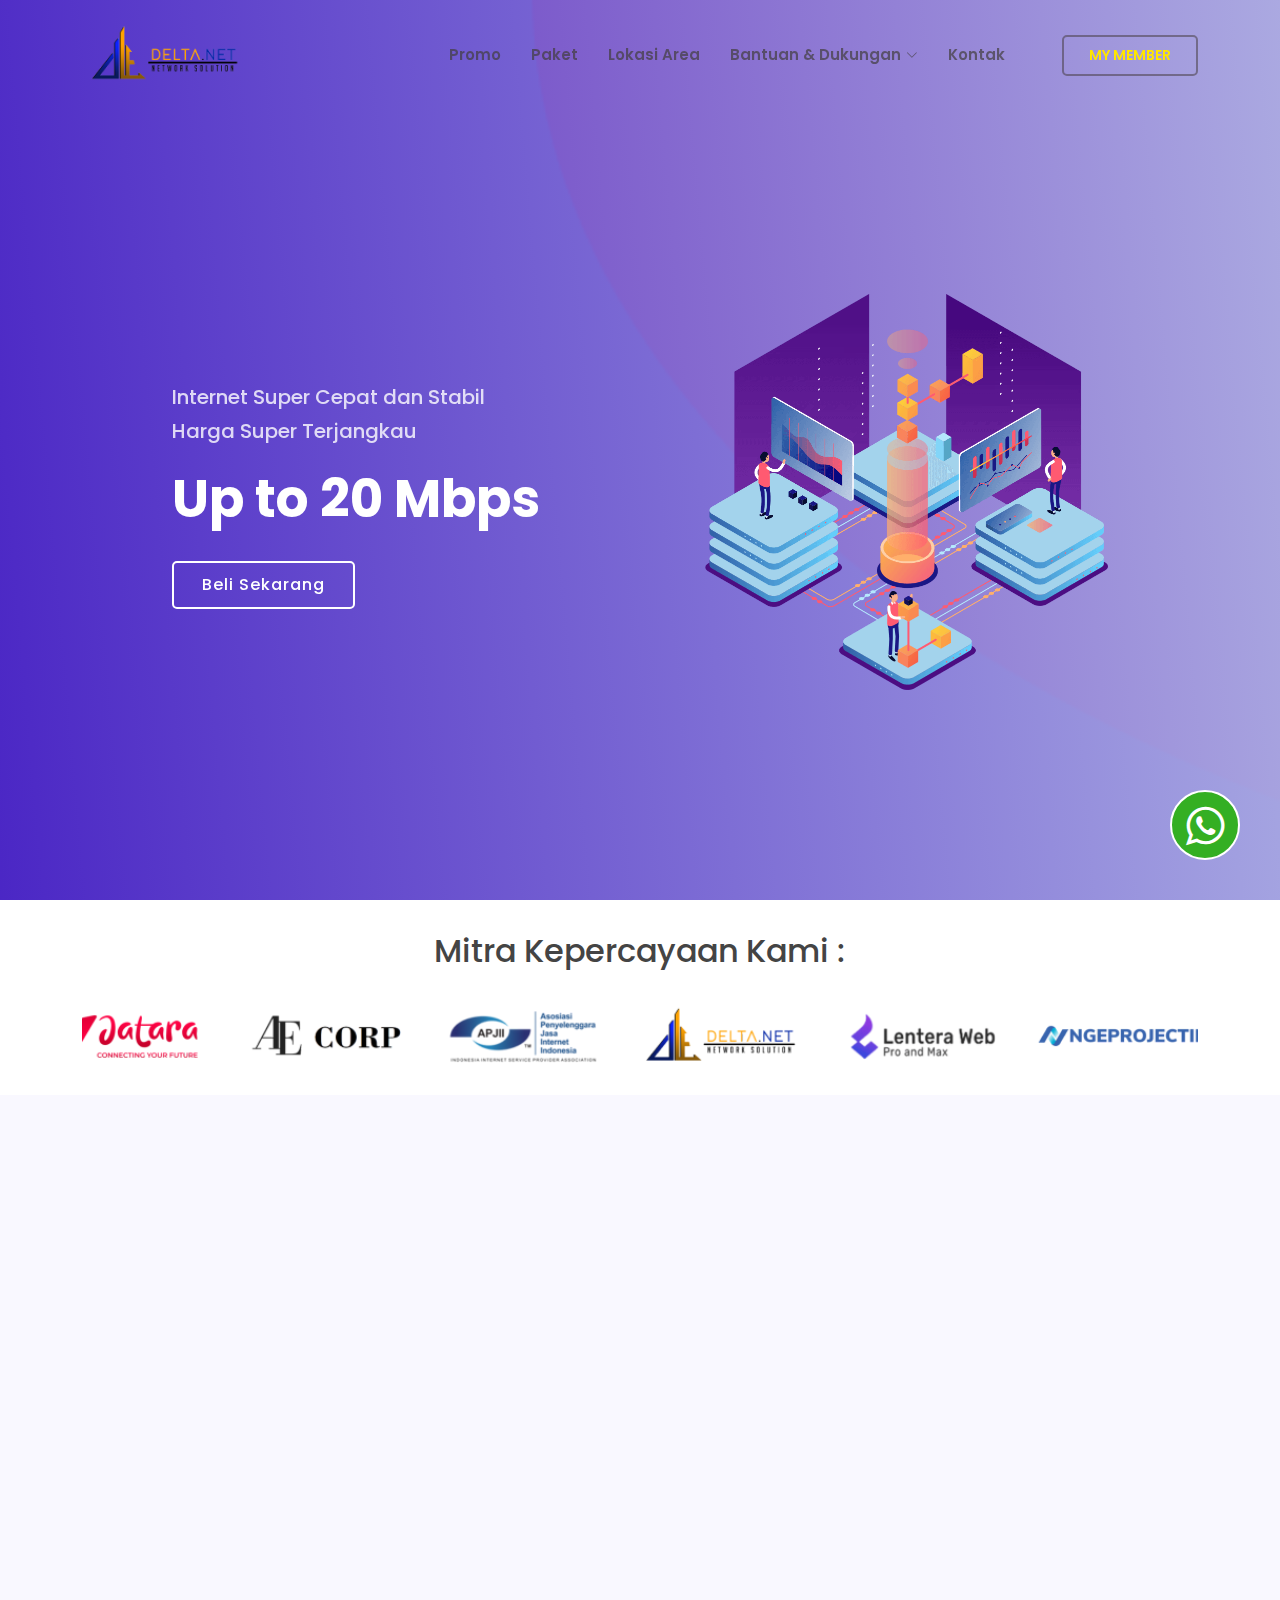
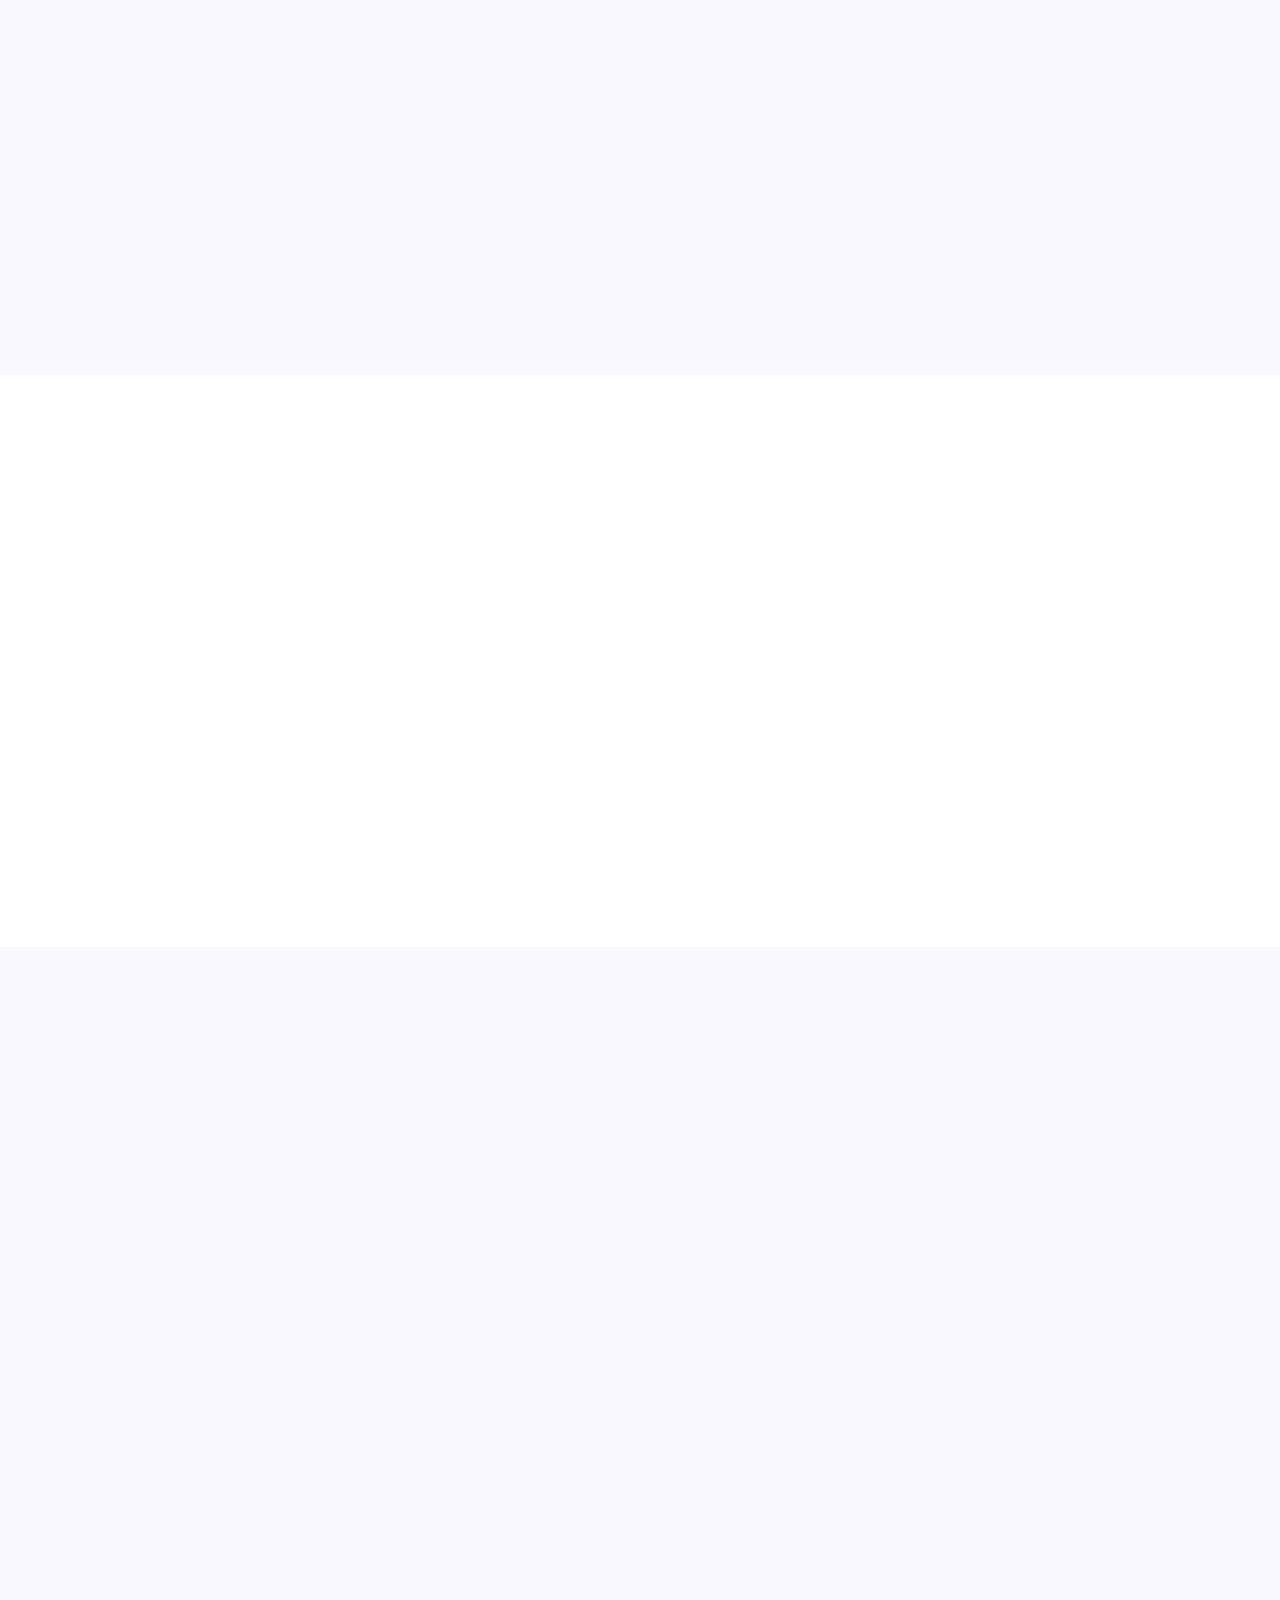
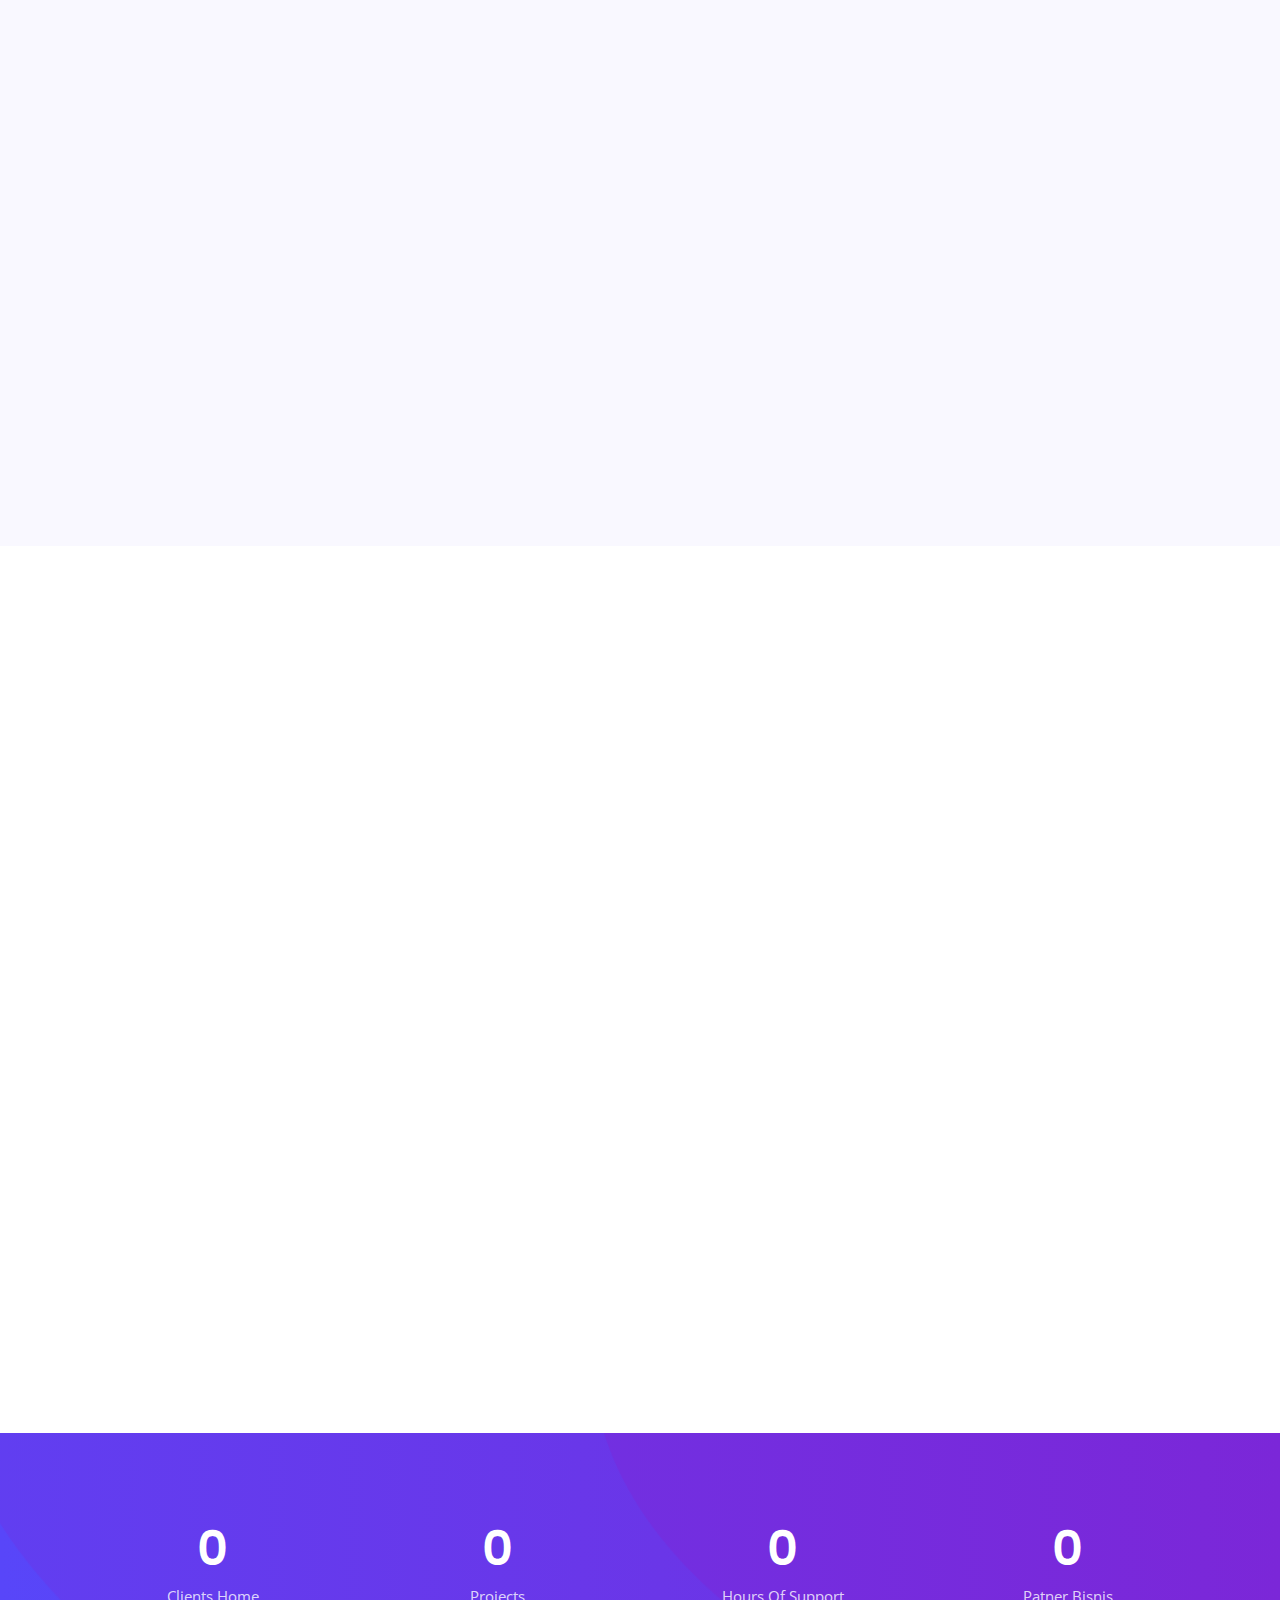
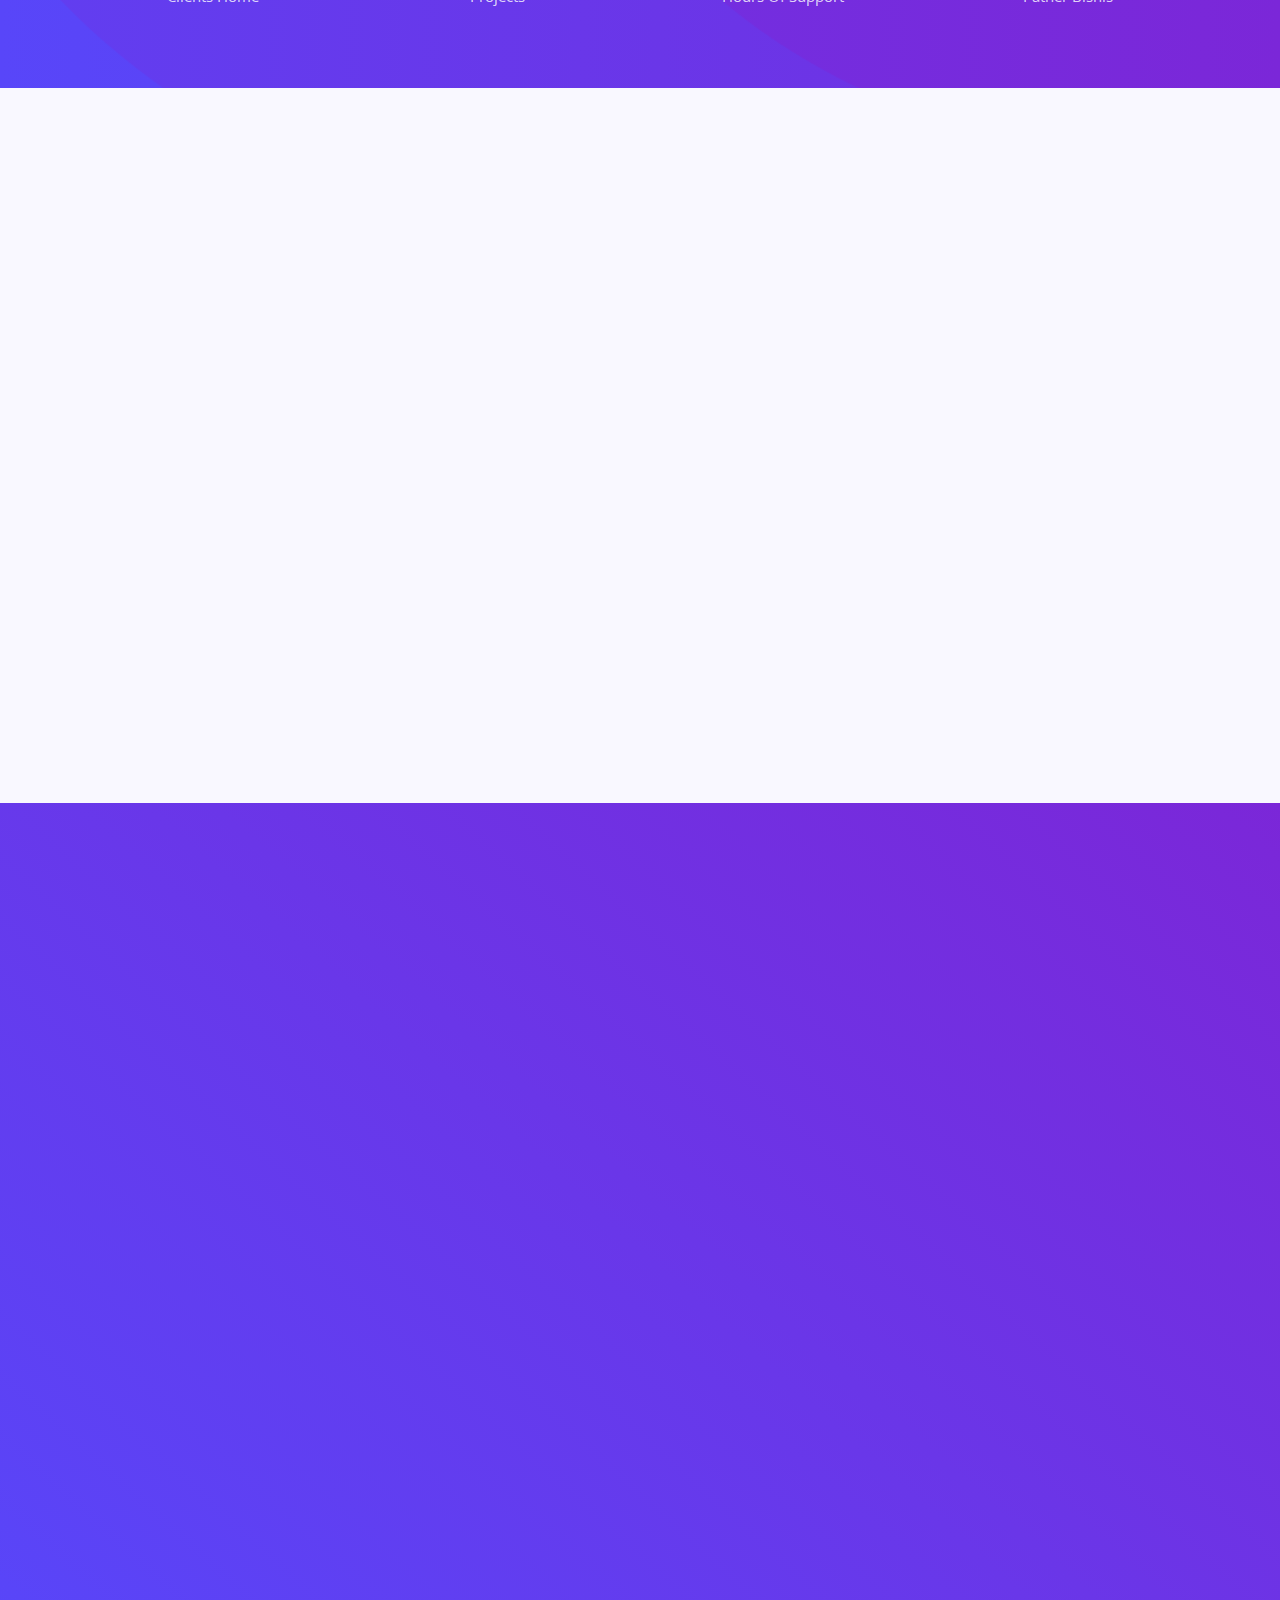
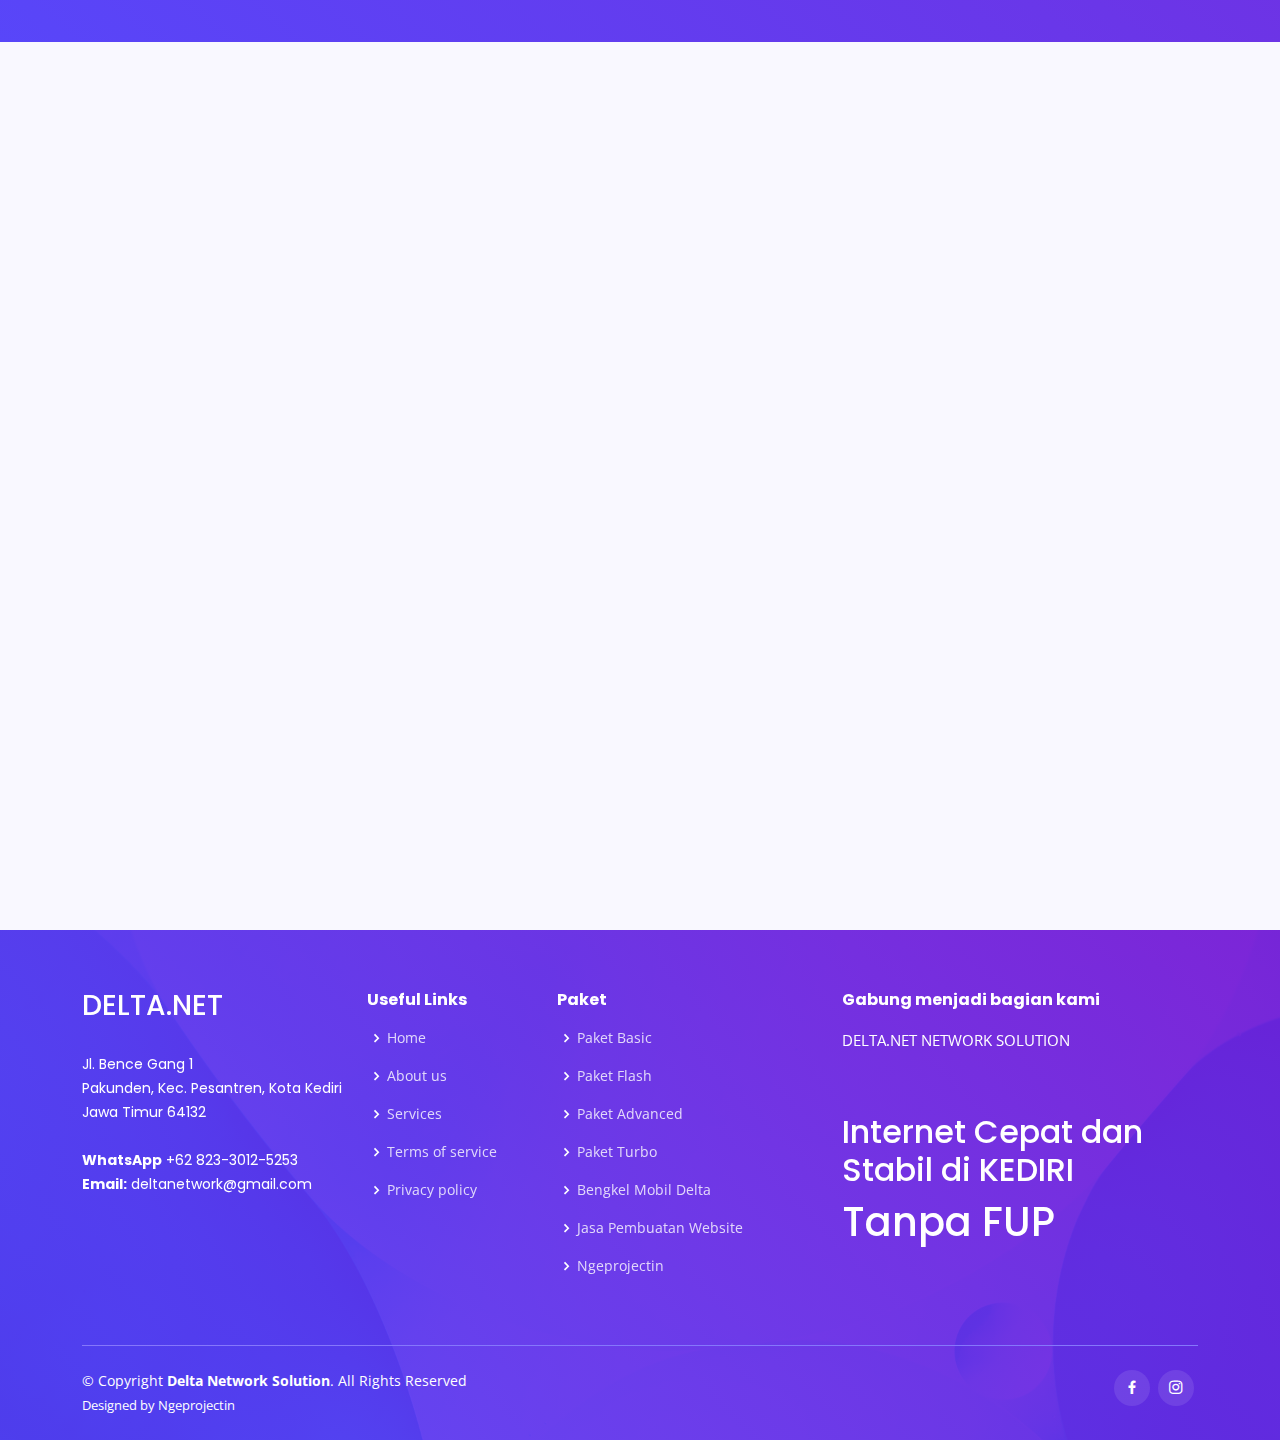
<file: index.html>
<!DOCTYPE html>
<html lang="en">

<head>
  <meta charset="utf-8">
  <meta content="width=device-width, initial-scale=1.0" name="viewport">

  <title>Delta Net Network Solution</title>
  <meta content="" name="description">
  <meta content="" name="keywords">

  <!-- Load Require CSS -->
  <link href="assets/css/bootstrap.min.css" rel="stylesheet">
  <!-- Font CSS -->
  <!-- <link href="assets/css/boxicon.min.css" rel="stylesheet"> -->
  <!-- <link href="https://fonts.googleapis.com/css2?family=Open+Sans:wght@300;400;600&display=swap" rel="stylesheet"> -->
  <!-- Load Tempalte CSS -->
  <!-- <link rel="stylesheet" href="assets/css/templatemo.css"> -->
  <!-- Custom CSS -->
  <!-- <link rel="stylesheet" href="assets/css/custom.css"> -->
  <link rel="stylesheet" href="https://cdnjs.cloudflare.com/ajax/libs/font-awesome/4.7.0/css/font-awesome.min.css">


  <!-- Favicons -->
  <link href="assets/img/logoicon.png" rel="icon">
  <!-- <link href="assets/img/apple-touch-icon.png" rel="apple-touch-icon"> -->

  <!-- Google Fonts -->
  <link
    href="https://fonts.googleapis.com/css?family=Open+Sans:300,300i,400,400i,600,600i,700,700i|Roboto:300,300i,400,400i,500,500i,600,600i,700,700i|Poppins:300,300i,400,400i,500,500i,600,600i,700,700i"
    rel="stylesheet">

  <!-- Vendor CSS Files -->
  <link href="assets/vendor/aos/aos.css" rel="stylesheet">
  <link href="assets/vendor/bootstrap/css/bootstrap.min.css" rel="stylesheet">
  <link href="assets/vendor/bootstrap-icons/bootstrap-icons.css" rel="stylesheet">
  <link href="assets/vendor/boxicons/css/boxicons.min.css" rel="stylesheet">
  <link href="assets/vendor/glightbox/css/glightbox.min.css" rel="stylesheet">
  <link href="assets/vendor/swiper/swiper-bundle.min.css" rel="stylesheet">

  <!-- Template Main CSS File -->
  <link href="assets/css/style.css" rel="stylesheet">

  <!-- =======================================================
  * Template Name: Techie - v4.9.1
  * Template URL: https://bootstrapmade.com/techie-free-skin-bootstrap-3/
  * Author: BootstrapMade.com
  * License: https://bootstrapmade.com/license/
  ======================================================== -->
</head>

<body>

  <!-- WA CS -->

  <a href="https://wa.me/6285850102226?&text=Halo,%20saya%20ingin%20bertanya%20lebih%20lanjut%20mengenai%20..."
    target="_blank">
    <button class="btn-floating whatsapp">
      <i class="fa fa-whatsapp" style="font-size:45px" aria-hidden="true"></i>
      <i><span class="text-white whatsapp h4">Hubungi Kami</span></i>
    </button>
  </a>



  <!-- ======= Header ======= -->
  <header id="header" class="fixed-top ">
    <div class="container d-flex align-items-center justify-content-between">
      <h1 class="logo"><a href="index.html">
          <img src="assets/img/logodelta.png" width="170" height="280"  class="light-version-logo">
        </a></h1>
      <!-- Uncomment below if you prefer to use an image logo -->
      <!-- <a href="index.html" class="logo"><img src="assets/img/logo.png"  class="img-fluid"></a>-->
      <div id="popup1" class="overlay">
        <div class="popup">
          <h2>Promo!!! Pasang 3 bln awal gratis 1 bln</h2>
          <div class="btn-wrap">
            <a href="https://api.whatsapp.com/send?phone=6285850102226&text=Halo%20Admin,%20Saya%20ingin%20membeli%20paket%20wifi%20dari%20website%20deltanetwork.site%20"
              class="btn-buy">PESAN SEKARANG</a>
          </div>
          <a class="close" href="#">&times;</a>
          <!-- <div class="content">
                Cooming Soon!!!
            </div> -->
        </div>
      </div>
      <nav id="navbar" class="navbar">



        <ul>
          <!-- <li><a class="nav-link scrollto active" href="#hero">Beranda</a></li> -->
          <li><a href="#popup1" class="text-decoration-none">Promo</a></li>
          <li><a class="nav-link scrollto" href="#pricing">Paket</a></li>
          <li><a class="nav-link scrollto" href="area.html">Lokasi Area</a></li>
          <li class="dropdown"><a href="#"><span>Bantuan & Dukungan</span> <i class="bi bi-chevron-down"></i></a>
            <ul>
              <li><a href="#about">Pendaftaran Member</a></li>
              <li><a href="#portfolio">Pembayaran</a></li>
              <!-- <li><a href="#about">About Us</a></li> -->
              <li><a href="blog.html">Blog</a></li>
              <!-- <li><a href="#portfolio">Portfolio</a></li> -->
              <li><a href="https://wa.me/6285850102226?&text=Halo,%20saya%20ingin%20bertanya%20lebih%20lanjut%20mengenai%20...">FAQ</a></li>
              <!-- <li><a href="https://api.whatsapp.com/send?phone=6285850102226&text=Halo%20Admin,%20Saya%20ingin%20bekerja%20sama%20dengan%20Delta.Net%20.">Kerjasama</a></li> -->
              <!-- <li class="dropdown"><a href="#"><span>Deep Drop Down</span> <i class="bi bi-chevron-right"></i></a>
                <ul>
                  <li><a href="#">Deep Drop Down 1</a></li>
                  <li><a href="#">Deep Drop Down 2</a></li>
                  <li><a href="#">Deep Drop Down 3</a></li>
                  <li><a href="#">Deep Drop Down 4</a></li>
                  <li><a href="#">Deep Drop Down 5</a></li>
                </ul>
              </li> -->
            </ul>
          </li>
          <li><a class="nav-link scrollto" href="https://api.whatsapp.com/send?phone=6285850102226&text=">Kontak</a>
          </li>
          <li><a class="getstarted scrollto" style="color:#ffe600" href="https://e.ebilling.id/billing/login.php">MY
              MEMBER</a></li>
        </ul>
        <i class="bi bi-list mobile-nav-toggle"></i>
      </nav><!-- .navbar -->

    </div>
  </header><!-- End Header -->


  <!-- ======= Hero Section ======= -->
  <section id="hero" class="d-flex align-items-center">

    <div class="container-fluid" data-aos="fade-up">
      <div class="row justify-content-center">
        <div class="col-xl-5 col-lg-6 pt-3 pt-lg-0 order-2 order-lg-1 d-flex flex-column justify-content-center">
          <h2>Internet Super Cepat dan Stabil</h2>
          <h2>Harga Super Terjangkau</h2>
          <br>
          <h1>Up to 20 Mbps</h1>
          <!-- <h2>Internet Cepat <span style="font-size:larger;">GRATIS</span> Pemasangan</h2>
            <h1>Up to 20 Mbps</h1> -->
          <div><a
              href="https://api.whatsapp.com/send?phone=6285850102226&text=Halo%20Admin,%20Saya%20ingin%20membeli%20paket%20wifi%20dari%20website%20deltanetwork.site%20"
              class="btn-get-started scrollto">Beli Sekarang</a></div>
        </div>
        <div class="col-xl-4 col-lg-6 order-1 order-lg-2 hero-img" data-aos="zoom-in" data-aos-delay="150">
          <img src="assets/img/hero-img.png" class="img-fluid animated" >
        </div>
      </div>
    </div>

  </section><!-- End Hero -->


  <main id="main">


    <!-- ======= Pricing Section ======= -->
    <!-- <section id="klien" class="klein section-bg"> -->
      <div class="container-lg py-3">
        <div class="section col-md-12 m-auto text-center py-3">
          <h2>Mitra Kepercayaan Kami :</h2>
          <!-- <p class="section-title">
              Klien Kami :
          </p> -->
          <!-- <h3 class="pricing-header h3 semi-bold-600">Kita Profesional, Dipercaya, Dan Dicintai Oleh Usaha Kecil-Menengah, Di Mana Saja!</h3> -->

        </div>
        <div class="showcase">
          <div class="slider clearfix">
            <img src="./assets/img/kerjasama/jatara.png"  class="item" width="200px" height="90px" />
            <img src="./assets/img/kerjasama/aecorp.png"  class="item" width="200px" height="90px" />
            <img src="./assets/img/kerjasama/apjii.png"  class="item" width="200px" height="90px" />
            <img src="./assets/img/kerjasama/deltanet.png"  class="item" width="200px" height="90px" />
            <img src="./assets/img/kerjasama/lentera.png"  class="item" width="200px" height="90px" />
            <img src="./assets/img/kerjasama/ngeprojectin.png"  class="item" width="200px" height="90px" />
            <img src="./assets/img/kerjasama/jatara.png"  class="item" width="200px" height="90px" />
            <img src="./assets/img/kerjasama/aecorp.png"  class="item" width="200px" height="90px" />
            <img src="./assets/img/kerjasama/kominfo.png"  class="item" width="200px" height="90px" />
            <img src="./assets/img/kerjasama/jatara.png"  class="item" width="200px" height="90px" />
            <img src="./assets/img/kerjasama/deltanet.png"  class="item" width="200px" height="90px" />
            <img src="./assets/img/kerjasama/lentera.png"  class="item" width="200px" height="90px" />
            <img src="./assets/img/kerjasama/aecorp.png"  class="item" width="200px" height="90px" />
            <img src="./assets/img/kerjasama/usman.png"  class="item" width="200px" height="90px" />
            <img src="./assets/img/kerjasama/ngeline.png"  class="item" width="200px" height="90px" />
            <img src="./assets/img/kerjasama/jatara.png"  class="item" width="200px" height="90px" />
            <img src="./assets/img/kerjasama/aecorp.png"  class="item" width="200px" height="90px" />
          </div>
        </div>
      </div>
    <!-- </section> -->



    <!-- ======= Pricing Section ======= -->
    <section id="pricing" class="pricing section-bg">
      <div class="container" data-aos="fade-up">

        <div class="section-title">
          <h2>Pilih Paket Impian Anda</h2>
          <p>Layanan internet terbaik dengan paket bersahabat dan dukungan support 24 jam untuk kemudahan Anda
            meraih internet!</p><br>
            <h4>GRATIS pemasangan untuk paket 10 Mbps keatas</h4>
        </div>

        <div class="row">

          <div class="col-lg-3 col-md-6" data-aos="fade-up" data-aos-delay="100">
            <div class="box">
              <h3>Basic</h3>
              <h4><sup>Rp</sup>100.000<span> / bulan</span></h4>
              <ul>
                <li>5 Mbps</li>
                <li>Unlimited Kuota Internet</li>
                <li>Bebas Biaya Maintance</li>
                <li>Gratis Biaya Sewa Modem</li>
                <li>Internet Stabil</li>
                <li>Prioritas Layanan</li>
                <!-- <li class="na">Prioritas Layanan</li> -->
              </ul>
              <div class="btn-wrap">
                <a href="https://api.whatsapp.com/send?phone=6285850102226&text=Halo%20Admin,%20Saya%20ingin%20membeli%20paket%205%20Mbps%20dari%20website%20deltanetwork.site%20"
                  class="btn-buy">Pilih Paket</a>
              </div>
            </div>
          </div>

          <div class="col-lg-3 col-md-6 mt-4 mt-md-0" data-aos="fade-up" data-aos-delay="200">
            <div class="box featured">
              <h3>Flash</h3>
              <h4><sup>Rp</sup>155.000<span> / bulan</span></h4>
              <ul>
                <li>10 Mbps</li>
                <li>Unlimited Kuota Internet</li>
                <li>Bebas Biaya Maintance</li>
                <li>Gratis Biaya Sewa Modem</li>
                <li>Internet Stabil</li>
                <li>Prioritas Layanan</li>
              </ul>
              <div class="btn-wrap">
                <a href="https://api.whatsapp.com/send?phone=6285850102226&text=Halo%20Admin,%20Saya%20ingin%20membeli%20paket%2010%20Mbps%20dari%20website%20deltanetwork.site%20"
                  class="btn-buy">Pilih Paket</a>
              </div>
            </div>
          </div>

          <div class="col-lg-3 col-md-6 mt-4 mt-lg-0" data-aos="fade-up" data-aos-delay="300">
            <div class="box">
              <h3>Advanced</h3>
              <h4><sup>Rp</sup>180.000<span> / bulan</span></h4>
              <ul>
                <li>15 Mbps</li>
                <li>Unlimited Kuota Internet</li>
                <li>Bebas Biaya Maintance</li>
                <li>Gratis Biaya Sewa Modem</li>
                <li>Internet Stabil</li>
                <li>Prioritas Layanan</li>
              </ul>
              <div class="btn-wrap">
                <a href="https://api.whatsapp.com/send?phone=6285850102226&text=Halo%20Admin,%20Saya%20ingin%20membeli%20paket%2015%20Mbps%20dari%20website%20deltanetwork.site%20"
                  class="btn-buy">Pilih Paket</a>
              </div>
            </div>
          </div>

          <div class="col-lg-3 col-md-6 mt-4 mt-lg-0" data-aos="fade-up" data-aos-delay="400">
            <div class="box">
              <span class="advanced">Turbo</span>
              <h3>Turbo</h3>
              <h4><sup>Rp</sup>210.000<span> / bulan</span></h4>
              <ul>
                <li>20 Mbps</li>
                <li>Unlimited Kuota Internet</li>
                <li>Bebas Biaya Maintance</li>
                <li>Gratis Biaya Sewa Modem</li>
                <li>Internet Stabil</li>
                <li>Prioritas Layanan</li>
              </ul>
              <div class="btn-wrap">
                <a href="https://api.whatsapp.com/send?phone=6285850102226&text=Halo%20Admin,%20Saya%20ingin%20membeli%20paket%2020%20Mbps%20dari%20website%20deltanetwork.site%20"
                  class="btn-buy">Pilih Paket</a>
              </div>
            </div>
          </div>

        </div>

      </div>
    </section><!-- End Pricing Section -->

    <!-- ======= About Section ======= -->
    <section id="about" class="about">
      <div class="container">

        <div class="row">
          <div class="col-lg-6 order-1 order-lg-2" data-aos="zoom-in" data-aos-delay="150">
            <img src="assets/img/internetdunia2.png" width="500px" class="img-fluid" >
          </div>
          <div class="col-lg-6 pt-4 pt-lg-0 order-2 order-lg-1 content" data-aos="fade-right">
            <h3>Kenapa DELTA.NET Berbeda?</h3>
            <p class="fst-italic">
              DELTA.NET menyediakan layanan jasa pasang Internet dengan kecepatan tinggi, menyediakan layanan Internet
              yang terbukti cukup stabil.
            </p>
            <ul>
              <li><i class="bi bi-check-circle"></i> Harga Terjangkau.</li>
              <li><i class="bi bi-check-circle"></i> Internet Cepat dan Stabil.</li>
              <li><i class="bi bi-check-circle"></i> Menggunakan Kabel Fiber Optic.</li>
            </ul>
            <a href="https://api.whatsapp.com/send?phone=6285850102226&text=Halo%20Admin,%20Saya%20ingin%20membeli%20paket%20wifi%20dari%20website%20deltanetwork.site%20"
              class="read-more">Pasang Sekarang <i class="bi bi-long-arrow-right"></i></a>
          </div>
        </div>

      </div>
    </section><!-- End About Section -->

    <!-- ======= Services Section ======= -->
    <section id="services" class="services section-bg">
      <div class="container" data-aos="fade-up">

        <div class="section-title">
          <h2>DELTA.NET</h2>
          <p>DELTA.NET adalah salah satu perusahaan infrastruktur digital terintegrasi di Kediri, Indonesia. DELTA.NET
            menyediakan layanan Internet dengan tujuan mengurangi kesenjangan digital Indonesia dengan negara berkembang
            lainnya.</p>
        </div>

        <div class="row gy-4">
          <div class="col-lg-4 col-md-6 d-flex align-items-stretch" data-aos="zoom-in" data-aos-delay="100">
            <div class="icon-box iconbox-blue">
              <div class="icon">
                <svg width="100" height="100" viewBox="0 0 600 600" xmlns="http://www.w3.org/2000/svg">
                  <path stroke="none" stroke-width="0" fill="#f5f5f5"
                    d="M300,521.0016835830174C376.1290562159157,517.8887921683347,466.0731472004068,529.7835943286574,510.70327084640275,468.03025145048787C554.3714126377745,407.6079735673963,508.03601936045806,328.9844924480964,491.2728898941984,256.3432110539036C474.5976632858925,184.082847569629,479.9380746630129,96.60480741107993,416.23090153303,58.64404602377083C348.86323505073057,18.502131276798302,261.93793281208167,40.57373210992963,193.5410806939664,78.93577620505333C130.42746243093433,114.334589627462,98.30271207620316,179.96522072025542,76.75703585869454,249.04625023123273C51.97151888228291,328.5150500222984,13.704378332031375,421.85034740162234,66.52175969318436,486.19268352777647C119.04800174914682,550.1803526380478,217.28368757567262,524.383925680826,300,521.0016835830174">
                  </path>
                </svg>
                <i class="bx bx-slideshow"></i>
              </div>
              <h4><a href="">24/7 MONITORING</a></h4>
              <p>Delta.Net memastikan layanan monitoring untuk semua layanan Internet selama 24 jam sehari dalam 7 hari
              </p>
            </div>
          </div>

          <div class="col-lg-4 col-md-6 d-flex align-items-stretch" data-aos="zoom-in" data-aos-delay="300">
            <div class="icon-box iconbox-pink">
              <div class="icon">
                <svg width="100" height="100" viewBox="0 0 600 600" xmlns="http://www.w3.org/2000/svg">
                  <path stroke="none" stroke-width="0" fill="#f5f5f5"
                    d="M300,541.5067337569781C382.14930387511276,545.0595476570109,479.8736841581634,548.3450877840088,526.4010558755058,480.5488172755941C571.5218469581645,414.80211281144784,517.5187510058486,332.0715597781072,496.52539010469104,255.14436215662573C477.37192572678356,184.95920475031193,473.57363656557914,105.61284051026155,413.0603344069578,65.22779650032875C343.27470386102294,18.654635553484475,251.2091493199835,5.337323636656869,175.0934190732945,40.62881213300186C97.87086631185822,76.43348514350839,51.98124368387456,156.15599469081315,36.44837278890362,239.84606092416172C21.716077023791087,319.22268207091537,43.775223500013084,401.1760424656574,96.891909868211,461.97329694683043C147.22146801428983,519.5804099606455,223.5754009179313,538.201503339737,300,541.5067337569781">
                  </path>
                </svg>
                <i class="bx bx-tachometer"></i>
              </div>
              <h4><a href="">INTERNET CEPAT</a></h4>
              <p>Melayani pengguna untuk akses internet yang relatif cepat. Dengan harga yang lebih terjangkau, pengguna
                secara otomatis akan merasakan peningkatan performa internet.</p>
            </div>
          </div>

          <div class="col-lg-4 col-md-6 d-flex align-items-stretch" data-aos="zoom-in" data-aos-delay="200">
            <div class="icon-box iconbox-orange ">
              <div class="icon">
                <svg width="100" height="100" viewBox="0 0 600 600" xmlns="http://www.w3.org/2000/svg">
                  <path stroke="none" stroke-width="0" fill="#f5f5f5"
                    d="M300,582.0697525312426C382.5290701553225,586.8405444964366,449.9789794690241,525.3245884688669,502.5850820975895,461.55621195738473C556.606425686781,396.0723002908107,615.8543463187945,314.28637112970534,586.6730223649479,234.56875336149918C558.9533121215079,158.8439757836574,454.9685369536778,164.00468322053177,381.49747125262974,130.76875717737553C312.15926192815925,99.40240125094834,248.97055460311594,18.661163978235184,179.8680185752513,50.54337015887873C110.5421016452524,82.52863877960104,119.82277516462835,180.83849132639028,109.12597500060166,256.43424936330496C100.08760227029461,320.3096726198365,92.17705696193138,384.0621239912766,124.79988738764834,439.7174275375508C164.83382741302287,508.01625554203684,220.96474134820875,577.5009287672846,300,582.0697525312426">
                  </path>
                </svg>
                <i class="bx bx-support"></i>
              </div>
              <h4><a href="">24/7 SUPPORT</a></h4>
              <p>Layanan Support 24 jam sehari dalam 1 minggu Delta.Net siap melayani layanan gangguan pada internet</p>
            </div>
          </div>

          <div class="col-lg-4 col-md-6 d-flex align-items-stretch" data-aos="zoom-in" data-aos-delay="100">
            <div class="icon-box iconbox-yellow">
              <div class="icon">
                <svg width="100" height="100" viewBox="0 0 600 600" xmlns="http://www.w3.org/2000/svg">
                  <path stroke="none" stroke-width="0" fill="#f5f5f5"
                    d="M300,503.46388370962813C374.79870501325706,506.71871716319447,464.8034551963731,527.1746412648533,510.4981551193396,467.86667711651364C555.9287308511215,408.9015244558933,512.6030010748507,327.5744911775523,490.211057578863,256.5855673507754C471.097692560561,195.9906835881958,447.69079081568157,138.11976852964426,395.19560036434837,102.3242989838813C329.3053358748298,57.3949838291264,248.02791733380457,8.279543830951368,175.87071277845988,42.242879143198664C103.41431057327972,76.34704239035025,93.79494320519305,170.9812938413882,81.28167332365135,250.07896920659033C70.17666984294237,320.27484674793965,64.84698225790005,396.69656628748305,111.28512138212992,450.4950937839243C156.20124167950087,502.5303643271138,231.32542653798444,500.4755392045468,300,503.46388370962813">
                  </path>
                </svg>
                <i class="bx bx-layer"></i>
              </div>
              <h4><a href="">PENGECEKAN INTERNET</a></h4>
              <p>Layanan IT Solutions dengan permasalahan pengguna, yaitu paket dengan layanan prima yang diterima
                pelanggan.</p>
            </div>
          </div>

          <div class="col-lg-4 col-md-6 d-flex align-items-stretch" data-aos="zoom-in" data-aos-delay="200">
            <div class="icon-box iconbox-red">
              <div class="icon">
                <svg width="100" height="100" viewBox="0 0 600 600" xmlns="http://www.w3.org/2000/svg">
                  <path stroke="none" stroke-width="0" fill="#f5f5f5"
                    d="M300,532.3542879108572C369.38199826031484,532.3153073249985,429.10787420159085,491.63046689027357,474.5244479745417,439.17860296908856C522.8885846962883,383.3225815378663,569.1668002868075,314.3205725914397,550.7432151929288,242.7694973846089C532.6665558377875,172.5657663291529,456.2379748765914,142.6223662098291,390.3689995646985,112.34683881706744C326.66090330228417,83.06452184765237,258.84405631176094,53.51806209861945,193.32584062364296,78.48882559362697C121.61183558270385,105.82097193414197,62.805066853699245,167.19869350419734,48.57481801355237,242.6138429142374C34.843463184063346,315.3850353017275,76.69343916112496,383.4422959591041,125.22947124332185,439.3748458443577C170.7312796277747,491.8107796887764,230.57421082200815,532.3932930995766,300,532.3542879108572">
                  </path>
                </svg>
                <i class="bx bx-link"></i>
              </div>
              <h4><a href="">FIBER OPTIC TECHNOLOGY</a></h4>
              <p>Kecepatan internet sudah tidak diragukan lagi, Delta.Net sudah memakai kabel Fiber Optic agar Kecepatan
                Internet Pelanggan Cepat dan Stabil.</p>
            </div>
          </div>

          <div class="col-lg-4 col-md-6 d-flex align-items-stretch" data-aos="zoom-in" data-aos-delay="300">
            <div class="icon-box iconbox-teal">
              <div class="icon">
                <svg width="100" height="100" viewBox="0 0 600 600" xmlns="http://www.w3.org/2000/svg">
                  <path stroke="none" stroke-width="0" fill="#f5f5f5"
                    d="M300,566.797414625762C385.7384707136149,576.1784315230908,478.7894351017131,552.8928747891023,531.9192734346935,484.94944893311C584.6109503024035,417.5663521118492,582.489472248146,322.67544863468447,553.9536738515405,242.03673114598146C529.1557734026468,171.96086150256528,465.24506316201064,127.66468636344209,395.9583748389544,100.7403814666027C334.2173773831606,76.7482773500951,269.4350130405921,84.62216499799875,207.1952322260088,107.2889140133804C132.92018162631612,134.33871894543012,41.79353780512637,160.00259165414826,22.644507872594943,236.69541883565114C3.319112789854554,314.0945973066697,72.72355303640163,379.243833228382,124.04198916343866,440.3218312028393C172.9286146004772,498.5055451809895,224.45579914871206,558.5317968840102,300,566.797414625762">
                  </path>
                </svg>
                <i class="bx bx-arch"></i>
              </div>
              <h4><a href="">PELAYANAN INTERNET</a></h4>
              <p>Melayani pelanggan dengan sepenuh hati. Memenuhi kebutuhan pelanggan akan layanan jaringan yang cepat,
                terpercaya dan terjangkau adalah kepuasan yang senantiasa memacu kami.</p>
            </div>
          </div>

        </div>

      </div>
    </section><!-- End Services Section -->




    <!-- ======= Features Section ======= -->
    <section id="features" class="features">
      <div class="container" data-aos="fade-up">

        <div class="section-title">
          <h2>DELTA.NET</h2>
          <p>Akses Internet Anda dengan Provider DELTA.NET yang memberikan layanan yang berkesan dan bermanfaat bagi
            Anda.</p>
        </div>

        <div class="row">
          <div class="col-lg-6 order-2 order-lg-1 d-flex flex-column align-items-lg-center">
            <div class="icon-box mt-5 mt-lg-0" data-aos="fade-up" data-aos-delay="100">
              <i class="bx bx-receipt"></i>
              <h4>Pelayanan No 1</h4>
              <p>Layanan Delta.Net selalu mengutamakan pelayanan terhadap client hingga 24 jam</p>
            </div>
            <div class="icon-box mt-5" data-aos="fade-up" data-aos-delay="200">
              <i class="bx bx-cube-alt"></i>
              <h4>Maintenance Jaringan 24/7</h4>
              <p>Kami selalu memeriksa jaringan agar tetap stabil, kepuasan client adalah prioritas kami</p>
            </div>
            <div class="icon-box mt-5" data-aos="fade-up" data-aos-delay="300">
              <i class="bx bx-shield"></i>
              <h4>Support System</h4>
              <p>Tim kami akan terus memantau kendala lapangan agar jaringan Delta.Net tetap lancar dan stabil</p>
            </div>
            <div class="icon-box mt-5" data-aos="fade-up" data-aos-delay="400">
              <i class="bx bx-tachometer"></i>
              <h4>Internet Cepat & Stabil</h4>
              <p>Sudah terbukti jaringan Delta.Net cukup cepat dan stabil karena menggunakan kabel fiber optic</p>
            </div>
          </div>
          <div class="image col-lg-6 order-1 order-lg-2 " data-aos="zoom-in" data-aos-delay="100">
            <img src="assets/img/features.svg"  class="img-fluid">
          </div>
        </div>

      </div>
    </section><!-- End Features Section -->


    <!-- ======= Counts Section ======= -->
    <section id="counts" class="counts">
      <div class="container">

        <div class="row counters">

          <div class="col-lg-3 col-6 text-center">
            <span data-purecounter-start="0" data-purecounter-end="1632" data-purecounter-duration="1"
              class="purecounter"></span>
            <p>Clients Home</p>
          </div>

          <div class="col-lg-3 col-6 text-center">
            <span data-purecounter-start="0" data-purecounter-end="521" data-purecounter-duration="1"
              class="purecounter"></span>
            <p>Projects</p>
          </div>

          <div class="col-lg-3 col-6 text-center">
            <span data-purecounter-start="0" data-purecounter-end="24" data-purecounter-duration="1"
              class="purecounter"></span>
            <p>Hours Of Support</p>
          </div>

          <div class="col-lg-3 col-6 text-center">
            <span data-purecounter-start="0" data-purecounter-end="5" data-purecounter-duration="1"
              class="purecounter"></span>
            <p>Patner Bisnis</p>
          </div>

        </div>

      </div>
    </section><!-- End Counts Section -->


    <!-- ======= Testimonials Section ======= -->
    <section id="testimonials" class="testimonials section-bg">
      <div class="container" data-aos="fade-up">

        <div class="section-title">
          <h2>Testimonials</h2>
          <p>Kata dari mereka.</p>
        </div>

        <div class="testimonials-slider swiper" data-aos="fade-up" data-aos-delay="100">
          <div class="swiper-wrapper">


            <div class="swiper-slide">
              <div class="testimonial-item">
                <p>
                  <i class="bx bxs-quote-alt-left quote-icon-left"></i>
                  Teknisi datang sesuai jadwal yang disepakati, pemasangan rapih, komunikasi dengan teknisi juga ramah.
                  <i class="bx bxs-quote-alt-right quote-icon-right"></i>
                </p>
                <img src="assets/img/testimonials/testimonials-2.jpg" class="testimonial-img" >
                <h3>Devi Sandrawati</h3>
                <h4>Client Rumahan</h4>
              </div>
            </div><!-- End testimonial item -->

            <div class="swiper-slide">
              <div class="testimonial-item">
                <p>
                  <i class="bx bxs-quote-alt-left quote-icon-left"></i>
                  Delta.Net memiliki Internet sangat stabil, harga yang sangat terjangkau dan kuota unlimited tanpa FUP
                  menjadikan saya sangat merekomendasikan berlanggan di Delta.Net .
                  <i class="bx bxs-quote-alt-right quote-icon-right"></i>
                </p>
                <img src="assets/img/testimonials/testimonials-1.jpg" class="testimonial-img" >
                <h3>Ardi</h3>
                <h4>Founder Ngeprojectin</h4>
              </div>
            </div><!-- End testimonial item -->

            <div class="swiper-slide">
              <div class="testimonial-item">
                <p>
                  <i class="bx bxs-quote-alt-left quote-icon-left"></i>
                  Pelayanan bagus dan cepat, kualitas hebat dan harga bershabat.
                  <i class="bx bxs-quote-alt-right quote-icon-right"></i>
                </p>
                <img src="assets/img/testimonials/testimonials-3.jpg" class="testimonial-img" >
                <h3> Melati Rahma</h3>
                <h4>Toko ATK</h4>
              </div>
            </div><!-- End testimonial item -->

            <div class="swiper-slide">
              <div class="testimonial-item">
                <p>
                  <i class="bx bxs-quote-alt-left quote-icon-left"></i>
                  Gonta ganti internet udah cape banget. Terakhir pakai Delta.Net aku happy. Terima kasih banyak
                  Delta.Net
                  <i class="bx bxs-quote-alt-right quote-icon-right"></i>
                </p>
                <img src="assets/img/testimonials/testimonials-4.jpg" class="testimonial-img" >
                <h3>Fauzan</h3>
                <h4>Freelancer</h4>
              </div>
            </div><!-- End testimonial item -->

            <div class="swiper-slide">
              <div class="testimonial-item">
                <p>
                  <i class="bx bxs-quote-alt-left quote-icon-left"></i>
                  Internet cepat dan murah, the best provider
                  <i class="bx bxs-quote-alt-right quote-icon-right"></i>
                </p>
                <img src="assets/img/testimonials/testimonials-5.jpg" class="testimonial-img" >
                <h3>Sultan Wisana</h3>
                <h4>Entrepreneur</h4>
              </div>
            </div><!-- End testimonial item -->

          </div>
          <div class="swiper-pagination"></div>
        </div>

      </div>
    </section><!-- End Testimonials Section -->

    <!-- ======= Portfolio Section ======= -->


    
    <!-- End Portfolio Section -->



    <!-- ======= Frequently Asked Questions Section ======= -->
    <section id="faq" class="faq">
      <div class="container" data-aos="fade-up">

        <div class="section-title">
          <h2>Pertanyaan yang sering diajukan</h2>
          <!-- <p>Magnam dolores commodi suscipit. Necessitatibus eius consequatur ex aliquid fuga eum quidem. Sit sint consectetur velit. Quisquam quos quisquam cupiditate. Et nemo qui impedit suscipit alias ea. Quia fugiat sit in iste officiis commodi quidem hic quas.</p> -->
        </div>

        <div class="faq-list">
          <ul>
            <li data-aos="fade-up" data-aos="fade-up" data-aos-delay="100">
              <i class="bx bx-help-circle icon-help"></i> <a data-bs-toggle="collapse" class="collapse"
                data-bs-target="#faq-list-1">Bagaimana cara saya berlangganan? <i
                  class="bx bx-chevron-down icon-show"></i><i class="bx bx-chevron-up icon-close"></i></a>
              <div id="faq-list-1" class="collapse show" data-bs-parent=".faq-list">
                <p
                  href="https://api.whatsapp.com/send?phone=6285850102226&text=Halo%20Admin,%20Saya%20ingin%20berlangganan%20Delta%20Netwok%20.">
                  Hubungi Admin DELTA.Net melalui nomor WhatsApp 085850102226
                </p>
              </div>
            </li>

            <li data-aos="fade-up" data-aos-delay="200">
              <i class="bx bx-help-circle icon-help"></i> <a data-bs-toggle="collapse" data-bs-target="#faq-list-2"
                class="collapsed">Cover area internet Delta.Net di daerah mana saja? <i
                  class="bx bx-chevron-down icon-show"></i><i class="bx bx-chevron-up icon-close"></i></a>
              <div id="faq-list-2" class="collapse" data-bs-parent=".faq-list">
                <p>
                  Internet Delta.Net sekarang berkembang di Kota Kediri yang merupakan titik utama perkembangan Jaringan
                  Delta.Net untuk memperluas wilayah ke kota-kota lain di Indonesia.
                </p>
              </div>
            </li>

            <li data-aos="fade-up" data-aos-delay="300">
              <i class="bx bx-help-circle icon-help"></i> <a data-bs-toggle="collapse" data-bs-target="#faq-list-3"
                class="collapsed">Apakah ada batasan kuota Internet? <i class="bx bx-chevron-down icon-show"> </i><i
                  class="bx bx-chevron-up icon-close"></i></a>
              <div id="faq-list-3" class="collapse" data-bs-parent=".faq-list">
                <p>
                  Internet Delta.Net unlimited tanpa FUP sangat rekomendasi berlanggan di Delta.Net
                </p>
              </div>
            </li>

            <li data-aos="fade-up" data-aos-delay="400">
              <i class="bx bx-help-circle icon-help"></i> <a data-bs-toggle="collapse" data-bs-target="#faq-list-4"
                class="collapsed">Mengapa saya harus menggunakan Delta.Net ? <i
                  class="bx bx-chevron-down icon-show"></i><i class="bx bx-chevron-up icon-close"></i></a>
              <div id="faq-list-4" class="collapse" data-bs-parent=".faq-list">
                <p>
                  Harga terjangkau, Internet Cepat dan Stabil membuat client bebas mengakses Internet sepuasnya.
                </p>
              </div>
            </li>

            <li data-aos="fade-up" data-aos-delay="500">
              <i class="bx bx-help-circle icon-help"></i> <a data-bs-toggle="collapse" data-bs-target="#faq-list-5"
                class="collapsed">Apa saja paket Delta.Net? <i class="bx bx-chevron-down icon-show"></i><i
                  class="bx bx-chevron-up icon-close"></i></a>
              <div id="faq-list-5" class="collapse" data-bs-parent=".faq-list">
                <p>
                  Paket Basic, Flash, Advanced dan Turbo.
                </p>
              </div>
            </li>

          </ul>
        </div>

      </div>
    </section>
    
    <!-- End Frequently Asked Questions Section -->

    <!-- ======= Contact Section ======= -->
    <section id="contact" class="contact section-bg">
      <div class="container" data-aos="fade-up">

        <div class="section-title">
          <h2>Contact</h2>
          <!-- <p>Magnam dolores commodi suscipit. Necessitatibus eius consequatur ex aliquid fuga eum quidem. Sit sint consectetur velit. Quisquam quos quisquam cupiditate. Et nemo qui impedit suscipit alias ea. Quia fugiat sit in iste officiis commodi quidem hic quas.</p> -->
        </div>

        <div class="row">
          <div class="col-lg-6">
            <div class="info-box mb-4">
              <i class="bx bx-map"></i>
              <h3>Alamat Kami</h3>
              <p>Jl. Bence Gang 1, Pakunden, Kec. Pesantren, Kota Kediri, Jawa Timur 64132</p>
            </div>
          </div>

          <div class="col-lg-3 col-md-6">
            <div class="info-box  mb-4">
              <i class="bx bx-envelope"></i>
              <h3>Email Us</h3>
              <p>deltanetwork@gmail.com</p>
            </div>
          </div>

          <div class="col-lg-3 col-md-6">
            <div class="info-box  mb-4">
              <i class="bx bx-phone-call"></i>
              <h3>WhatsApp</h3>
              <p>+6285850102226</p>
            </div>
          </div>

        </div>

        <div class="row">

          <div class="col-lg-6 ">
            <iframe class="mb-4 mb-lg-0"
              src="https://maps.google.com/maps?q=Bengkel%20Mobil%20DELTA,%20Jl.%20Bence%20Gang%201,%20Pakunden,%20Pesantren,%20Kota%20Kediri,%20East%20Java%2064132&t=&z=13&ie=UTF8&iwloc=&output=embed"
              frameborder="0" style="border:0; width: 100%; height: 384px;" allowfullscreen></iframe>
          </div>
          <!-- <div class="col-lg-6 ">
          <div class="mapouter"><div class="gmap_canvas"><iframe width="600" height="500" id="gmap_canvas" src="https://maps.google.com/maps?q=Bengkel%20Mobil%20DELTA,%20Jl.%20Bence%20Gang%201,%20Pakunden,%20Pesantren,%20Kota%20Kediri,%20East%20Java%2064132&t=&z=13&ie=UTF8&iwloc=&output=embed" frameborder="0" scrolling="no" marginheight="0" marginwidth="0"></iframe><a href="https://123movies-to.org">123 movies</a><br><style>.mapouter{position:relative;text-align:right;height:500px;width:600px;}</style><a href="https://www.embedgooglemap.net">map widgets for websites</a><style>.gmap_canvas {overflow:hidden;background:none!important;height:500px;width:600px;}</style></div></div>
          </div> -->
          <div class="col-lg-6">
            <form action="forms/contact.php" method="post" role="form" class="php-email-form">
              <div class="row">
                <div class="col-md-6 form-group">
                  <input type="text" name="name" class="form-control" id="name" placeholder="Your Name" required>
                </div>
                <div class="col-md-6 form-group mt-3 mt-md-0">
                  <input type="email" class="form-control" name="email" id="email" placeholder="Your Email" required>
                </div>
              </div>
              <div class="form-group mt-3">
                <input type="text" class="form-control" name="subject" id="subject" placeholder="Subject" required>
              </div>
              <div class="form-group mt-3">
                <textarea class="form-control" name="message" rows="5" placeholder="Message" required></textarea>
              </div>
              <div class="my-3">
                <div class="loading">Loading</div>
                <div class="error-message"></div>
                <div class="sent-message">Your message has been sent. Thank you!</div>
              </div>
              <div class="text-center"><button type="submit">Send Message</button></div>
            </form>
          </div>

        </div>

      </div>
    </section><!-- End Contact Section -->

  </main><!-- End #main -->

  <!-- ======= Footer ======= -->
  <footer id="footer">

    <div class="footer-top">
      <div class="container">
        <div class="row">

          <div class="col-lg-3 col-md-6 footer-contact">
            <h3>DELTA.NET</h3>
            <p>
              Jl. Bence Gang 1 <br>
              Pakunden, Kec. Pesantren, Kota Kediri<br>
              Jawa Timur 64132 <br><br>
              <strong>WhatsApp</strong> +62 823-3012-5253<br>
              <strong>Email:</strong> deltanetwork@gmail.com<br>
            </p>
          </div>

          <div class="col-lg-2 col-md-6 footer-links">
            <h4>Useful Links</h4>
            <ul>
              <li><i class="bx bx-chevron-right"></i> <a href="#">Home</a></li>
              <li><i class="bx bx-chevron-right"></i> <a href="#about">About us</a></li>
              <li><i class="bx bx-chevron-right"></i> <a href="#pricing">Services</a></li>
              <li><i class="bx bx-chevron-right"></i> <a href="#">Terms of service</a></li>
              <li><i class="bx bx-chevron-right"></i> <a href="#">Privacy policy</a></li>
            </ul>
          </div>

          <div class="col-lg-3 col-md-6 footer-links">
            <h4>Paket</h4>
            <ul>
              <li><i class="bx bx-chevron-right"></i> <a
                  href="https://api.whatsapp.com/send?phone=6285850102226&text=Halo%20Admin,%20Saya%20ingin%20membeli%20paket%205%20MBPS%20dari%20website%20deltanetwork.site%20">Paket
                  Basic</a></li>
              <li><i class="bx bx-chevron-right"></i> <a
                  href="https://api.whatsapp.com/send?phone=6285850102226&text=Halo%20Admin,%20Saya%20ingin%20membeli%20paket%2010%20MBPS%20dari%20website%20deltanetwork.site%20">Paket
                  Flash</a></li>
              <li><i class="bx bx-chevron-right"></i> <a
                  href="https://api.whatsapp.com/send?phone=6285850102226&text=Halo%20Admin,%20Saya%20ingin%20membeli%20paket%2015%20MBPS%20dari%20website%20deltanetwork.site%20">Paket
                  Advanced</a></li>
              <li><i class="bx bx-chevron-right"></i> <a
                  href="https://api.whatsapp.com/send?phone=6285850102226&text=Halo%20Admin,%20Saya%20ingin%20membeli%20paket%2020%20MBPS%20dari%20website%20deltanetwork.site%20">Paket
                  Turbo</a></li>
              <li><i class="bx bx-chevron-right"></i> <a
                  href="https://www.google.com/maps/dir//bengkel+mobil+delta/data=!4m6!4m5!1m1!4e2!1m2!1m1!1s0x2e785790f54306ed:0xa267e0de20d024c9?sa=X&ved=2ahUKEwilyqb_7dT7AhVt7XMBHUDOA0UQ9Rd6BAhUEAQ">Bengkel
                  Mobil Delta</a></li>
              <li><i class="bx bx-chevron-right"></i> <a
                  href="https://api.whatsapp.com/send?phone=6285850102226&text=Halo%20Admin,%20Saya%20ingin%20membuat%20website%20.">Jasa
                  Pembuatan Website</a></li>
              <li><i class="bx bx-chevron-right"></i> <a href="https://ardiemen.github.io/ngeprojectin">Ngeprojectin</a>
              </li>
            </ul>
          </div>

          <div class="col-lg-4 col-md-6 footer-newsletter">
            <h4>Gabung menjadi bagian kami</h4>
            <p>DELTA.NET NETWORK SOLUTION</p>
            <!-- <form action="" method="post">
              <input type="email" name="email"><input type="submit" value="FOLLOW">
            </form> -->
            <br><br>
            <div class="col-xl-12 col-lg-6 pt-3 pt-lg-0 order-2 order-lg-1 d-flex flex-column justify-content-center">
              <h2>Internet Cepat dan Stabil di KEDIRI</h2>
              <h1>Tanpa FUP</h1>
              <!-- <div><a href="#about" class="btn-get-started scrollto">Get Started</a></div> -->
            </div>
          </div>

        </div>
      </div>
    </div>

    <div class="container">

      <div class="copyright-wrap d-md-flex py-4">
        <div class="me-md-auto text-center text-md-start">
          <div class="copyright">
            &copy; Copyright <strong><span>Delta Network Solution</span></strong>. All Rights Reserved
          </div>
          <div class="credits">
            <!-- All the links in the footer should remain intact. -->
            <!-- You can delete the links only if you purchased the pro version. -->
            <!-- Licensing information: https://bootstrapmade.com/license/ -->
            <!-- Purchase the pro version with working PHP/AJAX contact form: https://bootstrapmade.com/techie-free-skin-bootstrap-3/ -->
            Designed by <a href="https://bootstrapmade.com/">Ngeprojectin</a>
          </div>
        </div>
        <div class="social-links text-center text-md-right pt-3 pt-md-0">
          <a href="https://www.facebook.com/profile.php?id=61550855394625" class="facebook"><i class="bx bxl-facebook"></i></a>
          <a href="https://www.instagram.com/deltanethome/" class="instagram"><i class="bx bxl-instagram"></i></a>
        </div>
      </div>

    </div>
  </footer><!-- End Footer -->

  <!-- <a href="#" class="back-to-top d-flex align-items-center justify-content-center"><i class="bi bi-arrow-up-short"></i></a> -->
  <div id="preloader"></div>

  <!-- Bootstrap -->
  <script src="assets/js/bootstrap.bundle.min.js"></script>
  <!-- Load jQuery require for isotope -->
  <script src="assets/js/jquery.min.js"></script>
  <!-- Isotope -->
  <script src="assets/js/isotope.pkgd.js"></script>
  <!-- Page Script -->
  <script>
    $(window).load(function () {
      // init Isotope
      var $projects = $('.projects').isotope({
        itemSelector: '.project',
        layoutMode: 'fitRows'
      });
      $(".filter-btn").click(function () {
        var data_filter = $(this).attr("data-filter");
        $projects.isotope({
          filter: data_filter
        });
        $(".filter-btn").removeClass("active");
        $(".filter-btn").removeClass("shadow");
        $(this).addClass("active");
        $(this).addClass("shadow");
        return false;
      });
      $('.dropdown-toggle').dropdown()
    });
    $('#myDropdown').on('show.bs.dropdown', function () {
      // do something…
    })


    // <!-- SLIDER AUTO -->
    $(function () {
      var $slider = $('.slider');
      var sizeImage = 200;
      var items = $slider.children().length;
      var itemswidth = items * sizeImage; // 200px width for each client item
      $slider.css('width', itemswidth);

      var rotating = true;
      var sliderspeed = 0;
      var seeitems = setInterval(rotateSlider, sliderspeed);

      $(document).on({
        mouseenter: function () {
          rotating = false; // turn off rotation when hovering
        },
        mouseleave: function () {
          rotating = true;
        }
      }, '.showcase');

      function rotateSlider() {
        if (rotating) {
          var $first = $('.slider .item:first');
          $first.animate({
            'margin-left': '-' + sizeImage + 'px'
          }, 3000, 'linear', function () {
            $first.remove().css({
              'margin-left': '0px'
            });
            $('.slider .item:last').after($first);
          });
        }
      }
    });
  </script>

  <!-- Vendor JS Files -->
  <script src="assets/vendor/purecounter/purecounter_vanilla.js"></script>
  <script src="assets/vendor/aos/aos.js"></script>
  <script src="assets/vendor/bootstrap/js/bootstrap.bundle.min.js"></script>
  <script src="assets/vendor/glightbox/js/glightbox.min.js"></script>
  <script src="assets/vendor/isotope-layout/isotope.pkgd.min.js"></script>
  <script src="assets/vendor/swiper/swiper-bundle.min.js"></script>
  <script src="assets/vendor/php-email-form/validate.js"></script>

  <!-- Template Main JS File -->
  <script src="assets/js/main.js"></script>

  <!-- Templatemo -->
  <script src="assets/js/templatemo.js"></script>
  <!-- Custom -->
  <script src="assets/js/custom.js"></script>

</body>

</html>
</file>
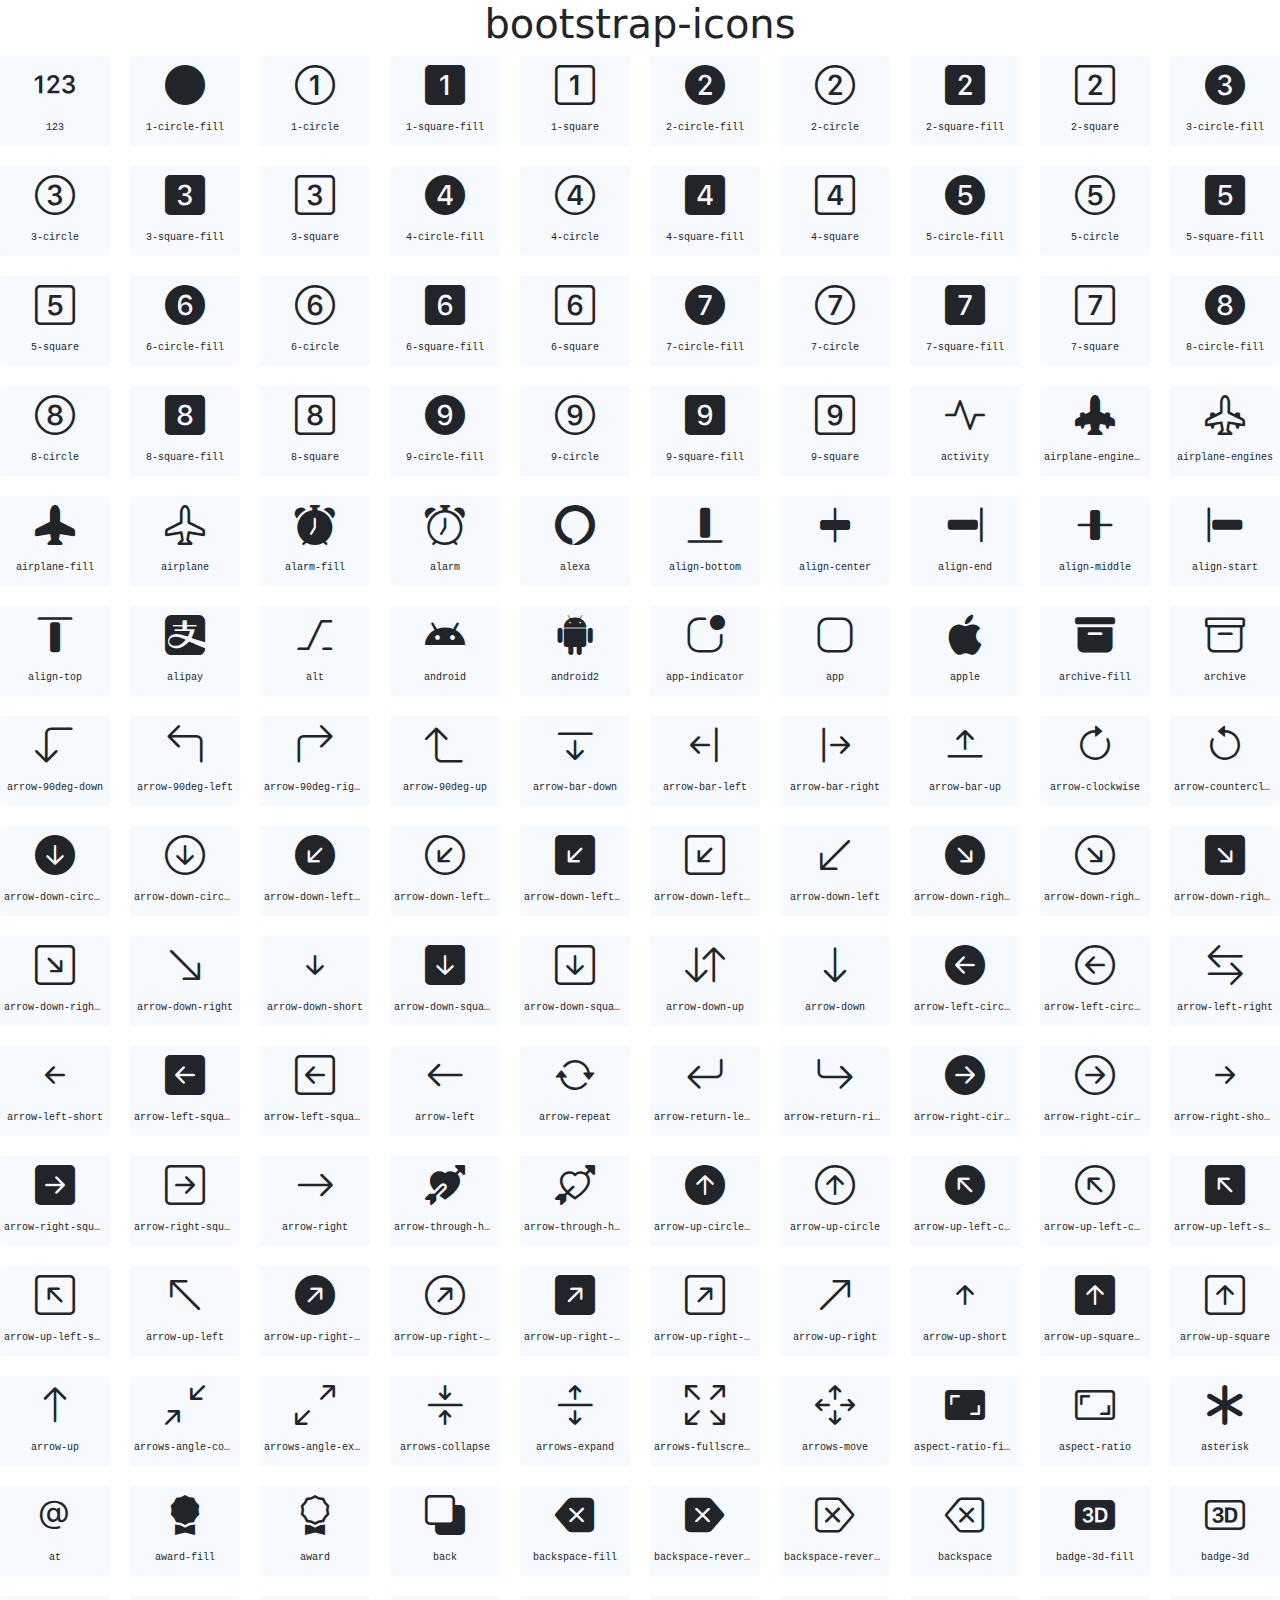
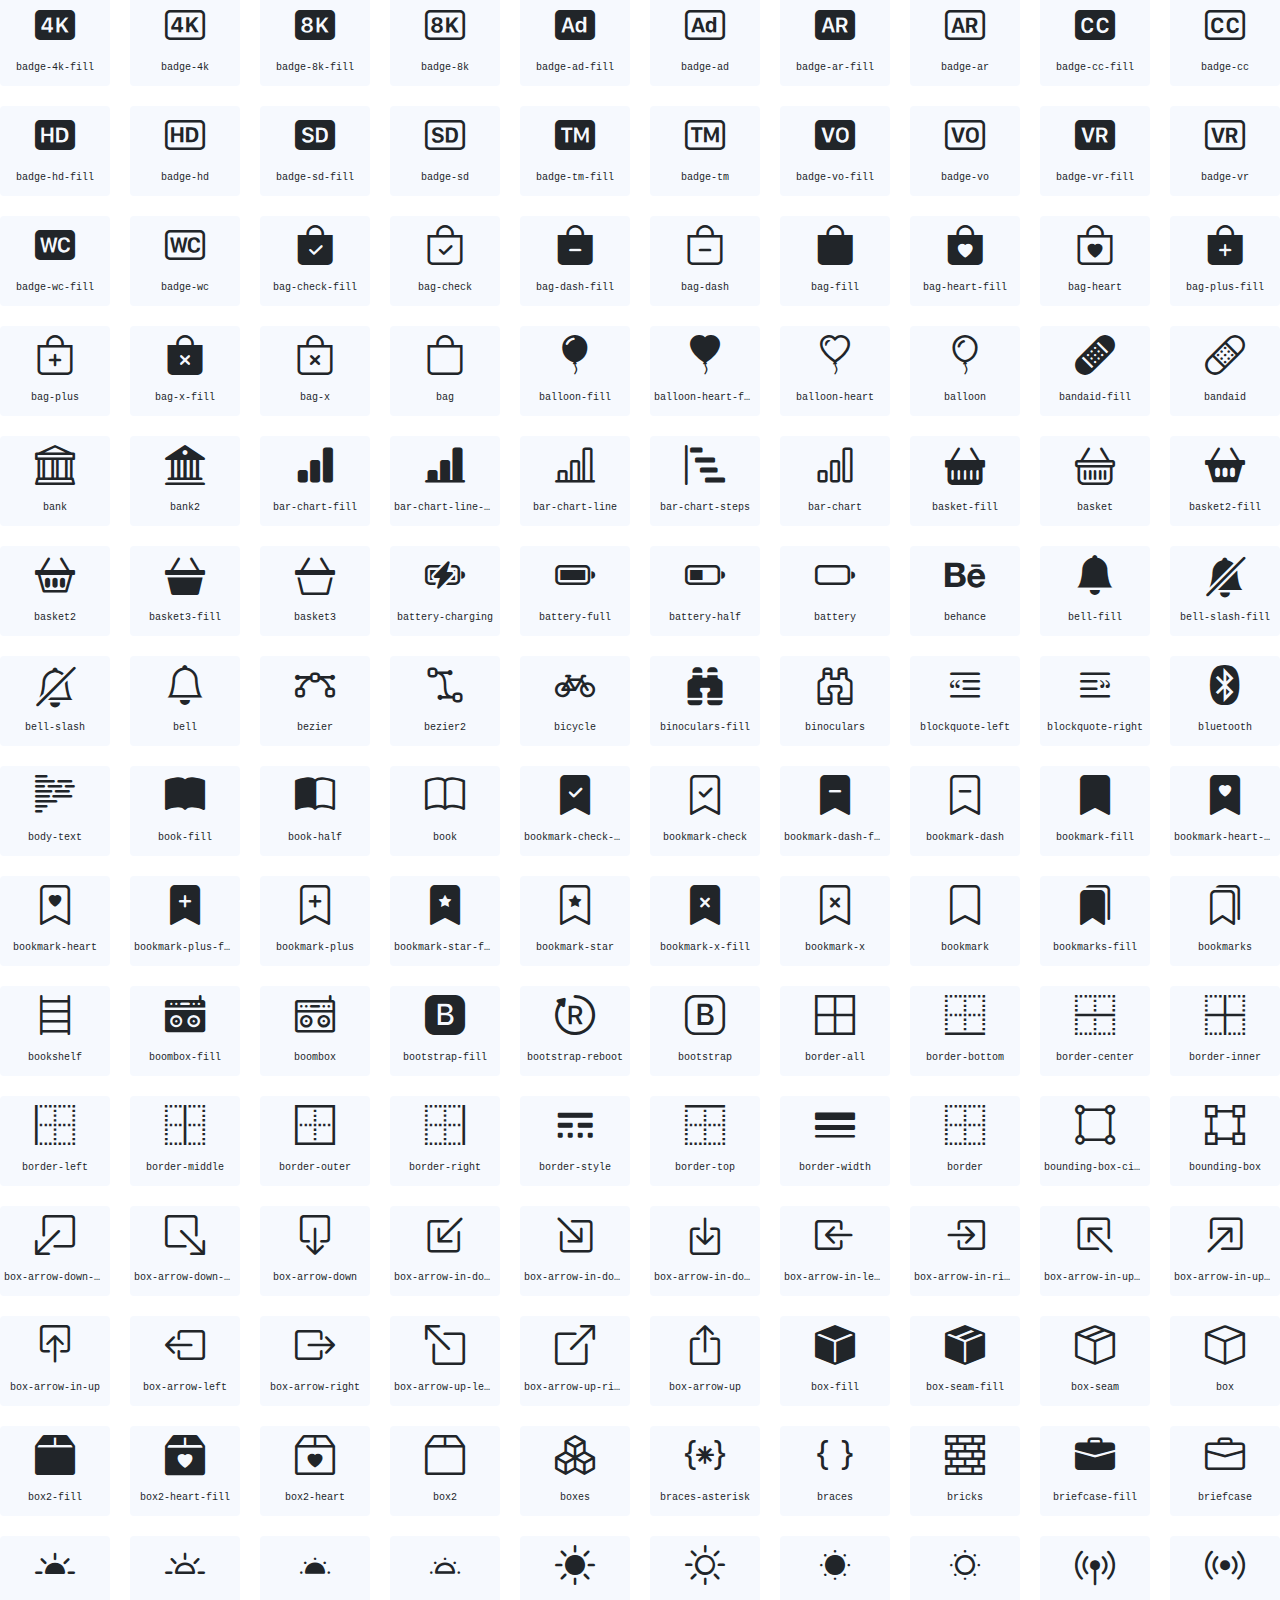
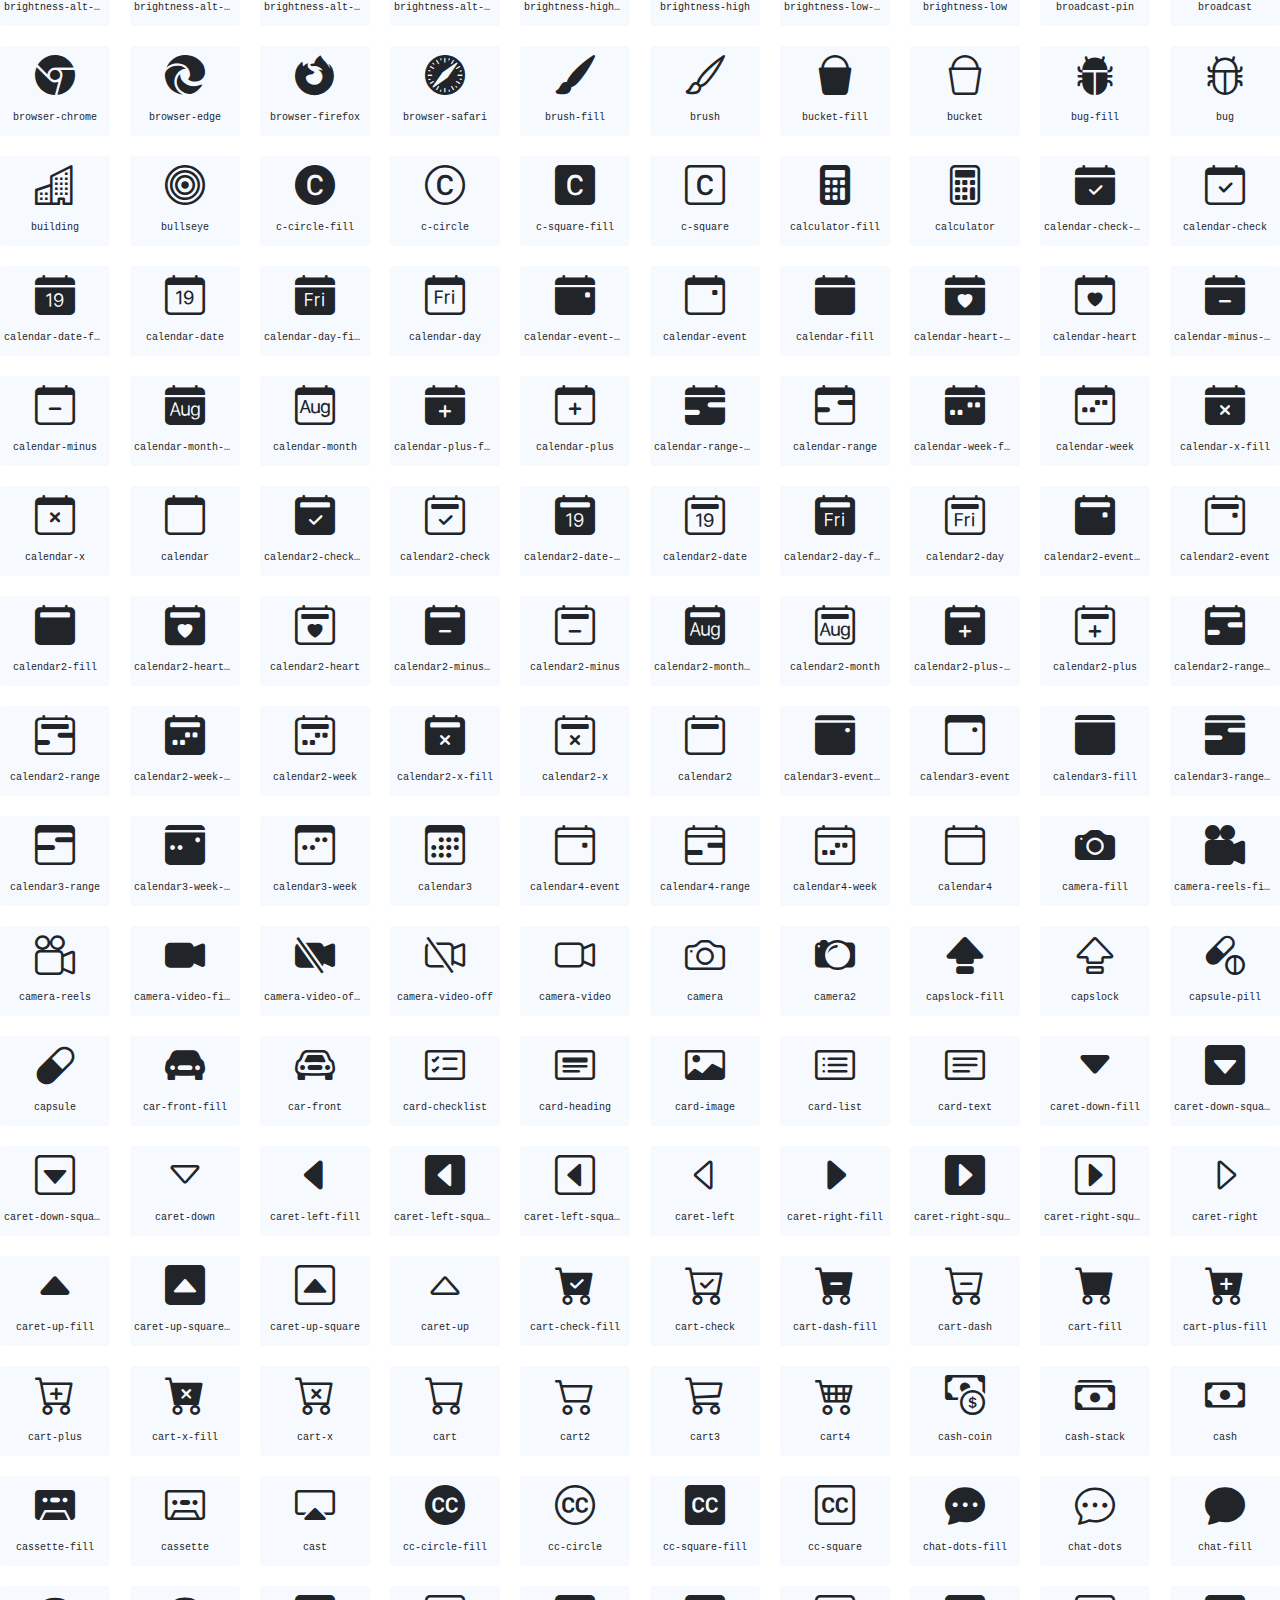
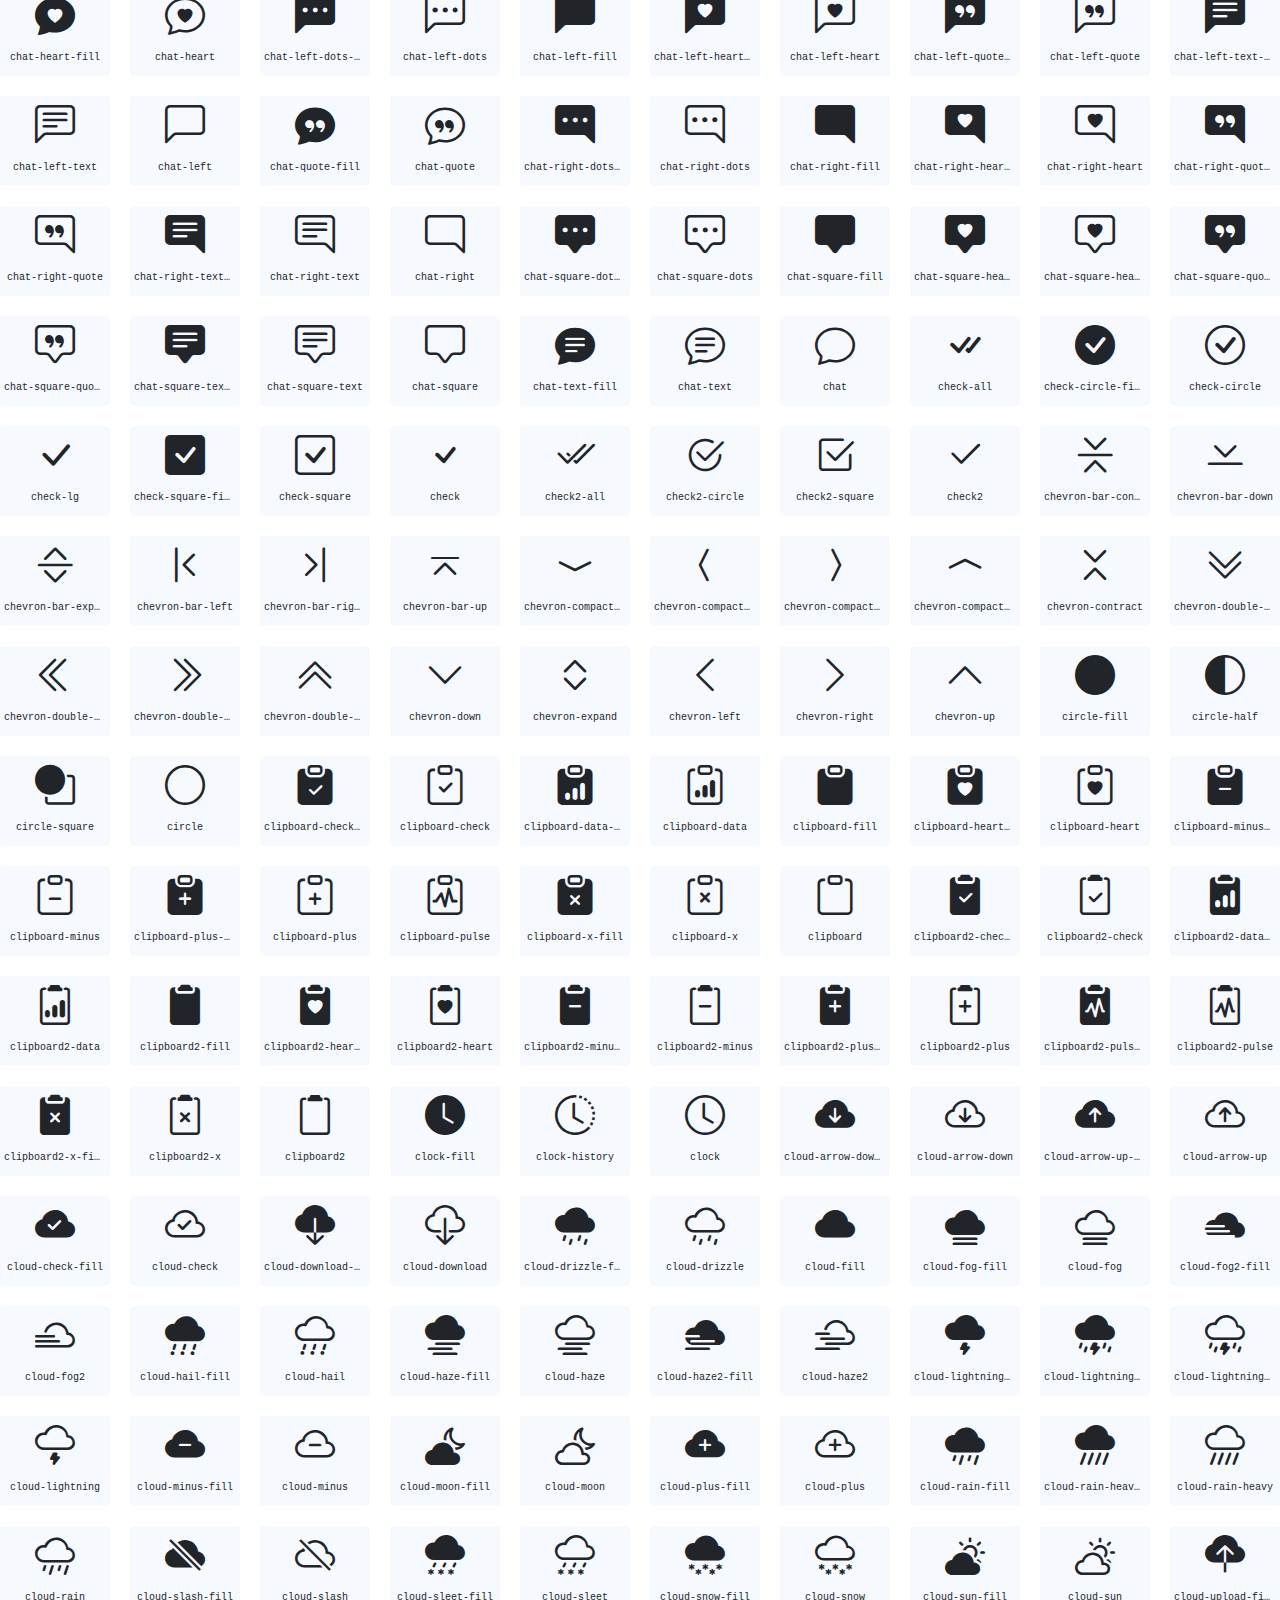
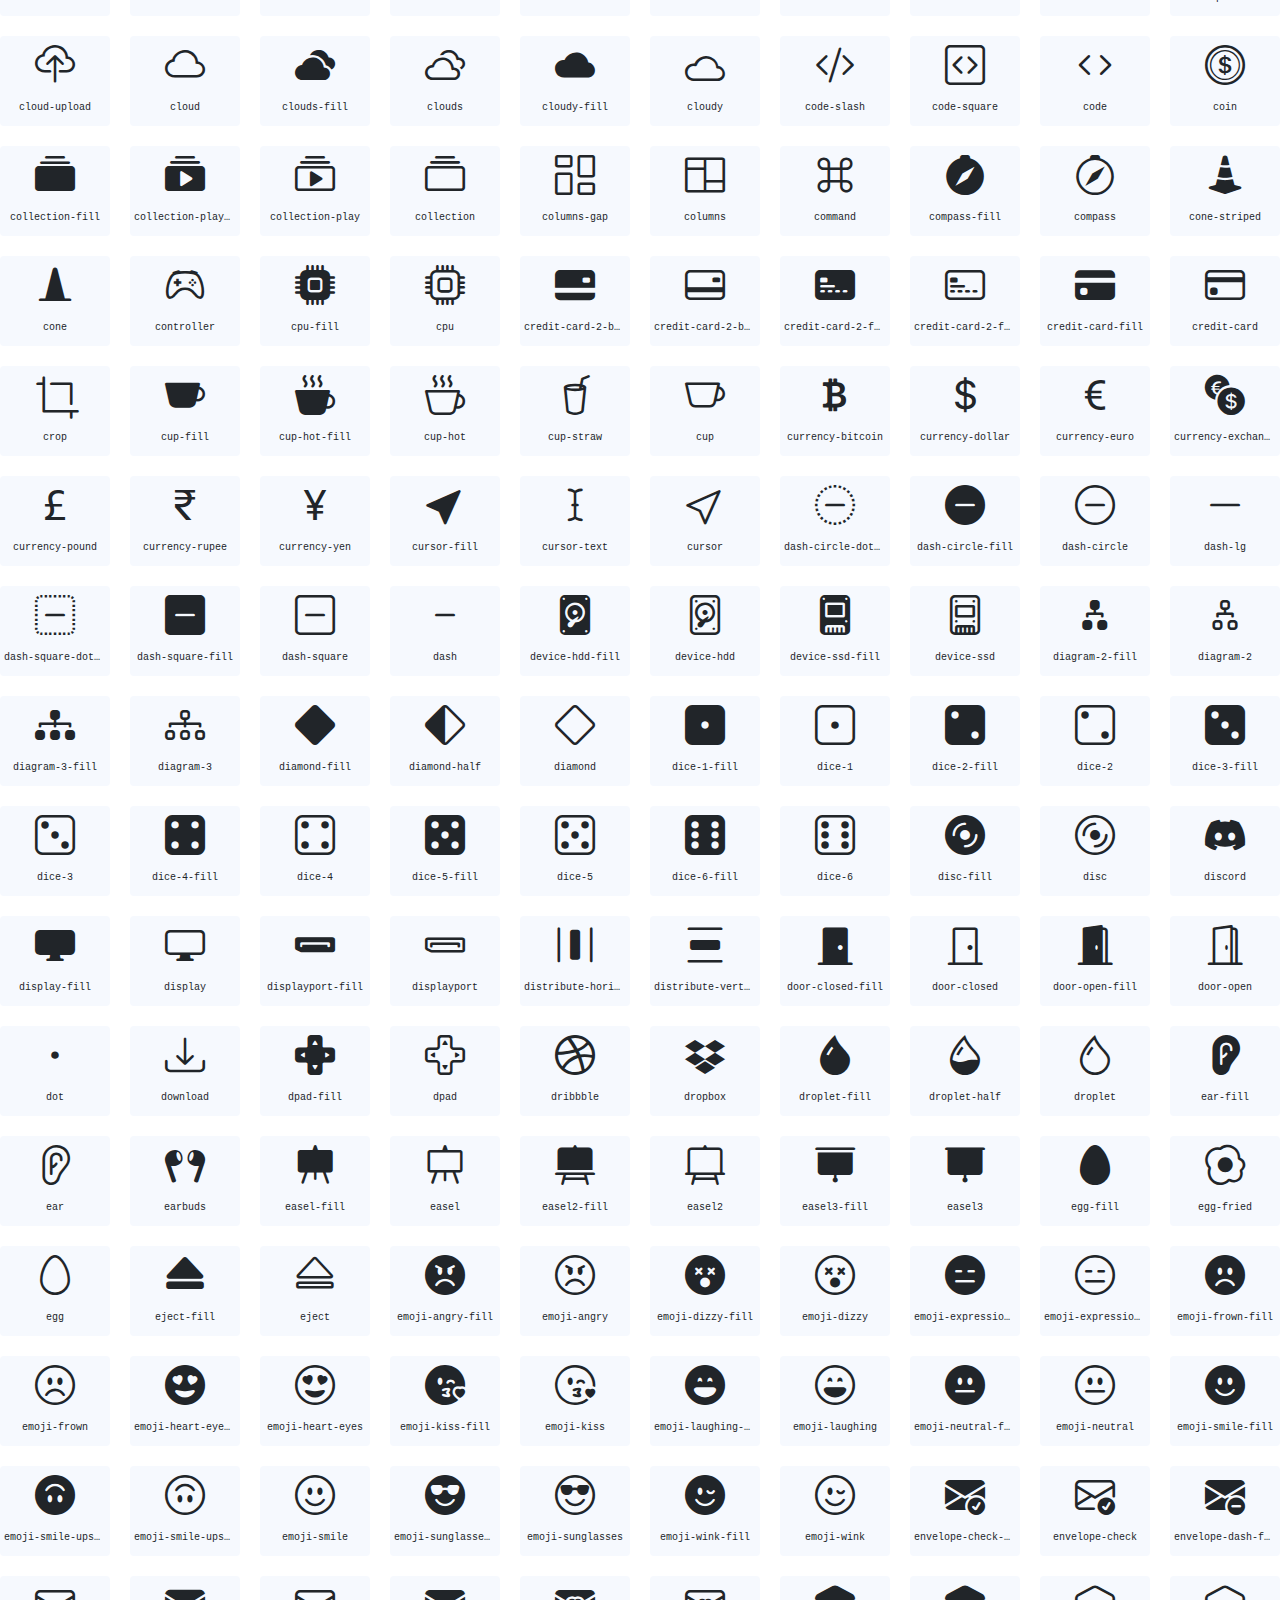
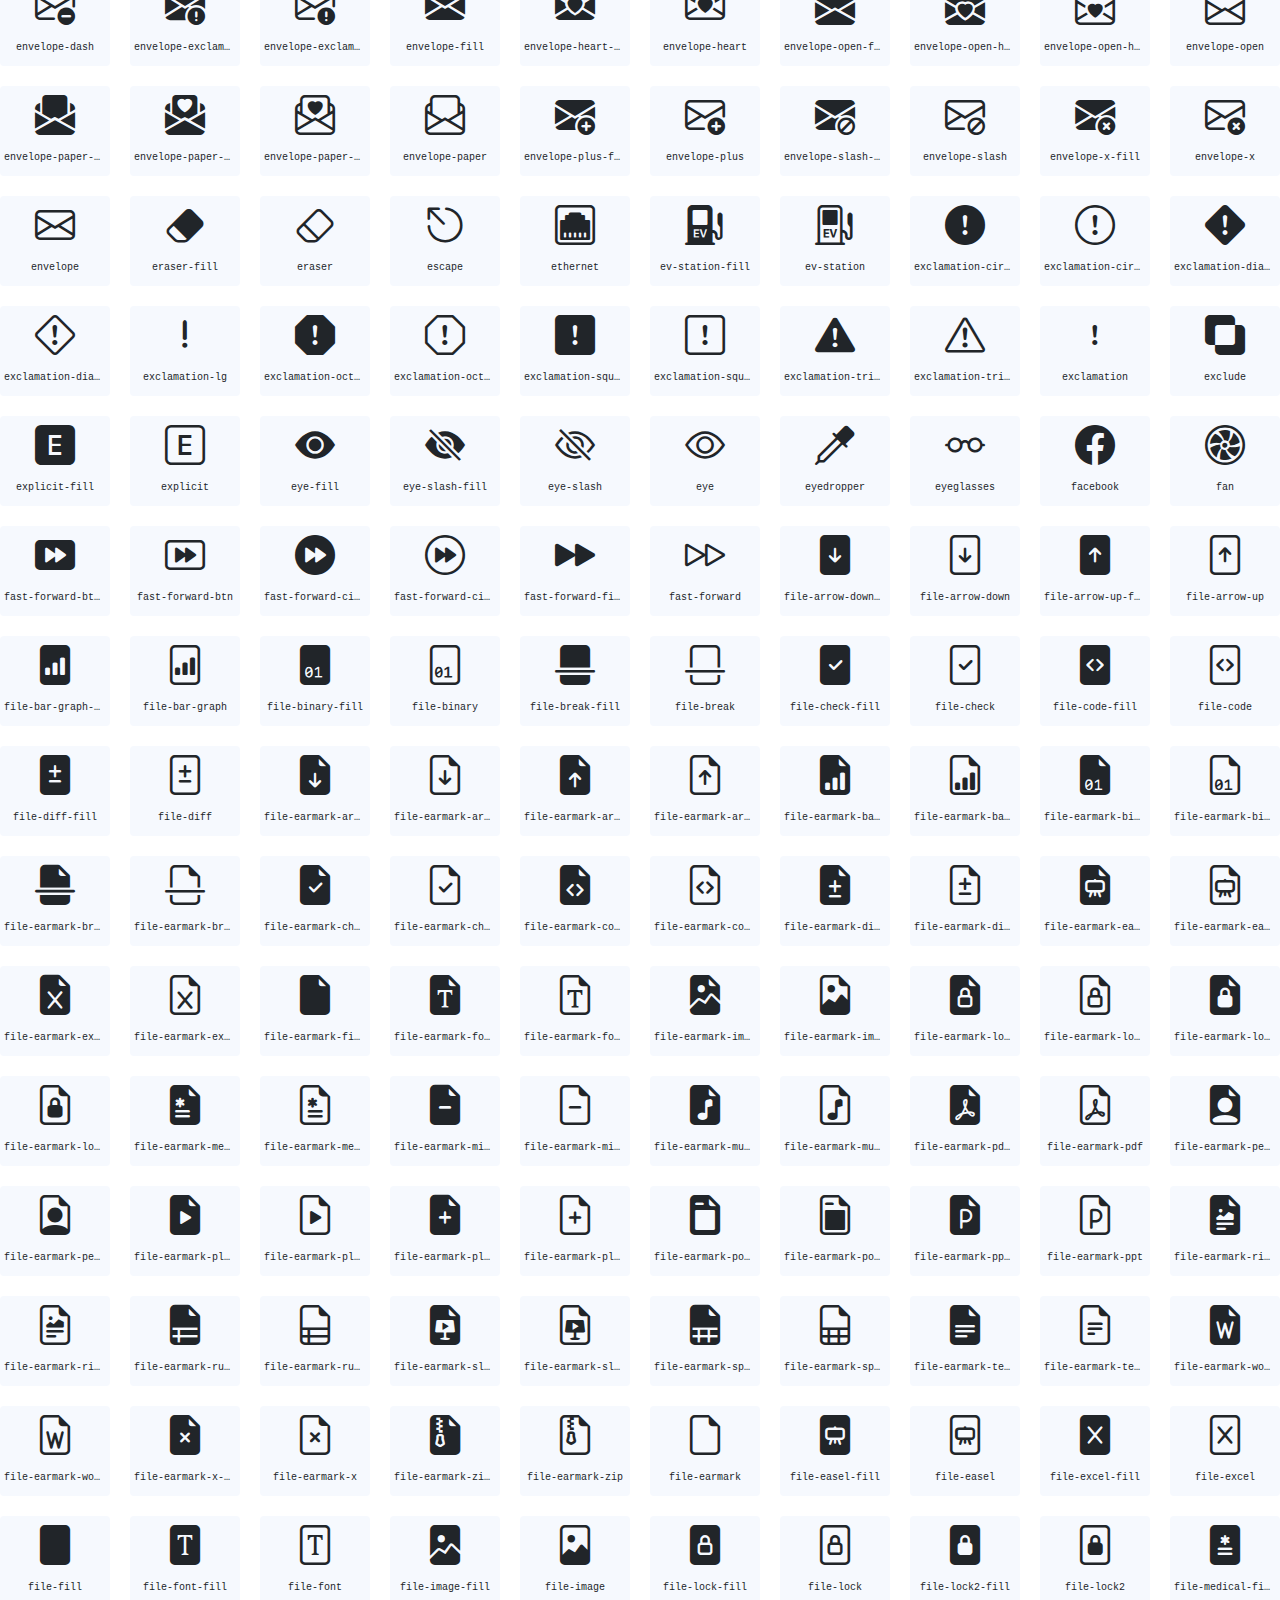
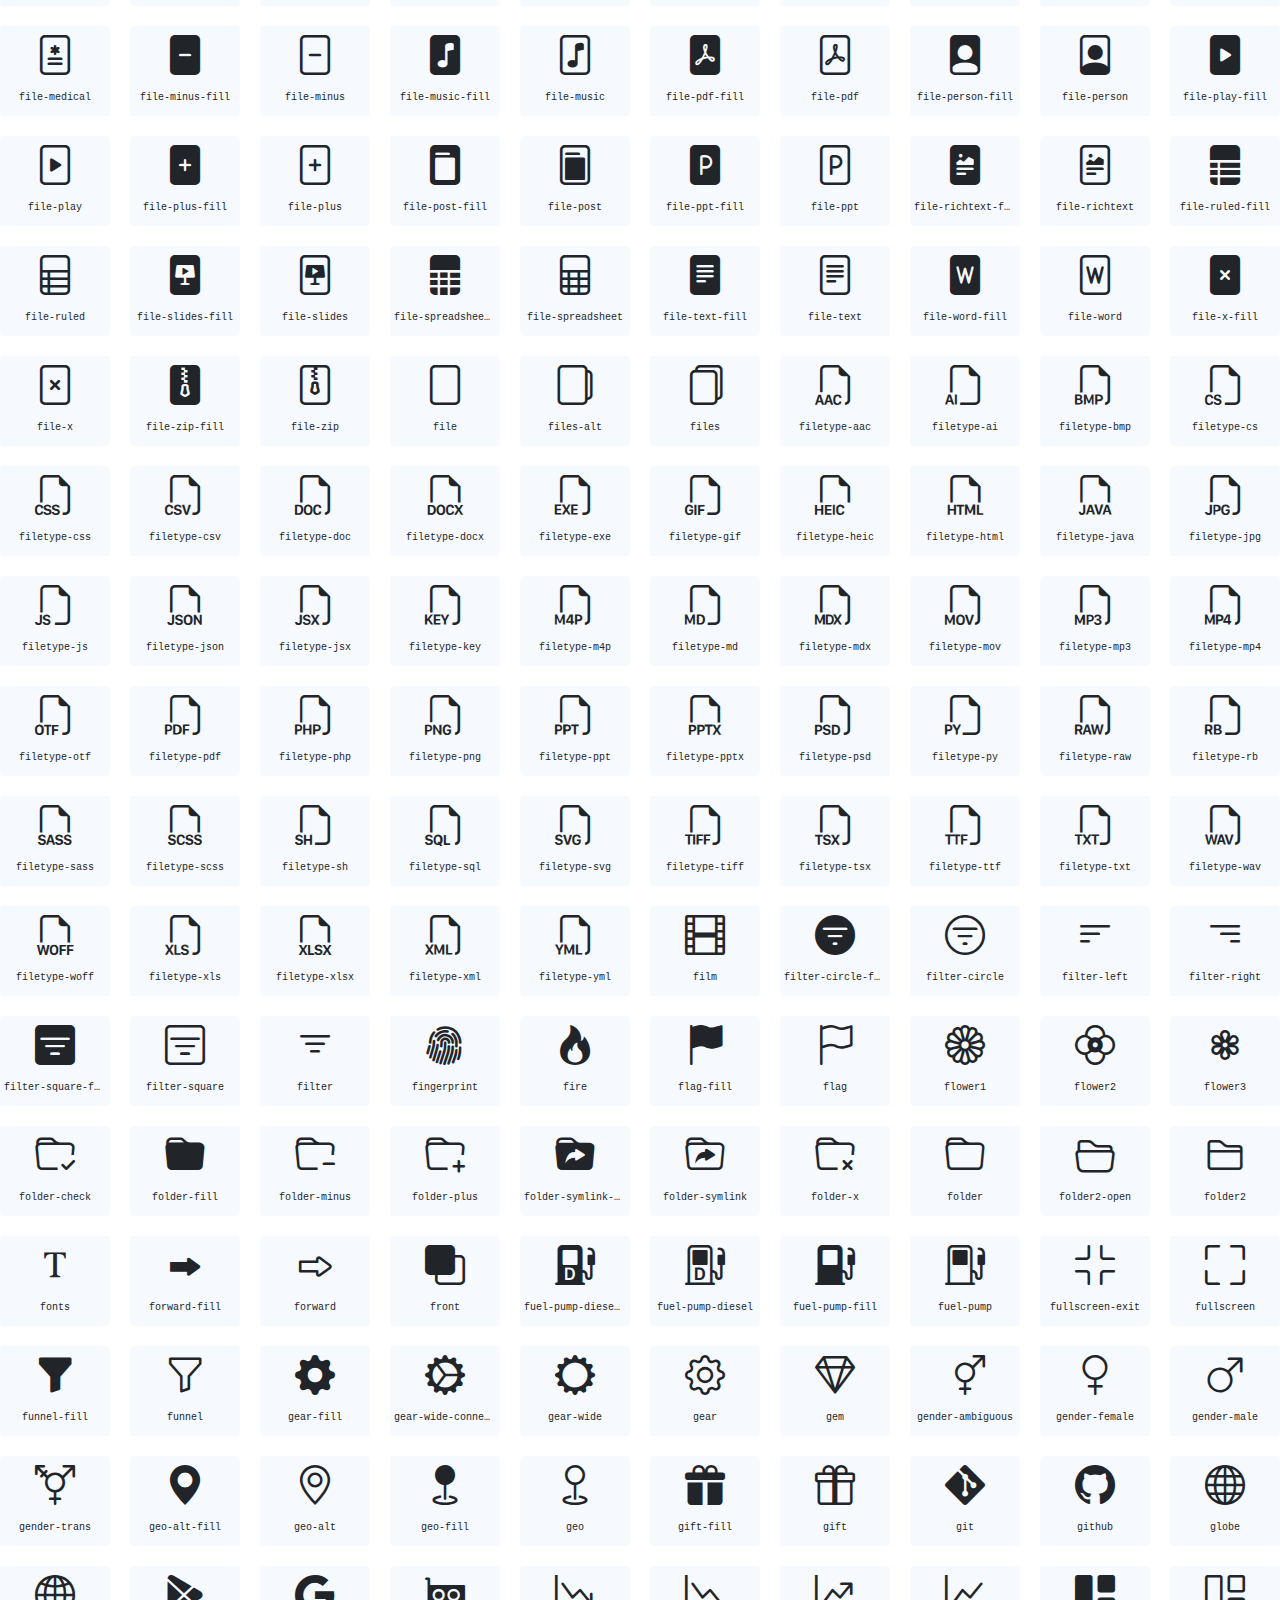
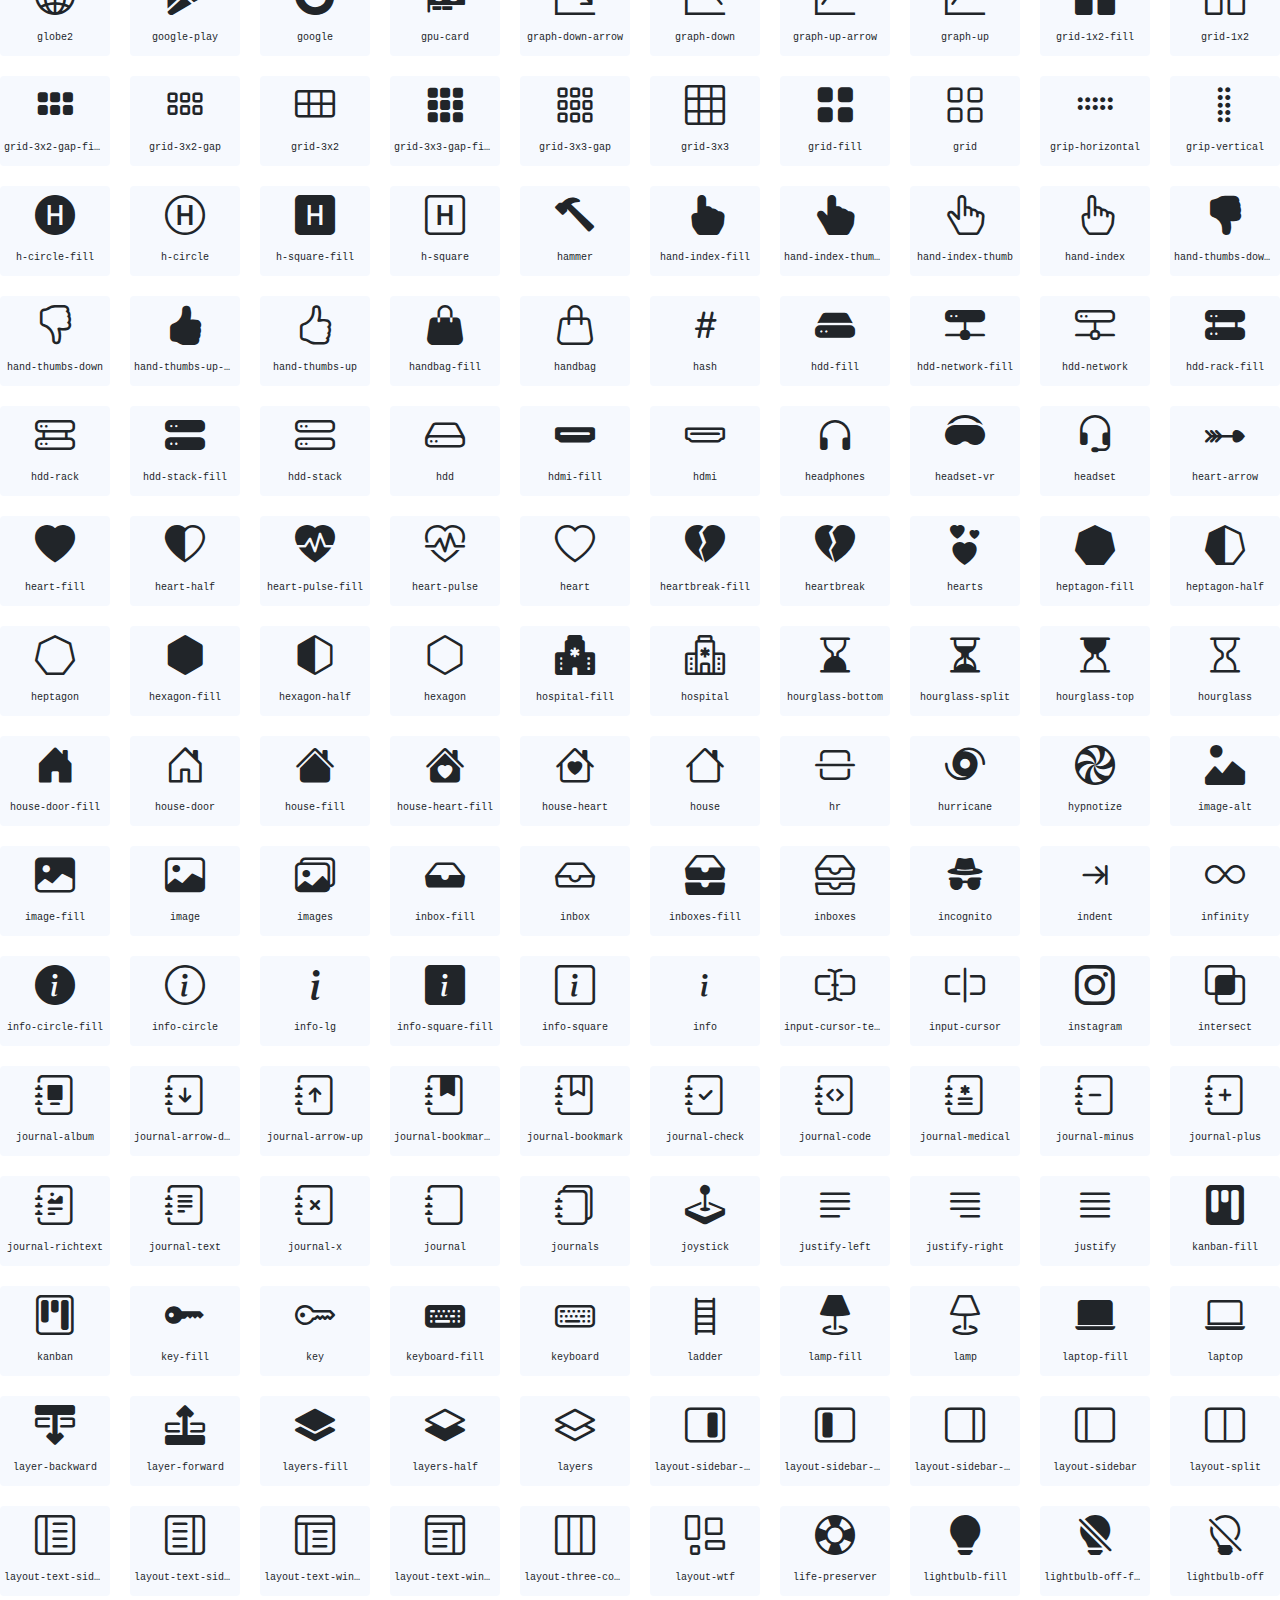
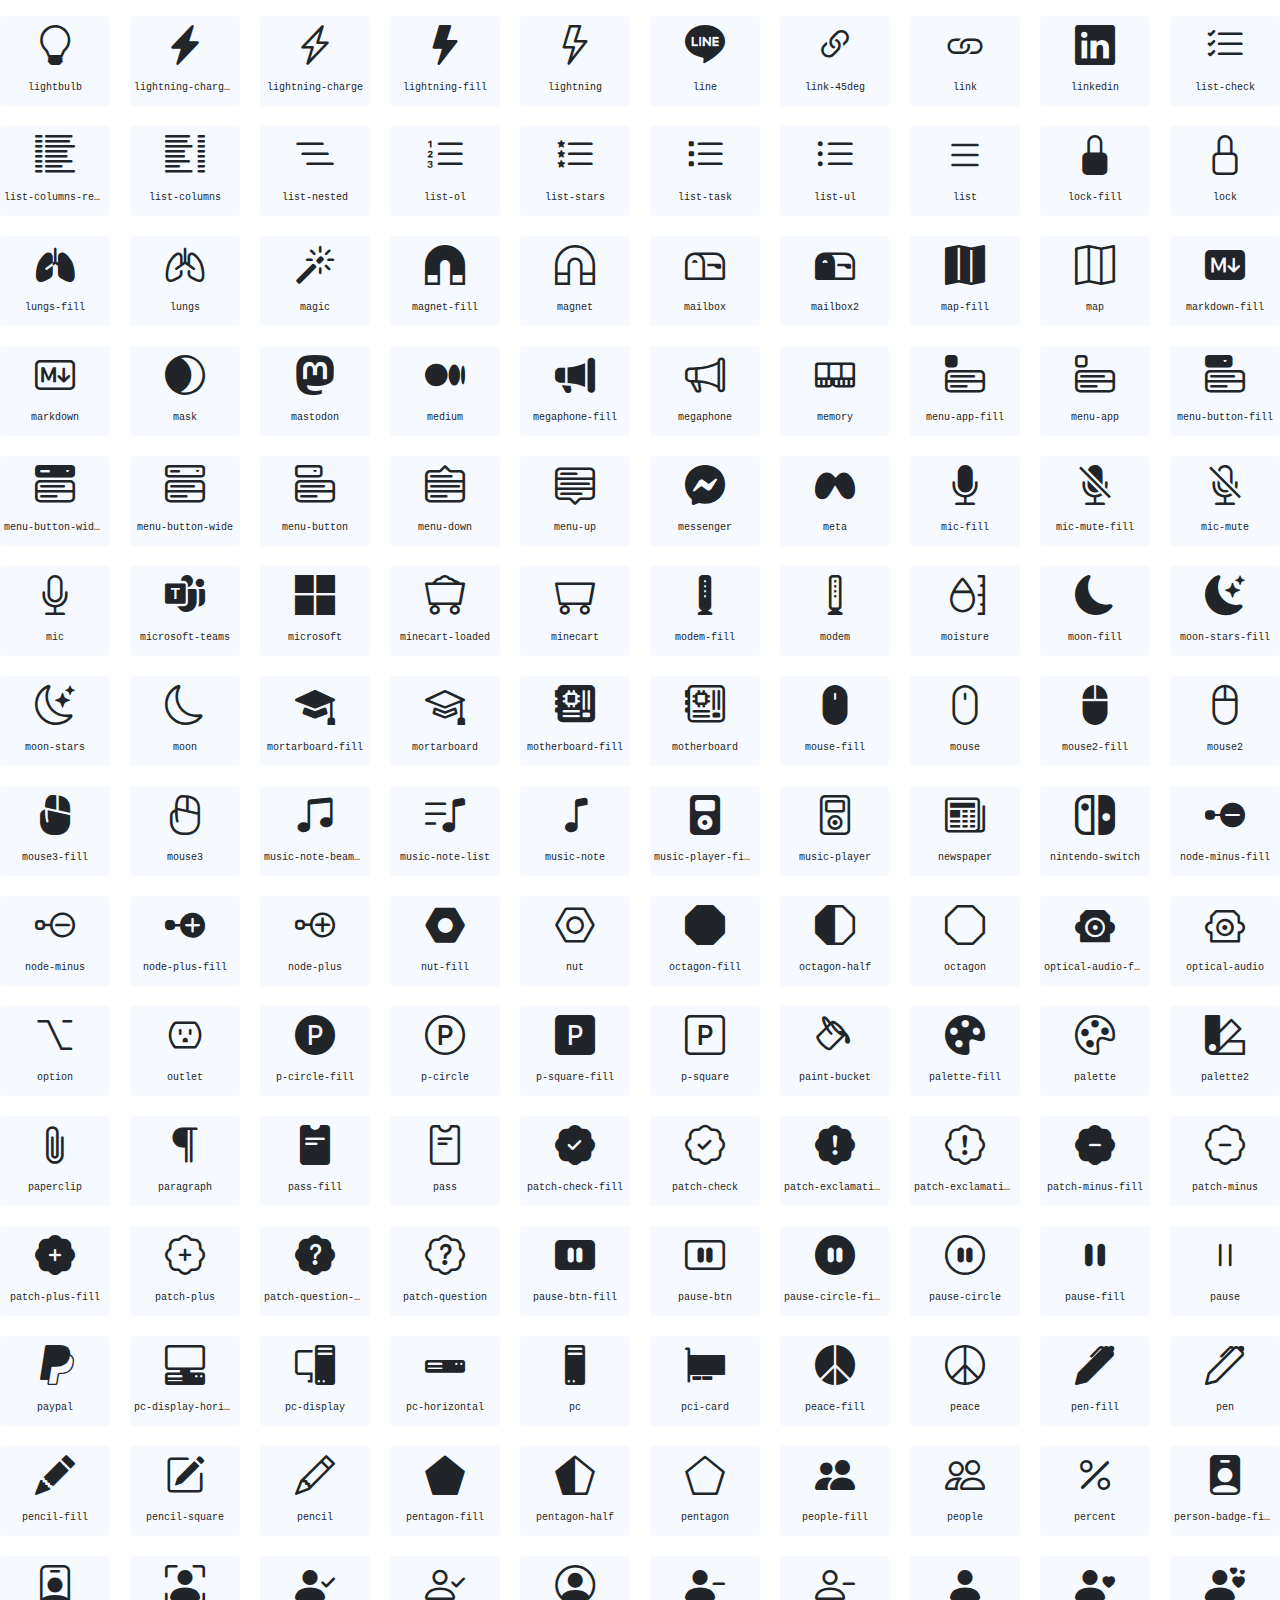
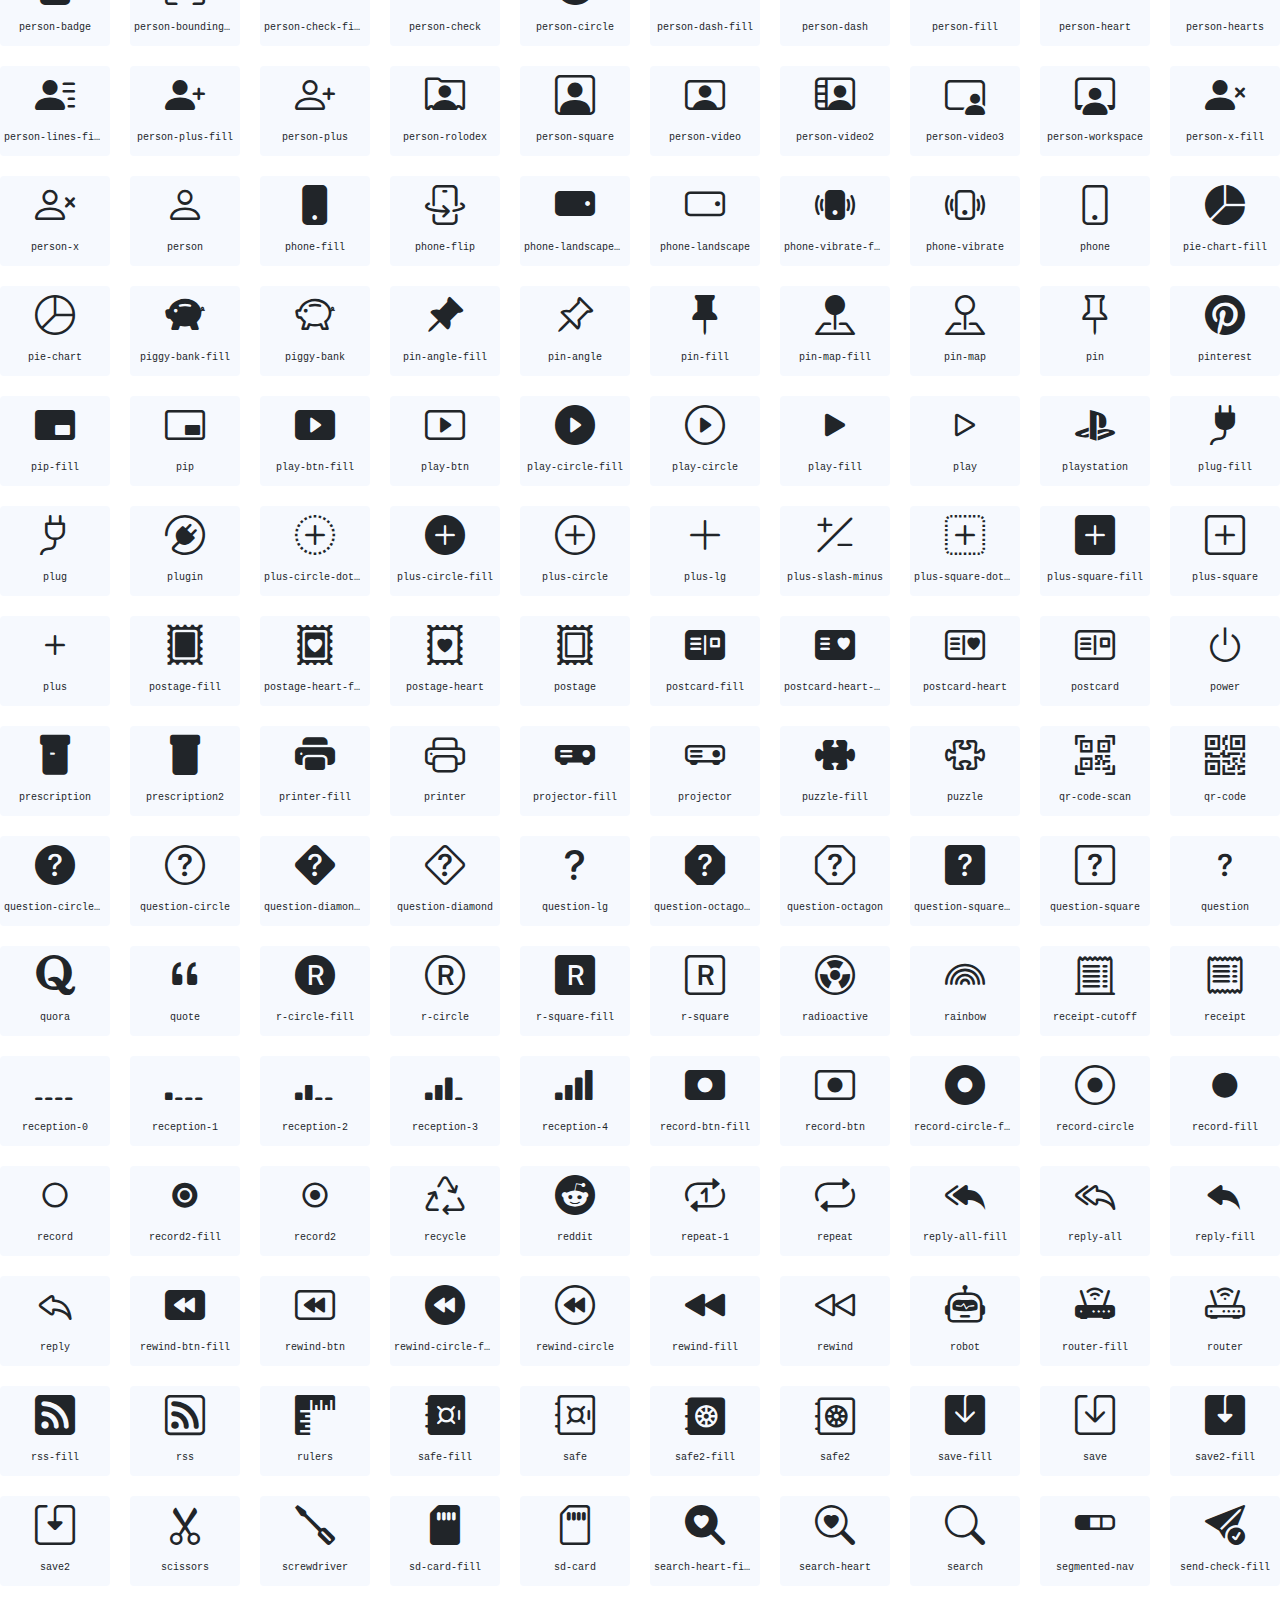
<file: assets/vendor/bootstrap-icons/index.html>
<!doctype html>
<html lang="en">
<head>
  <meta charset="utf-8">
  <title>bootstrap-icons</title>

  <style>
    .icons {
      display: grid;
      max-width: 100%;
      grid-template-columns: repeat(auto-fit, minmax(100px, 1fr) );
      gap: 1.25rem;
    }
    .icon {
      background-color: var(--bs-light);
      border-radius: .25rem;
    }
    .bi {
      margin: .25rem;
      font-size: 2.5rem;
    }
    .label {
      font-family: var(--bs-font-monospace);
    }
    .label {
      display: inline-block;
      width: 100%;
      overflow: hidden;
      padding: .25rem;
      font-size: .625rem;
      text-overflow: ellipsis;
      white-space: nowrap;
    }
  </style>

  <link rel="stylesheet" href="/assets/css/bootstrap.min.css">
  <link rel="stylesheet" href="bootstrap-icons.css">
</head>
<body class="text-center">

  <h1>bootstrap-icons</h1>

  <div class="icons">
    <div class="icon">
      <i class="bi bi-123"></i>
      <div class="label">123</div>
    </div>
    <div class="icon">
      <i class="bi bi-1-circle-fill"></i>
      <div class="label">1-circle-fill</div>
    </div>
    <div class="icon">
      <i class="bi bi-1-circle"></i>
      <div class="label">1-circle</div>
    </div>
    <div class="icon">
      <i class="bi bi-1-square-fill"></i>
      <div class="label">1-square-fill</div>
    </div>
    <div class="icon">
      <i class="bi bi-1-square"></i>
      <div class="label">1-square</div>
    </div>
    <div class="icon">
      <i class="bi bi-2-circle-fill"></i>
      <div class="label">2-circle-fill</div>
    </div>
    <div class="icon">
      <i class="bi bi-2-circle"></i>
      <div class="label">2-circle</div>
    </div>
    <div class="icon">
      <i class="bi bi-2-square-fill"></i>
      <div class="label">2-square-fill</div>
    </div>
    <div class="icon">
      <i class="bi bi-2-square"></i>
      <div class="label">2-square</div>
    </div>
    <div class="icon">
      <i class="bi bi-3-circle-fill"></i>
      <div class="label">3-circle-fill</div>
    </div>
    <div class="icon">
      <i class="bi bi-3-circle"></i>
      <div class="label">3-circle</div>
    </div>
    <div class="icon">
      <i class="bi bi-3-square-fill"></i>
      <div class="label">3-square-fill</div>
    </div>
    <div class="icon">
      <i class="bi bi-3-square"></i>
      <div class="label">3-square</div>
    </div>
    <div class="icon">
      <i class="bi bi-4-circle-fill"></i>
      <div class="label">4-circle-fill</div>
    </div>
    <div class="icon">
      <i class="bi bi-4-circle"></i>
      <div class="label">4-circle</div>
    </div>
    <div class="icon">
      <i class="bi bi-4-square-fill"></i>
      <div class="label">4-square-fill</div>
    </div>
    <div class="icon">
      <i class="bi bi-4-square"></i>
      <div class="label">4-square</div>
    </div>
    <div class="icon">
      <i class="bi bi-5-circle-fill"></i>
      <div class="label">5-circle-fill</div>
    </div>
    <div class="icon">
      <i class="bi bi-5-circle"></i>
      <div class="label">5-circle</div>
    </div>
    <div class="icon">
      <i class="bi bi-5-square-fill"></i>
      <div class="label">5-square-fill</div>
    </div>
    <div class="icon">
      <i class="bi bi-5-square"></i>
      <div class="label">5-square</div>
    </div>
    <div class="icon">
      <i class="bi bi-6-circle-fill"></i>
      <div class="label">6-circle-fill</div>
    </div>
    <div class="icon">
      <i class="bi bi-6-circle"></i>
      <div class="label">6-circle</div>
    </div>
    <div class="icon">
      <i class="bi bi-6-square-fill"></i>
      <div class="label">6-square-fill</div>
    </div>
    <div class="icon">
      <i class="bi bi-6-square"></i>
      <div class="label">6-square</div>
    </div>
    <div class="icon">
      <i class="bi bi-7-circle-fill"></i>
      <div class="label">7-circle-fill</div>
    </div>
    <div class="icon">
      <i class="bi bi-7-circle"></i>
      <div class="label">7-circle</div>
    </div>
    <div class="icon">
      <i class="bi bi-7-square-fill"></i>
      <div class="label">7-square-fill</div>
    </div>
    <div class="icon">
      <i class="bi bi-7-square"></i>
      <div class="label">7-square</div>
    </div>
    <div class="icon">
      <i class="bi bi-8-circle-fill"></i>
      <div class="label">8-circle-fill</div>
    </div>
    <div class="icon">
      <i class="bi bi-8-circle"></i>
      <div class="label">8-circle</div>
    </div>
    <div class="icon">
      <i class="bi bi-8-square-fill"></i>
      <div class="label">8-square-fill</div>
    </div>
    <div class="icon">
      <i class="bi bi-8-square"></i>
      <div class="label">8-square</div>
    </div>
    <div class="icon">
      <i class="bi bi-9-circle-fill"></i>
      <div class="label">9-circle-fill</div>
    </div>
    <div class="icon">
      <i class="bi bi-9-circle"></i>
      <div class="label">9-circle</div>
    </div>
    <div class="icon">
      <i class="bi bi-9-square-fill"></i>
      <div class="label">9-square-fill</div>
    </div>
    <div class="icon">
      <i class="bi bi-9-square"></i>
      <div class="label">9-square</div>
    </div>
    <div class="icon">
      <i class="bi bi-activity"></i>
      <div class="label">activity</div>
    </div>
    <div class="icon">
      <i class="bi bi-airplane-engines-fill"></i>
      <div class="label">airplane-engines-fill</div>
    </div>
    <div class="icon">
      <i class="bi bi-airplane-engines"></i>
      <div class="label">airplane-engines</div>
    </div>
    <div class="icon">
      <i class="bi bi-airplane-fill"></i>
      <div class="label">airplane-fill</div>
    </div>
    <div class="icon">
      <i class="bi bi-airplane"></i>
      <div class="label">airplane</div>
    </div>
    <div class="icon">
      <i class="bi bi-alarm-fill"></i>
      <div class="label">alarm-fill</div>
    </div>
    <div class="icon">
      <i class="bi bi-alarm"></i>
      <div class="label">alarm</div>
    </div>
    <div class="icon">
      <i class="bi bi-alexa"></i>
      <div class="label">alexa</div>
    </div>
    <div class="icon">
      <i class="bi bi-align-bottom"></i>
      <div class="label">align-bottom</div>
    </div>
    <div class="icon">
      <i class="bi bi-align-center"></i>
      <div class="label">align-center</div>
    </div>
    <div class="icon">
      <i class="bi bi-align-end"></i>
      <div class="label">align-end</div>
    </div>
    <div class="icon">
      <i class="bi bi-align-middle"></i>
      <div class="label">align-middle</div>
    </div>
    <div class="icon">
      <i class="bi bi-align-start"></i>
      <div class="label">align-start</div>
    </div>
    <div class="icon">
      <i class="bi bi-align-top"></i>
      <div class="label">align-top</div>
    </div>
    <div class="icon">
      <i class="bi bi-alipay"></i>
      <div class="label">alipay</div>
    </div>
    <div class="icon">
      <i class="bi bi-alt"></i>
      <div class="label">alt</div>
    </div>
    <div class="icon">
      <i class="bi bi-android"></i>
      <div class="label">android</div>
    </div>
    <div class="icon">
      <i class="bi bi-android2"></i>
      <div class="label">android2</div>
    </div>
    <div class="icon">
      <i class="bi bi-app-indicator"></i>
      <div class="label">app-indicator</div>
    </div>
    <div class="icon">
      <i class="bi bi-app"></i>
      <div class="label">app</div>
    </div>
    <div class="icon">
      <i class="bi bi-apple"></i>
      <div class="label">apple</div>
    </div>
    <div class="icon">
      <i class="bi bi-archive-fill"></i>
      <div class="label">archive-fill</div>
    </div>
    <div class="icon">
      <i class="bi bi-archive"></i>
      <div class="label">archive</div>
    </div>
    <div class="icon">
      <i class="bi bi-arrow-90deg-down"></i>
      <div class="label">arrow-90deg-down</div>
    </div>
    <div class="icon">
      <i class="bi bi-arrow-90deg-left"></i>
      <div class="label">arrow-90deg-left</div>
    </div>
    <div class="icon">
      <i class="bi bi-arrow-90deg-right"></i>
      <div class="label">arrow-90deg-right</div>
    </div>
    <div class="icon">
      <i class="bi bi-arrow-90deg-up"></i>
      <div class="label">arrow-90deg-up</div>
    </div>
    <div class="icon">
      <i class="bi bi-arrow-bar-down"></i>
      <div class="label">arrow-bar-down</div>
    </div>
    <div class="icon">
      <i class="bi bi-arrow-bar-left"></i>
      <div class="label">arrow-bar-left</div>
    </div>
    <div class="icon">
      <i class="bi bi-arrow-bar-right"></i>
      <div class="label">arrow-bar-right</div>
    </div>
    <div class="icon">
      <i class="bi bi-arrow-bar-up"></i>
      <div class="label">arrow-bar-up</div>
    </div>
    <div class="icon">
      <i class="bi bi-arrow-clockwise"></i>
      <div class="label">arrow-clockwise</div>
    </div>
    <div class="icon">
      <i class="bi bi-arrow-counterclockwise"></i>
      <div class="label">arrow-counterclockwise</div>
    </div>
    <div class="icon">
      <i class="bi bi-arrow-down-circle-fill"></i>
      <div class="label">arrow-down-circle-fill</div>
    </div>
    <div class="icon">
      <i class="bi bi-arrow-down-circle"></i>
      <div class="label">arrow-down-circle</div>
    </div>
    <div class="icon">
      <i class="bi bi-arrow-down-left-circle-fill"></i>
      <div class="label">arrow-down-left-circle-fill</div>
    </div>
    <div class="icon">
      <i class="bi bi-arrow-down-left-circle"></i>
      <div class="label">arrow-down-left-circle</div>
    </div>
    <div class="icon">
      <i class="bi bi-arrow-down-left-square-fill"></i>
      <div class="label">arrow-down-left-square-fill</div>
    </div>
    <div class="icon">
      <i class="bi bi-arrow-down-left-square"></i>
      <div class="label">arrow-down-left-square</div>
    </div>
    <div class="icon">
      <i class="bi bi-arrow-down-left"></i>
      <div class="label">arrow-down-left</div>
    </div>
    <div class="icon">
      <i class="bi bi-arrow-down-right-circle-fill"></i>
      <div class="label">arrow-down-right-circle-fill</div>
    </div>
    <div class="icon">
      <i class="bi bi-arrow-down-right-circle"></i>
      <div class="label">arrow-down-right-circle</div>
    </div>
    <div class="icon">
      <i class="bi bi-arrow-down-right-square-fill"></i>
      <div class="label">arrow-down-right-square-fill</div>
    </div>
    <div class="icon">
      <i class="bi bi-arrow-down-right-square"></i>
      <div class="label">arrow-down-right-square</div>
    </div>
    <div class="icon">
      <i class="bi bi-arrow-down-right"></i>
      <div class="label">arrow-down-right</div>
    </div>
    <div class="icon">
      <i class="bi bi-arrow-down-short"></i>
      <div class="label">arrow-down-short</div>
    </div>
    <div class="icon">
      <i class="bi bi-arrow-down-square-fill"></i>
      <div class="label">arrow-down-square-fill</div>
    </div>
    <div class="icon">
      <i class="bi bi-arrow-down-square"></i>
      <div class="label">arrow-down-square</div>
    </div>
    <div class="icon">
      <i class="bi bi-arrow-down-up"></i>
      <div class="label">arrow-down-up</div>
    </div>
    <div class="icon">
      <i class="bi bi-arrow-down"></i>
      <div class="label">arrow-down</div>
    </div>
    <div class="icon">
      <i class="bi bi-arrow-left-circle-fill"></i>
      <div class="label">arrow-left-circle-fill</div>
    </div>
    <div class="icon">
      <i class="bi bi-arrow-left-circle"></i>
      <div class="label">arrow-left-circle</div>
    </div>
    <div class="icon">
      <i class="bi bi-arrow-left-right"></i>
      <div class="label">arrow-left-right</div>
    </div>
    <div class="icon">
      <i class="bi bi-arrow-left-short"></i>
      <div class="label">arrow-left-short</div>
    </div>
    <div class="icon">
      <i class="bi bi-arrow-left-square-fill"></i>
      <div class="label">arrow-left-square-fill</div>
    </div>
    <div class="icon">
      <i class="bi bi-arrow-left-square"></i>
      <div class="label">arrow-left-square</div>
    </div>
    <div class="icon">
      <i class="bi bi-arrow-left"></i>
      <div class="label">arrow-left</div>
    </div>
    <div class="icon">
      <i class="bi bi-arrow-repeat"></i>
      <div class="label">arrow-repeat</div>
    </div>
    <div class="icon">
      <i class="bi bi-arrow-return-left"></i>
      <div class="label">arrow-return-left</div>
    </div>
    <div class="icon">
      <i class="bi bi-arrow-return-right"></i>
      <div class="label">arrow-return-right</div>
    </div>
    <div class="icon">
      <i class="bi bi-arrow-right-circle-fill"></i>
      <div class="label">arrow-right-circle-fill</div>
    </div>
    <div class="icon">
      <i class="bi bi-arrow-right-circle"></i>
      <div class="label">arrow-right-circle</div>
    </div>
    <div class="icon">
      <i class="bi bi-arrow-right-short"></i>
      <div class="label">arrow-right-short</div>
    </div>
    <div class="icon">
      <i class="bi bi-arrow-right-square-fill"></i>
      <div class="label">arrow-right-square-fill</div>
    </div>
    <div class="icon">
      <i class="bi bi-arrow-right-square"></i>
      <div class="label">arrow-right-square</div>
    </div>
    <div class="icon">
      <i class="bi bi-arrow-right"></i>
      <div class="label">arrow-right</div>
    </div>
    <div class="icon">
      <i class="bi bi-arrow-through-heart-fill"></i>
      <div class="label">arrow-through-heart-fill</div>
    </div>
    <div class="icon">
      <i class="bi bi-arrow-through-heart"></i>
      <div class="label">arrow-through-heart</div>
    </div>
    <div class="icon">
      <i class="bi bi-arrow-up-circle-fill"></i>
      <div class="label">arrow-up-circle-fill</div>
    </div>
    <div class="icon">
      <i class="bi bi-arrow-up-circle"></i>
      <div class="label">arrow-up-circle</div>
    </div>
    <div class="icon">
      <i class="bi bi-arrow-up-left-circle-fill"></i>
      <div class="label">arrow-up-left-circle-fill</div>
    </div>
    <div class="icon">
      <i class="bi bi-arrow-up-left-circle"></i>
      <div class="label">arrow-up-left-circle</div>
    </div>
    <div class="icon">
      <i class="bi bi-arrow-up-left-square-fill"></i>
      <div class="label">arrow-up-left-square-fill</div>
    </div>
    <div class="icon">
      <i class="bi bi-arrow-up-left-square"></i>
      <div class="label">arrow-up-left-square</div>
    </div>
    <div class="icon">
      <i class="bi bi-arrow-up-left"></i>
      <div class="label">arrow-up-left</div>
    </div>
    <div class="icon">
      <i class="bi bi-arrow-up-right-circle-fill"></i>
      <div class="label">arrow-up-right-circle-fill</div>
    </div>
    <div class="icon">
      <i class="bi bi-arrow-up-right-circle"></i>
      <div class="label">arrow-up-right-circle</div>
    </div>
    <div class="icon">
      <i class="bi bi-arrow-up-right-square-fill"></i>
      <div class="label">arrow-up-right-square-fill</div>
    </div>
    <div class="icon">
      <i class="bi bi-arrow-up-right-square"></i>
      <div class="label">arrow-up-right-square</div>
    </div>
    <div class="icon">
      <i class="bi bi-arrow-up-right"></i>
      <div class="label">arrow-up-right</div>
    </div>
    <div class="icon">
      <i class="bi bi-arrow-up-short"></i>
      <div class="label">arrow-up-short</div>
    </div>
    <div class="icon">
      <i class="bi bi-arrow-up-square-fill"></i>
      <div class="label">arrow-up-square-fill</div>
    </div>
    <div class="icon">
      <i class="bi bi-arrow-up-square"></i>
      <div class="label">arrow-up-square</div>
    </div>
    <div class="icon">
      <i class="bi bi-arrow-up"></i>
      <div class="label">arrow-up</div>
    </div>
    <div class="icon">
      <i class="bi bi-arrows-angle-contract"></i>
      <div class="label">arrows-angle-contract</div>
    </div>
    <div class="icon">
      <i class="bi bi-arrows-angle-expand"></i>
      <div class="label">arrows-angle-expand</div>
    </div>
    <div class="icon">
      <i class="bi bi-arrows-collapse"></i>
      <div class="label">arrows-collapse</div>
    </div>
    <div class="icon">
      <i class="bi bi-arrows-expand"></i>
      <div class="label">arrows-expand</div>
    </div>
    <div class="icon">
      <i class="bi bi-arrows-fullscreen"></i>
      <div class="label">arrows-fullscreen</div>
    </div>
    <div class="icon">
      <i class="bi bi-arrows-move"></i>
      <div class="label">arrows-move</div>
    </div>
    <div class="icon">
      <i class="bi bi-aspect-ratio-fill"></i>
      <div class="label">aspect-ratio-fill</div>
    </div>
    <div class="icon">
      <i class="bi bi-aspect-ratio"></i>
      <div class="label">aspect-ratio</div>
    </div>
    <div class="icon">
      <i class="bi bi-asterisk"></i>
      <div class="label">asterisk</div>
    </div>
    <div class="icon">
      <i class="bi bi-at"></i>
      <div class="label">at</div>
    </div>
    <div class="icon">
      <i class="bi bi-award-fill"></i>
      <div class="label">award-fill</div>
    </div>
    <div class="icon">
      <i class="bi bi-award"></i>
      <div class="label">award</div>
    </div>
    <div class="icon">
      <i class="bi bi-back"></i>
      <div class="label">back</div>
    </div>
    <div class="icon">
      <i class="bi bi-backspace-fill"></i>
      <div class="label">backspace-fill</div>
    </div>
    <div class="icon">
      <i class="bi bi-backspace-reverse-fill"></i>
      <div class="label">backspace-reverse-fill</div>
    </div>
    <div class="icon">
      <i class="bi bi-backspace-reverse"></i>
      <div class="label">backspace-reverse</div>
    </div>
    <div class="icon">
      <i class="bi bi-backspace"></i>
      <div class="label">backspace</div>
    </div>
    <div class="icon">
      <i class="bi bi-badge-3d-fill"></i>
      <div class="label">badge-3d-fill</div>
    </div>
    <div class="icon">
      <i class="bi bi-badge-3d"></i>
      <div class="label">badge-3d</div>
    </div>
    <div class="icon">
      <i class="bi bi-badge-4k-fill"></i>
      <div class="label">badge-4k-fill</div>
    </div>
    <div class="icon">
      <i class="bi bi-badge-4k"></i>
      <div class="label">badge-4k</div>
    </div>
    <div class="icon">
      <i class="bi bi-badge-8k-fill"></i>
      <div class="label">badge-8k-fill</div>
    </div>
    <div class="icon">
      <i class="bi bi-badge-8k"></i>
      <div class="label">badge-8k</div>
    </div>
    <div class="icon">
      <i class="bi bi-badge-ad-fill"></i>
      <div class="label">badge-ad-fill</div>
    </div>
    <div class="icon">
      <i class="bi bi-badge-ad"></i>
      <div class="label">badge-ad</div>
    </div>
    <div class="icon">
      <i class="bi bi-badge-ar-fill"></i>
      <div class="label">badge-ar-fill</div>
    </div>
    <div class="icon">
      <i class="bi bi-badge-ar"></i>
      <div class="label">badge-ar</div>
    </div>
    <div class="icon">
      <i class="bi bi-badge-cc-fill"></i>
      <div class="label">badge-cc-fill</div>
    </div>
    <div class="icon">
      <i class="bi bi-badge-cc"></i>
      <div class="label">badge-cc</div>
    </div>
    <div class="icon">
      <i class="bi bi-badge-hd-fill"></i>
      <div class="label">badge-hd-fill</div>
    </div>
    <div class="icon">
      <i class="bi bi-badge-hd"></i>
      <div class="label">badge-hd</div>
    </div>
    <div class="icon">
      <i class="bi bi-badge-sd-fill"></i>
      <div class="label">badge-sd-fill</div>
    </div>
    <div class="icon">
      <i class="bi bi-badge-sd"></i>
      <div class="label">badge-sd</div>
    </div>
    <div class="icon">
      <i class="bi bi-badge-tm-fill"></i>
      <div class="label">badge-tm-fill</div>
    </div>
    <div class="icon">
      <i class="bi bi-badge-tm"></i>
      <div class="label">badge-tm</div>
    </div>
    <div class="icon">
      <i class="bi bi-badge-vo-fill"></i>
      <div class="label">badge-vo-fill</div>
    </div>
    <div class="icon">
      <i class="bi bi-badge-vo"></i>
      <div class="label">badge-vo</div>
    </div>
    <div class="icon">
      <i class="bi bi-badge-vr-fill"></i>
      <div class="label">badge-vr-fill</div>
    </div>
    <div class="icon">
      <i class="bi bi-badge-vr"></i>
      <div class="label">badge-vr</div>
    </div>
    <div class="icon">
      <i class="bi bi-badge-wc-fill"></i>
      <div class="label">badge-wc-fill</div>
    </div>
    <div class="icon">
      <i class="bi bi-badge-wc"></i>
      <div class="label">badge-wc</div>
    </div>
    <div class="icon">
      <i class="bi bi-bag-check-fill"></i>
      <div class="label">bag-check-fill</div>
    </div>
    <div class="icon">
      <i class="bi bi-bag-check"></i>
      <div class="label">bag-check</div>
    </div>
    <div class="icon">
      <i class="bi bi-bag-dash-fill"></i>
      <div class="label">bag-dash-fill</div>
    </div>
    <div class="icon">
      <i class="bi bi-bag-dash"></i>
      <div class="label">bag-dash</div>
    </div>
    <div class="icon">
      <i class="bi bi-bag-fill"></i>
      <div class="label">bag-fill</div>
    </div>
    <div class="icon">
      <i class="bi bi-bag-heart-fill"></i>
      <div class="label">bag-heart-fill</div>
    </div>
    <div class="icon">
      <i class="bi bi-bag-heart"></i>
      <div class="label">bag-heart</div>
    </div>
    <div class="icon">
      <i class="bi bi-bag-plus-fill"></i>
      <div class="label">bag-plus-fill</div>
    </div>
    <div class="icon">
      <i class="bi bi-bag-plus"></i>
      <div class="label">bag-plus</div>
    </div>
    <div class="icon">
      <i class="bi bi-bag-x-fill"></i>
      <div class="label">bag-x-fill</div>
    </div>
    <div class="icon">
      <i class="bi bi-bag-x"></i>
      <div class="label">bag-x</div>
    </div>
    <div class="icon">
      <i class="bi bi-bag"></i>
      <div class="label">bag</div>
    </div>
    <div class="icon">
      <i class="bi bi-balloon-fill"></i>
      <div class="label">balloon-fill</div>
    </div>
    <div class="icon">
      <i class="bi bi-balloon-heart-fill"></i>
      <div class="label">balloon-heart-fill</div>
    </div>
    <div class="icon">
      <i class="bi bi-balloon-heart"></i>
      <div class="label">balloon-heart</div>
    </div>
    <div class="icon">
      <i class="bi bi-balloon"></i>
      <div class="label">balloon</div>
    </div>
    <div class="icon">
      <i class="bi bi-bandaid-fill"></i>
      <div class="label">bandaid-fill</div>
    </div>
    <div class="icon">
      <i class="bi bi-bandaid"></i>
      <div class="label">bandaid</div>
    </div>
    <div class="icon">
      <i class="bi bi-bank"></i>
      <div class="label">bank</div>
    </div>
    <div class="icon">
      <i class="bi bi-bank2"></i>
      <div class="label">bank2</div>
    </div>
    <div class="icon">
      <i class="bi bi-bar-chart-fill"></i>
      <div class="label">bar-chart-fill</div>
    </div>
    <div class="icon">
      <i class="bi bi-bar-chart-line-fill"></i>
      <div class="label">bar-chart-line-fill</div>
    </div>
    <div class="icon">
      <i class="bi bi-bar-chart-line"></i>
      <div class="label">bar-chart-line</div>
    </div>
    <div class="icon">
      <i class="bi bi-bar-chart-steps"></i>
      <div class="label">bar-chart-steps</div>
    </div>
    <div class="icon">
      <i class="bi bi-bar-chart"></i>
      <div class="label">bar-chart</div>
    </div>
    <div class="icon">
      <i class="bi bi-basket-fill"></i>
      <div class="label">basket-fill</div>
    </div>
    <div class="icon">
      <i class="bi bi-basket"></i>
      <div class="label">basket</div>
    </div>
    <div class="icon">
      <i class="bi bi-basket2-fill"></i>
      <div class="label">basket2-fill</div>
    </div>
    <div class="icon">
      <i class="bi bi-basket2"></i>
      <div class="label">basket2</div>
    </div>
    <div class="icon">
      <i class="bi bi-basket3-fill"></i>
      <div class="label">basket3-fill</div>
    </div>
    <div class="icon">
      <i class="bi bi-basket3"></i>
      <div class="label">basket3</div>
    </div>
    <div class="icon">
      <i class="bi bi-battery-charging"></i>
      <div class="label">battery-charging</div>
    </div>
    <div class="icon">
      <i class="bi bi-battery-full"></i>
      <div class="label">battery-full</div>
    </div>
    <div class="icon">
      <i class="bi bi-battery-half"></i>
      <div class="label">battery-half</div>
    </div>
    <div class="icon">
      <i class="bi bi-battery"></i>
      <div class="label">battery</div>
    </div>
    <div class="icon">
      <i class="bi bi-behance"></i>
      <div class="label">behance</div>
    </div>
    <div class="icon">
      <i class="bi bi-bell-fill"></i>
      <div class="label">bell-fill</div>
    </div>
    <div class="icon">
      <i class="bi bi-bell-slash-fill"></i>
      <div class="label">bell-slash-fill</div>
    </div>
    <div class="icon">
      <i class="bi bi-bell-slash"></i>
      <div class="label">bell-slash</div>
    </div>
    <div class="icon">
      <i class="bi bi-bell"></i>
      <div class="label">bell</div>
    </div>
    <div class="icon">
      <i class="bi bi-bezier"></i>
      <div class="label">bezier</div>
    </div>
    <div class="icon">
      <i class="bi bi-bezier2"></i>
      <div class="label">bezier2</div>
    </div>
    <div class="icon">
      <i class="bi bi-bicycle"></i>
      <div class="label">bicycle</div>
    </div>
    <div class="icon">
      <i class="bi bi-binoculars-fill"></i>
      <div class="label">binoculars-fill</div>
    </div>
    <div class="icon">
      <i class="bi bi-binoculars"></i>
      <div class="label">binoculars</div>
    </div>
    <div class="icon">
      <i class="bi bi-blockquote-left"></i>
      <div class="label">blockquote-left</div>
    </div>
    <div class="icon">
      <i class="bi bi-blockquote-right"></i>
      <div class="label">blockquote-right</div>
    </div>
    <div class="icon">
      <i class="bi bi-bluetooth"></i>
      <div class="label">bluetooth</div>
    </div>
    <div class="icon">
      <i class="bi bi-body-text"></i>
      <div class="label">body-text</div>
    </div>
    <div class="icon">
      <i class="bi bi-book-fill"></i>
      <div class="label">book-fill</div>
    </div>
    <div class="icon">
      <i class="bi bi-book-half"></i>
      <div class="label">book-half</div>
    </div>
    <div class="icon">
      <i class="bi bi-book"></i>
      <div class="label">book</div>
    </div>
    <div class="icon">
      <i class="bi bi-bookmark-check-fill"></i>
      <div class="label">bookmark-check-fill</div>
    </div>
    <div class="icon">
      <i class="bi bi-bookmark-check"></i>
      <div class="label">bookmark-check</div>
    </div>
    <div class="icon">
      <i class="bi bi-bookmark-dash-fill"></i>
      <div class="label">bookmark-dash-fill</div>
    </div>
    <div class="icon">
      <i class="bi bi-bookmark-dash"></i>
      <div class="label">bookmark-dash</div>
    </div>
    <div class="icon">
      <i class="bi bi-bookmark-fill"></i>
      <div class="label">bookmark-fill</div>
    </div>
    <div class="icon">
      <i class="bi bi-bookmark-heart-fill"></i>
      <div class="label">bookmark-heart-fill</div>
    </div>
    <div class="icon">
      <i class="bi bi-bookmark-heart"></i>
      <div class="label">bookmark-heart</div>
    </div>
    <div class="icon">
      <i class="bi bi-bookmark-plus-fill"></i>
      <div class="label">bookmark-plus-fill</div>
    </div>
    <div class="icon">
      <i class="bi bi-bookmark-plus"></i>
      <div class="label">bookmark-plus</div>
    </div>
    <div class="icon">
      <i class="bi bi-bookmark-star-fill"></i>
      <div class="label">bookmark-star-fill</div>
    </div>
    <div class="icon">
      <i class="bi bi-bookmark-star"></i>
      <div class="label">bookmark-star</div>
    </div>
    <div class="icon">
      <i class="bi bi-bookmark-x-fill"></i>
      <div class="label">bookmark-x-fill</div>
    </div>
    <div class="icon">
      <i class="bi bi-bookmark-x"></i>
      <div class="label">bookmark-x</div>
    </div>
    <div class="icon">
      <i class="bi bi-bookmark"></i>
      <div class="label">bookmark</div>
    </div>
    <div class="icon">
      <i class="bi bi-bookmarks-fill"></i>
      <div class="label">bookmarks-fill</div>
    </div>
    <div class="icon">
      <i class="bi bi-bookmarks"></i>
      <div class="label">bookmarks</div>
    </div>
    <div class="icon">
      <i class="bi bi-bookshelf"></i>
      <div class="label">bookshelf</div>
    </div>
    <div class="icon">
      <i class="bi bi-boombox-fill"></i>
      <div class="label">boombox-fill</div>
    </div>
    <div class="icon">
      <i class="bi bi-boombox"></i>
      <div class="label">boombox</div>
    </div>
    <div class="icon">
      <i class="bi bi-bootstrap-fill"></i>
      <div class="label">bootstrap-fill</div>
    </div>
    <div class="icon">
      <i class="bi bi-bootstrap-reboot"></i>
      <div class="label">bootstrap-reboot</div>
    </div>
    <div class="icon">
      <i class="bi bi-bootstrap"></i>
      <div class="label">bootstrap</div>
    </div>
    <div class="icon">
      <i class="bi bi-border-all"></i>
      <div class="label">border-all</div>
    </div>
    <div class="icon">
      <i class="bi bi-border-bottom"></i>
      <div class="label">border-bottom</div>
    </div>
    <div class="icon">
      <i class="bi bi-border-center"></i>
      <div class="label">border-center</div>
    </div>
    <div class="icon">
      <i class="bi bi-border-inner"></i>
      <div class="label">border-inner</div>
    </div>
    <div class="icon">
      <i class="bi bi-border-left"></i>
      <div class="label">border-left</div>
    </div>
    <div class="icon">
      <i class="bi bi-border-middle"></i>
      <div class="label">border-middle</div>
    </div>
    <div class="icon">
      <i class="bi bi-border-outer"></i>
      <div class="label">border-outer</div>
    </div>
    <div class="icon">
      <i class="bi bi-border-right"></i>
      <div class="label">border-right</div>
    </div>
    <div class="icon">
      <i class="bi bi-border-style"></i>
      <div class="label">border-style</div>
    </div>
    <div class="icon">
      <i class="bi bi-border-top"></i>
      <div class="label">border-top</div>
    </div>
    <div class="icon">
      <i class="bi bi-border-width"></i>
      <div class="label">border-width</div>
    </div>
    <div class="icon">
      <i class="bi bi-border"></i>
      <div class="label">border</div>
    </div>
    <div class="icon">
      <i class="bi bi-bounding-box-circles"></i>
      <div class="label">bounding-box-circles</div>
    </div>
    <div class="icon">
      <i class="bi bi-bounding-box"></i>
      <div class="label">bounding-box</div>
    </div>
    <div class="icon">
      <i class="bi bi-box-arrow-down-left"></i>
      <div class="label">box-arrow-down-left</div>
    </div>
    <div class="icon">
      <i class="bi bi-box-arrow-down-right"></i>
      <div class="label">box-arrow-down-right</div>
    </div>
    <div class="icon">
      <i class="bi bi-box-arrow-down"></i>
      <div class="label">box-arrow-down</div>
    </div>
    <div class="icon">
      <i class="bi bi-box-arrow-in-down-left"></i>
      <div class="label">box-arrow-in-down-left</div>
    </div>
    <div class="icon">
      <i class="bi bi-box-arrow-in-down-right"></i>
      <div class="label">box-arrow-in-down-right</div>
    </div>
    <div class="icon">
      <i class="bi bi-box-arrow-in-down"></i>
      <div class="label">box-arrow-in-down</div>
    </div>
    <div class="icon">
      <i class="bi bi-box-arrow-in-left"></i>
      <div class="label">box-arrow-in-left</div>
    </div>
    <div class="icon">
      <i class="bi bi-box-arrow-in-right"></i>
      <div class="label">box-arrow-in-right</div>
    </div>
    <div class="icon">
      <i class="bi bi-box-arrow-in-up-left"></i>
      <div class="label">box-arrow-in-up-left</div>
    </div>
    <div class="icon">
      <i class="bi bi-box-arrow-in-up-right"></i>
      <div class="label">box-arrow-in-up-right</div>
    </div>
    <div class="icon">
      <i class="bi bi-box-arrow-in-up"></i>
      <div class="label">box-arrow-in-up</div>
    </div>
    <div class="icon">
      <i class="bi bi-box-arrow-left"></i>
      <div class="label">box-arrow-left</div>
    </div>
    <div class="icon">
      <i class="bi bi-box-arrow-right"></i>
      <div class="label">box-arrow-right</div>
    </div>
    <div class="icon">
      <i class="bi bi-box-arrow-up-left"></i>
      <div class="label">box-arrow-up-left</div>
    </div>
    <div class="icon">
      <i class="bi bi-box-arrow-up-right"></i>
      <div class="label">box-arrow-up-right</div>
    </div>
    <div class="icon">
      <i class="bi bi-box-arrow-up"></i>
      <div class="label">box-arrow-up</div>
    </div>
    <div class="icon">
      <i class="bi bi-box-fill"></i>
      <div class="label">box-fill</div>
    </div>
    <div class="icon">
      <i class="bi bi-box-seam-fill"></i>
      <div class="label">box-seam-fill</div>
    </div>
    <div class="icon">
      <i class="bi bi-box-seam"></i>
      <div class="label">box-seam</div>
    </div>
    <div class="icon">
      <i class="bi bi-box"></i>
      <div class="label">box</div>
    </div>
    <div class="icon">
      <i class="bi bi-box2-fill"></i>
      <div class="label">box2-fill</div>
    </div>
    <div class="icon">
      <i class="bi bi-box2-heart-fill"></i>
      <div class="label">box2-heart-fill</div>
    </div>
    <div class="icon">
      <i class="bi bi-box2-heart"></i>
      <div class="label">box2-heart</div>
    </div>
    <div class="icon">
      <i class="bi bi-box2"></i>
      <div class="label">box2</div>
    </div>
    <div class="icon">
      <i class="bi bi-boxes"></i>
      <div class="label">boxes</div>
    </div>
    <div class="icon">
      <i class="bi bi-braces-asterisk"></i>
      <div class="label">braces-asterisk</div>
    </div>
    <div class="icon">
      <i class="bi bi-braces"></i>
      <div class="label">braces</div>
    </div>
    <div class="icon">
      <i class="bi bi-bricks"></i>
      <div class="label">bricks</div>
    </div>
    <div class="icon">
      <i class="bi bi-briefcase-fill"></i>
      <div class="label">briefcase-fill</div>
    </div>
    <div class="icon">
      <i class="bi bi-briefcase"></i>
      <div class="label">briefcase</div>
    </div>
    <div class="icon">
      <i class="bi bi-brightness-alt-high-fill"></i>
      <div class="label">brightness-alt-high-fill</div>
    </div>
    <div class="icon">
      <i class="bi bi-brightness-alt-high"></i>
      <div class="label">brightness-alt-high</div>
    </div>
    <div class="icon">
      <i class="bi bi-brightness-alt-low-fill"></i>
      <div class="label">brightness-alt-low-fill</div>
    </div>
    <div class="icon">
      <i class="bi bi-brightness-alt-low"></i>
      <div class="label">brightness-alt-low</div>
    </div>
    <div class="icon">
      <i class="bi bi-brightness-high-fill"></i>
      <div class="label">brightness-high-fill</div>
    </div>
    <div class="icon">
      <i class="bi bi-brightness-high"></i>
      <div class="label">brightness-high</div>
    </div>
    <div class="icon">
      <i class="bi bi-brightness-low-fill"></i>
      <div class="label">brightness-low-fill</div>
    </div>
    <div class="icon">
      <i class="bi bi-brightness-low"></i>
      <div class="label">brightness-low</div>
    </div>
    <div class="icon">
      <i class="bi bi-broadcast-pin"></i>
      <div class="label">broadcast-pin</div>
    </div>
    <div class="icon">
      <i class="bi bi-broadcast"></i>
      <div class="label">broadcast</div>
    </div>
    <div class="icon">
      <i class="bi bi-browser-chrome"></i>
      <div class="label">browser-chrome</div>
    </div>
    <div class="icon">
      <i class="bi bi-browser-edge"></i>
      <div class="label">browser-edge</div>
    </div>
    <div class="icon">
      <i class="bi bi-browser-firefox"></i>
      <div class="label">browser-firefox</div>
    </div>
    <div class="icon">
      <i class="bi bi-browser-safari"></i>
      <div class="label">browser-safari</div>
    </div>
    <div class="icon">
      <i class="bi bi-brush-fill"></i>
      <div class="label">brush-fill</div>
    </div>
    <div class="icon">
      <i class="bi bi-brush"></i>
      <div class="label">brush</div>
    </div>
    <div class="icon">
      <i class="bi bi-bucket-fill"></i>
      <div class="label">bucket-fill</div>
    </div>
    <div class="icon">
      <i class="bi bi-bucket"></i>
      <div class="label">bucket</div>
    </div>
    <div class="icon">
      <i class="bi bi-bug-fill"></i>
      <div class="label">bug-fill</div>
    </div>
    <div class="icon">
      <i class="bi bi-bug"></i>
      <div class="label">bug</div>
    </div>
    <div class="icon">
      <i class="bi bi-building"></i>
      <div class="label">building</div>
    </div>
    <div class="icon">
      <i class="bi bi-bullseye"></i>
      <div class="label">bullseye</div>
    </div>
    <div class="icon">
      <i class="bi bi-c-circle-fill"></i>
      <div class="label">c-circle-fill</div>
    </div>
    <div class="icon">
      <i class="bi bi-c-circle"></i>
      <div class="label">c-circle</div>
    </div>
    <div class="icon">
      <i class="bi bi-c-square-fill"></i>
      <div class="label">c-square-fill</div>
    </div>
    <div class="icon">
      <i class="bi bi-c-square"></i>
      <div class="label">c-square</div>
    </div>
    <div class="icon">
      <i class="bi bi-calculator-fill"></i>
      <div class="label">calculator-fill</div>
    </div>
    <div class="icon">
      <i class="bi bi-calculator"></i>
      <div class="label">calculator</div>
    </div>
    <div class="icon">
      <i class="bi bi-calendar-check-fill"></i>
      <div class="label">calendar-check-fill</div>
    </div>
    <div class="icon">
      <i class="bi bi-calendar-check"></i>
      <div class="label">calendar-check</div>
    </div>
    <div class="icon">
      <i class="bi bi-calendar-date-fill"></i>
      <div class="label">calendar-date-fill</div>
    </div>
    <div class="icon">
      <i class="bi bi-calendar-date"></i>
      <div class="label">calendar-date</div>
    </div>
    <div class="icon">
      <i class="bi bi-calendar-day-fill"></i>
      <div class="label">calendar-day-fill</div>
    </div>
    <div class="icon">
      <i class="bi bi-calendar-day"></i>
      <div class="label">calendar-day</div>
    </div>
    <div class="icon">
      <i class="bi bi-calendar-event-fill"></i>
      <div class="label">calendar-event-fill</div>
    </div>
    <div class="icon">
      <i class="bi bi-calendar-event"></i>
      <div class="label">calendar-event</div>
    </div>
    <div class="icon">
      <i class="bi bi-calendar-fill"></i>
      <div class="label">calendar-fill</div>
    </div>
    <div class="icon">
      <i class="bi bi-calendar-heart-fill"></i>
      <div class="label">calendar-heart-fill</div>
    </div>
    <div class="icon">
      <i class="bi bi-calendar-heart"></i>
      <div class="label">calendar-heart</div>
    </div>
    <div class="icon">
      <i class="bi bi-calendar-minus-fill"></i>
      <div class="label">calendar-minus-fill</div>
    </div>
    <div class="icon">
      <i class="bi bi-calendar-minus"></i>
      <div class="label">calendar-minus</div>
    </div>
    <div class="icon">
      <i class="bi bi-calendar-month-fill"></i>
      <div class="label">calendar-month-fill</div>
    </div>
    <div class="icon">
      <i class="bi bi-calendar-month"></i>
      <div class="label">calendar-month</div>
    </div>
    <div class="icon">
      <i class="bi bi-calendar-plus-fill"></i>
      <div class="label">calendar-plus-fill</div>
    </div>
    <div class="icon">
      <i class="bi bi-calendar-plus"></i>
      <div class="label">calendar-plus</div>
    </div>
    <div class="icon">
      <i class="bi bi-calendar-range-fill"></i>
      <div class="label">calendar-range-fill</div>
    </div>
    <div class="icon">
      <i class="bi bi-calendar-range"></i>
      <div class="label">calendar-range</div>
    </div>
    <div class="icon">
      <i class="bi bi-calendar-week-fill"></i>
      <div class="label">calendar-week-fill</div>
    </div>
    <div class="icon">
      <i class="bi bi-calendar-week"></i>
      <div class="label">calendar-week</div>
    </div>
    <div class="icon">
      <i class="bi bi-calendar-x-fill"></i>
      <div class="label">calendar-x-fill</div>
    </div>
    <div class="icon">
      <i class="bi bi-calendar-x"></i>
      <div class="label">calendar-x</div>
    </div>
    <div class="icon">
      <i class="bi bi-calendar"></i>
      <div class="label">calendar</div>
    </div>
    <div class="icon">
      <i class="bi bi-calendar2-check-fill"></i>
      <div class="label">calendar2-check-fill</div>
    </div>
    <div class="icon">
      <i class="bi bi-calendar2-check"></i>
      <div class="label">calendar2-check</div>
    </div>
    <div class="icon">
      <i class="bi bi-calendar2-date-fill"></i>
      <div class="label">calendar2-date-fill</div>
    </div>
    <div class="icon">
      <i class="bi bi-calendar2-date"></i>
      <div class="label">calendar2-date</div>
    </div>
    <div class="icon">
      <i class="bi bi-calendar2-day-fill"></i>
      <div class="label">calendar2-day-fill</div>
    </div>
    <div class="icon">
      <i class="bi bi-calendar2-day"></i>
      <div class="label">calendar2-day</div>
    </div>
    <div class="icon">
      <i class="bi bi-calendar2-event-fill"></i>
      <div class="label">calendar2-event-fill</div>
    </div>
    <div class="icon">
      <i class="bi bi-calendar2-event"></i>
      <div class="label">calendar2-event</div>
    </div>
    <div class="icon">
      <i class="bi bi-calendar2-fill"></i>
      <div class="label">calendar2-fill</div>
    </div>
    <div class="icon">
      <i class="bi bi-calendar2-heart-fill"></i>
      <div class="label">calendar2-heart-fill</div>
    </div>
    <div class="icon">
      <i class="bi bi-calendar2-heart"></i>
      <div class="label">calendar2-heart</div>
    </div>
    <div class="icon">
      <i class="bi bi-calendar2-minus-fill"></i>
      <div class="label">calendar2-minus-fill</div>
    </div>
    <div class="icon">
      <i class="bi bi-calendar2-minus"></i>
      <div class="label">calendar2-minus</div>
    </div>
    <div class="icon">
      <i class="bi bi-calendar2-month-fill"></i>
      <div class="label">calendar2-month-fill</div>
    </div>
    <div class="icon">
      <i class="bi bi-calendar2-month"></i>
      <div class="label">calendar2-month</div>
    </div>
    <div class="icon">
      <i class="bi bi-calendar2-plus-fill"></i>
      <div class="label">calendar2-plus-fill</div>
    </div>
    <div class="icon">
      <i class="bi bi-calendar2-plus"></i>
      <div class="label">calendar2-plus</div>
    </div>
    <div class="icon">
      <i class="bi bi-calendar2-range-fill"></i>
      <div class="label">calendar2-range-fill</div>
    </div>
    <div class="icon">
      <i class="bi bi-calendar2-range"></i>
      <div class="label">calendar2-range</div>
    </div>
    <div class="icon">
      <i class="bi bi-calendar2-week-fill"></i>
      <div class="label">calendar2-week-fill</div>
    </div>
    <div class="icon">
      <i class="bi bi-calendar2-week"></i>
      <div class="label">calendar2-week</div>
    </div>
    <div class="icon">
      <i class="bi bi-calendar2-x-fill"></i>
      <div class="label">calendar2-x-fill</div>
    </div>
    <div class="icon">
      <i class="bi bi-calendar2-x"></i>
      <div class="label">calendar2-x</div>
    </div>
    <div class="icon">
      <i class="bi bi-calendar2"></i>
      <div class="label">calendar2</div>
    </div>
    <div class="icon">
      <i class="bi bi-calendar3-event-fill"></i>
      <div class="label">calendar3-event-fill</div>
    </div>
    <div class="icon">
      <i class="bi bi-calendar3-event"></i>
      <div class="label">calendar3-event</div>
    </div>
    <div class="icon">
      <i class="bi bi-calendar3-fill"></i>
      <div class="label">calendar3-fill</div>
    </div>
    <div class="icon">
      <i class="bi bi-calendar3-range-fill"></i>
      <div class="label">calendar3-range-fill</div>
    </div>
    <div class="icon">
      <i class="bi bi-calendar3-range"></i>
      <div class="label">calendar3-range</div>
    </div>
    <div class="icon">
      <i class="bi bi-calendar3-week-fill"></i>
      <div class="label">calendar3-week-fill</div>
    </div>
    <div class="icon">
      <i class="bi bi-calendar3-week"></i>
      <div class="label">calendar3-week</div>
    </div>
    <div class="icon">
      <i class="bi bi-calendar3"></i>
      <div class="label">calendar3</div>
    </div>
    <div class="icon">
      <i class="bi bi-calendar4-event"></i>
      <div class="label">calendar4-event</div>
    </div>
    <div class="icon">
      <i class="bi bi-calendar4-range"></i>
      <div class="label">calendar4-range</div>
    </div>
    <div class="icon">
      <i class="bi bi-calendar4-week"></i>
      <div class="label">calendar4-week</div>
    </div>
    <div class="icon">
      <i class="bi bi-calendar4"></i>
      <div class="label">calendar4</div>
    </div>
    <div class="icon">
      <i class="bi bi-camera-fill"></i>
      <div class="label">camera-fill</div>
    </div>
    <div class="icon">
      <i class="bi bi-camera-reels-fill"></i>
      <div class="label">camera-reels-fill</div>
    </div>
    <div class="icon">
      <i class="bi bi-camera-reels"></i>
      <div class="label">camera-reels</div>
    </div>
    <div class="icon">
      <i class="bi bi-camera-video-fill"></i>
      <div class="label">camera-video-fill</div>
    </div>
    <div class="icon">
      <i class="bi bi-camera-video-off-fill"></i>
      <div class="label">camera-video-off-fill</div>
    </div>
    <div class="icon">
      <i class="bi bi-camera-video-off"></i>
      <div class="label">camera-video-off</div>
    </div>
    <div class="icon">
      <i class="bi bi-camera-video"></i>
      <div class="label">camera-video</div>
    </div>
    <div class="icon">
      <i class="bi bi-camera"></i>
      <div class="label">camera</div>
    </div>
    <div class="icon">
      <i class="bi bi-camera2"></i>
      <div class="label">camera2</div>
    </div>
    <div class="icon">
      <i class="bi bi-capslock-fill"></i>
      <div class="label">capslock-fill</div>
    </div>
    <div class="icon">
      <i class="bi bi-capslock"></i>
      <div class="label">capslock</div>
    </div>
    <div class="icon">
      <i class="bi bi-capsule-pill"></i>
      <div class="label">capsule-pill</div>
    </div>
    <div class="icon">
      <i class="bi bi-capsule"></i>
      <div class="label">capsule</div>
    </div>
    <div class="icon">
      <i class="bi bi-car-front-fill"></i>
      <div class="label">car-front-fill</div>
    </div>
    <div class="icon">
      <i class="bi bi-car-front"></i>
      <div class="label">car-front</div>
    </div>
    <div class="icon">
      <i class="bi bi-card-checklist"></i>
      <div class="label">card-checklist</div>
    </div>
    <div class="icon">
      <i class="bi bi-card-heading"></i>
      <div class="label">card-heading</div>
    </div>
    <div class="icon">
      <i class="bi bi-card-image"></i>
      <div class="label">card-image</div>
    </div>
    <div class="icon">
      <i class="bi bi-card-list"></i>
      <div class="label">card-list</div>
    </div>
    <div class="icon">
      <i class="bi bi-card-text"></i>
      <div class="label">card-text</div>
    </div>
    <div class="icon">
      <i class="bi bi-caret-down-fill"></i>
      <div class="label">caret-down-fill</div>
    </div>
    <div class="icon">
      <i class="bi bi-caret-down-square-fill"></i>
      <div class="label">caret-down-square-fill</div>
    </div>
    <div class="icon">
      <i class="bi bi-caret-down-square"></i>
      <div class="label">caret-down-square</div>
    </div>
    <div class="icon">
      <i class="bi bi-caret-down"></i>
      <div class="label">caret-down</div>
    </div>
    <div class="icon">
      <i class="bi bi-caret-left-fill"></i>
      <div class="label">caret-left-fill</div>
    </div>
    <div class="icon">
      <i class="bi bi-caret-left-square-fill"></i>
      <div class="label">caret-left-square-fill</div>
    </div>
    <div class="icon">
      <i class="bi bi-caret-left-square"></i>
      <div class="label">caret-left-square</div>
    </div>
    <div class="icon">
      <i class="bi bi-caret-left"></i>
      <div class="label">caret-left</div>
    </div>
    <div class="icon">
      <i class="bi bi-caret-right-fill"></i>
      <div class="label">caret-right-fill</div>
    </div>
    <div class="icon">
      <i class="bi bi-caret-right-square-fill"></i>
      <div class="label">caret-right-square-fill</div>
    </div>
    <div class="icon">
      <i class="bi bi-caret-right-square"></i>
      <div class="label">caret-right-square</div>
    </div>
    <div class="icon">
      <i class="bi bi-caret-right"></i>
      <div class="label">caret-right</div>
    </div>
    <div class="icon">
      <i class="bi bi-caret-up-fill"></i>
      <div class="label">caret-up-fill</div>
    </div>
    <div class="icon">
      <i class="bi bi-caret-up-square-fill"></i>
      <div class="label">caret-up-square-fill</div>
    </div>
    <div class="icon">
      <i class="bi bi-caret-up-square"></i>
      <div class="label">caret-up-square</div>
    </div>
    <div class="icon">
      <i class="bi bi-caret-up"></i>
      <div class="label">caret-up</div>
    </div>
    <div class="icon">
      <i class="bi bi-cart-check-fill"></i>
      <div class="label">cart-check-fill</div>
    </div>
    <div class="icon">
      <i class="bi bi-cart-check"></i>
      <div class="label">cart-check</div>
    </div>
    <div class="icon">
      <i class="bi bi-cart-dash-fill"></i>
      <div class="label">cart-dash-fill</div>
    </div>
    <div class="icon">
      <i class="bi bi-cart-dash"></i>
      <div class="label">cart-dash</div>
    </div>
    <div class="icon">
      <i class="bi bi-cart-fill"></i>
      <div class="label">cart-fill</div>
    </div>
    <div class="icon">
      <i class="bi bi-cart-plus-fill"></i>
      <div class="label">cart-plus-fill</div>
    </div>
    <div class="icon">
      <i class="bi bi-cart-plus"></i>
      <div class="label">cart-plus</div>
    </div>
    <div class="icon">
      <i class="bi bi-cart-x-fill"></i>
      <div class="label">cart-x-fill</div>
    </div>
    <div class="icon">
      <i class="bi bi-cart-x"></i>
      <div class="label">cart-x</div>
    </div>
    <div class="icon">
      <i class="bi bi-cart"></i>
      <div class="label">cart</div>
    </div>
    <div class="icon">
      <i class="bi bi-cart2"></i>
      <div class="label">cart2</div>
    </div>
    <div class="icon">
      <i class="bi bi-cart3"></i>
      <div class="label">cart3</div>
    </div>
    <div class="icon">
      <i class="bi bi-cart4"></i>
      <div class="label">cart4</div>
    </div>
    <div class="icon">
      <i class="bi bi-cash-coin"></i>
      <div class="label">cash-coin</div>
    </div>
    <div class="icon">
      <i class="bi bi-cash-stack"></i>
      <div class="label">cash-stack</div>
    </div>
    <div class="icon">
      <i class="bi bi-cash"></i>
      <div class="label">cash</div>
    </div>
    <div class="icon">
      <i class="bi bi-cassette-fill"></i>
      <div class="label">cassette-fill</div>
    </div>
    <div class="icon">
      <i class="bi bi-cassette"></i>
      <div class="label">cassette</div>
    </div>
    <div class="icon">
      <i class="bi bi-cast"></i>
      <div class="label">cast</div>
    </div>
    <div class="icon">
      <i class="bi bi-cc-circle-fill"></i>
      <div class="label">cc-circle-fill</div>
    </div>
    <div class="icon">
      <i class="bi bi-cc-circle"></i>
      <div class="label">cc-circle</div>
    </div>
    <div class="icon">
      <i class="bi bi-cc-square-fill"></i>
      <div class="label">cc-square-fill</div>
    </div>
    <div class="icon">
      <i class="bi bi-cc-square"></i>
      <div class="label">cc-square</div>
    </div>
    <div class="icon">
      <i class="bi bi-chat-dots-fill"></i>
      <div class="label">chat-dots-fill</div>
    </div>
    <div class="icon">
      <i class="bi bi-chat-dots"></i>
      <div class="label">chat-dots</div>
    </div>
    <div class="icon">
      <i class="bi bi-chat-fill"></i>
      <div class="label">chat-fill</div>
    </div>
    <div class="icon">
      <i class="bi bi-chat-heart-fill"></i>
      <div class="label">chat-heart-fill</div>
    </div>
    <div class="icon">
      <i class="bi bi-chat-heart"></i>
      <div class="label">chat-heart</div>
    </div>
    <div class="icon">
      <i class="bi bi-chat-left-dots-fill"></i>
      <div class="label">chat-left-dots-fill</div>
    </div>
    <div class="icon">
      <i class="bi bi-chat-left-dots"></i>
      <div class="label">chat-left-dots</div>
    </div>
    <div class="icon">
      <i class="bi bi-chat-left-fill"></i>
      <div class="label">chat-left-fill</div>
    </div>
    <div class="icon">
      <i class="bi bi-chat-left-heart-fill"></i>
      <div class="label">chat-left-heart-fill</div>
    </div>
    <div class="icon">
      <i class="bi bi-chat-left-heart"></i>
      <div class="label">chat-left-heart</div>
    </div>
    <div class="icon">
      <i class="bi bi-chat-left-quote-fill"></i>
      <div class="label">chat-left-quote-fill</div>
    </div>
    <div class="icon">
      <i class="bi bi-chat-left-quote"></i>
      <div class="label">chat-left-quote</div>
    </div>
    <div class="icon">
      <i class="bi bi-chat-left-text-fill"></i>
      <div class="label">chat-left-text-fill</div>
    </div>
    <div class="icon">
      <i class="bi bi-chat-left-text"></i>
      <div class="label">chat-left-text</div>
    </div>
    <div class="icon">
      <i class="bi bi-chat-left"></i>
      <div class="label">chat-left</div>
    </div>
    <div class="icon">
      <i class="bi bi-chat-quote-fill"></i>
      <div class="label">chat-quote-fill</div>
    </div>
    <div class="icon">
      <i class="bi bi-chat-quote"></i>
      <div class="label">chat-quote</div>
    </div>
    <div class="icon">
      <i class="bi bi-chat-right-dots-fill"></i>
      <div class="label">chat-right-dots-fill</div>
    </div>
    <div class="icon">
      <i class="bi bi-chat-right-dots"></i>
      <div class="label">chat-right-dots</div>
    </div>
    <div class="icon">
      <i class="bi bi-chat-right-fill"></i>
      <div class="label">chat-right-fill</div>
    </div>
    <div class="icon">
      <i class="bi bi-chat-right-heart-fill"></i>
      <div class="label">chat-right-heart-fill</div>
    </div>
    <div class="icon">
      <i class="bi bi-chat-right-heart"></i>
      <div class="label">chat-right-heart</div>
    </div>
    <div class="icon">
      <i class="bi bi-chat-right-quote-fill"></i>
      <div class="label">chat-right-quote-fill</div>
    </div>
    <div class="icon">
      <i class="bi bi-chat-right-quote"></i>
      <div class="label">chat-right-quote</div>
    </div>
    <div class="icon">
      <i class="bi bi-chat-right-text-fill"></i>
      <div class="label">chat-right-text-fill</div>
    </div>
    <div class="icon">
      <i class="bi bi-chat-right-text"></i>
      <div class="label">chat-right-text</div>
    </div>
    <div class="icon">
      <i class="bi bi-chat-right"></i>
      <div class="label">chat-right</div>
    </div>
    <div class="icon">
      <i class="bi bi-chat-square-dots-fill"></i>
      <div class="label">chat-square-dots-fill</div>
    </div>
    <div class="icon">
      <i class="bi bi-chat-square-dots"></i>
      <div class="label">chat-square-dots</div>
    </div>
    <div class="icon">
      <i class="bi bi-chat-square-fill"></i>
      <div class="label">chat-square-fill</div>
    </div>
    <div class="icon">
      <i class="bi bi-chat-square-heart-fill"></i>
      <div class="label">chat-square-heart-fill</div>
    </div>
    <div class="icon">
      <i class="bi bi-chat-square-heart"></i>
      <div class="label">chat-square-heart</div>
    </div>
    <div class="icon">
      <i class="bi bi-chat-square-quote-fill"></i>
      <div class="label">chat-square-quote-fill</div>
    </div>
    <div class="icon">
      <i class="bi bi-chat-square-quote"></i>
      <div class="label">chat-square-quote</div>
    </div>
    <div class="icon">
      <i class="bi bi-chat-square-text-fill"></i>
      <div class="label">chat-square-text-fill</div>
    </div>
    <div class="icon">
      <i class="bi bi-chat-square-text"></i>
      <div class="label">chat-square-text</div>
    </div>
    <div class="icon">
      <i class="bi bi-chat-square"></i>
      <div class="label">chat-square</div>
    </div>
    <div class="icon">
      <i class="bi bi-chat-text-fill"></i>
      <div class="label">chat-text-fill</div>
    </div>
    <div class="icon">
      <i class="bi bi-chat-text"></i>
      <div class="label">chat-text</div>
    </div>
    <div class="icon">
      <i class="bi bi-chat"></i>
      <div class="label">chat</div>
    </div>
    <div class="icon">
      <i class="bi bi-check-all"></i>
      <div class="label">check-all</div>
    </div>
    <div class="icon">
      <i class="bi bi-check-circle-fill"></i>
      <div class="label">check-circle-fill</div>
    </div>
    <div class="icon">
      <i class="bi bi-check-circle"></i>
      <div class="label">check-circle</div>
    </div>
    <div class="icon">
      <i class="bi bi-check-lg"></i>
      <div class="label">check-lg</div>
    </div>
    <div class="icon">
      <i class="bi bi-check-square-fill"></i>
      <div class="label">check-square-fill</div>
    </div>
    <div class="icon">
      <i class="bi bi-check-square"></i>
      <div class="label">check-square</div>
    </div>
    <div class="icon">
      <i class="bi bi-check"></i>
      <div class="label">check</div>
    </div>
    <div class="icon">
      <i class="bi bi-check2-all"></i>
      <div class="label">check2-all</div>
    </div>
    <div class="icon">
      <i class="bi bi-check2-circle"></i>
      <div class="label">check2-circle</div>
    </div>
    <div class="icon">
      <i class="bi bi-check2-square"></i>
      <div class="label">check2-square</div>
    </div>
    <div class="icon">
      <i class="bi bi-check2"></i>
      <div class="label">check2</div>
    </div>
    <div class="icon">
      <i class="bi bi-chevron-bar-contract"></i>
      <div class="label">chevron-bar-contract</div>
    </div>
    <div class="icon">
      <i class="bi bi-chevron-bar-down"></i>
      <div class="label">chevron-bar-down</div>
    </div>
    <div class="icon">
      <i class="bi bi-chevron-bar-expand"></i>
      <div class="label">chevron-bar-expand</div>
    </div>
    <div class="icon">
      <i class="bi bi-chevron-bar-left"></i>
      <div class="label">chevron-bar-left</div>
    </div>
    <div class="icon">
      <i class="bi bi-chevron-bar-right"></i>
      <div class="label">chevron-bar-right</div>
    </div>
    <div class="icon">
      <i class="bi bi-chevron-bar-up"></i>
      <div class="label">chevron-bar-up</div>
    </div>
    <div class="icon">
      <i class="bi bi-chevron-compact-down"></i>
      <div class="label">chevron-compact-down</div>
    </div>
    <div class="icon">
      <i class="bi bi-chevron-compact-left"></i>
      <div class="label">chevron-compact-left</div>
    </div>
    <div class="icon">
      <i class="bi bi-chevron-compact-right"></i>
      <div class="label">chevron-compact-right</div>
    </div>
    <div class="icon">
      <i class="bi bi-chevron-compact-up"></i>
      <div class="label">chevron-compact-up</div>
    </div>
    <div class="icon">
      <i class="bi bi-chevron-contract"></i>
      <div class="label">chevron-contract</div>
    </div>
    <div class="icon">
      <i class="bi bi-chevron-double-down"></i>
      <div class="label">chevron-double-down</div>
    </div>
    <div class="icon">
      <i class="bi bi-chevron-double-left"></i>
      <div class="label">chevron-double-left</div>
    </div>
    <div class="icon">
      <i class="bi bi-chevron-double-right"></i>
      <div class="label">chevron-double-right</div>
    </div>
    <div class="icon">
      <i class="bi bi-chevron-double-up"></i>
      <div class="label">chevron-double-up</div>
    </div>
    <div class="icon">
      <i class="bi bi-chevron-down"></i>
      <div class="label">chevron-down</div>
    </div>
    <div class="icon">
      <i class="bi bi-chevron-expand"></i>
      <div class="label">chevron-expand</div>
    </div>
    <div class="icon">
      <i class="bi bi-chevron-left"></i>
      <div class="label">chevron-left</div>
    </div>
    <div class="icon">
      <i class="bi bi-chevron-right"></i>
      <div class="label">chevron-right</div>
    </div>
    <div class="icon">
      <i class="bi bi-chevron-up"></i>
      <div class="label">chevron-up</div>
    </div>
    <div class="icon">
      <i class="bi bi-circle-fill"></i>
      <div class="label">circle-fill</div>
    </div>
    <div class="icon">
      <i class="bi bi-circle-half"></i>
      <div class="label">circle-half</div>
    </div>
    <div class="icon">
      <i class="bi bi-circle-square"></i>
      <div class="label">circle-square</div>
    </div>
    <div class="icon">
      <i class="bi bi-circle"></i>
      <div class="label">circle</div>
    </div>
    <div class="icon">
      <i class="bi bi-clipboard-check-fill"></i>
      <div class="label">clipboard-check-fill</div>
    </div>
    <div class="icon">
      <i class="bi bi-clipboard-check"></i>
      <div class="label">clipboard-check</div>
    </div>
    <div class="icon">
      <i class="bi bi-clipboard-data-fill"></i>
      <div class="label">clipboard-data-fill</div>
    </div>
    <div class="icon">
      <i class="bi bi-clipboard-data"></i>
      <div class="label">clipboard-data</div>
    </div>
    <div class="icon">
      <i class="bi bi-clipboard-fill"></i>
      <div class="label">clipboard-fill</div>
    </div>
    <div class="icon">
      <i class="bi bi-clipboard-heart-fill"></i>
      <div class="label">clipboard-heart-fill</div>
    </div>
    <div class="icon">
      <i class="bi bi-clipboard-heart"></i>
      <div class="label">clipboard-heart</div>
    </div>
    <div class="icon">
      <i class="bi bi-clipboard-minus-fill"></i>
      <div class="label">clipboard-minus-fill</div>
    </div>
    <div class="icon">
      <i class="bi bi-clipboard-minus"></i>
      <div class="label">clipboard-minus</div>
    </div>
    <div class="icon">
      <i class="bi bi-clipboard-plus-fill"></i>
      <div class="label">clipboard-plus-fill</div>
    </div>
    <div class="icon">
      <i class="bi bi-clipboard-plus"></i>
      <div class="label">clipboard-plus</div>
    </div>
    <div class="icon">
      <i class="bi bi-clipboard-pulse"></i>
      <div class="label">clipboard-pulse</div>
    </div>
    <div class="icon">
      <i class="bi bi-clipboard-x-fill"></i>
      <div class="label">clipboard-x-fill</div>
    </div>
    <div class="icon">
      <i class="bi bi-clipboard-x"></i>
      <div class="label">clipboard-x</div>
    </div>
    <div class="icon">
      <i class="bi bi-clipboard"></i>
      <div class="label">clipboard</div>
    </div>
    <div class="icon">
      <i class="bi bi-clipboard2-check-fill"></i>
      <div class="label">clipboard2-check-fill</div>
    </div>
    <div class="icon">
      <i class="bi bi-clipboard2-check"></i>
      <div class="label">clipboard2-check</div>
    </div>
    <div class="icon">
      <i class="bi bi-clipboard2-data-fill"></i>
      <div class="label">clipboard2-data-fill</div>
    </div>
    <div class="icon">
      <i class="bi bi-clipboard2-data"></i>
      <div class="label">clipboard2-data</div>
    </div>
    <div class="icon">
      <i class="bi bi-clipboard2-fill"></i>
      <div class="label">clipboard2-fill</div>
    </div>
    <div class="icon">
      <i class="bi bi-clipboard2-heart-fill"></i>
      <div class="label">clipboard2-heart-fill</div>
    </div>
    <div class="icon">
      <i class="bi bi-clipboard2-heart"></i>
      <div class="label">clipboard2-heart</div>
    </div>
    <div class="icon">
      <i class="bi bi-clipboard2-minus-fill"></i>
      <div class="label">clipboard2-minus-fill</div>
    </div>
    <div class="icon">
      <i class="bi bi-clipboard2-minus"></i>
      <div class="label">clipboard2-minus</div>
    </div>
    <div class="icon">
      <i class="bi bi-clipboard2-plus-fill"></i>
      <div class="label">clipboard2-plus-fill</div>
    </div>
    <div class="icon">
      <i class="bi bi-clipboard2-plus"></i>
      <div class="label">clipboard2-plus</div>
    </div>
    <div class="icon">
      <i class="bi bi-clipboard2-pulse-fill"></i>
      <div class="label">clipboard2-pulse-fill</div>
    </div>
    <div class="icon">
      <i class="bi bi-clipboard2-pulse"></i>
      <div class="label">clipboard2-pulse</div>
    </div>
    <div class="icon">
      <i class="bi bi-clipboard2-x-fill"></i>
      <div class="label">clipboard2-x-fill</div>
    </div>
    <div class="icon">
      <i class="bi bi-clipboard2-x"></i>
      <div class="label">clipboard2-x</div>
    </div>
    <div class="icon">
      <i class="bi bi-clipboard2"></i>
      <div class="label">clipboard2</div>
    </div>
    <div class="icon">
      <i class="bi bi-clock-fill"></i>
      <div class="label">clock-fill</div>
    </div>
    <div class="icon">
      <i class="bi bi-clock-history"></i>
      <div class="label">clock-history</div>
    </div>
    <div class="icon">
      <i class="bi bi-clock"></i>
      <div class="label">clock</div>
    </div>
    <div class="icon">
      <i class="bi bi-cloud-arrow-down-fill"></i>
      <div class="label">cloud-arrow-down-fill</div>
    </div>
    <div class="icon">
      <i class="bi bi-cloud-arrow-down"></i>
      <div class="label">cloud-arrow-down</div>
    </div>
    <div class="icon">
      <i class="bi bi-cloud-arrow-up-fill"></i>
      <div class="label">cloud-arrow-up-fill</div>
    </div>
    <div class="icon">
      <i class="bi bi-cloud-arrow-up"></i>
      <div class="label">cloud-arrow-up</div>
    </div>
    <div class="icon">
      <i class="bi bi-cloud-check-fill"></i>
      <div class="label">cloud-check-fill</div>
    </div>
    <div class="icon">
      <i class="bi bi-cloud-check"></i>
      <div class="label">cloud-check</div>
    </div>
    <div class="icon">
      <i class="bi bi-cloud-download-fill"></i>
      <div class="label">cloud-download-fill</div>
    </div>
    <div class="icon">
      <i class="bi bi-cloud-download"></i>
      <div class="label">cloud-download</div>
    </div>
    <div class="icon">
      <i class="bi bi-cloud-drizzle-fill"></i>
      <div class="label">cloud-drizzle-fill</div>
    </div>
    <div class="icon">
      <i class="bi bi-cloud-drizzle"></i>
      <div class="label">cloud-drizzle</div>
    </div>
    <div class="icon">
      <i class="bi bi-cloud-fill"></i>
      <div class="label">cloud-fill</div>
    </div>
    <div class="icon">
      <i class="bi bi-cloud-fog-fill"></i>
      <div class="label">cloud-fog-fill</div>
    </div>
    <div class="icon">
      <i class="bi bi-cloud-fog"></i>
      <div class="label">cloud-fog</div>
    </div>
    <div class="icon">
      <i class="bi bi-cloud-fog2-fill"></i>
      <div class="label">cloud-fog2-fill</div>
    </div>
    <div class="icon">
      <i class="bi bi-cloud-fog2"></i>
      <div class="label">cloud-fog2</div>
    </div>
    <div class="icon">
      <i class="bi bi-cloud-hail-fill"></i>
      <div class="label">cloud-hail-fill</div>
    </div>
    <div class="icon">
      <i class="bi bi-cloud-hail"></i>
      <div class="label">cloud-hail</div>
    </div>
    <div class="icon">
      <i class="bi bi-cloud-haze-fill"></i>
      <div class="label">cloud-haze-fill</div>
    </div>
    <div class="icon">
      <i class="bi bi-cloud-haze"></i>
      <div class="label">cloud-haze</div>
    </div>
    <div class="icon">
      <i class="bi bi-cloud-haze2-fill"></i>
      <div class="label">cloud-haze2-fill</div>
    </div>
    <div class="icon">
      <i class="bi bi-cloud-haze2"></i>
      <div class="label">cloud-haze2</div>
    </div>
    <div class="icon">
      <i class="bi bi-cloud-lightning-fill"></i>
      <div class="label">cloud-lightning-fill</div>
    </div>
    <div class="icon">
      <i class="bi bi-cloud-lightning-rain-fill"></i>
      <div class="label">cloud-lightning-rain-fill</div>
    </div>
    <div class="icon">
      <i class="bi bi-cloud-lightning-rain"></i>
      <div class="label">cloud-lightning-rain</div>
    </div>
    <div class="icon">
      <i class="bi bi-cloud-lightning"></i>
      <div class="label">cloud-lightning</div>
    </div>
    <div class="icon">
      <i class="bi bi-cloud-minus-fill"></i>
      <div class="label">cloud-minus-fill</div>
    </div>
    <div class="icon">
      <i class="bi bi-cloud-minus"></i>
      <div class="label">cloud-minus</div>
    </div>
    <div class="icon">
      <i class="bi bi-cloud-moon-fill"></i>
      <div class="label">cloud-moon-fill</div>
    </div>
    <div class="icon">
      <i class="bi bi-cloud-moon"></i>
      <div class="label">cloud-moon</div>
    </div>
    <div class="icon">
      <i class="bi bi-cloud-plus-fill"></i>
      <div class="label">cloud-plus-fill</div>
    </div>
    <div class="icon">
      <i class="bi bi-cloud-plus"></i>
      <div class="label">cloud-plus</div>
    </div>
    <div class="icon">
      <i class="bi bi-cloud-rain-fill"></i>
      <div class="label">cloud-rain-fill</div>
    </div>
    <div class="icon">
      <i class="bi bi-cloud-rain-heavy-fill"></i>
      <div class="label">cloud-rain-heavy-fill</div>
    </div>
    <div class="icon">
      <i class="bi bi-cloud-rain-heavy"></i>
      <div class="label">cloud-rain-heavy</div>
    </div>
    <div class="icon">
      <i class="bi bi-cloud-rain"></i>
      <div class="label">cloud-rain</div>
    </div>
    <div class="icon">
      <i class="bi bi-cloud-slash-fill"></i>
      <div class="label">cloud-slash-fill</div>
    </div>
    <div class="icon">
      <i class="bi bi-cloud-slash"></i>
      <div class="label">cloud-slash</div>
    </div>
    <div class="icon">
      <i class="bi bi-cloud-sleet-fill"></i>
      <div class="label">cloud-sleet-fill</div>
    </div>
    <div class="icon">
      <i class="bi bi-cloud-sleet"></i>
      <div class="label">cloud-sleet</div>
    </div>
    <div class="icon">
      <i class="bi bi-cloud-snow-fill"></i>
      <div class="label">cloud-snow-fill</div>
    </div>
    <div class="icon">
      <i class="bi bi-cloud-snow"></i>
      <div class="label">cloud-snow</div>
    </div>
    <div class="icon">
      <i class="bi bi-cloud-sun-fill"></i>
      <div class="label">cloud-sun-fill</div>
    </div>
    <div class="icon">
      <i class="bi bi-cloud-sun"></i>
      <div class="label">cloud-sun</div>
    </div>
    <div class="icon">
      <i class="bi bi-cloud-upload-fill"></i>
      <div class="label">cloud-upload-fill</div>
    </div>
    <div class="icon">
      <i class="bi bi-cloud-upload"></i>
      <div class="label">cloud-upload</div>
    </div>
    <div class="icon">
      <i class="bi bi-cloud"></i>
      <div class="label">cloud</div>
    </div>
    <div class="icon">
      <i class="bi bi-clouds-fill"></i>
      <div class="label">clouds-fill</div>
    </div>
    <div class="icon">
      <i class="bi bi-clouds"></i>
      <div class="label">clouds</div>
    </div>
    <div class="icon">
      <i class="bi bi-cloudy-fill"></i>
      <div class="label">cloudy-fill</div>
    </div>
    <div class="icon">
      <i class="bi bi-cloudy"></i>
      <div class="label">cloudy</div>
    </div>
    <div class="icon">
      <i class="bi bi-code-slash"></i>
      <div class="label">code-slash</div>
    </div>
    <div class="icon">
      <i class="bi bi-code-square"></i>
      <div class="label">code-square</div>
    </div>
    <div class="icon">
      <i class="bi bi-code"></i>
      <div class="label">code</div>
    </div>
    <div class="icon">
      <i class="bi bi-coin"></i>
      <div class="label">coin</div>
    </div>
    <div class="icon">
      <i class="bi bi-collection-fill"></i>
      <div class="label">collection-fill</div>
    </div>
    <div class="icon">
      <i class="bi bi-collection-play-fill"></i>
      <div class="label">collection-play-fill</div>
    </div>
    <div class="icon">
      <i class="bi bi-collection-play"></i>
      <div class="label">collection-play</div>
    </div>
    <div class="icon">
      <i class="bi bi-collection"></i>
      <div class="label">collection</div>
    </div>
    <div class="icon">
      <i class="bi bi-columns-gap"></i>
      <div class="label">columns-gap</div>
    </div>
    <div class="icon">
      <i class="bi bi-columns"></i>
      <div class="label">columns</div>
    </div>
    <div class="icon">
      <i class="bi bi-command"></i>
      <div class="label">command</div>
    </div>
    <div class="icon">
      <i class="bi bi-compass-fill"></i>
      <div class="label">compass-fill</div>
    </div>
    <div class="icon">
      <i class="bi bi-compass"></i>
      <div class="label">compass</div>
    </div>
    <div class="icon">
      <i class="bi bi-cone-striped"></i>
      <div class="label">cone-striped</div>
    </div>
    <div class="icon">
      <i class="bi bi-cone"></i>
      <div class="label">cone</div>
    </div>
    <div class="icon">
      <i class="bi bi-controller"></i>
      <div class="label">controller</div>
    </div>
    <div class="icon">
      <i class="bi bi-cpu-fill"></i>
      <div class="label">cpu-fill</div>
    </div>
    <div class="icon">
      <i class="bi bi-cpu"></i>
      <div class="label">cpu</div>
    </div>
    <div class="icon">
      <i class="bi bi-credit-card-2-back-fill"></i>
      <div class="label">credit-card-2-back-fill</div>
    </div>
    <div class="icon">
      <i class="bi bi-credit-card-2-back"></i>
      <div class="label">credit-card-2-back</div>
    </div>
    <div class="icon">
      <i class="bi bi-credit-card-2-front-fill"></i>
      <div class="label">credit-card-2-front-fill</div>
    </div>
    <div class="icon">
      <i class="bi bi-credit-card-2-front"></i>
      <div class="label">credit-card-2-front</div>
    </div>
    <div class="icon">
      <i class="bi bi-credit-card-fill"></i>
      <div class="label">credit-card-fill</div>
    </div>
    <div class="icon">
      <i class="bi bi-credit-card"></i>
      <div class="label">credit-card</div>
    </div>
    <div class="icon">
      <i class="bi bi-crop"></i>
      <div class="label">crop</div>
    </div>
    <div class="icon">
      <i class="bi bi-cup-fill"></i>
      <div class="label">cup-fill</div>
    </div>
    <div class="icon">
      <i class="bi bi-cup-hot-fill"></i>
      <div class="label">cup-hot-fill</div>
    </div>
    <div class="icon">
      <i class="bi bi-cup-hot"></i>
      <div class="label">cup-hot</div>
    </div>
    <div class="icon">
      <i class="bi bi-cup-straw"></i>
      <div class="label">cup-straw</div>
    </div>
    <div class="icon">
      <i class="bi bi-cup"></i>
      <div class="label">cup</div>
    </div>
    <div class="icon">
      <i class="bi bi-currency-bitcoin"></i>
      <div class="label">currency-bitcoin</div>
    </div>
    <div class="icon">
      <i class="bi bi-currency-dollar"></i>
      <div class="label">currency-dollar</div>
    </div>
    <div class="icon">
      <i class="bi bi-currency-euro"></i>
      <div class="label">currency-euro</div>
    </div>
    <div class="icon">
      <i class="bi bi-currency-exchange"></i>
      <div class="label">currency-exchange</div>
    </div>
    <div class="icon">
      <i class="bi bi-currency-pound"></i>
      <div class="label">currency-pound</div>
    </div>
    <div class="icon">
      <i class="bi bi-currency-rupee"></i>
      <div class="label">currency-rupee</div>
    </div>
    <div class="icon">
      <i class="bi bi-currency-yen"></i>
      <div class="label">currency-yen</div>
    </div>
    <div class="icon">
      <i class="bi bi-cursor-fill"></i>
      <div class="label">cursor-fill</div>
    </div>
    <div class="icon">
      <i class="bi bi-cursor-text"></i>
      <div class="label">cursor-text</div>
    </div>
    <div class="icon">
      <i class="bi bi-cursor"></i>
      <div class="label">cursor</div>
    </div>
    <div class="icon">
      <i class="bi bi-dash-circle-dotted"></i>
      <div class="label">dash-circle-dotted</div>
    </div>
    <div class="icon">
      <i class="bi bi-dash-circle-fill"></i>
      <div class="label">dash-circle-fill</div>
    </div>
    <div class="icon">
      <i class="bi bi-dash-circle"></i>
      <div class="label">dash-circle</div>
    </div>
    <div class="icon">
      <i class="bi bi-dash-lg"></i>
      <div class="label">dash-lg</div>
    </div>
    <div class="icon">
      <i class="bi bi-dash-square-dotted"></i>
      <div class="label">dash-square-dotted</div>
    </div>
    <div class="icon">
      <i class="bi bi-dash-square-fill"></i>
      <div class="label">dash-square-fill</div>
    </div>
    <div class="icon">
      <i class="bi bi-dash-square"></i>
      <div class="label">dash-square</div>
    </div>
    <div class="icon">
      <i class="bi bi-dash"></i>
      <div class="label">dash</div>
    </div>
    <div class="icon">
      <i class="bi bi-device-hdd-fill"></i>
      <div class="label">device-hdd-fill</div>
    </div>
    <div class="icon">
      <i class="bi bi-device-hdd"></i>
      <div class="label">device-hdd</div>
    </div>
    <div class="icon">
      <i class="bi bi-device-ssd-fill"></i>
      <div class="label">device-ssd-fill</div>
    </div>
    <div class="icon">
      <i class="bi bi-device-ssd"></i>
      <div class="label">device-ssd</div>
    </div>
    <div class="icon">
      <i class="bi bi-diagram-2-fill"></i>
      <div class="label">diagram-2-fill</div>
    </div>
    <div class="icon">
      <i class="bi bi-diagram-2"></i>
      <div class="label">diagram-2</div>
    </div>
    <div class="icon">
      <i class="bi bi-diagram-3-fill"></i>
      <div class="label">diagram-3-fill</div>
    </div>
    <div class="icon">
      <i class="bi bi-diagram-3"></i>
      <div class="label">diagram-3</div>
    </div>
    <div class="icon">
      <i class="bi bi-diamond-fill"></i>
      <div class="label">diamond-fill</div>
    </div>
    <div class="icon">
      <i class="bi bi-diamond-half"></i>
      <div class="label">diamond-half</div>
    </div>
    <div class="icon">
      <i class="bi bi-diamond"></i>
      <div class="label">diamond</div>
    </div>
    <div class="icon">
      <i class="bi bi-dice-1-fill"></i>
      <div class="label">dice-1-fill</div>
    </div>
    <div class="icon">
      <i class="bi bi-dice-1"></i>
      <div class="label">dice-1</div>
    </div>
    <div class="icon">
      <i class="bi bi-dice-2-fill"></i>
      <div class="label">dice-2-fill</div>
    </div>
    <div class="icon">
      <i class="bi bi-dice-2"></i>
      <div class="label">dice-2</div>
    </div>
    <div class="icon">
      <i class="bi bi-dice-3-fill"></i>
      <div class="label">dice-3-fill</div>
    </div>
    <div class="icon">
      <i class="bi bi-dice-3"></i>
      <div class="label">dice-3</div>
    </div>
    <div class="icon">
      <i class="bi bi-dice-4-fill"></i>
      <div class="label">dice-4-fill</div>
    </div>
    <div class="icon">
      <i class="bi bi-dice-4"></i>
      <div class="label">dice-4</div>
    </div>
    <div class="icon">
      <i class="bi bi-dice-5-fill"></i>
      <div class="label">dice-5-fill</div>
    </div>
    <div class="icon">
      <i class="bi bi-dice-5"></i>
      <div class="label">dice-5</div>
    </div>
    <div class="icon">
      <i class="bi bi-dice-6-fill"></i>
      <div class="label">dice-6-fill</div>
    </div>
    <div class="icon">
      <i class="bi bi-dice-6"></i>
      <div class="label">dice-6</div>
    </div>
    <div class="icon">
      <i class="bi bi-disc-fill"></i>
      <div class="label">disc-fill</div>
    </div>
    <div class="icon">
      <i class="bi bi-disc"></i>
      <div class="label">disc</div>
    </div>
    <div class="icon">
      <i class="bi bi-discord"></i>
      <div class="label">discord</div>
    </div>
    <div class="icon">
      <i class="bi bi-display-fill"></i>
      <div class="label">display-fill</div>
    </div>
    <div class="icon">
      <i class="bi bi-display"></i>
      <div class="label">display</div>
    </div>
    <div class="icon">
      <i class="bi bi-displayport-fill"></i>
      <div class="label">displayport-fill</div>
    </div>
    <div class="icon">
      <i class="bi bi-displayport"></i>
      <div class="label">displayport</div>
    </div>
    <div class="icon">
      <i class="bi bi-distribute-horizontal"></i>
      <div class="label">distribute-horizontal</div>
    </div>
    <div class="icon">
      <i class="bi bi-distribute-vertical"></i>
      <div class="label">distribute-vertical</div>
    </div>
    <div class="icon">
      <i class="bi bi-door-closed-fill"></i>
      <div class="label">door-closed-fill</div>
    </div>
    <div class="icon">
      <i class="bi bi-door-closed"></i>
      <div class="label">door-closed</div>
    </div>
    <div class="icon">
      <i class="bi bi-door-open-fill"></i>
      <div class="label">door-open-fill</div>
    </div>
    <div class="icon">
      <i class="bi bi-door-open"></i>
      <div class="label">door-open</div>
    </div>
    <div class="icon">
      <i class="bi bi-dot"></i>
      <div class="label">dot</div>
    </div>
    <div class="icon">
      <i class="bi bi-download"></i>
      <div class="label">download</div>
    </div>
    <div class="icon">
      <i class="bi bi-dpad-fill"></i>
      <div class="label">dpad-fill</div>
    </div>
    <div class="icon">
      <i class="bi bi-dpad"></i>
      <div class="label">dpad</div>
    </div>
    <div class="icon">
      <i class="bi bi-dribbble"></i>
      <div class="label">dribbble</div>
    </div>
    <div class="icon">
      <i class="bi bi-dropbox"></i>
      <div class="label">dropbox</div>
    </div>
    <div class="icon">
      <i class="bi bi-droplet-fill"></i>
      <div class="label">droplet-fill</div>
    </div>
    <div class="icon">
      <i class="bi bi-droplet-half"></i>
      <div class="label">droplet-half</div>
    </div>
    <div class="icon">
      <i class="bi bi-droplet"></i>
      <div class="label">droplet</div>
    </div>
    <div class="icon">
      <i class="bi bi-ear-fill"></i>
      <div class="label">ear-fill</div>
    </div>
    <div class="icon">
      <i class="bi bi-ear"></i>
      <div class="label">ear</div>
    </div>
    <div class="icon">
      <i class="bi bi-earbuds"></i>
      <div class="label">earbuds</div>
    </div>
    <div class="icon">
      <i class="bi bi-easel-fill"></i>
      <div class="label">easel-fill</div>
    </div>
    <div class="icon">
      <i class="bi bi-easel"></i>
      <div class="label">easel</div>
    </div>
    <div class="icon">
      <i class="bi bi-easel2-fill"></i>
      <div class="label">easel2-fill</div>
    </div>
    <div class="icon">
      <i class="bi bi-easel2"></i>
      <div class="label">easel2</div>
    </div>
    <div class="icon">
      <i class="bi bi-easel3-fill"></i>
      <div class="label">easel3-fill</div>
    </div>
    <div class="icon">
      <i class="bi bi-easel3"></i>
      <div class="label">easel3</div>
    </div>
    <div class="icon">
      <i class="bi bi-egg-fill"></i>
      <div class="label">egg-fill</div>
    </div>
    <div class="icon">
      <i class="bi bi-egg-fried"></i>
      <div class="label">egg-fried</div>
    </div>
    <div class="icon">
      <i class="bi bi-egg"></i>
      <div class="label">egg</div>
    </div>
    <div class="icon">
      <i class="bi bi-eject-fill"></i>
      <div class="label">eject-fill</div>
    </div>
    <div class="icon">
      <i class="bi bi-eject"></i>
      <div class="label">eject</div>
    </div>
    <div class="icon">
      <i class="bi bi-emoji-angry-fill"></i>
      <div class="label">emoji-angry-fill</div>
    </div>
    <div class="icon">
      <i class="bi bi-emoji-angry"></i>
      <div class="label">emoji-angry</div>
    </div>
    <div class="icon">
      <i class="bi bi-emoji-dizzy-fill"></i>
      <div class="label">emoji-dizzy-fill</div>
    </div>
    <div class="icon">
      <i class="bi bi-emoji-dizzy"></i>
      <div class="label">emoji-dizzy</div>
    </div>
    <div class="icon">
      <i class="bi bi-emoji-expressionless-fill"></i>
      <div class="label">emoji-expressionless-fill</div>
    </div>
    <div class="icon">
      <i class="bi bi-emoji-expressionless"></i>
      <div class="label">emoji-expressionless</div>
    </div>
    <div class="icon">
      <i class="bi bi-emoji-frown-fill"></i>
      <div class="label">emoji-frown-fill</div>
    </div>
    <div class="icon">
      <i class="bi bi-emoji-frown"></i>
      <div class="label">emoji-frown</div>
    </div>
    <div class="icon">
      <i class="bi bi-emoji-heart-eyes-fill"></i>
      <div class="label">emoji-heart-eyes-fill</div>
    </div>
    <div class="icon">
      <i class="bi bi-emoji-heart-eyes"></i>
      <div class="label">emoji-heart-eyes</div>
    </div>
    <div class="icon">
      <i class="bi bi-emoji-kiss-fill"></i>
      <div class="label">emoji-kiss-fill</div>
    </div>
    <div class="icon">
      <i class="bi bi-emoji-kiss"></i>
      <div class="label">emoji-kiss</div>
    </div>
    <div class="icon">
      <i class="bi bi-emoji-laughing-fill"></i>
      <div class="label">emoji-laughing-fill</div>
    </div>
    <div class="icon">
      <i class="bi bi-emoji-laughing"></i>
      <div class="label">emoji-laughing</div>
    </div>
    <div class="icon">
      <i class="bi bi-emoji-neutral-fill"></i>
      <div class="label">emoji-neutral-fill</div>
    </div>
    <div class="icon">
      <i class="bi bi-emoji-neutral"></i>
      <div class="label">emoji-neutral</div>
    </div>
    <div class="icon">
      <i class="bi bi-emoji-smile-fill"></i>
      <div class="label">emoji-smile-fill</div>
    </div>
    <div class="icon">
      <i class="bi bi-emoji-smile-upside-down-fill"></i>
      <div class="label">emoji-smile-upside-down-fill</div>
    </div>
    <div class="icon">
      <i class="bi bi-emoji-smile-upside-down"></i>
      <div class="label">emoji-smile-upside-down</div>
    </div>
    <div class="icon">
      <i class="bi bi-emoji-smile"></i>
      <div class="label">emoji-smile</div>
    </div>
    <div class="icon">
      <i class="bi bi-emoji-sunglasses-fill"></i>
      <div class="label">emoji-sunglasses-fill</div>
    </div>
    <div class="icon">
      <i class="bi bi-emoji-sunglasses"></i>
      <div class="label">emoji-sunglasses</div>
    </div>
    <div class="icon">
      <i class="bi bi-emoji-wink-fill"></i>
      <div class="label">emoji-wink-fill</div>
    </div>
    <div class="icon">
      <i class="bi bi-emoji-wink"></i>
      <div class="label">emoji-wink</div>
    </div>
    <div class="icon">
      <i class="bi bi-envelope-check-fill"></i>
      <div class="label">envelope-check-fill</div>
    </div>
    <div class="icon">
      <i class="bi bi-envelope-check"></i>
      <div class="label">envelope-check</div>
    </div>
    <div class="icon">
      <i class="bi bi-envelope-dash-fill"></i>
      <div class="label">envelope-dash-fill</div>
    </div>
    <div class="icon">
      <i class="bi bi-envelope-dash"></i>
      <div class="label">envelope-dash</div>
    </div>
    <div class="icon">
      <i class="bi bi-envelope-exclamation-fill"></i>
      <div class="label">envelope-exclamation-fill</div>
    </div>
    <div class="icon">
      <i class="bi bi-envelope-exclamation"></i>
      <div class="label">envelope-exclamation</div>
    </div>
    <div class="icon">
      <i class="bi bi-envelope-fill"></i>
      <div class="label">envelope-fill</div>
    </div>
    <div class="icon">
      <i class="bi bi-envelope-heart-fill"></i>
      <div class="label">envelope-heart-fill</div>
    </div>
    <div class="icon">
      <i class="bi bi-envelope-heart"></i>
      <div class="label">envelope-heart</div>
    </div>
    <div class="icon">
      <i class="bi bi-envelope-open-fill"></i>
      <div class="label">envelope-open-fill</div>
    </div>
    <div class="icon">
      <i class="bi bi-envelope-open-heart-fill"></i>
      <div class="label">envelope-open-heart-fill</div>
    </div>
    <div class="icon">
      <i class="bi bi-envelope-open-heart"></i>
      <div class="label">envelope-open-heart</div>
    </div>
    <div class="icon">
      <i class="bi bi-envelope-open"></i>
      <div class="label">envelope-open</div>
    </div>
    <div class="icon">
      <i class="bi bi-envelope-paper-fill"></i>
      <div class="label">envelope-paper-fill</div>
    </div>
    <div class="icon">
      <i class="bi bi-envelope-paper-heart-fill"></i>
      <div class="label">envelope-paper-heart-fill</div>
    </div>
    <div class="icon">
      <i class="bi bi-envelope-paper-heart"></i>
      <div class="label">envelope-paper-heart</div>
    </div>
    <div class="icon">
      <i class="bi bi-envelope-paper"></i>
      <div class="label">envelope-paper</div>
    </div>
    <div class="icon">
      <i class="bi bi-envelope-plus-fill"></i>
      <div class="label">envelope-plus-fill</div>
    </div>
    <div class="icon">
      <i class="bi bi-envelope-plus"></i>
      <div class="label">envelope-plus</div>
    </div>
    <div class="icon">
      <i class="bi bi-envelope-slash-fill"></i>
      <div class="label">envelope-slash-fill</div>
    </div>
    <div class="icon">
      <i class="bi bi-envelope-slash"></i>
      <div class="label">envelope-slash</div>
    </div>
    <div class="icon">
      <i class="bi bi-envelope-x-fill"></i>
      <div class="label">envelope-x-fill</div>
    </div>
    <div class="icon">
      <i class="bi bi-envelope-x"></i>
      <div class="label">envelope-x</div>
    </div>
    <div class="icon">
      <i class="bi bi-envelope"></i>
      <div class="label">envelope</div>
    </div>
    <div class="icon">
      <i class="bi bi-eraser-fill"></i>
      <div class="label">eraser-fill</div>
    </div>
    <div class="icon">
      <i class="bi bi-eraser"></i>
      <div class="label">eraser</div>
    </div>
    <div class="icon">
      <i class="bi bi-escape"></i>
      <div class="label">escape</div>
    </div>
    <div class="icon">
      <i class="bi bi-ethernet"></i>
      <div class="label">ethernet</div>
    </div>
    <div class="icon">
      <i class="bi bi-ev-station-fill"></i>
      <div class="label">ev-station-fill</div>
    </div>
    <div class="icon">
      <i class="bi bi-ev-station"></i>
      <div class="label">ev-station</div>
    </div>
    <div class="icon">
      <i class="bi bi-exclamation-circle-fill"></i>
      <div class="label">exclamation-circle-fill</div>
    </div>
    <div class="icon">
      <i class="bi bi-exclamation-circle"></i>
      <div class="label">exclamation-circle</div>
    </div>
    <div class="icon">
      <i class="bi bi-exclamation-diamond-fill"></i>
      <div class="label">exclamation-diamond-fill</div>
    </div>
    <div class="icon">
      <i class="bi bi-exclamation-diamond"></i>
      <div class="label">exclamation-diamond</div>
    </div>
    <div class="icon">
      <i class="bi bi-exclamation-lg"></i>
      <div class="label">exclamation-lg</div>
    </div>
    <div class="icon">
      <i class="bi bi-exclamation-octagon-fill"></i>
      <div class="label">exclamation-octagon-fill</div>
    </div>
    <div class="icon">
      <i class="bi bi-exclamation-octagon"></i>
      <div class="label">exclamation-octagon</div>
    </div>
    <div class="icon">
      <i class="bi bi-exclamation-square-fill"></i>
      <div class="label">exclamation-square-fill</div>
    </div>
    <div class="icon">
      <i class="bi bi-exclamation-square"></i>
      <div class="label">exclamation-square</div>
    </div>
    <div class="icon">
      <i class="bi bi-exclamation-triangle-fill"></i>
      <div class="label">exclamation-triangle-fill</div>
    </div>
    <div class="icon">
      <i class="bi bi-exclamation-triangle"></i>
      <div class="label">exclamation-triangle</div>
    </div>
    <div class="icon">
      <i class="bi bi-exclamation"></i>
      <div class="label">exclamation</div>
    </div>
    <div class="icon">
      <i class="bi bi-exclude"></i>
      <div class="label">exclude</div>
    </div>
    <div class="icon">
      <i class="bi bi-explicit-fill"></i>
      <div class="label">explicit-fill</div>
    </div>
    <div class="icon">
      <i class="bi bi-explicit"></i>
      <div class="label">explicit</div>
    </div>
    <div class="icon">
      <i class="bi bi-eye-fill"></i>
      <div class="label">eye-fill</div>
    </div>
    <div class="icon">
      <i class="bi bi-eye-slash-fill"></i>
      <div class="label">eye-slash-fill</div>
    </div>
    <div class="icon">
      <i class="bi bi-eye-slash"></i>
      <div class="label">eye-slash</div>
    </div>
    <div class="icon">
      <i class="bi bi-eye"></i>
      <div class="label">eye</div>
    </div>
    <div class="icon">
      <i class="bi bi-eyedropper"></i>
      <div class="label">eyedropper</div>
    </div>
    <div class="icon">
      <i class="bi bi-eyeglasses"></i>
      <div class="label">eyeglasses</div>
    </div>
    <div class="icon">
      <i class="bi bi-facebook"></i>
      <div class="label">facebook</div>
    </div>
    <div class="icon">
      <i class="bi bi-fan"></i>
      <div class="label">fan</div>
    </div>
    <div class="icon">
      <i class="bi bi-fast-forward-btn-fill"></i>
      <div class="label">fast-forward-btn-fill</div>
    </div>
    <div class="icon">
      <i class="bi bi-fast-forward-btn"></i>
      <div class="label">fast-forward-btn</div>
    </div>
    <div class="icon">
      <i class="bi bi-fast-forward-circle-fill"></i>
      <div class="label">fast-forward-circle-fill</div>
    </div>
    <div class="icon">
      <i class="bi bi-fast-forward-circle"></i>
      <div class="label">fast-forward-circle</div>
    </div>
    <div class="icon">
      <i class="bi bi-fast-forward-fill"></i>
      <div class="label">fast-forward-fill</div>
    </div>
    <div class="icon">
      <i class="bi bi-fast-forward"></i>
      <div class="label">fast-forward</div>
    </div>
    <div class="icon">
      <i class="bi bi-file-arrow-down-fill"></i>
      <div class="label">file-arrow-down-fill</div>
    </div>
    <div class="icon">
      <i class="bi bi-file-arrow-down"></i>
      <div class="label">file-arrow-down</div>
    </div>
    <div class="icon">
      <i class="bi bi-file-arrow-up-fill"></i>
      <div class="label">file-arrow-up-fill</div>
    </div>
    <div class="icon">
      <i class="bi bi-file-arrow-up"></i>
      <div class="label">file-arrow-up</div>
    </div>
    <div class="icon">
      <i class="bi bi-file-bar-graph-fill"></i>
      <div class="label">file-bar-graph-fill</div>
    </div>
    <div class="icon">
      <i class="bi bi-file-bar-graph"></i>
      <div class="label">file-bar-graph</div>
    </div>
    <div class="icon">
      <i class="bi bi-file-binary-fill"></i>
      <div class="label">file-binary-fill</div>
    </div>
    <div class="icon">
      <i class="bi bi-file-binary"></i>
      <div class="label">file-binary</div>
    </div>
    <div class="icon">
      <i class="bi bi-file-break-fill"></i>
      <div class="label">file-break-fill</div>
    </div>
    <div class="icon">
      <i class="bi bi-file-break"></i>
      <div class="label">file-break</div>
    </div>
    <div class="icon">
      <i class="bi bi-file-check-fill"></i>
      <div class="label">file-check-fill</div>
    </div>
    <div class="icon">
      <i class="bi bi-file-check"></i>
      <div class="label">file-check</div>
    </div>
    <div class="icon">
      <i class="bi bi-file-code-fill"></i>
      <div class="label">file-code-fill</div>
    </div>
    <div class="icon">
      <i class="bi bi-file-code"></i>
      <div class="label">file-code</div>
    </div>
    <div class="icon">
      <i class="bi bi-file-diff-fill"></i>
      <div class="label">file-diff-fill</div>
    </div>
    <div class="icon">
      <i class="bi bi-file-diff"></i>
      <div class="label">file-diff</div>
    </div>
    <div class="icon">
      <i class="bi bi-file-earmark-arrow-down-fill"></i>
      <div class="label">file-earmark-arrow-down-fill</div>
    </div>
    <div class="icon">
      <i class="bi bi-file-earmark-arrow-down"></i>
      <div class="label">file-earmark-arrow-down</div>
    </div>
    <div class="icon">
      <i class="bi bi-file-earmark-arrow-up-fill"></i>
      <div class="label">file-earmark-arrow-up-fill</div>
    </div>
    <div class="icon">
      <i class="bi bi-file-earmark-arrow-up"></i>
      <div class="label">file-earmark-arrow-up</div>
    </div>
    <div class="icon">
      <i class="bi bi-file-earmark-bar-graph-fill"></i>
      <div class="label">file-earmark-bar-graph-fill</div>
    </div>
    <div class="icon">
      <i class="bi bi-file-earmark-bar-graph"></i>
      <div class="label">file-earmark-bar-graph</div>
    </div>
    <div class="icon">
      <i class="bi bi-file-earmark-binary-fill"></i>
      <div class="label">file-earmark-binary-fill</div>
    </div>
    <div class="icon">
      <i class="bi bi-file-earmark-binary"></i>
      <div class="label">file-earmark-binary</div>
    </div>
    <div class="icon">
      <i class="bi bi-file-earmark-break-fill"></i>
      <div class="label">file-earmark-break-fill</div>
    </div>
    <div class="icon">
      <i class="bi bi-file-earmark-break"></i>
      <div class="label">file-earmark-break</div>
    </div>
    <div class="icon">
      <i class="bi bi-file-earmark-check-fill"></i>
      <div class="label">file-earmark-check-fill</div>
    </div>
    <div class="icon">
      <i class="bi bi-file-earmark-check"></i>
      <div class="label">file-earmark-check</div>
    </div>
    <div class="icon">
      <i class="bi bi-file-earmark-code-fill"></i>
      <div class="label">file-earmark-code-fill</div>
    </div>
    <div class="icon">
      <i class="bi bi-file-earmark-code"></i>
      <div class="label">file-earmark-code</div>
    </div>
    <div class="icon">
      <i class="bi bi-file-earmark-diff-fill"></i>
      <div class="label">file-earmark-diff-fill</div>
    </div>
    <div class="icon">
      <i class="bi bi-file-earmark-diff"></i>
      <div class="label">file-earmark-diff</div>
    </div>
    <div class="icon">
      <i class="bi bi-file-earmark-easel-fill"></i>
      <div class="label">file-earmark-easel-fill</div>
    </div>
    <div class="icon">
      <i class="bi bi-file-earmark-easel"></i>
      <div class="label">file-earmark-easel</div>
    </div>
    <div class="icon">
      <i class="bi bi-file-earmark-excel-fill"></i>
      <div class="label">file-earmark-excel-fill</div>
    </div>
    <div class="icon">
      <i class="bi bi-file-earmark-excel"></i>
      <div class="label">file-earmark-excel</div>
    </div>
    <div class="icon">
      <i class="bi bi-file-earmark-fill"></i>
      <div class="label">file-earmark-fill</div>
    </div>
    <div class="icon">
      <i class="bi bi-file-earmark-font-fill"></i>
      <div class="label">file-earmark-font-fill</div>
    </div>
    <div class="icon">
      <i class="bi bi-file-earmark-font"></i>
      <div class="label">file-earmark-font</div>
    </div>
    <div class="icon">
      <i class="bi bi-file-earmark-image-fill"></i>
      <div class="label">file-earmark-image-fill</div>
    </div>
    <div class="icon">
      <i class="bi bi-file-earmark-image"></i>
      <div class="label">file-earmark-image</div>
    </div>
    <div class="icon">
      <i class="bi bi-file-earmark-lock-fill"></i>
      <div class="label">file-earmark-lock-fill</div>
    </div>
    <div class="icon">
      <i class="bi bi-file-earmark-lock"></i>
      <div class="label">file-earmark-lock</div>
    </div>
    <div class="icon">
      <i class="bi bi-file-earmark-lock2-fill"></i>
      <div class="label">file-earmark-lock2-fill</div>
    </div>
    <div class="icon">
      <i class="bi bi-file-earmark-lock2"></i>
      <div class="label">file-earmark-lock2</div>
    </div>
    <div class="icon">
      <i class="bi bi-file-earmark-medical-fill"></i>
      <div class="label">file-earmark-medical-fill</div>
    </div>
    <div class="icon">
      <i class="bi bi-file-earmark-medical"></i>
      <div class="label">file-earmark-medical</div>
    </div>
    <div class="icon">
      <i class="bi bi-file-earmark-minus-fill"></i>
      <div class="label">file-earmark-minus-fill</div>
    </div>
    <div class="icon">
      <i class="bi bi-file-earmark-minus"></i>
      <div class="label">file-earmark-minus</div>
    </div>
    <div class="icon">
      <i class="bi bi-file-earmark-music-fill"></i>
      <div class="label">file-earmark-music-fill</div>
    </div>
    <div class="icon">
      <i class="bi bi-file-earmark-music"></i>
      <div class="label">file-earmark-music</div>
    </div>
    <div class="icon">
      <i class="bi bi-file-earmark-pdf-fill"></i>
      <div class="label">file-earmark-pdf-fill</div>
    </div>
    <div class="icon">
      <i class="bi bi-file-earmark-pdf"></i>
      <div class="label">file-earmark-pdf</div>
    </div>
    <div class="icon">
      <i class="bi bi-file-earmark-person-fill"></i>
      <div class="label">file-earmark-person-fill</div>
    </div>
    <div class="icon">
      <i class="bi bi-file-earmark-person"></i>
      <div class="label">file-earmark-person</div>
    </div>
    <div class="icon">
      <i class="bi bi-file-earmark-play-fill"></i>
      <div class="label">file-earmark-play-fill</div>
    </div>
    <div class="icon">
      <i class="bi bi-file-earmark-play"></i>
      <div class="label">file-earmark-play</div>
    </div>
    <div class="icon">
      <i class="bi bi-file-earmark-plus-fill"></i>
      <div class="label">file-earmark-plus-fill</div>
    </div>
    <div class="icon">
      <i class="bi bi-file-earmark-plus"></i>
      <div class="label">file-earmark-plus</div>
    </div>
    <div class="icon">
      <i class="bi bi-file-earmark-post-fill"></i>
      <div class="label">file-earmark-post-fill</div>
    </div>
    <div class="icon">
      <i class="bi bi-file-earmark-post"></i>
      <div class="label">file-earmark-post</div>
    </div>
    <div class="icon">
      <i class="bi bi-file-earmark-ppt-fill"></i>
      <div class="label">file-earmark-ppt-fill</div>
    </div>
    <div class="icon">
      <i class="bi bi-file-earmark-ppt"></i>
      <div class="label">file-earmark-ppt</div>
    </div>
    <div class="icon">
      <i class="bi bi-file-earmark-richtext-fill"></i>
      <div class="label">file-earmark-richtext-fill</div>
    </div>
    <div class="icon">
      <i class="bi bi-file-earmark-richtext"></i>
      <div class="label">file-earmark-richtext</div>
    </div>
    <div class="icon">
      <i class="bi bi-file-earmark-ruled-fill"></i>
      <div class="label">file-earmark-ruled-fill</div>
    </div>
    <div class="icon">
      <i class="bi bi-file-earmark-ruled"></i>
      <div class="label">file-earmark-ruled</div>
    </div>
    <div class="icon">
      <i class="bi bi-file-earmark-slides-fill"></i>
      <div class="label">file-earmark-slides-fill</div>
    </div>
    <div class="icon">
      <i class="bi bi-file-earmark-slides"></i>
      <div class="label">file-earmark-slides</div>
    </div>
    <div class="icon">
      <i class="bi bi-file-earmark-spreadsheet-fill"></i>
      <div class="label">file-earmark-spreadsheet-fill</div>
    </div>
    <div class="icon">
      <i class="bi bi-file-earmark-spreadsheet"></i>
      <div class="label">file-earmark-spreadsheet</div>
    </div>
    <div class="icon">
      <i class="bi bi-file-earmark-text-fill"></i>
      <div class="label">file-earmark-text-fill</div>
    </div>
    <div class="icon">
      <i class="bi bi-file-earmark-text"></i>
      <div class="label">file-earmark-text</div>
    </div>
    <div class="icon">
      <i class="bi bi-file-earmark-word-fill"></i>
      <div class="label">file-earmark-word-fill</div>
    </div>
    <div class="icon">
      <i class="bi bi-file-earmark-word"></i>
      <div class="label">file-earmark-word</div>
    </div>
    <div class="icon">
      <i class="bi bi-file-earmark-x-fill"></i>
      <div class="label">file-earmark-x-fill</div>
    </div>
    <div class="icon">
      <i class="bi bi-file-earmark-x"></i>
      <div class="label">file-earmark-x</div>
    </div>
    <div class="icon">
      <i class="bi bi-file-earmark-zip-fill"></i>
      <div class="label">file-earmark-zip-fill</div>
    </div>
    <div class="icon">
      <i class="bi bi-file-earmark-zip"></i>
      <div class="label">file-earmark-zip</div>
    </div>
    <div class="icon">
      <i class="bi bi-file-earmark"></i>
      <div class="label">file-earmark</div>
    </div>
    <div class="icon">
      <i class="bi bi-file-easel-fill"></i>
      <div class="label">file-easel-fill</div>
    </div>
    <div class="icon">
      <i class="bi bi-file-easel"></i>
      <div class="label">file-easel</div>
    </div>
    <div class="icon">
      <i class="bi bi-file-excel-fill"></i>
      <div class="label">file-excel-fill</div>
    </div>
    <div class="icon">
      <i class="bi bi-file-excel"></i>
      <div class="label">file-excel</div>
    </div>
    <div class="icon">
      <i class="bi bi-file-fill"></i>
      <div class="label">file-fill</div>
    </div>
    <div class="icon">
      <i class="bi bi-file-font-fill"></i>
      <div class="label">file-font-fill</div>
    </div>
    <div class="icon">
      <i class="bi bi-file-font"></i>
      <div class="label">file-font</div>
    </div>
    <div class="icon">
      <i class="bi bi-file-image-fill"></i>
      <div class="label">file-image-fill</div>
    </div>
    <div class="icon">
      <i class="bi bi-file-image"></i>
      <div class="label">file-image</div>
    </div>
    <div class="icon">
      <i class="bi bi-file-lock-fill"></i>
      <div class="label">file-lock-fill</div>
    </div>
    <div class="icon">
      <i class="bi bi-file-lock"></i>
      <div class="label">file-lock</div>
    </div>
    <div class="icon">
      <i class="bi bi-file-lock2-fill"></i>
      <div class="label">file-lock2-fill</div>
    </div>
    <div class="icon">
      <i class="bi bi-file-lock2"></i>
      <div class="label">file-lock2</div>
    </div>
    <div class="icon">
      <i class="bi bi-file-medical-fill"></i>
      <div class="label">file-medical-fill</div>
    </div>
    <div class="icon">
      <i class="bi bi-file-medical"></i>
      <div class="label">file-medical</div>
    </div>
    <div class="icon">
      <i class="bi bi-file-minus-fill"></i>
      <div class="label">file-minus-fill</div>
    </div>
    <div class="icon">
      <i class="bi bi-file-minus"></i>
      <div class="label">file-minus</div>
    </div>
    <div class="icon">
      <i class="bi bi-file-music-fill"></i>
      <div class="label">file-music-fill</div>
    </div>
    <div class="icon">
      <i class="bi bi-file-music"></i>
      <div class="label">file-music</div>
    </div>
    <div class="icon">
      <i class="bi bi-file-pdf-fill"></i>
      <div class="label">file-pdf-fill</div>
    </div>
    <div class="icon">
      <i class="bi bi-file-pdf"></i>
      <div class="label">file-pdf</div>
    </div>
    <div class="icon">
      <i class="bi bi-file-person-fill"></i>
      <div class="label">file-person-fill</div>
    </div>
    <div class="icon">
      <i class="bi bi-file-person"></i>
      <div class="label">file-person</div>
    </div>
    <div class="icon">
      <i class="bi bi-file-play-fill"></i>
      <div class="label">file-play-fill</div>
    </div>
    <div class="icon">
      <i class="bi bi-file-play"></i>
      <div class="label">file-play</div>
    </div>
    <div class="icon">
      <i class="bi bi-file-plus-fill"></i>
      <div class="label">file-plus-fill</div>
    </div>
    <div class="icon">
      <i class="bi bi-file-plus"></i>
      <div class="label">file-plus</div>
    </div>
    <div class="icon">
      <i class="bi bi-file-post-fill"></i>
      <div class="label">file-post-fill</div>
    </div>
    <div class="icon">
      <i class="bi bi-file-post"></i>
      <div class="label">file-post</div>
    </div>
    <div class="icon">
      <i class="bi bi-file-ppt-fill"></i>
      <div class="label">file-ppt-fill</div>
    </div>
    <div class="icon">
      <i class="bi bi-file-ppt"></i>
      <div class="label">file-ppt</div>
    </div>
    <div class="icon">
      <i class="bi bi-file-richtext-fill"></i>
      <div class="label">file-richtext-fill</div>
    </div>
    <div class="icon">
      <i class="bi bi-file-richtext"></i>
      <div class="label">file-richtext</div>
    </div>
    <div class="icon">
      <i class="bi bi-file-ruled-fill"></i>
      <div class="label">file-ruled-fill</div>
    </div>
    <div class="icon">
      <i class="bi bi-file-ruled"></i>
      <div class="label">file-ruled</div>
    </div>
    <div class="icon">
      <i class="bi bi-file-slides-fill"></i>
      <div class="label">file-slides-fill</div>
    </div>
    <div class="icon">
      <i class="bi bi-file-slides"></i>
      <div class="label">file-slides</div>
    </div>
    <div class="icon">
      <i class="bi bi-file-spreadsheet-fill"></i>
      <div class="label">file-spreadsheet-fill</div>
    </div>
    <div class="icon">
      <i class="bi bi-file-spreadsheet"></i>
      <div class="label">file-spreadsheet</div>
    </div>
    <div class="icon">
      <i class="bi bi-file-text-fill"></i>
      <div class="label">file-text-fill</div>
    </div>
    <div class="icon">
      <i class="bi bi-file-text"></i>
      <div class="label">file-text</div>
    </div>
    <div class="icon">
      <i class="bi bi-file-word-fill"></i>
      <div class="label">file-word-fill</div>
    </div>
    <div class="icon">
      <i class="bi bi-file-word"></i>
      <div class="label">file-word</div>
    </div>
    <div class="icon">
      <i class="bi bi-file-x-fill"></i>
      <div class="label">file-x-fill</div>
    </div>
    <div class="icon">
      <i class="bi bi-file-x"></i>
      <div class="label">file-x</div>
    </div>
    <div class="icon">
      <i class="bi bi-file-zip-fill"></i>
      <div class="label">file-zip-fill</div>
    </div>
    <div class="icon">
      <i class="bi bi-file-zip"></i>
      <div class="label">file-zip</div>
    </div>
    <div class="icon">
      <i class="bi bi-file"></i>
      <div class="label">file</div>
    </div>
    <div class="icon">
      <i class="bi bi-files-alt"></i>
      <div class="label">files-alt</div>
    </div>
    <div class="icon">
      <i class="bi bi-files"></i>
      <div class="label">files</div>
    </div>
    <div class="icon">
      <i class="bi bi-filetype-aac"></i>
      <div class="label">filetype-aac</div>
    </div>
    <div class="icon">
      <i class="bi bi-filetype-ai"></i>
      <div class="label">filetype-ai</div>
    </div>
    <div class="icon">
      <i class="bi bi-filetype-bmp"></i>
      <div class="label">filetype-bmp</div>
    </div>
    <div class="icon">
      <i class="bi bi-filetype-cs"></i>
      <div class="label">filetype-cs</div>
    </div>
    <div class="icon">
      <i class="bi bi-filetype-css"></i>
      <div class="label">filetype-css</div>
    </div>
    <div class="icon">
      <i class="bi bi-filetype-csv"></i>
      <div class="label">filetype-csv</div>
    </div>
    <div class="icon">
      <i class="bi bi-filetype-doc"></i>
      <div class="label">filetype-doc</div>
    </div>
    <div class="icon">
      <i class="bi bi-filetype-docx"></i>
      <div class="label">filetype-docx</div>
    </div>
    <div class="icon">
      <i class="bi bi-filetype-exe"></i>
      <div class="label">filetype-exe</div>
    </div>
    <div class="icon">
      <i class="bi bi-filetype-gif"></i>
      <div class="label">filetype-gif</div>
    </div>
    <div class="icon">
      <i class="bi bi-filetype-heic"></i>
      <div class="label">filetype-heic</div>
    </div>
    <div class="icon">
      <i class="bi bi-filetype-html"></i>
      <div class="label">filetype-html</div>
    </div>
    <div class="icon">
      <i class="bi bi-filetype-java"></i>
      <div class="label">filetype-java</div>
    </div>
    <div class="icon">
      <i class="bi bi-filetype-jpg"></i>
      <div class="label">filetype-jpg</div>
    </div>
    <div class="icon">
      <i class="bi bi-filetype-js"></i>
      <div class="label">filetype-js</div>
    </div>
    <div class="icon">
      <i class="bi bi-filetype-json"></i>
      <div class="label">filetype-json</div>
    </div>
    <div class="icon">
      <i class="bi bi-filetype-jsx"></i>
      <div class="label">filetype-jsx</div>
    </div>
    <div class="icon">
      <i class="bi bi-filetype-key"></i>
      <div class="label">filetype-key</div>
    </div>
    <div class="icon">
      <i class="bi bi-filetype-m4p"></i>
      <div class="label">filetype-m4p</div>
    </div>
    <div class="icon">
      <i class="bi bi-filetype-md"></i>
      <div class="label">filetype-md</div>
    </div>
    <div class="icon">
      <i class="bi bi-filetype-mdx"></i>
      <div class="label">filetype-mdx</div>
    </div>
    <div class="icon">
      <i class="bi bi-filetype-mov"></i>
      <div class="label">filetype-mov</div>
    </div>
    <div class="icon">
      <i class="bi bi-filetype-mp3"></i>
      <div class="label">filetype-mp3</div>
    </div>
    <div class="icon">
      <i class="bi bi-filetype-mp4"></i>
      <div class="label">filetype-mp4</div>
    </div>
    <div class="icon">
      <i class="bi bi-filetype-otf"></i>
      <div class="label">filetype-otf</div>
    </div>
    <div class="icon">
      <i class="bi bi-filetype-pdf"></i>
      <div class="label">filetype-pdf</div>
    </div>
    <div class="icon">
      <i class="bi bi-filetype-php"></i>
      <div class="label">filetype-php</div>
    </div>
    <div class="icon">
      <i class="bi bi-filetype-png"></i>
      <div class="label">filetype-png</div>
    </div>
    <div class="icon">
      <i class="bi bi-filetype-ppt"></i>
      <div class="label">filetype-ppt</div>
    </div>
    <div class="icon">
      <i class="bi bi-filetype-pptx"></i>
      <div class="label">filetype-pptx</div>
    </div>
    <div class="icon">
      <i class="bi bi-filetype-psd"></i>
      <div class="label">filetype-psd</div>
    </div>
    <div class="icon">
      <i class="bi bi-filetype-py"></i>
      <div class="label">filetype-py</div>
    </div>
    <div class="icon">
      <i class="bi bi-filetype-raw"></i>
      <div class="label">filetype-raw</div>
    </div>
    <div class="icon">
      <i class="bi bi-filetype-rb"></i>
      <div class="label">filetype-rb</div>
    </div>
    <div class="icon">
      <i class="bi bi-filetype-sass"></i>
      <div class="label">filetype-sass</div>
    </div>
    <div class="icon">
      <i class="bi bi-filetype-scss"></i>
      <div class="label">filetype-scss</div>
    </div>
    <div class="icon">
      <i class="bi bi-filetype-sh"></i>
      <div class="label">filetype-sh</div>
    </div>
    <div class="icon">
      <i class="bi bi-filetype-sql"></i>
      <div class="label">filetype-sql</div>
    </div>
    <div class="icon">
      <i class="bi bi-filetype-svg"></i>
      <div class="label">filetype-svg</div>
    </div>
    <div class="icon">
      <i class="bi bi-filetype-tiff"></i>
      <div class="label">filetype-tiff</div>
    </div>
    <div class="icon">
      <i class="bi bi-filetype-tsx"></i>
      <div class="label">filetype-tsx</div>
    </div>
    <div class="icon">
      <i class="bi bi-filetype-ttf"></i>
      <div class="label">filetype-ttf</div>
    </div>
    <div class="icon">
      <i class="bi bi-filetype-txt"></i>
      <div class="label">filetype-txt</div>
    </div>
    <div class="icon">
      <i class="bi bi-filetype-wav"></i>
      <div class="label">filetype-wav</div>
    </div>
    <div class="icon">
      <i class="bi bi-filetype-woff"></i>
      <div class="label">filetype-woff</div>
    </div>
    <div class="icon">
      <i class="bi bi-filetype-xls"></i>
      <div class="label">filetype-xls</div>
    </div>
    <div class="icon">
      <i class="bi bi-filetype-xlsx"></i>
      <div class="label">filetype-xlsx</div>
    </div>
    <div class="icon">
      <i class="bi bi-filetype-xml"></i>
      <div class="label">filetype-xml</div>
    </div>
    <div class="icon">
      <i class="bi bi-filetype-yml"></i>
      <div class="label">filetype-yml</div>
    </div>
    <div class="icon">
      <i class="bi bi-film"></i>
      <div class="label">film</div>
    </div>
    <div class="icon">
      <i class="bi bi-filter-circle-fill"></i>
      <div class="label">filter-circle-fill</div>
    </div>
    <div class="icon">
      <i class="bi bi-filter-circle"></i>
      <div class="label">filter-circle</div>
    </div>
    <div class="icon">
      <i class="bi bi-filter-left"></i>
      <div class="label">filter-left</div>
    </div>
    <div class="icon">
      <i class="bi bi-filter-right"></i>
      <div class="label">filter-right</div>
    </div>
    <div class="icon">
      <i class="bi bi-filter-square-fill"></i>
      <div class="label">filter-square-fill</div>
    </div>
    <div class="icon">
      <i class="bi bi-filter-square"></i>
      <div class="label">filter-square</div>
    </div>
    <div class="icon">
      <i class="bi bi-filter"></i>
      <div class="label">filter</div>
    </div>
    <div class="icon">
      <i class="bi bi-fingerprint"></i>
      <div class="label">fingerprint</div>
    </div>
    <div class="icon">
      <i class="bi bi-fire"></i>
      <div class="label">fire</div>
    </div>
    <div class="icon">
      <i class="bi bi-flag-fill"></i>
      <div class="label">flag-fill</div>
    </div>
    <div class="icon">
      <i class="bi bi-flag"></i>
      <div class="label">flag</div>
    </div>
    <div class="icon">
      <i class="bi bi-flower1"></i>
      <div class="label">flower1</div>
    </div>
    <div class="icon">
      <i class="bi bi-flower2"></i>
      <div class="label">flower2</div>
    </div>
    <div class="icon">
      <i class="bi bi-flower3"></i>
      <div class="label">flower3</div>
    </div>
    <div class="icon">
      <i class="bi bi-folder-check"></i>
      <div class="label">folder-check</div>
    </div>
    <div class="icon">
      <i class="bi bi-folder-fill"></i>
      <div class="label">folder-fill</div>
    </div>
    <div class="icon">
      <i class="bi bi-folder-minus"></i>
      <div class="label">folder-minus</div>
    </div>
    <div class="icon">
      <i class="bi bi-folder-plus"></i>
      <div class="label">folder-plus</div>
    </div>
    <div class="icon">
      <i class="bi bi-folder-symlink-fill"></i>
      <div class="label">folder-symlink-fill</div>
    </div>
    <div class="icon">
      <i class="bi bi-folder-symlink"></i>
      <div class="label">folder-symlink</div>
    </div>
    <div class="icon">
      <i class="bi bi-folder-x"></i>
      <div class="label">folder-x</div>
    </div>
    <div class="icon">
      <i class="bi bi-folder"></i>
      <div class="label">folder</div>
    </div>
    <div class="icon">
      <i class="bi bi-folder2-open"></i>
      <div class="label">folder2-open</div>
    </div>
    <div class="icon">
      <i class="bi bi-folder2"></i>
      <div class="label">folder2</div>
    </div>
    <div class="icon">
      <i class="bi bi-fonts"></i>
      <div class="label">fonts</div>
    </div>
    <div class="icon">
      <i class="bi bi-forward-fill"></i>
      <div class="label">forward-fill</div>
    </div>
    <div class="icon">
      <i class="bi bi-forward"></i>
      <div class="label">forward</div>
    </div>
    <div class="icon">
      <i class="bi bi-front"></i>
      <div class="label">front</div>
    </div>
    <div class="icon">
      <i class="bi bi-fuel-pump-diesel-fill"></i>
      <div class="label">fuel-pump-diesel-fill</div>
    </div>
    <div class="icon">
      <i class="bi bi-fuel-pump-diesel"></i>
      <div class="label">fuel-pump-diesel</div>
    </div>
    <div class="icon">
      <i class="bi bi-fuel-pump-fill"></i>
      <div class="label">fuel-pump-fill</div>
    </div>
    <div class="icon">
      <i class="bi bi-fuel-pump"></i>
      <div class="label">fuel-pump</div>
    </div>
    <div class="icon">
      <i class="bi bi-fullscreen-exit"></i>
      <div class="label">fullscreen-exit</div>
    </div>
    <div class="icon">
      <i class="bi bi-fullscreen"></i>
      <div class="label">fullscreen</div>
    </div>
    <div class="icon">
      <i class="bi bi-funnel-fill"></i>
      <div class="label">funnel-fill</div>
    </div>
    <div class="icon">
      <i class="bi bi-funnel"></i>
      <div class="label">funnel</div>
    </div>
    <div class="icon">
      <i class="bi bi-gear-fill"></i>
      <div class="label">gear-fill</div>
    </div>
    <div class="icon">
      <i class="bi bi-gear-wide-connected"></i>
      <div class="label">gear-wide-connected</div>
    </div>
    <div class="icon">
      <i class="bi bi-gear-wide"></i>
      <div class="label">gear-wide</div>
    </div>
    <div class="icon">
      <i class="bi bi-gear"></i>
      <div class="label">gear</div>
    </div>
    <div class="icon">
      <i class="bi bi-gem"></i>
      <div class="label">gem</div>
    </div>
    <div class="icon">
      <i class="bi bi-gender-ambiguous"></i>
      <div class="label">gender-ambiguous</div>
    </div>
    <div class="icon">
      <i class="bi bi-gender-female"></i>
      <div class="label">gender-female</div>
    </div>
    <div class="icon">
      <i class="bi bi-gender-male"></i>
      <div class="label">gender-male</div>
    </div>
    <div class="icon">
      <i class="bi bi-gender-trans"></i>
      <div class="label">gender-trans</div>
    </div>
    <div class="icon">
      <i class="bi bi-geo-alt-fill"></i>
      <div class="label">geo-alt-fill</div>
    </div>
    <div class="icon">
      <i class="bi bi-geo-alt"></i>
      <div class="label">geo-alt</div>
    </div>
    <div class="icon">
      <i class="bi bi-geo-fill"></i>
      <div class="label">geo-fill</div>
    </div>
    <div class="icon">
      <i class="bi bi-geo"></i>
      <div class="label">geo</div>
    </div>
    <div class="icon">
      <i class="bi bi-gift-fill"></i>
      <div class="label">gift-fill</div>
    </div>
    <div class="icon">
      <i class="bi bi-gift"></i>
      <div class="label">gift</div>
    </div>
    <div class="icon">
      <i class="bi bi-git"></i>
      <div class="label">git</div>
    </div>
    <div class="icon">
      <i class="bi bi-github"></i>
      <div class="label">github</div>
    </div>
    <div class="icon">
      <i class="bi bi-globe"></i>
      <div class="label">globe</div>
    </div>
    <div class="icon">
      <i class="bi bi-globe2"></i>
      <div class="label">globe2</div>
    </div>
    <div class="icon">
      <i class="bi bi-google-play"></i>
      <div class="label">google-play</div>
    </div>
    <div class="icon">
      <i class="bi bi-google"></i>
      <div class="label">google</div>
    </div>
    <div class="icon">
      <i class="bi bi-gpu-card"></i>
      <div class="label">gpu-card</div>
    </div>
    <div class="icon">
      <i class="bi bi-graph-down-arrow"></i>
      <div class="label">graph-down-arrow</div>
    </div>
    <div class="icon">
      <i class="bi bi-graph-down"></i>
      <div class="label">graph-down</div>
    </div>
    <div class="icon">
      <i class="bi bi-graph-up-arrow"></i>
      <div class="label">graph-up-arrow</div>
    </div>
    <div class="icon">
      <i class="bi bi-graph-up"></i>
      <div class="label">graph-up</div>
    </div>
    <div class="icon">
      <i class="bi bi-grid-1x2-fill"></i>
      <div class="label">grid-1x2-fill</div>
    </div>
    <div class="icon">
      <i class="bi bi-grid-1x2"></i>
      <div class="label">grid-1x2</div>
    </div>
    <div class="icon">
      <i class="bi bi-grid-3x2-gap-fill"></i>
      <div class="label">grid-3x2-gap-fill</div>
    </div>
    <div class="icon">
      <i class="bi bi-grid-3x2-gap"></i>
      <div class="label">grid-3x2-gap</div>
    </div>
    <div class="icon">
      <i class="bi bi-grid-3x2"></i>
      <div class="label">grid-3x2</div>
    </div>
    <div class="icon">
      <i class="bi bi-grid-3x3-gap-fill"></i>
      <div class="label">grid-3x3-gap-fill</div>
    </div>
    <div class="icon">
      <i class="bi bi-grid-3x3-gap"></i>
      <div class="label">grid-3x3-gap</div>
    </div>
    <div class="icon">
      <i class="bi bi-grid-3x3"></i>
      <div class="label">grid-3x3</div>
    </div>
    <div class="icon">
      <i class="bi bi-grid-fill"></i>
      <div class="label">grid-fill</div>
    </div>
    <div class="icon">
      <i class="bi bi-grid"></i>
      <div class="label">grid</div>
    </div>
    <div class="icon">
      <i class="bi bi-grip-horizontal"></i>
      <div class="label">grip-horizontal</div>
    </div>
    <div class="icon">
      <i class="bi bi-grip-vertical"></i>
      <div class="label">grip-vertical</div>
    </div>
    <div class="icon">
      <i class="bi bi-h-circle-fill"></i>
      <div class="label">h-circle-fill</div>
    </div>
    <div class="icon">
      <i class="bi bi-h-circle"></i>
      <div class="label">h-circle</div>
    </div>
    <div class="icon">
      <i class="bi bi-h-square-fill"></i>
      <div class="label">h-square-fill</div>
    </div>
    <div class="icon">
      <i class="bi bi-h-square"></i>
      <div class="label">h-square</div>
    </div>
    <div class="icon">
      <i class="bi bi-hammer"></i>
      <div class="label">hammer</div>
    </div>
    <div class="icon">
      <i class="bi bi-hand-index-fill"></i>
      <div class="label">hand-index-fill</div>
    </div>
    <div class="icon">
      <i class="bi bi-hand-index-thumb-fill"></i>
      <div class="label">hand-index-thumb-fill</div>
    </div>
    <div class="icon">
      <i class="bi bi-hand-index-thumb"></i>
      <div class="label">hand-index-thumb</div>
    </div>
    <div class="icon">
      <i class="bi bi-hand-index"></i>
      <div class="label">hand-index</div>
    </div>
    <div class="icon">
      <i class="bi bi-hand-thumbs-down-fill"></i>
      <div class="label">hand-thumbs-down-fill</div>
    </div>
    <div class="icon">
      <i class="bi bi-hand-thumbs-down"></i>
      <div class="label">hand-thumbs-down</div>
    </div>
    <div class="icon">
      <i class="bi bi-hand-thumbs-up-fill"></i>
      <div class="label">hand-thumbs-up-fill</div>
    </div>
    <div class="icon">
      <i class="bi bi-hand-thumbs-up"></i>
      <div class="label">hand-thumbs-up</div>
    </div>
    <div class="icon">
      <i class="bi bi-handbag-fill"></i>
      <div class="label">handbag-fill</div>
    </div>
    <div class="icon">
      <i class="bi bi-handbag"></i>
      <div class="label">handbag</div>
    </div>
    <div class="icon">
      <i class="bi bi-hash"></i>
      <div class="label">hash</div>
    </div>
    <div class="icon">
      <i class="bi bi-hdd-fill"></i>
      <div class="label">hdd-fill</div>
    </div>
    <div class="icon">
      <i class="bi bi-hdd-network-fill"></i>
      <div class="label">hdd-network-fill</div>
    </div>
    <div class="icon">
      <i class="bi bi-hdd-network"></i>
      <div class="label">hdd-network</div>
    </div>
    <div class="icon">
      <i class="bi bi-hdd-rack-fill"></i>
      <div class="label">hdd-rack-fill</div>
    </div>
    <div class="icon">
      <i class="bi bi-hdd-rack"></i>
      <div class="label">hdd-rack</div>
    </div>
    <div class="icon">
      <i class="bi bi-hdd-stack-fill"></i>
      <div class="label">hdd-stack-fill</div>
    </div>
    <div class="icon">
      <i class="bi bi-hdd-stack"></i>
      <div class="label">hdd-stack</div>
    </div>
    <div class="icon">
      <i class="bi bi-hdd"></i>
      <div class="label">hdd</div>
    </div>
    <div class="icon">
      <i class="bi bi-hdmi-fill"></i>
      <div class="label">hdmi-fill</div>
    </div>
    <div class="icon">
      <i class="bi bi-hdmi"></i>
      <div class="label">hdmi</div>
    </div>
    <div class="icon">
      <i class="bi bi-headphones"></i>
      <div class="label">headphones</div>
    </div>
    <div class="icon">
      <i class="bi bi-headset-vr"></i>
      <div class="label">headset-vr</div>
    </div>
    <div class="icon">
      <i class="bi bi-headset"></i>
      <div class="label">headset</div>
    </div>
    <div class="icon">
      <i class="bi bi-heart-arrow"></i>
      <div class="label">heart-arrow</div>
    </div>
    <div class="icon">
      <i class="bi bi-heart-fill"></i>
      <div class="label">heart-fill</div>
    </div>
    <div class="icon">
      <i class="bi bi-heart-half"></i>
      <div class="label">heart-half</div>
    </div>
    <div class="icon">
      <i class="bi bi-heart-pulse-fill"></i>
      <div class="label">heart-pulse-fill</div>
    </div>
    <div class="icon">
      <i class="bi bi-heart-pulse"></i>
      <div class="label">heart-pulse</div>
    </div>
    <div class="icon">
      <i class="bi bi-heart"></i>
      <div class="label">heart</div>
    </div>
    <div class="icon">
      <i class="bi bi-heartbreak-fill"></i>
      <div class="label">heartbreak-fill</div>
    </div>
    <div class="icon">
      <i class="bi bi-heartbreak"></i>
      <div class="label">heartbreak</div>
    </div>
    <div class="icon">
      <i class="bi bi-hearts"></i>
      <div class="label">hearts</div>
    </div>
    <div class="icon">
      <i class="bi bi-heptagon-fill"></i>
      <div class="label">heptagon-fill</div>
    </div>
    <div class="icon">
      <i class="bi bi-heptagon-half"></i>
      <div class="label">heptagon-half</div>
    </div>
    <div class="icon">
      <i class="bi bi-heptagon"></i>
      <div class="label">heptagon</div>
    </div>
    <div class="icon">
      <i class="bi bi-hexagon-fill"></i>
      <div class="label">hexagon-fill</div>
    </div>
    <div class="icon">
      <i class="bi bi-hexagon-half"></i>
      <div class="label">hexagon-half</div>
    </div>
    <div class="icon">
      <i class="bi bi-hexagon"></i>
      <div class="label">hexagon</div>
    </div>
    <div class="icon">
      <i class="bi bi-hospital-fill"></i>
      <div class="label">hospital-fill</div>
    </div>
    <div class="icon">
      <i class="bi bi-hospital"></i>
      <div class="label">hospital</div>
    </div>
    <div class="icon">
      <i class="bi bi-hourglass-bottom"></i>
      <div class="label">hourglass-bottom</div>
    </div>
    <div class="icon">
      <i class="bi bi-hourglass-split"></i>
      <div class="label">hourglass-split</div>
    </div>
    <div class="icon">
      <i class="bi bi-hourglass-top"></i>
      <div class="label">hourglass-top</div>
    </div>
    <div class="icon">
      <i class="bi bi-hourglass"></i>
      <div class="label">hourglass</div>
    </div>
    <div class="icon">
      <i class="bi bi-house-door-fill"></i>
      <div class="label">house-door-fill</div>
    </div>
    <div class="icon">
      <i class="bi bi-house-door"></i>
      <div class="label">house-door</div>
    </div>
    <div class="icon">
      <i class="bi bi-house-fill"></i>
      <div class="label">house-fill</div>
    </div>
    <div class="icon">
      <i class="bi bi-house-heart-fill"></i>
      <div class="label">house-heart-fill</div>
    </div>
    <div class="icon">
      <i class="bi bi-house-heart"></i>
      <div class="label">house-heart</div>
    </div>
    <div class="icon">
      <i class="bi bi-house"></i>
      <div class="label">house</div>
    </div>
    <div class="icon">
      <i class="bi bi-hr"></i>
      <div class="label">hr</div>
    </div>
    <div class="icon">
      <i class="bi bi-hurricane"></i>
      <div class="label">hurricane</div>
    </div>
    <div class="icon">
      <i class="bi bi-hypnotize"></i>
      <div class="label">hypnotize</div>
    </div>
    <div class="icon">
      <i class="bi bi-image-alt"></i>
      <div class="label">image-alt</div>
    </div>
    <div class="icon">
      <i class="bi bi-image-fill"></i>
      <div class="label">image-fill</div>
    </div>
    <div class="icon">
      <i class="bi bi-image"></i>
      <div class="label">image</div>
    </div>
    <div class="icon">
      <i class="bi bi-images"></i>
      <div class="label">images</div>
    </div>
    <div class="icon">
      <i class="bi bi-inbox-fill"></i>
      <div class="label">inbox-fill</div>
    </div>
    <div class="icon">
      <i class="bi bi-inbox"></i>
      <div class="label">inbox</div>
    </div>
    <div class="icon">
      <i class="bi bi-inboxes-fill"></i>
      <div class="label">inboxes-fill</div>
    </div>
    <div class="icon">
      <i class="bi bi-inboxes"></i>
      <div class="label">inboxes</div>
    </div>
    <div class="icon">
      <i class="bi bi-incognito"></i>
      <div class="label">incognito</div>
    </div>
    <div class="icon">
      <i class="bi bi-indent"></i>
      <div class="label">indent</div>
    </div>
    <div class="icon">
      <i class="bi bi-infinity"></i>
      <div class="label">infinity</div>
    </div>
    <div class="icon">
      <i class="bi bi-info-circle-fill"></i>
      <div class="label">info-circle-fill</div>
    </div>
    <div class="icon">
      <i class="bi bi-info-circle"></i>
      <div class="label">info-circle</div>
    </div>
    <div class="icon">
      <i class="bi bi-info-lg"></i>
      <div class="label">info-lg</div>
    </div>
    <div class="icon">
      <i class="bi bi-info-square-fill"></i>
      <div class="label">info-square-fill</div>
    </div>
    <div class="icon">
      <i class="bi bi-info-square"></i>
      <div class="label">info-square</div>
    </div>
    <div class="icon">
      <i class="bi bi-info"></i>
      <div class="label">info</div>
    </div>
    <div class="icon">
      <i class="bi bi-input-cursor-text"></i>
      <div class="label">input-cursor-text</div>
    </div>
    <div class="icon">
      <i class="bi bi-input-cursor"></i>
      <div class="label">input-cursor</div>
    </div>
    <div class="icon">
      <i class="bi bi-instagram"></i>
      <div class="label">instagram</div>
    </div>
    <div class="icon">
      <i class="bi bi-intersect"></i>
      <div class="label">intersect</div>
    </div>
    <div class="icon">
      <i class="bi bi-journal-album"></i>
      <div class="label">journal-album</div>
    </div>
    <div class="icon">
      <i class="bi bi-journal-arrow-down"></i>
      <div class="label">journal-arrow-down</div>
    </div>
    <div class="icon">
      <i class="bi bi-journal-arrow-up"></i>
      <div class="label">journal-arrow-up</div>
    </div>
    <div class="icon">
      <i class="bi bi-journal-bookmark-fill"></i>
      <div class="label">journal-bookmark-fill</div>
    </div>
    <div class="icon">
      <i class="bi bi-journal-bookmark"></i>
      <div class="label">journal-bookmark</div>
    </div>
    <div class="icon">
      <i class="bi bi-journal-check"></i>
      <div class="label">journal-check</div>
    </div>
    <div class="icon">
      <i class="bi bi-journal-code"></i>
      <div class="label">journal-code</div>
    </div>
    <div class="icon">
      <i class="bi bi-journal-medical"></i>
      <div class="label">journal-medical</div>
    </div>
    <div class="icon">
      <i class="bi bi-journal-minus"></i>
      <div class="label">journal-minus</div>
    </div>
    <div class="icon">
      <i class="bi bi-journal-plus"></i>
      <div class="label">journal-plus</div>
    </div>
    <div class="icon">
      <i class="bi bi-journal-richtext"></i>
      <div class="label">journal-richtext</div>
    </div>
    <div class="icon">
      <i class="bi bi-journal-text"></i>
      <div class="label">journal-text</div>
    </div>
    <div class="icon">
      <i class="bi bi-journal-x"></i>
      <div class="label">journal-x</div>
    </div>
    <div class="icon">
      <i class="bi bi-journal"></i>
      <div class="label">journal</div>
    </div>
    <div class="icon">
      <i class="bi bi-journals"></i>
      <div class="label">journals</div>
    </div>
    <div class="icon">
      <i class="bi bi-joystick"></i>
      <div class="label">joystick</div>
    </div>
    <div class="icon">
      <i class="bi bi-justify-left"></i>
      <div class="label">justify-left</div>
    </div>
    <div class="icon">
      <i class="bi bi-justify-right"></i>
      <div class="label">justify-right</div>
    </div>
    <div class="icon">
      <i class="bi bi-justify"></i>
      <div class="label">justify</div>
    </div>
    <div class="icon">
      <i class="bi bi-kanban-fill"></i>
      <div class="label">kanban-fill</div>
    </div>
    <div class="icon">
      <i class="bi bi-kanban"></i>
      <div class="label">kanban</div>
    </div>
    <div class="icon">
      <i class="bi bi-key-fill"></i>
      <div class="label">key-fill</div>
    </div>
    <div class="icon">
      <i class="bi bi-key"></i>
      <div class="label">key</div>
    </div>
    <div class="icon">
      <i class="bi bi-keyboard-fill"></i>
      <div class="label">keyboard-fill</div>
    </div>
    <div class="icon">
      <i class="bi bi-keyboard"></i>
      <div class="label">keyboard</div>
    </div>
    <div class="icon">
      <i class="bi bi-ladder"></i>
      <div class="label">ladder</div>
    </div>
    <div class="icon">
      <i class="bi bi-lamp-fill"></i>
      <div class="label">lamp-fill</div>
    </div>
    <div class="icon">
      <i class="bi bi-lamp"></i>
      <div class="label">lamp</div>
    </div>
    <div class="icon">
      <i class="bi bi-laptop-fill"></i>
      <div class="label">laptop-fill</div>
    </div>
    <div class="icon">
      <i class="bi bi-laptop"></i>
      <div class="label">laptop</div>
    </div>
    <div class="icon">
      <i class="bi bi-layer-backward"></i>
      <div class="label">layer-backward</div>
    </div>
    <div class="icon">
      <i class="bi bi-layer-forward"></i>
      <div class="label">layer-forward</div>
    </div>
    <div class="icon">
      <i class="bi bi-layers-fill"></i>
      <div class="label">layers-fill</div>
    </div>
    <div class="icon">
      <i class="bi bi-layers-half"></i>
      <div class="label">layers-half</div>
    </div>
    <div class="icon">
      <i class="bi bi-layers"></i>
      <div class="label">layers</div>
    </div>
    <div class="icon">
      <i class="bi bi-layout-sidebar-inset-reverse"></i>
      <div class="label">layout-sidebar-inset-reverse</div>
    </div>
    <div class="icon">
      <i class="bi bi-layout-sidebar-inset"></i>
      <div class="label">layout-sidebar-inset</div>
    </div>
    <div class="icon">
      <i class="bi bi-layout-sidebar-reverse"></i>
      <div class="label">layout-sidebar-reverse</div>
    </div>
    <div class="icon">
      <i class="bi bi-layout-sidebar"></i>
      <div class="label">layout-sidebar</div>
    </div>
    <div class="icon">
      <i class="bi bi-layout-split"></i>
      <div class="label">layout-split</div>
    </div>
    <div class="icon">
      <i class="bi bi-layout-text-sidebar-reverse"></i>
      <div class="label">layout-text-sidebar-reverse</div>
    </div>
    <div class="icon">
      <i class="bi bi-layout-text-sidebar"></i>
      <div class="label">layout-text-sidebar</div>
    </div>
    <div class="icon">
      <i class="bi bi-layout-text-window-reverse"></i>
      <div class="label">layout-text-window-reverse</div>
    </div>
    <div class="icon">
      <i class="bi bi-layout-text-window"></i>
      <div class="label">layout-text-window</div>
    </div>
    <div class="icon">
      <i class="bi bi-layout-three-columns"></i>
      <div class="label">layout-three-columns</div>
    </div>
    <div class="icon">
      <i class="bi bi-layout-wtf"></i>
      <div class="label">layout-wtf</div>
    </div>
    <div class="icon">
      <i class="bi bi-life-preserver"></i>
      <div class="label">life-preserver</div>
    </div>
    <div class="icon">
      <i class="bi bi-lightbulb-fill"></i>
      <div class="label">lightbulb-fill</div>
    </div>
    <div class="icon">
      <i class="bi bi-lightbulb-off-fill"></i>
      <div class="label">lightbulb-off-fill</div>
    </div>
    <div class="icon">
      <i class="bi bi-lightbulb-off"></i>
      <div class="label">lightbulb-off</div>
    </div>
    <div class="icon">
      <i class="bi bi-lightbulb"></i>
      <div class="label">lightbulb</div>
    </div>
    <div class="icon">
      <i class="bi bi-lightning-charge-fill"></i>
      <div class="label">lightning-charge-fill</div>
    </div>
    <div class="icon">
      <i class="bi bi-lightning-charge"></i>
      <div class="label">lightning-charge</div>
    </div>
    <div class="icon">
      <i class="bi bi-lightning-fill"></i>
      <div class="label">lightning-fill</div>
    </div>
    <div class="icon">
      <i class="bi bi-lightning"></i>
      <div class="label">lightning</div>
    </div>
    <div class="icon">
      <i class="bi bi-line"></i>
      <div class="label">line</div>
    </div>
    <div class="icon">
      <i class="bi bi-link-45deg"></i>
      <div class="label">link-45deg</div>
    </div>
    <div class="icon">
      <i class="bi bi-link"></i>
      <div class="label">link</div>
    </div>
    <div class="icon">
      <i class="bi bi-linkedin"></i>
      <div class="label">linkedin</div>
    </div>
    <div class="icon">
      <i class="bi bi-list-check"></i>
      <div class="label">list-check</div>
    </div>
    <div class="icon">
      <i class="bi bi-list-columns-reverse"></i>
      <div class="label">list-columns-reverse</div>
    </div>
    <div class="icon">
      <i class="bi bi-list-columns"></i>
      <div class="label">list-columns</div>
    </div>
    <div class="icon">
      <i class="bi bi-list-nested"></i>
      <div class="label">list-nested</div>
    </div>
    <div class="icon">
      <i class="bi bi-list-ol"></i>
      <div class="label">list-ol</div>
    </div>
    <div class="icon">
      <i class="bi bi-list-stars"></i>
      <div class="label">list-stars</div>
    </div>
    <div class="icon">
      <i class="bi bi-list-task"></i>
      <div class="label">list-task</div>
    </div>
    <div class="icon">
      <i class="bi bi-list-ul"></i>
      <div class="label">list-ul</div>
    </div>
    <div class="icon">
      <i class="bi bi-list"></i>
      <div class="label">list</div>
    </div>
    <div class="icon">
      <i class="bi bi-lock-fill"></i>
      <div class="label">lock-fill</div>
    </div>
    <div class="icon">
      <i class="bi bi-lock"></i>
      <div class="label">lock</div>
    </div>
    <div class="icon">
      <i class="bi bi-lungs-fill"></i>
      <div class="label">lungs-fill</div>
    </div>
    <div class="icon">
      <i class="bi bi-lungs"></i>
      <div class="label">lungs</div>
    </div>
    <div class="icon">
      <i class="bi bi-magic"></i>
      <div class="label">magic</div>
    </div>
    <div class="icon">
      <i class="bi bi-magnet-fill"></i>
      <div class="label">magnet-fill</div>
    </div>
    <div class="icon">
      <i class="bi bi-magnet"></i>
      <div class="label">magnet</div>
    </div>
    <div class="icon">
      <i class="bi bi-mailbox"></i>
      <div class="label">mailbox</div>
    </div>
    <div class="icon">
      <i class="bi bi-mailbox2"></i>
      <div class="label">mailbox2</div>
    </div>
    <div class="icon">
      <i class="bi bi-map-fill"></i>
      <div class="label">map-fill</div>
    </div>
    <div class="icon">
      <i class="bi bi-map"></i>
      <div class="label">map</div>
    </div>
    <div class="icon">
      <i class="bi bi-markdown-fill"></i>
      <div class="label">markdown-fill</div>
    </div>
    <div class="icon">
      <i class="bi bi-markdown"></i>
      <div class="label">markdown</div>
    </div>
    <div class="icon">
      <i class="bi bi-mask"></i>
      <div class="label">mask</div>
    </div>
    <div class="icon">
      <i class="bi bi-mastodon"></i>
      <div class="label">mastodon</div>
    </div>
    <div class="icon">
      <i class="bi bi-medium"></i>
      <div class="label">medium</div>
    </div>
    <div class="icon">
      <i class="bi bi-megaphone-fill"></i>
      <div class="label">megaphone-fill</div>
    </div>
    <div class="icon">
      <i class="bi bi-megaphone"></i>
      <div class="label">megaphone</div>
    </div>
    <div class="icon">
      <i class="bi bi-memory"></i>
      <div class="label">memory</div>
    </div>
    <div class="icon">
      <i class="bi bi-menu-app-fill"></i>
      <div class="label">menu-app-fill</div>
    </div>
    <div class="icon">
      <i class="bi bi-menu-app"></i>
      <div class="label">menu-app</div>
    </div>
    <div class="icon">
      <i class="bi bi-menu-button-fill"></i>
      <div class="label">menu-button-fill</div>
    </div>
    <div class="icon">
      <i class="bi bi-menu-button-wide-fill"></i>
      <div class="label">menu-button-wide-fill</div>
    </div>
    <div class="icon">
      <i class="bi bi-menu-button-wide"></i>
      <div class="label">menu-button-wide</div>
    </div>
    <div class="icon">
      <i class="bi bi-menu-button"></i>
      <div class="label">menu-button</div>
    </div>
    <div class="icon">
      <i class="bi bi-menu-down"></i>
      <div class="label">menu-down</div>
    </div>
    <div class="icon">
      <i class="bi bi-menu-up"></i>
      <div class="label">menu-up</div>
    </div>
    <div class="icon">
      <i class="bi bi-messenger"></i>
      <div class="label">messenger</div>
    </div>
    <div class="icon">
      <i class="bi bi-meta"></i>
      <div class="label">meta</div>
    </div>
    <div class="icon">
      <i class="bi bi-mic-fill"></i>
      <div class="label">mic-fill</div>
    </div>
    <div class="icon">
      <i class="bi bi-mic-mute-fill"></i>
      <div class="label">mic-mute-fill</div>
    </div>
    <div class="icon">
      <i class="bi bi-mic-mute"></i>
      <div class="label">mic-mute</div>
    </div>
    <div class="icon">
      <i class="bi bi-mic"></i>
      <div class="label">mic</div>
    </div>
    <div class="icon">
      <i class="bi bi-microsoft-teams"></i>
      <div class="label">microsoft-teams</div>
    </div>
    <div class="icon">
      <i class="bi bi-microsoft"></i>
      <div class="label">microsoft</div>
    </div>
    <div class="icon">
      <i class="bi bi-minecart-loaded"></i>
      <div class="label">minecart-loaded</div>
    </div>
    <div class="icon">
      <i class="bi bi-minecart"></i>
      <div class="label">minecart</div>
    </div>
    <div class="icon">
      <i class="bi bi-modem-fill"></i>
      <div class="label">modem-fill</div>
    </div>
    <div class="icon">
      <i class="bi bi-modem"></i>
      <div class="label">modem</div>
    </div>
    <div class="icon">
      <i class="bi bi-moisture"></i>
      <div class="label">moisture</div>
    </div>
    <div class="icon">
      <i class="bi bi-moon-fill"></i>
      <div class="label">moon-fill</div>
    </div>
    <div class="icon">
      <i class="bi bi-moon-stars-fill"></i>
      <div class="label">moon-stars-fill</div>
    </div>
    <div class="icon">
      <i class="bi bi-moon-stars"></i>
      <div class="label">moon-stars</div>
    </div>
    <div class="icon">
      <i class="bi bi-moon"></i>
      <div class="label">moon</div>
    </div>
    <div class="icon">
      <i class="bi bi-mortarboard-fill"></i>
      <div class="label">mortarboard-fill</div>
    </div>
    <div class="icon">
      <i class="bi bi-mortarboard"></i>
      <div class="label">mortarboard</div>
    </div>
    <div class="icon">
      <i class="bi bi-motherboard-fill"></i>
      <div class="label">motherboard-fill</div>
    </div>
    <div class="icon">
      <i class="bi bi-motherboard"></i>
      <div class="label">motherboard</div>
    </div>
    <div class="icon">
      <i class="bi bi-mouse-fill"></i>
      <div class="label">mouse-fill</div>
    </div>
    <div class="icon">
      <i class="bi bi-mouse"></i>
      <div class="label">mouse</div>
    </div>
    <div class="icon">
      <i class="bi bi-mouse2-fill"></i>
      <div class="label">mouse2-fill</div>
    </div>
    <div class="icon">
      <i class="bi bi-mouse2"></i>
      <div class="label">mouse2</div>
    </div>
    <div class="icon">
      <i class="bi bi-mouse3-fill"></i>
      <div class="label">mouse3-fill</div>
    </div>
    <div class="icon">
      <i class="bi bi-mouse3"></i>
      <div class="label">mouse3</div>
    </div>
    <div class="icon">
      <i class="bi bi-music-note-beamed"></i>
      <div class="label">music-note-beamed</div>
    </div>
    <div class="icon">
      <i class="bi bi-music-note-list"></i>
      <div class="label">music-note-list</div>
    </div>
    <div class="icon">
      <i class="bi bi-music-note"></i>
      <div class="label">music-note</div>
    </div>
    <div class="icon">
      <i class="bi bi-music-player-fill"></i>
      <div class="label">music-player-fill</div>
    </div>
    <div class="icon">
      <i class="bi bi-music-player"></i>
      <div class="label">music-player</div>
    </div>
    <div class="icon">
      <i class="bi bi-newspaper"></i>
      <div class="label">newspaper</div>
    </div>
    <div class="icon">
      <i class="bi bi-nintendo-switch"></i>
      <div class="label">nintendo-switch</div>
    </div>
    <div class="icon">
      <i class="bi bi-node-minus-fill"></i>
      <div class="label">node-minus-fill</div>
    </div>
    <div class="icon">
      <i class="bi bi-node-minus"></i>
      <div class="label">node-minus</div>
    </div>
    <div class="icon">
      <i class="bi bi-node-plus-fill"></i>
      <div class="label">node-plus-fill</div>
    </div>
    <div class="icon">
      <i class="bi bi-node-plus"></i>
      <div class="label">node-plus</div>
    </div>
    <div class="icon">
      <i class="bi bi-nut-fill"></i>
      <div class="label">nut-fill</div>
    </div>
    <div class="icon">
      <i class="bi bi-nut"></i>
      <div class="label">nut</div>
    </div>
    <div class="icon">
      <i class="bi bi-octagon-fill"></i>
      <div class="label">octagon-fill</div>
    </div>
    <div class="icon">
      <i class="bi bi-octagon-half"></i>
      <div class="label">octagon-half</div>
    </div>
    <div class="icon">
      <i class="bi bi-octagon"></i>
      <div class="label">octagon</div>
    </div>
    <div class="icon">
      <i class="bi bi-optical-audio-fill"></i>
      <div class="label">optical-audio-fill</div>
    </div>
    <div class="icon">
      <i class="bi bi-optical-audio"></i>
      <div class="label">optical-audio</div>
    </div>
    <div class="icon">
      <i class="bi bi-option"></i>
      <div class="label">option</div>
    </div>
    <div class="icon">
      <i class="bi bi-outlet"></i>
      <div class="label">outlet</div>
    </div>
    <div class="icon">
      <i class="bi bi-p-circle-fill"></i>
      <div class="label">p-circle-fill</div>
    </div>
    <div class="icon">
      <i class="bi bi-p-circle"></i>
      <div class="label">p-circle</div>
    </div>
    <div class="icon">
      <i class="bi bi-p-square-fill"></i>
      <div class="label">p-square-fill</div>
    </div>
    <div class="icon">
      <i class="bi bi-p-square"></i>
      <div class="label">p-square</div>
    </div>
    <div class="icon">
      <i class="bi bi-paint-bucket"></i>
      <div class="label">paint-bucket</div>
    </div>
    <div class="icon">
      <i class="bi bi-palette-fill"></i>
      <div class="label">palette-fill</div>
    </div>
    <div class="icon">
      <i class="bi bi-palette"></i>
      <div class="label">palette</div>
    </div>
    <div class="icon">
      <i class="bi bi-palette2"></i>
      <div class="label">palette2</div>
    </div>
    <div class="icon">
      <i class="bi bi-paperclip"></i>
      <div class="label">paperclip</div>
    </div>
    <div class="icon">
      <i class="bi bi-paragraph"></i>
      <div class="label">paragraph</div>
    </div>
    <div class="icon">
      <i class="bi bi-pass-fill"></i>
      <div class="label">pass-fill</div>
    </div>
    <div class="icon">
      <i class="bi bi-pass"></i>
      <div class="label">pass</div>
    </div>
    <div class="icon">
      <i class="bi bi-patch-check-fill"></i>
      <div class="label">patch-check-fill</div>
    </div>
    <div class="icon">
      <i class="bi bi-patch-check"></i>
      <div class="label">patch-check</div>
    </div>
    <div class="icon">
      <i class="bi bi-patch-exclamation-fill"></i>
      <div class="label">patch-exclamation-fill</div>
    </div>
    <div class="icon">
      <i class="bi bi-patch-exclamation"></i>
      <div class="label">patch-exclamation</div>
    </div>
    <div class="icon">
      <i class="bi bi-patch-minus-fill"></i>
      <div class="label">patch-minus-fill</div>
    </div>
    <div class="icon">
      <i class="bi bi-patch-minus"></i>
      <div class="label">patch-minus</div>
    </div>
    <div class="icon">
      <i class="bi bi-patch-plus-fill"></i>
      <div class="label">patch-plus-fill</div>
    </div>
    <div class="icon">
      <i class="bi bi-patch-plus"></i>
      <div class="label">patch-plus</div>
    </div>
    <div class="icon">
      <i class="bi bi-patch-question-fill"></i>
      <div class="label">patch-question-fill</div>
    </div>
    <div class="icon">
      <i class="bi bi-patch-question"></i>
      <div class="label">patch-question</div>
    </div>
    <div class="icon">
      <i class="bi bi-pause-btn-fill"></i>
      <div class="label">pause-btn-fill</div>
    </div>
    <div class="icon">
      <i class="bi bi-pause-btn"></i>
      <div class="label">pause-btn</div>
    </div>
    <div class="icon">
      <i class="bi bi-pause-circle-fill"></i>
      <div class="label">pause-circle-fill</div>
    </div>
    <div class="icon">
      <i class="bi bi-pause-circle"></i>
      <div class="label">pause-circle</div>
    </div>
    <div class="icon">
      <i class="bi bi-pause-fill"></i>
      <div class="label">pause-fill</div>
    </div>
    <div class="icon">
      <i class="bi bi-pause"></i>
      <div class="label">pause</div>
    </div>
    <div class="icon">
      <i class="bi bi-paypal"></i>
      <div class="label">paypal</div>
    </div>
    <div class="icon">
      <i class="bi bi-pc-display-horizontal"></i>
      <div class="label">pc-display-horizontal</div>
    </div>
    <div class="icon">
      <i class="bi bi-pc-display"></i>
      <div class="label">pc-display</div>
    </div>
    <div class="icon">
      <i class="bi bi-pc-horizontal"></i>
      <div class="label">pc-horizontal</div>
    </div>
    <div class="icon">
      <i class="bi bi-pc"></i>
      <div class="label">pc</div>
    </div>
    <div class="icon">
      <i class="bi bi-pci-card"></i>
      <div class="label">pci-card</div>
    </div>
    <div class="icon">
      <i class="bi bi-peace-fill"></i>
      <div class="label">peace-fill</div>
    </div>
    <div class="icon">
      <i class="bi bi-peace"></i>
      <div class="label">peace</div>
    </div>
    <div class="icon">
      <i class="bi bi-pen-fill"></i>
      <div class="label">pen-fill</div>
    </div>
    <div class="icon">
      <i class="bi bi-pen"></i>
      <div class="label">pen</div>
    </div>
    <div class="icon">
      <i class="bi bi-pencil-fill"></i>
      <div class="label">pencil-fill</div>
    </div>
    <div class="icon">
      <i class="bi bi-pencil-square"></i>
      <div class="label">pencil-square</div>
    </div>
    <div class="icon">
      <i class="bi bi-pencil"></i>
      <div class="label">pencil</div>
    </div>
    <div class="icon">
      <i class="bi bi-pentagon-fill"></i>
      <div class="label">pentagon-fill</div>
    </div>
    <div class="icon">
      <i class="bi bi-pentagon-half"></i>
      <div class="label">pentagon-half</div>
    </div>
    <div class="icon">
      <i class="bi bi-pentagon"></i>
      <div class="label">pentagon</div>
    </div>
    <div class="icon">
      <i class="bi bi-people-fill"></i>
      <div class="label">people-fill</div>
    </div>
    <div class="icon">
      <i class="bi bi-people"></i>
      <div class="label">people</div>
    </div>
    <div class="icon">
      <i class="bi bi-percent"></i>
      <div class="label">percent</div>
    </div>
    <div class="icon">
      <i class="bi bi-person-badge-fill"></i>
      <div class="label">person-badge-fill</div>
    </div>
    <div class="icon">
      <i class="bi bi-person-badge"></i>
      <div class="label">person-badge</div>
    </div>
    <div class="icon">
      <i class="bi bi-person-bounding-box"></i>
      <div class="label">person-bounding-box</div>
    </div>
    <div class="icon">
      <i class="bi bi-person-check-fill"></i>
      <div class="label">person-check-fill</div>
    </div>
    <div class="icon">
      <i class="bi bi-person-check"></i>
      <div class="label">person-check</div>
    </div>
    <div class="icon">
      <i class="bi bi-person-circle"></i>
      <div class="label">person-circle</div>
    </div>
    <div class="icon">
      <i class="bi bi-person-dash-fill"></i>
      <div class="label">person-dash-fill</div>
    </div>
    <div class="icon">
      <i class="bi bi-person-dash"></i>
      <div class="label">person-dash</div>
    </div>
    <div class="icon">
      <i class="bi bi-person-fill"></i>
      <div class="label">person-fill</div>
    </div>
    <div class="icon">
      <i class="bi bi-person-heart"></i>
      <div class="label">person-heart</div>
    </div>
    <div class="icon">
      <i class="bi bi-person-hearts"></i>
      <div class="label">person-hearts</div>
    </div>
    <div class="icon">
      <i class="bi bi-person-lines-fill"></i>
      <div class="label">person-lines-fill</div>
    </div>
    <div class="icon">
      <i class="bi bi-person-plus-fill"></i>
      <div class="label">person-plus-fill</div>
    </div>
    <div class="icon">
      <i class="bi bi-person-plus"></i>
      <div class="label">person-plus</div>
    </div>
    <div class="icon">
      <i class="bi bi-person-rolodex"></i>
      <div class="label">person-rolodex</div>
    </div>
    <div class="icon">
      <i class="bi bi-person-square"></i>
      <div class="label">person-square</div>
    </div>
    <div class="icon">
      <i class="bi bi-person-video"></i>
      <div class="label">person-video</div>
    </div>
    <div class="icon">
      <i class="bi bi-person-video2"></i>
      <div class="label">person-video2</div>
    </div>
    <div class="icon">
      <i class="bi bi-person-video3"></i>
      <div class="label">person-video3</div>
    </div>
    <div class="icon">
      <i class="bi bi-person-workspace"></i>
      <div class="label">person-workspace</div>
    </div>
    <div class="icon">
      <i class="bi bi-person-x-fill"></i>
      <div class="label">person-x-fill</div>
    </div>
    <div class="icon">
      <i class="bi bi-person-x"></i>
      <div class="label">person-x</div>
    </div>
    <div class="icon">
      <i class="bi bi-person"></i>
      <div class="label">person</div>
    </div>
    <div class="icon">
      <i class="bi bi-phone-fill"></i>
      <div class="label">phone-fill</div>
    </div>
    <div class="icon">
      <i class="bi bi-phone-flip"></i>
      <div class="label">phone-flip</div>
    </div>
    <div class="icon">
      <i class="bi bi-phone-landscape-fill"></i>
      <div class="label">phone-landscape-fill</div>
    </div>
    <div class="icon">
      <i class="bi bi-phone-landscape"></i>
      <div class="label">phone-landscape</div>
    </div>
    <div class="icon">
      <i class="bi bi-phone-vibrate-fill"></i>
      <div class="label">phone-vibrate-fill</div>
    </div>
    <div class="icon">
      <i class="bi bi-phone-vibrate"></i>
      <div class="label">phone-vibrate</div>
    </div>
    <div class="icon">
      <i class="bi bi-phone"></i>
      <div class="label">phone</div>
    </div>
    <div class="icon">
      <i class="bi bi-pie-chart-fill"></i>
      <div class="label">pie-chart-fill</div>
    </div>
    <div class="icon">
      <i class="bi bi-pie-chart"></i>
      <div class="label">pie-chart</div>
    </div>
    <div class="icon">
      <i class="bi bi-piggy-bank-fill"></i>
      <div class="label">piggy-bank-fill</div>
    </div>
    <div class="icon">
      <i class="bi bi-piggy-bank"></i>
      <div class="label">piggy-bank</div>
    </div>
    <div class="icon">
      <i class="bi bi-pin-angle-fill"></i>
      <div class="label">pin-angle-fill</div>
    </div>
    <div class="icon">
      <i class="bi bi-pin-angle"></i>
      <div class="label">pin-angle</div>
    </div>
    <div class="icon">
      <i class="bi bi-pin-fill"></i>
      <div class="label">pin-fill</div>
    </div>
    <div class="icon">
      <i class="bi bi-pin-map-fill"></i>
      <div class="label">pin-map-fill</div>
    </div>
    <div class="icon">
      <i class="bi bi-pin-map"></i>
      <div class="label">pin-map</div>
    </div>
    <div class="icon">
      <i class="bi bi-pin"></i>
      <div class="label">pin</div>
    </div>
    <div class="icon">
      <i class="bi bi-pinterest"></i>
      <div class="label">pinterest</div>
    </div>
    <div class="icon">
      <i class="bi bi-pip-fill"></i>
      <div class="label">pip-fill</div>
    </div>
    <div class="icon">
      <i class="bi bi-pip"></i>
      <div class="label">pip</div>
    </div>
    <div class="icon">
      <i class="bi bi-play-btn-fill"></i>
      <div class="label">play-btn-fill</div>
    </div>
    <div class="icon">
      <i class="bi bi-play-btn"></i>
      <div class="label">play-btn</div>
    </div>
    <div class="icon">
      <i class="bi bi-play-circle-fill"></i>
      <div class="label">play-circle-fill</div>
    </div>
    <div class="icon">
      <i class="bi bi-play-circle"></i>
      <div class="label">play-circle</div>
    </div>
    <div class="icon">
      <i class="bi bi-play-fill"></i>
      <div class="label">play-fill</div>
    </div>
    <div class="icon">
      <i class="bi bi-play"></i>
      <div class="label">play</div>
    </div>
    <div class="icon">
      <i class="bi bi-playstation"></i>
      <div class="label">playstation</div>
    </div>
    <div class="icon">
      <i class="bi bi-plug-fill"></i>
      <div class="label">plug-fill</div>
    </div>
    <div class="icon">
      <i class="bi bi-plug"></i>
      <div class="label">plug</div>
    </div>
    <div class="icon">
      <i class="bi bi-plugin"></i>
      <div class="label">plugin</div>
    </div>
    <div class="icon">
      <i class="bi bi-plus-circle-dotted"></i>
      <div class="label">plus-circle-dotted</div>
    </div>
    <div class="icon">
      <i class="bi bi-plus-circle-fill"></i>
      <div class="label">plus-circle-fill</div>
    </div>
    <div class="icon">
      <i class="bi bi-plus-circle"></i>
      <div class="label">plus-circle</div>
    </div>
    <div class="icon">
      <i class="bi bi-plus-lg"></i>
      <div class="label">plus-lg</div>
    </div>
    <div class="icon">
      <i class="bi bi-plus-slash-minus"></i>
      <div class="label">plus-slash-minus</div>
    </div>
    <div class="icon">
      <i class="bi bi-plus-square-dotted"></i>
      <div class="label">plus-square-dotted</div>
    </div>
    <div class="icon">
      <i class="bi bi-plus-square-fill"></i>
      <div class="label">plus-square-fill</div>
    </div>
    <div class="icon">
      <i class="bi bi-plus-square"></i>
      <div class="label">plus-square</div>
    </div>
    <div class="icon">
      <i class="bi bi-plus"></i>
      <div class="label">plus</div>
    </div>
    <div class="icon">
      <i class="bi bi-postage-fill"></i>
      <div class="label">postage-fill</div>
    </div>
    <div class="icon">
      <i class="bi bi-postage-heart-fill"></i>
      <div class="label">postage-heart-fill</div>
    </div>
    <div class="icon">
      <i class="bi bi-postage-heart"></i>
      <div class="label">postage-heart</div>
    </div>
    <div class="icon">
      <i class="bi bi-postage"></i>
      <div class="label">postage</div>
    </div>
    <div class="icon">
      <i class="bi bi-postcard-fill"></i>
      <div class="label">postcard-fill</div>
    </div>
    <div class="icon">
      <i class="bi bi-postcard-heart-fill"></i>
      <div class="label">postcard-heart-fill</div>
    </div>
    <div class="icon">
      <i class="bi bi-postcard-heart"></i>
      <div class="label">postcard-heart</div>
    </div>
    <div class="icon">
      <i class="bi bi-postcard"></i>
      <div class="label">postcard</div>
    </div>
    <div class="icon">
      <i class="bi bi-power"></i>
      <div class="label">power</div>
    </div>
    <div class="icon">
      <i class="bi bi-prescription"></i>
      <div class="label">prescription</div>
    </div>
    <div class="icon">
      <i class="bi bi-prescription2"></i>
      <div class="label">prescription2</div>
    </div>
    <div class="icon">
      <i class="bi bi-printer-fill"></i>
      <div class="label">printer-fill</div>
    </div>
    <div class="icon">
      <i class="bi bi-printer"></i>
      <div class="label">printer</div>
    </div>
    <div class="icon">
      <i class="bi bi-projector-fill"></i>
      <div class="label">projector-fill</div>
    </div>
    <div class="icon">
      <i class="bi bi-projector"></i>
      <div class="label">projector</div>
    </div>
    <div class="icon">
      <i class="bi bi-puzzle-fill"></i>
      <div class="label">puzzle-fill</div>
    </div>
    <div class="icon">
      <i class="bi bi-puzzle"></i>
      <div class="label">puzzle</div>
    </div>
    <div class="icon">
      <i class="bi bi-qr-code-scan"></i>
      <div class="label">qr-code-scan</div>
    </div>
    <div class="icon">
      <i class="bi bi-qr-code"></i>
      <div class="label">qr-code</div>
    </div>
    <div class="icon">
      <i class="bi bi-question-circle-fill"></i>
      <div class="label">question-circle-fill</div>
    </div>
    <div class="icon">
      <i class="bi bi-question-circle"></i>
      <div class="label">question-circle</div>
    </div>
    <div class="icon">
      <i class="bi bi-question-diamond-fill"></i>
      <div class="label">question-diamond-fill</div>
    </div>
    <div class="icon">
      <i class="bi bi-question-diamond"></i>
      <div class="label">question-diamond</div>
    </div>
    <div class="icon">
      <i class="bi bi-question-lg"></i>
      <div class="label">question-lg</div>
    </div>
    <div class="icon">
      <i class="bi bi-question-octagon-fill"></i>
      <div class="label">question-octagon-fill</div>
    </div>
    <div class="icon">
      <i class="bi bi-question-octagon"></i>
      <div class="label">question-octagon</div>
    </div>
    <div class="icon">
      <i class="bi bi-question-square-fill"></i>
      <div class="label">question-square-fill</div>
    </div>
    <div class="icon">
      <i class="bi bi-question-square"></i>
      <div class="label">question-square</div>
    </div>
    <div class="icon">
      <i class="bi bi-question"></i>
      <div class="label">question</div>
    </div>
    <div class="icon">
      <i class="bi bi-quora"></i>
      <div class="label">quora</div>
    </div>
    <div class="icon">
      <i class="bi bi-quote"></i>
      <div class="label">quote</div>
    </div>
    <div class="icon">
      <i class="bi bi-r-circle-fill"></i>
      <div class="label">r-circle-fill</div>
    </div>
    <div class="icon">
      <i class="bi bi-r-circle"></i>
      <div class="label">r-circle</div>
    </div>
    <div class="icon">
      <i class="bi bi-r-square-fill"></i>
      <div class="label">r-square-fill</div>
    </div>
    <div class="icon">
      <i class="bi bi-r-square"></i>
      <div class="label">r-square</div>
    </div>
    <div class="icon">
      <i class="bi bi-radioactive"></i>
      <div class="label">radioactive</div>
    </div>
    <div class="icon">
      <i class="bi bi-rainbow"></i>
      <div class="label">rainbow</div>
    </div>
    <div class="icon">
      <i class="bi bi-receipt-cutoff"></i>
      <div class="label">receipt-cutoff</div>
    </div>
    <div class="icon">
      <i class="bi bi-receipt"></i>
      <div class="label">receipt</div>
    </div>
    <div class="icon">
      <i class="bi bi-reception-0"></i>
      <div class="label">reception-0</div>
    </div>
    <div class="icon">
      <i class="bi bi-reception-1"></i>
      <div class="label">reception-1</div>
    </div>
    <div class="icon">
      <i class="bi bi-reception-2"></i>
      <div class="label">reception-2</div>
    </div>
    <div class="icon">
      <i class="bi bi-reception-3"></i>
      <div class="label">reception-3</div>
    </div>
    <div class="icon">
      <i class="bi bi-reception-4"></i>
      <div class="label">reception-4</div>
    </div>
    <div class="icon">
      <i class="bi bi-record-btn-fill"></i>
      <div class="label">record-btn-fill</div>
    </div>
    <div class="icon">
      <i class="bi bi-record-btn"></i>
      <div class="label">record-btn</div>
    </div>
    <div class="icon">
      <i class="bi bi-record-circle-fill"></i>
      <div class="label">record-circle-fill</div>
    </div>
    <div class="icon">
      <i class="bi bi-record-circle"></i>
      <div class="label">record-circle</div>
    </div>
    <div class="icon">
      <i class="bi bi-record-fill"></i>
      <div class="label">record-fill</div>
    </div>
    <div class="icon">
      <i class="bi bi-record"></i>
      <div class="label">record</div>
    </div>
    <div class="icon">
      <i class="bi bi-record2-fill"></i>
      <div class="label">record2-fill</div>
    </div>
    <div class="icon">
      <i class="bi bi-record2"></i>
      <div class="label">record2</div>
    </div>
    <div class="icon">
      <i class="bi bi-recycle"></i>
      <div class="label">recycle</div>
    </div>
    <div class="icon">
      <i class="bi bi-reddit"></i>
      <div class="label">reddit</div>
    </div>
    <div class="icon">
      <i class="bi bi-repeat-1"></i>
      <div class="label">repeat-1</div>
    </div>
    <div class="icon">
      <i class="bi bi-repeat"></i>
      <div class="label">repeat</div>
    </div>
    <div class="icon">
      <i class="bi bi-reply-all-fill"></i>
      <div class="label">reply-all-fill</div>
    </div>
    <div class="icon">
      <i class="bi bi-reply-all"></i>
      <div class="label">reply-all</div>
    </div>
    <div class="icon">
      <i class="bi bi-reply-fill"></i>
      <div class="label">reply-fill</div>
    </div>
    <div class="icon">
      <i class="bi bi-reply"></i>
      <div class="label">reply</div>
    </div>
    <div class="icon">
      <i class="bi bi-rewind-btn-fill"></i>
      <div class="label">rewind-btn-fill</div>
    </div>
    <div class="icon">
      <i class="bi bi-rewind-btn"></i>
      <div class="label">rewind-btn</div>
    </div>
    <div class="icon">
      <i class="bi bi-rewind-circle-fill"></i>
      <div class="label">rewind-circle-fill</div>
    </div>
    <div class="icon">
      <i class="bi bi-rewind-circle"></i>
      <div class="label">rewind-circle</div>
    </div>
    <div class="icon">
      <i class="bi bi-rewind-fill"></i>
      <div class="label">rewind-fill</div>
    </div>
    <div class="icon">
      <i class="bi bi-rewind"></i>
      <div class="label">rewind</div>
    </div>
    <div class="icon">
      <i class="bi bi-robot"></i>
      <div class="label">robot</div>
    </div>
    <div class="icon">
      <i class="bi bi-router-fill"></i>
      <div class="label">router-fill</div>
    </div>
    <div class="icon">
      <i class="bi bi-router"></i>
      <div class="label">router</div>
    </div>
    <div class="icon">
      <i class="bi bi-rss-fill"></i>
      <div class="label">rss-fill</div>
    </div>
    <div class="icon">
      <i class="bi bi-rss"></i>
      <div class="label">rss</div>
    </div>
    <div class="icon">
      <i class="bi bi-rulers"></i>
      <div class="label">rulers</div>
    </div>
    <div class="icon">
      <i class="bi bi-safe-fill"></i>
      <div class="label">safe-fill</div>
    </div>
    <div class="icon">
      <i class="bi bi-safe"></i>
      <div class="label">safe</div>
    </div>
    <div class="icon">
      <i class="bi bi-safe2-fill"></i>
      <div class="label">safe2-fill</div>
    </div>
    <div class="icon">
      <i class="bi bi-safe2"></i>
      <div class="label">safe2</div>
    </div>
    <div class="icon">
      <i class="bi bi-save-fill"></i>
      <div class="label">save-fill</div>
    </div>
    <div class="icon">
      <i class="bi bi-save"></i>
      <div class="label">save</div>
    </div>
    <div class="icon">
      <i class="bi bi-save2-fill"></i>
      <div class="label">save2-fill</div>
    </div>
    <div class="icon">
      <i class="bi bi-save2"></i>
      <div class="label">save2</div>
    </div>
    <div class="icon">
      <i class="bi bi-scissors"></i>
      <div class="label">scissors</div>
    </div>
    <div class="icon">
      <i class="bi bi-screwdriver"></i>
      <div class="label">screwdriver</div>
    </div>
    <div class="icon">
      <i class="bi bi-sd-card-fill"></i>
      <div class="label">sd-card-fill</div>
    </div>
    <div class="icon">
      <i class="bi bi-sd-card"></i>
      <div class="label">sd-card</div>
    </div>
    <div class="icon">
      <i class="bi bi-search-heart-fill"></i>
      <div class="label">search-heart-fill</div>
    </div>
    <div class="icon">
      <i class="bi bi-search-heart"></i>
      <div class="label">search-heart</div>
    </div>
    <div class="icon">
      <i class="bi bi-search"></i>
      <div class="label">search</div>
    </div>
    <div class="icon">
      <i class="bi bi-segmented-nav"></i>
      <div class="label">segmented-nav</div>
    </div>
    <div class="icon">
      <i class="bi bi-send-check-fill"></i>
      <div class="label">send-check-fill</div>
    </div>
    <div class="icon">
      <i class="bi bi-send-check"></i>
      <div class="label">send-check</div>
    </div>
    <div class="icon">
      <i class="bi bi-send-dash-fill"></i>
      <div class="label">send-dash-fill</div>
    </div>
    <div class="icon">
      <i class="bi bi-send-dash"></i>
      <div class="label">send-dash</div>
    </div>
    <div class="icon">
      <i class="bi bi-send-exclamation-fill"></i>
      <div class="label">send-exclamation-fill</div>
    </div>
    <div class="icon">
      <i class="bi bi-send-exclamation"></i>
      <div class="label">send-exclamation</div>
    </div>
    <div class="icon">
      <i class="bi bi-send-fill"></i>
      <div class="label">send-fill</div>
    </div>
    <div class="icon">
      <i class="bi bi-send-plus-fill"></i>
      <div class="label">send-plus-fill</div>
    </div>
    <div class="icon">
      <i class="bi bi-send-plus"></i>
      <div class="label">send-plus</div>
    </div>
    <div class="icon">
      <i class="bi bi-send-slash-fill"></i>
      <div class="label">send-slash-fill</div>
    </div>
    <div class="icon">
      <i class="bi bi-send-slash"></i>
      <div class="label">send-slash</div>
    </div>
    <div class="icon">
      <i class="bi bi-send-x-fill"></i>
      <div class="label">send-x-fill</div>
    </div>
    <div class="icon">
      <i class="bi bi-send-x"></i>
      <div class="label">send-x</div>
    </div>
    <div class="icon">
      <i class="bi bi-send"></i>
      <div class="label">send</div>
    </div>
    <div class="icon">
      <i class="bi bi-server"></i>
      <div class="label">server</div>
    </div>
    <div class="icon">
      <i class="bi bi-share-fill"></i>
      <div class="label">share-fill</div>
    </div>
    <div class="icon">
      <i class="bi bi-share"></i>
      <div class="label">share</div>
    </div>
    <div class="icon">
      <i class="bi bi-shield-check"></i>
      <div class="label">shield-check</div>
    </div>
    <div class="icon">
      <i class="bi bi-shield-exclamation"></i>
      <div class="label">shield-exclamation</div>
    </div>
    <div class="icon">
      <i class="bi bi-shield-fill-check"></i>
      <div class="label">shield-fill-check</div>
    </div>
    <div class="icon">
      <i class="bi bi-shield-fill-exclamation"></i>
      <div class="label">shield-fill-exclamation</div>
    </div>
    <div class="icon">
      <i class="bi bi-shield-fill-minus"></i>
      <div class="label">shield-fill-minus</div>
    </div>
    <div class="icon">
      <i class="bi bi-shield-fill-plus"></i>
      <div class="label">shield-fill-plus</div>
    </div>
    <div class="icon">
      <i class="bi bi-shield-fill-x"></i>
      <div class="label">shield-fill-x</div>
    </div>
    <div class="icon">
      <i class="bi bi-shield-fill"></i>
      <div class="label">shield-fill</div>
    </div>
    <div class="icon">
      <i class="bi bi-shield-lock-fill"></i>
      <div class="label">shield-lock-fill</div>
    </div>
    <div class="icon">
      <i class="bi bi-shield-lock"></i>
      <div class="label">shield-lock</div>
    </div>
    <div class="icon">
      <i class="bi bi-shield-minus"></i>
      <div class="label">shield-minus</div>
    </div>
    <div class="icon">
      <i class="bi bi-shield-plus"></i>
      <div class="label">shield-plus</div>
    </div>
    <div class="icon">
      <i class="bi bi-shield-shaded"></i>
      <div class="label">shield-shaded</div>
    </div>
    <div class="icon">
      <i class="bi bi-shield-slash-fill"></i>
      <div class="label">shield-slash-fill</div>
    </div>
    <div class="icon">
      <i class="bi bi-shield-slash"></i>
      <div class="label">shield-slash</div>
    </div>
    <div class="icon">
      <i class="bi bi-shield-x"></i>
      <div class="label">shield-x</div>
    </div>
    <div class="icon">
      <i class="bi bi-shield"></i>
      <div class="label">shield</div>
    </div>
    <div class="icon">
      <i class="bi bi-shift-fill"></i>
      <div class="label">shift-fill</div>
    </div>
    <div class="icon">
      <i class="bi bi-shift"></i>
      <div class="label">shift</div>
    </div>
    <div class="icon">
      <i class="bi bi-shop-window"></i>
      <div class="label">shop-window</div>
    </div>
    <div class="icon">
      <i class="bi bi-shop"></i>
      <div class="label">shop</div>
    </div>
    <div class="icon">
      <i class="bi bi-shuffle"></i>
      <div class="label">shuffle</div>
    </div>
    <div class="icon">
      <i class="bi bi-sign-stop-fill"></i>
      <div class="label">sign-stop-fill</div>
    </div>
    <div class="icon">
      <i class="bi bi-sign-stop-lights-fill"></i>
      <div class="label">sign-stop-lights-fill</div>
    </div>
    <div class="icon">
      <i class="bi bi-sign-stop-lights"></i>
      <div class="label">sign-stop-lights</div>
    </div>
    <div class="icon">
      <i class="bi bi-sign-stop"></i>
      <div class="label">sign-stop</div>
    </div>
    <div class="icon">
      <i class="bi bi-sign-turn-left-fill"></i>
      <div class="label">sign-turn-left-fill</div>
    </div>
    <div class="icon">
      <i class="bi bi-sign-turn-left"></i>
      <div class="label">sign-turn-left</div>
    </div>
    <div class="icon">
      <i class="bi bi-sign-turn-right-fill"></i>
      <div class="label">sign-turn-right-fill</div>
    </div>
    <div class="icon">
      <i class="bi bi-sign-turn-right"></i>
      <div class="label">sign-turn-right</div>
    </div>
    <div class="icon">
      <i class="bi bi-sign-turn-slight-left-fill"></i>
      <div class="label">sign-turn-slight-left-fill</div>
    </div>
    <div class="icon">
      <i class="bi bi-sign-turn-slight-left"></i>
      <div class="label">sign-turn-slight-left</div>
    </div>
    <div class="icon">
      <i class="bi bi-sign-turn-slight-right-fill"></i>
      <div class="label">sign-turn-slight-right-fill</div>
    </div>
    <div class="icon">
      <i class="bi bi-sign-turn-slight-right"></i>
      <div class="label">sign-turn-slight-right</div>
    </div>
    <div class="icon">
      <i class="bi bi-sign-yield-fill"></i>
      <div class="label">sign-yield-fill</div>
    </div>
    <div class="icon">
      <i class="bi bi-sign-yield"></i>
      <div class="label">sign-yield</div>
    </div>
    <div class="icon">
      <i class="bi bi-signal"></i>
      <div class="label">signal</div>
    </div>
    <div class="icon">
      <i class="bi bi-signpost-2-fill"></i>
      <div class="label">signpost-2-fill</div>
    </div>
    <div class="icon">
      <i class="bi bi-signpost-2"></i>
      <div class="label">signpost-2</div>
    </div>
    <div class="icon">
      <i class="bi bi-signpost-fill"></i>
      <div class="label">signpost-fill</div>
    </div>
    <div class="icon">
      <i class="bi bi-signpost-split-fill"></i>
      <div class="label">signpost-split-fill</div>
    </div>
    <div class="icon">
      <i class="bi bi-signpost-split"></i>
      <div class="label">signpost-split</div>
    </div>
    <div class="icon">
      <i class="bi bi-signpost"></i>
      <div class="label">signpost</div>
    </div>
    <div class="icon">
      <i class="bi bi-sim-fill"></i>
      <div class="label">sim-fill</div>
    </div>
    <div class="icon">
      <i class="bi bi-sim"></i>
      <div class="label">sim</div>
    </div>
    <div class="icon">
      <i class="bi bi-skip-backward-btn-fill"></i>
      <div class="label">skip-backward-btn-fill</div>
    </div>
    <div class="icon">
      <i class="bi bi-skip-backward-btn"></i>
      <div class="label">skip-backward-btn</div>
    </div>
    <div class="icon">
      <i class="bi bi-skip-backward-circle-fill"></i>
      <div class="label">skip-backward-circle-fill</div>
    </div>
    <div class="icon">
      <i class="bi bi-skip-backward-circle"></i>
      <div class="label">skip-backward-circle</div>
    </div>
    <div class="icon">
      <i class="bi bi-skip-backward-fill"></i>
      <div class="label">skip-backward-fill</div>
    </div>
    <div class="icon">
      <i class="bi bi-skip-backward"></i>
      <div class="label">skip-backward</div>
    </div>
    <div class="icon">
      <i class="bi bi-skip-end-btn-fill"></i>
      <div class="label">skip-end-btn-fill</div>
    </div>
    <div class="icon">
      <i class="bi bi-skip-end-btn"></i>
      <div class="label">skip-end-btn</div>
    </div>
    <div class="icon">
      <i class="bi bi-skip-end-circle-fill"></i>
      <div class="label">skip-end-circle-fill</div>
    </div>
    <div class="icon">
      <i class="bi bi-skip-end-circle"></i>
      <div class="label">skip-end-circle</div>
    </div>
    <div class="icon">
      <i class="bi bi-skip-end-fill"></i>
      <div class="label">skip-end-fill</div>
    </div>
    <div class="icon">
      <i class="bi bi-skip-end"></i>
      <div class="label">skip-end</div>
    </div>
    <div class="icon">
      <i class="bi bi-skip-forward-btn-fill"></i>
      <div class="label">skip-forward-btn-fill</div>
    </div>
    <div class="icon">
      <i class="bi bi-skip-forward-btn"></i>
      <div class="label">skip-forward-btn</div>
    </div>
    <div class="icon">
      <i class="bi bi-skip-forward-circle-fill"></i>
      <div class="label">skip-forward-circle-fill</div>
    </div>
    <div class="icon">
      <i class="bi bi-skip-forward-circle"></i>
      <div class="label">skip-forward-circle</div>
    </div>
    <div class="icon">
      <i class="bi bi-skip-forward-fill"></i>
      <div class="label">skip-forward-fill</div>
    </div>
    <div class="icon">
      <i class="bi bi-skip-forward"></i>
      <div class="label">skip-forward</div>
    </div>
    <div class="icon">
      <i class="bi bi-skip-start-btn-fill"></i>
      <div class="label">skip-start-btn-fill</div>
    </div>
    <div class="icon">
      <i class="bi bi-skip-start-btn"></i>
      <div class="label">skip-start-btn</div>
    </div>
    <div class="icon">
      <i class="bi bi-skip-start-circle-fill"></i>
      <div class="label">skip-start-circle-fill</div>
    </div>
    <div class="icon">
      <i class="bi bi-skip-start-circle"></i>
      <div class="label">skip-start-circle</div>
    </div>
    <div class="icon">
      <i class="bi bi-skip-start-fill"></i>
      <div class="label">skip-start-fill</div>
    </div>
    <div class="icon">
      <i class="bi bi-skip-start"></i>
      <div class="label">skip-start</div>
    </div>
    <div class="icon">
      <i class="bi bi-skype"></i>
      <div class="label">skype</div>
    </div>
    <div class="icon">
      <i class="bi bi-slack"></i>
      <div class="label">slack</div>
    </div>
    <div class="icon">
      <i class="bi bi-slash-circle-fill"></i>
      <div class="label">slash-circle-fill</div>
    </div>
    <div class="icon">
      <i class="bi bi-slash-circle"></i>
      <div class="label">slash-circle</div>
    </div>
    <div class="icon">
      <i class="bi bi-slash-lg"></i>
      <div class="label">slash-lg</div>
    </div>
    <div class="icon">
      <i class="bi bi-slash-square-fill"></i>
      <div class="label">slash-square-fill</div>
    </div>
    <div class="icon">
      <i class="bi bi-slash-square"></i>
      <div class="label">slash-square</div>
    </div>
    <div class="icon">
      <i class="bi bi-slash"></i>
      <div class="label">slash</div>
    </div>
    <div class="icon">
      <i class="bi bi-sliders"></i>
      <div class="label">sliders</div>
    </div>
    <div class="icon">
      <i class="bi bi-sliders2-vertical"></i>
      <div class="label">sliders2-vertical</div>
    </div>
    <div class="icon">
      <i class="bi bi-sliders2"></i>
      <div class="label">sliders2</div>
    </div>
    <div class="icon">
      <i class="bi bi-smartwatch"></i>
      <div class="label">smartwatch</div>
    </div>
    <div class="icon">
      <i class="bi bi-snapchat"></i>
      <div class="label">snapchat</div>
    </div>
    <div class="icon">
      <i class="bi bi-snow"></i>
      <div class="label">snow</div>
    </div>
    <div class="icon">
      <i class="bi bi-snow2"></i>
      <div class="label">snow2</div>
    </div>
    <div class="icon">
      <i class="bi bi-snow3"></i>
      <div class="label">snow3</div>
    </div>
    <div class="icon">
      <i class="bi bi-sort-alpha-down-alt"></i>
      <div class="label">sort-alpha-down-alt</div>
    </div>
    <div class="icon">
      <i class="bi bi-sort-alpha-down"></i>
      <div class="label">sort-alpha-down</div>
    </div>
    <div class="icon">
      <i class="bi bi-sort-alpha-up-alt"></i>
      <div class="label">sort-alpha-up-alt</div>
    </div>
    <div class="icon">
      <i class="bi bi-sort-alpha-up"></i>
      <div class="label">sort-alpha-up</div>
    </div>
    <div class="icon">
      <i class="bi bi-sort-down-alt"></i>
      <div class="label">sort-down-alt</div>
    </div>
    <div class="icon">
      <i class="bi bi-sort-down"></i>
      <div class="label">sort-down</div>
    </div>
    <div class="icon">
      <i class="bi bi-sort-numeric-down-alt"></i>
      <div class="label">sort-numeric-down-alt</div>
    </div>
    <div class="icon">
      <i class="bi bi-sort-numeric-down"></i>
      <div class="label">sort-numeric-down</div>
    </div>
    <div class="icon">
      <i class="bi bi-sort-numeric-up-alt"></i>
      <div class="label">sort-numeric-up-alt</div>
    </div>
    <div class="icon">
      <i class="bi bi-sort-numeric-up"></i>
      <div class="label">sort-numeric-up</div>
    </div>
    <div class="icon">
      <i class="bi bi-sort-up-alt"></i>
      <div class="label">sort-up-alt</div>
    </div>
    <div class="icon">
      <i class="bi bi-sort-up"></i>
      <div class="label">sort-up</div>
    </div>
    <div class="icon">
      <i class="bi bi-soundwave"></i>
      <div class="label">soundwave</div>
    </div>
    <div class="icon">
      <i class="bi bi-speaker-fill"></i>
      <div class="label">speaker-fill</div>
    </div>
    <div class="icon">
      <i class="bi bi-speaker"></i>
      <div class="label">speaker</div>
    </div>
    <div class="icon">
      <i class="bi bi-speedometer"></i>
      <div class="label">speedometer</div>
    </div>
    <div class="icon">
      <i class="bi bi-speedometer2"></i>
      <div class="label">speedometer2</div>
    </div>
    <div class="icon">
      <i class="bi bi-spellcheck"></i>
      <div class="label">spellcheck</div>
    </div>
    <div class="icon">
      <i class="bi bi-spotify"></i>
      <div class="label">spotify</div>
    </div>
    <div class="icon">
      <i class="bi bi-square-fill"></i>
      <div class="label">square-fill</div>
    </div>
    <div class="icon">
      <i class="bi bi-square-half"></i>
      <div class="label">square-half</div>
    </div>
    <div class="icon">
      <i class="bi bi-square"></i>
      <div class="label">square</div>
    </div>
    <div class="icon">
      <i class="bi bi-stack-overflow"></i>
      <div class="label">stack-overflow</div>
    </div>
    <div class="icon">
      <i class="bi bi-stack"></i>
      <div class="label">stack</div>
    </div>
    <div class="icon">
      <i class="bi bi-star-fill"></i>
      <div class="label">star-fill</div>
    </div>
    <div class="icon">
      <i class="bi bi-star-half"></i>
      <div class="label">star-half</div>
    </div>
    <div class="icon">
      <i class="bi bi-star"></i>
      <div class="label">star</div>
    </div>
    <div class="icon">
      <i class="bi bi-stars"></i>
      <div class="label">stars</div>
    </div>
    <div class="icon">
      <i class="bi bi-steam"></i>
      <div class="label">steam</div>
    </div>
    <div class="icon">
      <i class="bi bi-stickies-fill"></i>
      <div class="label">stickies-fill</div>
    </div>
    <div class="icon">
      <i class="bi bi-stickies"></i>
      <div class="label">stickies</div>
    </div>
    <div class="icon">
      <i class="bi bi-sticky-fill"></i>
      <div class="label">sticky-fill</div>
    </div>
    <div class="icon">
      <i class="bi bi-sticky"></i>
      <div class="label">sticky</div>
    </div>
    <div class="icon">
      <i class="bi bi-stop-btn-fill"></i>
      <div class="label">stop-btn-fill</div>
    </div>
    <div class="icon">
      <i class="bi bi-stop-btn"></i>
      <div class="label">stop-btn</div>
    </div>
    <div class="icon">
      <i class="bi bi-stop-circle-fill"></i>
      <div class="label">stop-circle-fill</div>
    </div>
    <div class="icon">
      <i class="bi bi-stop-circle"></i>
      <div class="label">stop-circle</div>
    </div>
    <div class="icon">
      <i class="bi bi-stop-fill"></i>
      <div class="label">stop-fill</div>
    </div>
    <div class="icon">
      <i class="bi bi-stop"></i>
      <div class="label">stop</div>
    </div>
    <div class="icon">
      <i class="bi bi-stoplights-fill"></i>
      <div class="label">stoplights-fill</div>
    </div>
    <div class="icon">
      <i class="bi bi-stoplights"></i>
      <div class="label">stoplights</div>
    </div>
    <div class="icon">
      <i class="bi bi-stopwatch-fill"></i>
      <div class="label">stopwatch-fill</div>
    </div>
    <div class="icon">
      <i class="bi bi-stopwatch"></i>
      <div class="label">stopwatch</div>
    </div>
    <div class="icon">
      <i class="bi bi-strava"></i>
      <div class="label">strava</div>
    </div>
    <div class="icon">
      <i class="bi bi-subtract"></i>
      <div class="label">subtract</div>
    </div>
    <div class="icon">
      <i class="bi bi-suit-club-fill"></i>
      <div class="label">suit-club-fill</div>
    </div>
    <div class="icon">
      <i class="bi bi-suit-club"></i>
      <div class="label">suit-club</div>
    </div>
    <div class="icon">
      <i class="bi bi-suit-diamond-fill"></i>
      <div class="label">suit-diamond-fill</div>
    </div>
    <div class="icon">
      <i class="bi bi-suit-diamond"></i>
      <div class="label">suit-diamond</div>
    </div>
    <div class="icon">
      <i class="bi bi-suit-heart-fill"></i>
      <div class="label">suit-heart-fill</div>
    </div>
    <div class="icon">
      <i class="bi bi-suit-heart"></i>
      <div class="label">suit-heart</div>
    </div>
    <div class="icon">
      <i class="bi bi-suit-spade-fill"></i>
      <div class="label">suit-spade-fill</div>
    </div>
    <div class="icon">
      <i class="bi bi-suit-spade"></i>
      <div class="label">suit-spade</div>
    </div>
    <div class="icon">
      <i class="bi bi-sun-fill"></i>
      <div class="label">sun-fill</div>
    </div>
    <div class="icon">
      <i class="bi bi-sun"></i>
      <div class="label">sun</div>
    </div>
    <div class="icon">
      <i class="bi bi-sunglasses"></i>
      <div class="label">sunglasses</div>
    </div>
    <div class="icon">
      <i class="bi bi-sunrise-fill"></i>
      <div class="label">sunrise-fill</div>
    </div>
    <div class="icon">
      <i class="bi bi-sunrise"></i>
      <div class="label">sunrise</div>
    </div>
    <div class="icon">
      <i class="bi bi-sunset-fill"></i>
      <div class="label">sunset-fill</div>
    </div>
    <div class="icon">
      <i class="bi bi-sunset"></i>
      <div class="label">sunset</div>
    </div>
    <div class="icon">
      <i class="bi bi-symmetry-horizontal"></i>
      <div class="label">symmetry-horizontal</div>
    </div>
    <div class="icon">
      <i class="bi bi-symmetry-vertical"></i>
      <div class="label">symmetry-vertical</div>
    </div>
    <div class="icon">
      <i class="bi bi-table"></i>
      <div class="label">table</div>
    </div>
    <div class="icon">
      <i class="bi bi-tablet-fill"></i>
      <div class="label">tablet-fill</div>
    </div>
    <div class="icon">
      <i class="bi bi-tablet-landscape-fill"></i>
      <div class="label">tablet-landscape-fill</div>
    </div>
    <div class="icon">
      <i class="bi bi-tablet-landscape"></i>
      <div class="label">tablet-landscape</div>
    </div>
    <div class="icon">
      <i class="bi bi-tablet"></i>
      <div class="label">tablet</div>
    </div>
    <div class="icon">
      <i class="bi bi-tag-fill"></i>
      <div class="label">tag-fill</div>
    </div>
    <div class="icon">
      <i class="bi bi-tag"></i>
      <div class="label">tag</div>
    </div>
    <div class="icon">
      <i class="bi bi-tags-fill"></i>
      <div class="label">tags-fill</div>
    </div>
    <div class="icon">
      <i class="bi bi-tags"></i>
      <div class="label">tags</div>
    </div>
    <div class="icon">
      <i class="bi bi-telegram"></i>
      <div class="label">telegram</div>
    </div>
    <div class="icon">
      <i class="bi bi-telephone-fill"></i>
      <div class="label">telephone-fill</div>
    </div>
    <div class="icon">
      <i class="bi bi-telephone-forward-fill"></i>
      <div class="label">telephone-forward-fill</div>
    </div>
    <div class="icon">
      <i class="bi bi-telephone-forward"></i>
      <div class="label">telephone-forward</div>
    </div>
    <div class="icon">
      <i class="bi bi-telephone-inbound-fill"></i>
      <div class="label">telephone-inbound-fill</div>
    </div>
    <div class="icon">
      <i class="bi bi-telephone-inbound"></i>
      <div class="label">telephone-inbound</div>
    </div>
    <div class="icon">
      <i class="bi bi-telephone-minus-fill"></i>
      <div class="label">telephone-minus-fill</div>
    </div>
    <div class="icon">
      <i class="bi bi-telephone-minus"></i>
      <div class="label">telephone-minus</div>
    </div>
    <div class="icon">
      <i class="bi bi-telephone-outbound-fill"></i>
      <div class="label">telephone-outbound-fill</div>
    </div>
    <div class="icon">
      <i class="bi bi-telephone-outbound"></i>
      <div class="label">telephone-outbound</div>
    </div>
    <div class="icon">
      <i class="bi bi-telephone-plus-fill"></i>
      <div class="label">telephone-plus-fill</div>
    </div>
    <div class="icon">
      <i class="bi bi-telephone-plus"></i>
      <div class="label">telephone-plus</div>
    </div>
    <div class="icon">
      <i class="bi bi-telephone-x-fill"></i>
      <div class="label">telephone-x-fill</div>
    </div>
    <div class="icon">
      <i class="bi bi-telephone-x"></i>
      <div class="label">telephone-x</div>
    </div>
    <div class="icon">
      <i class="bi bi-telephone"></i>
      <div class="label">telephone</div>
    </div>
    <div class="icon">
      <i class="bi bi-terminal-dash"></i>
      <div class="label">terminal-dash</div>
    </div>
    <div class="icon">
      <i class="bi bi-terminal-fill"></i>
      <div class="label">terminal-fill</div>
    </div>
    <div class="icon">
      <i class="bi bi-terminal-plus"></i>
      <div class="label">terminal-plus</div>
    </div>
    <div class="icon">
      <i class="bi bi-terminal-split"></i>
      <div class="label">terminal-split</div>
    </div>
    <div class="icon">
      <i class="bi bi-terminal-x"></i>
      <div class="label">terminal-x</div>
    </div>
    <div class="icon">
      <i class="bi bi-terminal"></i>
      <div class="label">terminal</div>
    </div>
    <div class="icon">
      <i class="bi bi-text-center"></i>
      <div class="label">text-center</div>
    </div>
    <div class="icon">
      <i class="bi bi-text-indent-left"></i>
      <div class="label">text-indent-left</div>
    </div>
    <div class="icon">
      <i class="bi bi-text-indent-right"></i>
      <div class="label">text-indent-right</div>
    </div>
    <div class="icon">
      <i class="bi bi-text-left"></i>
      <div class="label">text-left</div>
    </div>
    <div class="icon">
      <i class="bi bi-text-paragraph"></i>
      <div class="label">text-paragraph</div>
    </div>
    <div class="icon">
      <i class="bi bi-text-right"></i>
      <div class="label">text-right</div>
    </div>
    <div class="icon">
      <i class="bi bi-textarea-resize"></i>
      <div class="label">textarea-resize</div>
    </div>
    <div class="icon">
      <i class="bi bi-textarea-t"></i>
      <div class="label">textarea-t</div>
    </div>
    <div class="icon">
      <i class="bi bi-textarea"></i>
      <div class="label">textarea</div>
    </div>
    <div class="icon">
      <i class="bi bi-thermometer-half"></i>
      <div class="label">thermometer-half</div>
    </div>
    <div class="icon">
      <i class="bi bi-thermometer-high"></i>
      <div class="label">thermometer-high</div>
    </div>
    <div class="icon">
      <i class="bi bi-thermometer-low"></i>
      <div class="label">thermometer-low</div>
    </div>
    <div class="icon">
      <i class="bi bi-thermometer-snow"></i>
      <div class="label">thermometer-snow</div>
    </div>
    <div class="icon">
      <i class="bi bi-thermometer-sun"></i>
      <div class="label">thermometer-sun</div>
    </div>
    <div class="icon">
      <i class="bi bi-thermometer"></i>
      <div class="label">thermometer</div>
    </div>
    <div class="icon">
      <i class="bi bi-three-dots-vertical"></i>
      <div class="label">three-dots-vertical</div>
    </div>
    <div class="icon">
      <i class="bi bi-three-dots"></i>
      <div class="label">three-dots</div>
    </div>
    <div class="icon">
      <i class="bi bi-thunderbolt-fill"></i>
      <div class="label">thunderbolt-fill</div>
    </div>
    <div class="icon">
      <i class="bi bi-thunderbolt"></i>
      <div class="label">thunderbolt</div>
    </div>
    <div class="icon">
      <i class="bi bi-ticket-detailed-fill"></i>
      <div class="label">ticket-detailed-fill</div>
    </div>
    <div class="icon">
      <i class="bi bi-ticket-detailed"></i>
      <div class="label">ticket-detailed</div>
    </div>
    <div class="icon">
      <i class="bi bi-ticket-fill"></i>
      <div class="label">ticket-fill</div>
    </div>
    <div class="icon">
      <i class="bi bi-ticket-perforated-fill"></i>
      <div class="label">ticket-perforated-fill</div>
    </div>
    <div class="icon">
      <i class="bi bi-ticket-perforated"></i>
      <div class="label">ticket-perforated</div>
    </div>
    <div class="icon">
      <i class="bi bi-ticket"></i>
      <div class="label">ticket</div>
    </div>
    <div class="icon">
      <i class="bi bi-tiktok"></i>
      <div class="label">tiktok</div>
    </div>
    <div class="icon">
      <i class="bi bi-toggle-off"></i>
      <div class="label">toggle-off</div>
    </div>
    <div class="icon">
      <i class="bi bi-toggle-on"></i>
      <div class="label">toggle-on</div>
    </div>
    <div class="icon">
      <i class="bi bi-toggle2-off"></i>
      <div class="label">toggle2-off</div>
    </div>
    <div class="icon">
      <i class="bi bi-toggle2-on"></i>
      <div class="label">toggle2-on</div>
    </div>
    <div class="icon">
      <i class="bi bi-toggles"></i>
      <div class="label">toggles</div>
    </div>
    <div class="icon">
      <i class="bi bi-toggles2"></i>
      <div class="label">toggles2</div>
    </div>
    <div class="icon">
      <i class="bi bi-tools"></i>
      <div class="label">tools</div>
    </div>
    <div class="icon">
      <i class="bi bi-tornado"></i>
      <div class="label">tornado</div>
    </div>
    <div class="icon">
      <i class="bi bi-train-freight-front-fill"></i>
      <div class="label">train-freight-front-fill</div>
    </div>
    <div class="icon">
      <i class="bi bi-train-freight-front"></i>
      <div class="label">train-freight-front</div>
    </div>
    <div class="icon">
      <i class="bi bi-train-front-fill"></i>
      <div class="label">train-front-fill</div>
    </div>
    <div class="icon">
      <i class="bi bi-train-front"></i>
      <div class="label">train-front</div>
    </div>
    <div class="icon">
      <i class="bi bi-train-lightrail-front-fill"></i>
      <div class="label">train-lightrail-front-fill</div>
    </div>
    <div class="icon">
      <i class="bi bi-train-lightrail-front"></i>
      <div class="label">train-lightrail-front</div>
    </div>
    <div class="icon">
      <i class="bi bi-translate"></i>
      <div class="label">translate</div>
    </div>
    <div class="icon">
      <i class="bi bi-trash-fill"></i>
      <div class="label">trash-fill</div>
    </div>
    <div class="icon">
      <i class="bi bi-trash"></i>
      <div class="label">trash</div>
    </div>
    <div class="icon">
      <i class="bi bi-trash2-fill"></i>
      <div class="label">trash2-fill</div>
    </div>
    <div class="icon">
      <i class="bi bi-trash2"></i>
      <div class="label">trash2</div>
    </div>
    <div class="icon">
      <i class="bi bi-trash3-fill"></i>
      <div class="label">trash3-fill</div>
    </div>
    <div class="icon">
      <i class="bi bi-trash3"></i>
      <div class="label">trash3</div>
    </div>
    <div class="icon">
      <i class="bi bi-tree-fill"></i>
      <div class="label">tree-fill</div>
    </div>
    <div class="icon">
      <i class="bi bi-tree"></i>
      <div class="label">tree</div>
    </div>
    <div class="icon">
      <i class="bi bi-triangle-fill"></i>
      <div class="label">triangle-fill</div>
    </div>
    <div class="icon">
      <i class="bi bi-triangle-half"></i>
      <div class="label">triangle-half</div>
    </div>
    <div class="icon">
      <i class="bi bi-triangle"></i>
      <div class="label">triangle</div>
    </div>
    <div class="icon">
      <i class="bi bi-trophy-fill"></i>
      <div class="label">trophy-fill</div>
    </div>
    <div class="icon">
      <i class="bi bi-trophy"></i>
      <div class="label">trophy</div>
    </div>
    <div class="icon">
      <i class="bi bi-tropical-storm"></i>
      <div class="label">tropical-storm</div>
    </div>
    <div class="icon">
      <i class="bi bi-truck-flatbed"></i>
      <div class="label">truck-flatbed</div>
    </div>
    <div class="icon">
      <i class="bi bi-truck-front-fill"></i>
      <div class="label">truck-front-fill</div>
    </div>
    <div class="icon">
      <i class="bi bi-truck-front"></i>
      <div class="label">truck-front</div>
    </div>
    <div class="icon">
      <i class="bi bi-truck"></i>
      <div class="label">truck</div>
    </div>
    <div class="icon">
      <i class="bi bi-tsunami"></i>
      <div class="label">tsunami</div>
    </div>
    <div class="icon">
      <i class="bi bi-tv-fill"></i>
      <div class="label">tv-fill</div>
    </div>
    <div class="icon">
      <i class="bi bi-tv"></i>
      <div class="label">tv</div>
    </div>
    <div class="icon">
      <i class="bi bi-twitch"></i>
      <div class="label">twitch</div>
    </div>
    <div class="icon">
      <i class="bi bi-twitter"></i>
      <div class="label">twitter</div>
    </div>
    <div class="icon">
      <i class="bi bi-type-bold"></i>
      <div class="label">type-bold</div>
    </div>
    <div class="icon">
      <i class="bi bi-type-h1"></i>
      <div class="label">type-h1</div>
    </div>
    <div class="icon">
      <i class="bi bi-type-h2"></i>
      <div class="label">type-h2</div>
    </div>
    <div class="icon">
      <i class="bi bi-type-h3"></i>
      <div class="label">type-h3</div>
    </div>
    <div class="icon">
      <i class="bi bi-type-italic"></i>
      <div class="label">type-italic</div>
    </div>
    <div class="icon">
      <i class="bi bi-type-strikethrough"></i>
      <div class="label">type-strikethrough</div>
    </div>
    <div class="icon">
      <i class="bi bi-type-underline"></i>
      <div class="label">type-underline</div>
    </div>
    <div class="icon">
      <i class="bi bi-type"></i>
      <div class="label">type</div>
    </div>
    <div class="icon">
      <i class="bi bi-ubuntu"></i>
      <div class="label">ubuntu</div>
    </div>
    <div class="icon">
      <i class="bi bi-ui-checks-grid"></i>
      <div class="label">ui-checks-grid</div>
    </div>
    <div class="icon">
      <i class="bi bi-ui-checks"></i>
      <div class="label">ui-checks</div>
    </div>
    <div class="icon">
      <i class="bi bi-ui-radios-grid"></i>
      <div class="label">ui-radios-grid</div>
    </div>
    <div class="icon">
      <i class="bi bi-ui-radios"></i>
      <div class="label">ui-radios</div>
    </div>
    <div class="icon">
      <i class="bi bi-umbrella-fill"></i>
      <div class="label">umbrella-fill</div>
    </div>
    <div class="icon">
      <i class="bi bi-umbrella"></i>
      <div class="label">umbrella</div>
    </div>
    <div class="icon">
      <i class="bi bi-unindent"></i>
      <div class="label">unindent</div>
    </div>
    <div class="icon">
      <i class="bi bi-union"></i>
      <div class="label">union</div>
    </div>
    <div class="icon">
      <i class="bi bi-unity"></i>
      <div class="label">unity</div>
    </div>
    <div class="icon">
      <i class="bi bi-universal-access-circle"></i>
      <div class="label">universal-access-circle</div>
    </div>
    <div class="icon">
      <i class="bi bi-universal-access"></i>
      <div class="label">universal-access</div>
    </div>
    <div class="icon">
      <i class="bi bi-unlock-fill"></i>
      <div class="label">unlock-fill</div>
    </div>
    <div class="icon">
      <i class="bi bi-unlock"></i>
      <div class="label">unlock</div>
    </div>
    <div class="icon">
      <i class="bi bi-upc-scan"></i>
      <div class="label">upc-scan</div>
    </div>
    <div class="icon">
      <i class="bi bi-upc"></i>
      <div class="label">upc</div>
    </div>
    <div class="icon">
      <i class="bi bi-upload"></i>
      <div class="label">upload</div>
    </div>
    <div class="icon">
      <i class="bi bi-usb-c-fill"></i>
      <div class="label">usb-c-fill</div>
    </div>
    <div class="icon">
      <i class="bi bi-usb-c"></i>
      <div class="label">usb-c</div>
    </div>
    <div class="icon">
      <i class="bi bi-usb-drive-fill"></i>
      <div class="label">usb-drive-fill</div>
    </div>
    <div class="icon">
      <i class="bi bi-usb-drive"></i>
      <div class="label">usb-drive</div>
    </div>
    <div class="icon">
      <i class="bi bi-usb-fill"></i>
      <div class="label">usb-fill</div>
    </div>
    <div class="icon">
      <i class="bi bi-usb-micro-fill"></i>
      <div class="label">usb-micro-fill</div>
    </div>
    <div class="icon">
      <i class="bi bi-usb-micro"></i>
      <div class="label">usb-micro</div>
    </div>
    <div class="icon">
      <i class="bi bi-usb-mini-fill"></i>
      <div class="label">usb-mini-fill</div>
    </div>
    <div class="icon">
      <i class="bi bi-usb-mini"></i>
      <div class="label">usb-mini</div>
    </div>
    <div class="icon">
      <i class="bi bi-usb-plug-fill"></i>
      <div class="label">usb-plug-fill</div>
    </div>
    <div class="icon">
      <i class="bi bi-usb-plug"></i>
      <div class="label">usb-plug</div>
    </div>
    <div class="icon">
      <i class="bi bi-usb-symbol"></i>
      <div class="label">usb-symbol</div>
    </div>
    <div class="icon">
      <i class="bi bi-usb"></i>
      <div class="label">usb</div>
    </div>
    <div class="icon">
      <i class="bi bi-valentine"></i>
      <div class="label">valentine</div>
    </div>
    <div class="icon">
      <i class="bi bi-valentine2"></i>
      <div class="label">valentine2</div>
    </div>
    <div class="icon">
      <i class="bi bi-vector-pen"></i>
      <div class="label">vector-pen</div>
    </div>
    <div class="icon">
      <i class="bi bi-view-list"></i>
      <div class="label">view-list</div>
    </div>
    <div class="icon">
      <i class="bi bi-view-stacked"></i>
      <div class="label">view-stacked</div>
    </div>
    <div class="icon">
      <i class="bi bi-vimeo"></i>
      <div class="label">vimeo</div>
    </div>
    <div class="icon">
      <i class="bi bi-vinyl-fill"></i>
      <div class="label">vinyl-fill</div>
    </div>
    <div class="icon">
      <i class="bi bi-vinyl"></i>
      <div class="label">vinyl</div>
    </div>
    <div class="icon">
      <i class="bi bi-virus"></i>
      <div class="label">virus</div>
    </div>
    <div class="icon">
      <i class="bi bi-virus2"></i>
      <div class="label">virus2</div>
    </div>
    <div class="icon">
      <i class="bi bi-voicemail"></i>
      <div class="label">voicemail</div>
    </div>
    <div class="icon">
      <i class="bi bi-volume-down-fill"></i>
      <div class="label">volume-down-fill</div>
    </div>
    <div class="icon">
      <i class="bi bi-volume-down"></i>
      <div class="label">volume-down</div>
    </div>
    <div class="icon">
      <i class="bi bi-volume-mute-fill"></i>
      <div class="label">volume-mute-fill</div>
    </div>
    <div class="icon">
      <i class="bi bi-volume-mute"></i>
      <div class="label">volume-mute</div>
    </div>
    <div class="icon">
      <i class="bi bi-volume-off-fill"></i>
      <div class="label">volume-off-fill</div>
    </div>
    <div class="icon">
      <i class="bi bi-volume-off"></i>
      <div class="label">volume-off</div>
    </div>
    <div class="icon">
      <i class="bi bi-volume-up-fill"></i>
      <div class="label">volume-up-fill</div>
    </div>
    <div class="icon">
      <i class="bi bi-volume-up"></i>
      <div class="label">volume-up</div>
    </div>
    <div class="icon">
      <i class="bi bi-vr"></i>
      <div class="label">vr</div>
    </div>
    <div class="icon">
      <i class="bi bi-wallet-fill"></i>
      <div class="label">wallet-fill</div>
    </div>
    <div class="icon">
      <i class="bi bi-wallet"></i>
      <div class="label">wallet</div>
    </div>
    <div class="icon">
      <i class="bi bi-wallet2"></i>
      <div class="label">wallet2</div>
    </div>
    <div class="icon">
      <i class="bi bi-watch"></i>
      <div class="label">watch</div>
    </div>
    <div class="icon">
      <i class="bi bi-water"></i>
      <div class="label">water</div>
    </div>
    <div class="icon">
      <i class="bi bi-webcam-fill"></i>
      <div class="label">webcam-fill</div>
    </div>
    <div class="icon">
      <i class="bi bi-webcam"></i>
      <div class="label">webcam</div>
    </div>
    <div class="icon">
      <i class="bi bi-wechat"></i>
      <div class="label">wechat</div>
    </div>
    <div class="icon">
      <i class="bi bi-whatsapp"></i>
      <div class="label">whatsapp</div>
    </div>
    <div class="icon">
      <i class="bi bi-wifi-1"></i>
      <div class="label">wifi-1</div>
    </div>
    <div class="icon">
      <i class="bi bi-wifi-2"></i>
      <div class="label">wifi-2</div>
    </div>
    <div class="icon">
      <i class="bi bi-wifi-off"></i>
      <div class="label">wifi-off</div>
    </div>
    <div class="icon">
      <i class="bi bi-wifi"></i>
      <div class="label">wifi</div>
    </div>
    <div class="icon">
      <i class="bi bi-wind"></i>
      <div class="label">wind</div>
    </div>
    <div class="icon">
      <i class="bi bi-window-dash"></i>
      <div class="label">window-dash</div>
    </div>
    <div class="icon">
      <i class="bi bi-window-desktop"></i>
      <div class="label">window-desktop</div>
    </div>
    <div class="icon">
      <i class="bi bi-window-dock"></i>
      <div class="label">window-dock</div>
    </div>
    <div class="icon">
      <i class="bi bi-window-fullscreen"></i>
      <div class="label">window-fullscreen</div>
    </div>
    <div class="icon">
      <i class="bi bi-window-plus"></i>
      <div class="label">window-plus</div>
    </div>
    <div class="icon">
      <i class="bi bi-window-sidebar"></i>
      <div class="label">window-sidebar</div>
    </div>
    <div class="icon">
      <i class="bi bi-window-split"></i>
      <div class="label">window-split</div>
    </div>
    <div class="icon">
      <i class="bi bi-window-stack"></i>
      <div class="label">window-stack</div>
    </div>
    <div class="icon">
      <i class="bi bi-window-x"></i>
      <div class="label">window-x</div>
    </div>
    <div class="icon">
      <i class="bi bi-window"></i>
      <div class="label">window</div>
    </div>
    <div class="icon">
      <i class="bi bi-windows"></i>
      <div class="label">windows</div>
    </div>
    <div class="icon">
      <i class="bi bi-wordpress"></i>
      <div class="label">wordpress</div>
    </div>
    <div class="icon">
      <i class="bi bi-wrench-adjustable-circle-fill"></i>
      <div class="label">wrench-adjustable-circle-fill</div>
    </div>
    <div class="icon">
      <i class="bi bi-wrench-adjustable-circle"></i>
      <div class="label">wrench-adjustable-circle</div>
    </div>
    <div class="icon">
      <i class="bi bi-wrench-adjustable"></i>
      <div class="label">wrench-adjustable</div>
    </div>
    <div class="icon">
      <i class="bi bi-wrench"></i>
      <div class="label">wrench</div>
    </div>
    <div class="icon">
      <i class="bi bi-x-circle-fill"></i>
      <div class="label">x-circle-fill</div>
    </div>
    <div class="icon">
      <i class="bi bi-x-circle"></i>
      <div class="label">x-circle</div>
    </div>
    <div class="icon">
      <i class="bi bi-x-diamond-fill"></i>
      <div class="label">x-diamond-fill</div>
    </div>
    <div class="icon">
      <i class="bi bi-x-diamond"></i>
      <div class="label">x-diamond</div>
    </div>
    <div class="icon">
      <i class="bi bi-x-lg"></i>
      <div class="label">x-lg</div>
    </div>
    <div class="icon">
      <i class="bi bi-x-octagon-fill"></i>
      <div class="label">x-octagon-fill</div>
    </div>
    <div class="icon">
      <i class="bi bi-x-octagon"></i>
      <div class="label">x-octagon</div>
    </div>
    <div class="icon">
      <i class="bi bi-x-square-fill"></i>
      <div class="label">x-square-fill</div>
    </div>
    <div class="icon">
      <i class="bi bi-x-square"></i>
      <div class="label">x-square</div>
    </div>
    <div class="icon">
      <i class="bi bi-x"></i>
      <div class="label">x</div>
    </div>
    <div class="icon">
      <i class="bi bi-xbox"></i>
      <div class="label">xbox</div>
    </div>
    <div class="icon">
      <i class="bi bi-yelp"></i>
      <div class="label">yelp</div>
    </div>
    <div class="icon">
      <i class="bi bi-yin-yang"></i>
      <div class="label">yin-yang</div>
    </div>
    <div class="icon">
      <i class="bi bi-youtube"></i>
      <div class="label">youtube</div>
    </div>
    <div class="icon">
      <i class="bi bi-zoom-in"></i>
      <div class="label">zoom-in</div>
    </div>
    <div class="icon">
      <i class="bi bi-zoom-out"></i>
      <div class="label">zoom-out</div>
    </div>
  </div>

</body>
</html>
</file>
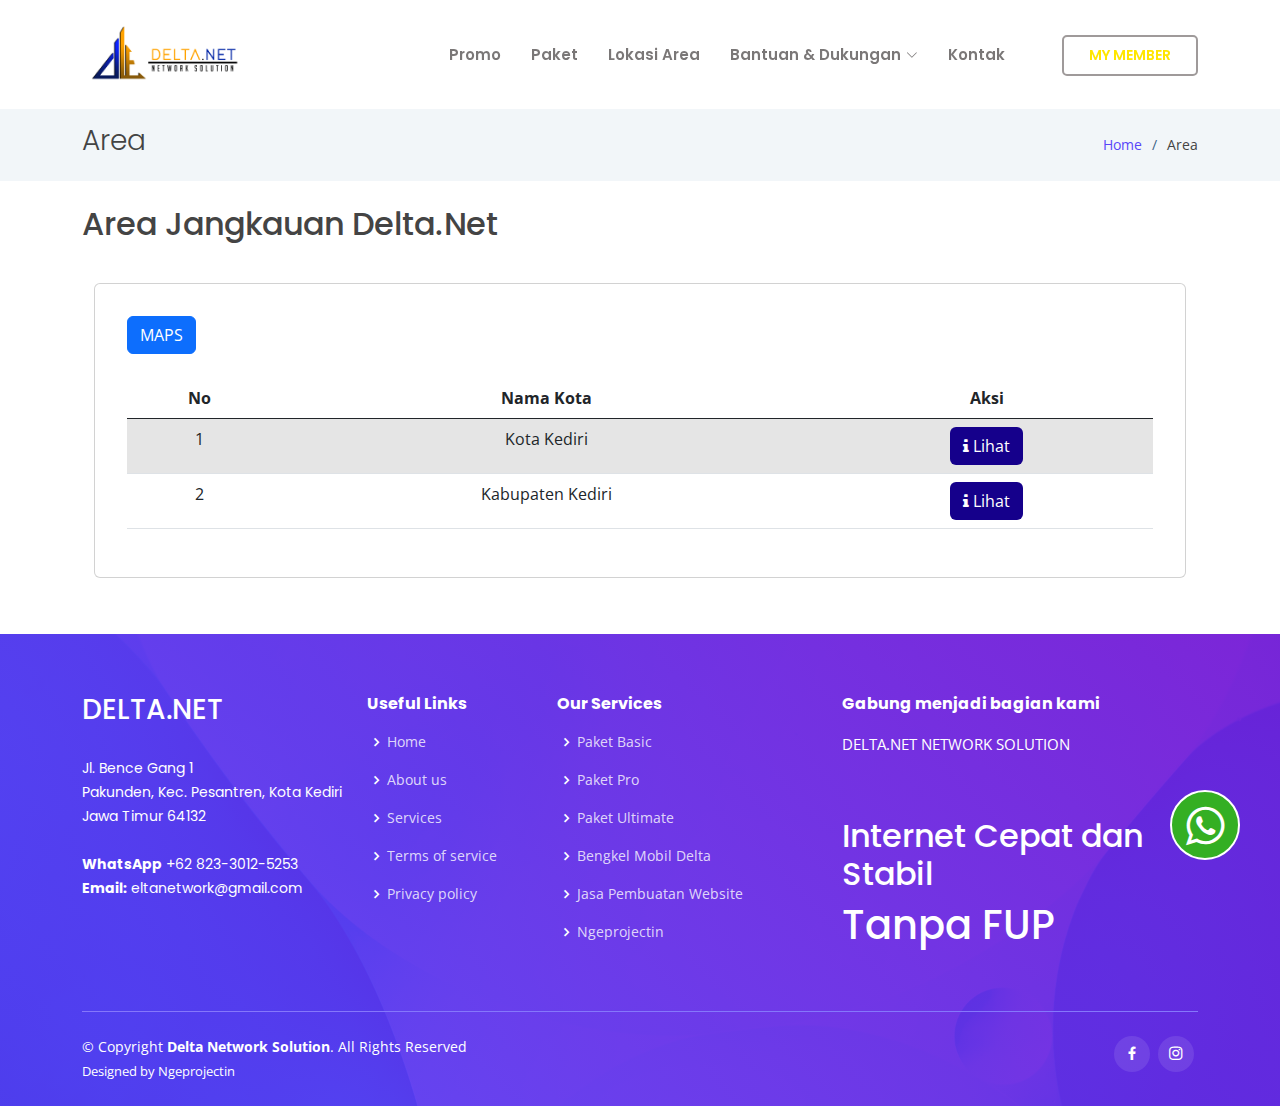
<file: area.html>
<!DOCTYPE html>
<html lang="en">

<head>
  <meta charset="utf-8">
  <meta content="width=device-width, initial-scale=1.0" name="viewport">

  <title>Delta Net Network Solution</title>
  <meta content="" name="description">
  <meta content="" name="keywords">

  <!-- Load Require CSS -->
  <link href="assets/css/bootstrap.min.css" rel="stylesheet">
  <!-- Font CSS -->
  <!-- <link href="assets/css/boxicon.min.css" rel="stylesheet"> -->
  <!-- <link href="https://fonts.googleapis.com/css2?family=Open+Sans:wght@300;400;600&display=swap" rel="stylesheet"> -->
  <!-- Load Tempalte CSS -->
  <!-- <link rel="stylesheet" href="assets/css/templatemo.css"> -->
  <!-- Custom CSS -->
  <!-- <link rel="stylesheet" href="assets/css/custom.css"> -->
  <link rel="stylesheet" href="https://cdnjs.cloudflare.com/ajax/libs/font-awesome/4.7.0/css/font-awesome.min.css">


  <!-- Favicons -->
  <link href="assets/img/logoicon.png" rel="icon">
  <!-- <link href="assets/img/apple-touch-icon.png" rel="apple-touch-icon"> -->

  <!-- Google Fonts -->
  <link
    href="https://fonts.googleapis.com/css?family=Open+Sans:300,300i,400,400i,600,600i,700,700i|Roboto:300,300i,400,400i,500,500i,600,600i,700,700i|Poppins:300,300i,400,400i,500,500i,600,600i,700,700i"
    rel="stylesheet">

  <!-- Vendor CSS Files -->
  <link href="assets/vendor/aos/aos.css" rel="stylesheet">
  <link href="assets/vendor/bootstrap/css/bootstrap.min.css" rel="stylesheet">
  <link href="assets/vendor/bootstrap-icons/bootstrap-icons.css" rel="stylesheet">
  <link href="assets/vendor/boxicons/css/boxicons.min.css" rel="stylesheet">
  <link href="assets/vendor/glightbox/css/glightbox.min.css" rel="stylesheet">
  <link href="assets/vendor/swiper/swiper-bundle.min.css" rel="stylesheet">

  <!-- Template Main CSS File -->
  <link href="assets/css/style.css" rel="stylesheet">

  <!-- =======================================================
  * Template Name: Techie - v4.9.1
  * Template URL: https://bootstrapmade.com/techie-free-skin-bootstrap-3/
  * Author: BootstrapMade.com
  * License: https://bootstrapmade.com/license/
  ======================================================== -->
</head>

<body>

  <!-- WA CS -->

  <a href="https://wa.me/6285850102226?&text=Halo,%20saya%20ingin%20bertanya%20lebih%20lanjut%20mengenai%20..."
    target="_blank">
    <button class="btn-floating whatsapp">
      <i class="fa fa-whatsapp" style="font-size:45px" aria-hidden="true"></i>
      <i><span class="text-white whatsapp h4">Hubungi Kami</span></i>
    </button>
  </a>



  <!-- ======= Header ======= -->
  <header id="header" class="fixed-top ">
    <div class="container d-flex align-items-center justify-content-between">
      <h1 class="logo"><a href="index.html">
          <img src="assets/img/logodelta.png" width="170" height="280" alt="" class="light-version-logo">
        </a></h1>
      <!-- Uncomment below if you prefer to use an image logo -->
      <!-- <a href="index.html" class="logo"><img src="assets/img/logo.png" alt="" class="img-fluid"></a>-->
      <div id="popup1" class="overlay">
        <div class="popup">
          <h2>Promo!!! Pasang 3 bln awal gratis 1 bln</h2>
          <div class="btn-wrap">
            <a href="https://api.whatsapp.com/send?phone=6285850102226&text=Halo%20Admin,%20Saya%20ingin%20membeli%20paket%20wifi%20dari%20website%20deltanetwork.site%20"
              class="btn-buy">PESAN SEKARANG</a>
          </div>
          <a class="close" href="#">&times;</a>
          <!-- <div class="content">
                Cooming Soon!!!
            </div> -->
        </div>
      </div>
      <nav id="navbar" class="navbar">



        <ul>
          <!-- <li><a class="nav-link scrollto active" href="#hero">Beranda</a></li> -->
          <li><a href="../#popup1" class="text-decoration-none">Promo</a></li>
          <li><a class="nav-link scrollto" href="../#pricing">Paket</a></li>
          <li><a class="nav-link scrollto" href="area.html">Lokasi Area</a></li>
          <li class="dropdown"><a href="#"><span>Bantuan & Dukungan</span> <i class="bi bi-chevron-down"></i></a>
            <ul>
              <li><a href="../#about">Pendaftaran Member</a></li>
              <li><a href="../#portfolio">Pembayaran</a></li>
              <!-- <li><a href="#about">About Us</a></li> -->
              <li><a href="blog.html">Blog</a></li>
              <!-- <li><a href="#portfolio">Portfolio</a></li> -->
              <li><a
                  href="https://wa.me/6285850102226?&text=Halo,%20saya%20ingin%20bertanya%20lebih%20lanjut%20mengenai%20...">FAQ</a>
              </li>
              <!-- <li><a href="https://api.whatsapp.com/send?phone=6285850102226&text=Halo%20Admin,%20Saya%20ingin%20bekerja%20sama%20dengan%20Delta.Net%20.">Kerjasama</a></li> -->
              <!-- <li class="dropdown"><a href="#"><span>Deep Drop Down</span> <i class="bi bi-chevron-right"></i></a>
                <ul>
                  <li><a href="#">Deep Drop Down 1</a></li>
                  <li><a href="#">Deep Drop Down 2</a></li>
                  <li><a href="#">Deep Drop Down 3</a></li>
                  <li><a href="#">Deep Drop Down 4</a></li>
                  <li><a href="#">Deep Drop Down 5</a></li>
                </ul>
              </li> -->
            </ul>
          </li>
          <li><a class="nav-link scrollto" href="https://api.whatsapp.com/send?phone=6285850102226&text=">Kontak</a>
          </li>
          <li><a class="getstarted scrollto" style="color:#ffe600" href="https://e.ebilling.id/billing/login.php">MY
              MEMBER</a></li>
        </ul>
        <i class="bi bi-list mobile-nav-toggle"></i>
      </nav><!-- .navbar -->

    </div>
  </header><!-- End Header -->

  <br>

  <main id="main">

    <!-- ======= Breadcrumbs ======= -->
    <section class="breadcrumbs">
      <div class="container">

        <div class="d-flex justify-content-between align-items-center">
          <h2>Area</h2>
          <ol>
            <li><a href="index.html">Home</a></li>
            <li>Area</li>
          </ol>
        </div>

      </div>
    </section><!-- End Breadcrumbs -->

    <!-- <section class="inner-page">
      <div class="container">
        <p>
          Example Blog template
        </p>
      </div>
    </section> -->


    <div class="feature-work container my-4">
      <div class="row d-flex d-flex align-items-center">
        <div class="col-lg-12">
          <!-- <h3 class="feature-work-title h3 text-muted light-300">Perbanyak </h3> -->
          <h1 class="feature-work-heading h2  semi-bold-600">Area Jangkauan Delta.Net</h1>
          <!-- <p class="feature-work-body text-muted light-300">
                          Ngeprojectin adalah perusahaan Digital Agency dan Teknologi di Indonesia dengan misi
                          pemerataan ekonomi secara digital yang membantu kebutuhan bisnis anda di bidang internet
                          marketing.
                      </p>
                      <p class="feature-work-footer text-muted light-300">Ngeprojectin menyediakan teknologi sebagai
                          solusi untuk membantu dan memberdayakan jutaan pemilik bisnis agar dapat membangun masa depan
                          perdagangan secara digital.</p> -->
        </div>
      </div>
    </div>


    <section class="container py-2">


      <div class="container-fluid">
        <div class="row">
          <div class="col-12">
            <div class="card">
              <div class="card-body">
                <div class="example">
                  <div class="tab-content rounded-bottom">
                    <div class="tab-pane p-3 active preview" role="tabpanel" id="preview-416">
                      <button class="btn btn-primary btn-l mb-4" type="button" data-toggle="modal"
                        data-target="#CreateArticleModal">
                        MAPS
                      </button>
                      <table id="tabel-data" class="table table-striped table-hover yajra-datatable">
                        <thead>
                          <tr class="text-center">
                            <th scope="col">No</th>
                            <th scope="col">Nama Kota</th>
                            <th scope="col">Aksi</th>
                          </tr>
                        </thead>
                        <tbody>
                          <tr class="text-center">
                            <td>1</td>
                            <td>Kota Kediri</td>
                            <td><a href="area/wifi-kota-kediri.html" class="btn" style="background: #15008b; color: white;"><i
                                  class="fa fa-info"></i> Lihat</a></td>
                          </tr>
                          <tr class="text-center">
                            <td>2</td>
                            <td>Kabupaten Kediri</td>
                            <td><a href="area/wifi-kabupaten-kediri.html" class="btn" style="background: #15008b; color: white;"><i
                                  class="fa fa-info"></i> Lihat</a></td>
                          </tr>
                          <!-- <tr class="text-center">
                            <td>3</td>
                            <td>Coomingsoon</td>
                            <td>oke</td>
                          </tr> -->
                        </tbody>
                      </table>
                    </div>
                  </div>
                </div>
              </div>
            </div>
          </div>
        </div>
      </div>
    </section>
    <br><br>

  </main><!-- End #main -->

  <!-- ======= Footer ======= -->
  <footer id="footer">

    <div class="footer-top">
      <div class="container">
        <div class="row">

          <div class="col-lg-3 col-md-6 footer-contact">
            <h3>DELTA.NET</h3>
            <p>
              Jl. Bence Gang 1 <br>
              Pakunden, Kec. Pesantren, Kota Kediri<br>
              Jawa Timur 64132 <br><br>
              <strong>WhatsApp</strong> +62 823-3012-5253<br>
              <strong>Email:</strong> eltanetwork@gmail.com<br>
            </p>
          </div>

          <div class="col-lg-2 col-md-6 footer-links">
            <h4>Useful Links</h4>
            <ul>
              <li><i class="bx bx-chevron-right"></i> <a href="#">Home</a></li>
              <li><i class="bx bx-chevron-right"></i> <a href="#about">About us</a></li>
              <li><i class="bx bx-chevron-right"></i> <a href="#pricing">Services</a></li>
              <li><i class="bx bx-chevron-right"></i> <a href="#">Terms of service</a></li>
              <li><i class="bx bx-chevron-right"></i> <a href="#">Privacy policy</a></li>
            </ul>
          </div>

          <div class="col-lg-3 col-md-6 footer-links">
            <h4>Our Services</h4>
            <ul>
              <li><i class="bx bx-chevron-right"></i> <a
                  href="https://api.whatsapp.com/send?phone=6285850102226&text=Halo%20Admin,%20Saya%20ingin%20membeli%20paket%204%20MBPS%20.">Paket
                  Basic</a></li>
              <li><i class="bx bx-chevron-right"></i> <a
                  href="https://api.whatsapp.com/send?phone=6285850102226&text=Halo%20Admin,%20Saya%20ingin%20membeli%20paket%206%20MBPS%20.">Paket
                  Pro</a></li>
              <li><i class="bx bx-chevron-right"></i> <a
                  href="https://api.whatsapp.com/send?phone=6285850102226&text=Halo%20Admin,%20Saya%20ingin%20membeli%20paket%2010%20MBPS%20.">Paket
                  Ultimate</a></li>
              <li><i class="bx bx-chevron-right"></i> <a
                  href="https://www.google.com/maps/dir//bengkel+mobil+delta/data=!4m6!4m5!1m1!4e2!1m2!1m1!1s0x2e785790f54306ed:0xa267e0de20d024c9?sa=X&ved=2ahUKEwilyqb_7dT7AhVt7XMBHUDOA0UQ9Rd6BAhUEAQ">Bengkel
                  Mobil Delta</a></li>
              <li><i class="bx bx-chevron-right"></i> <a
                  href="https://api.whatsapp.com/send?phone=6285850102226&text=Halo%20Admin,%20Saya%20ingin%20membuat%20website%20.">Jasa
                  Pembuatan Website</a></li>
              <li><i class="bx bx-chevron-right"></i> <a href="https://ardiemen.github.io/ngeprojectin">Ngeprojectin</a>
              </li>
            </ul>
          </div>

          <div class="col-lg-4 col-md-6 footer-newsletter">
            <h4>Gabung menjadi bagian kami</h4>
            <p>DELTA.NET NETWORK SOLUTION</p>
            <!-- <form action="" method="post">
              <input type="email" name="email"><input type="submit" value="FOLLOW">
            </form> -->
            <br><br>
            <div class="col-xl-12 col-lg-6 pt-3 pt-lg-0 order-2 order-lg-1 d-flex flex-column justify-content-center">
              <h2>Internet Cepat dan Stabil</h2>
              <h1>Tanpa FUP</h1>
              <!-- <div><a href="#about" class="btn-get-started scrollto">Get Started</a></div> -->
            </div>
          </div>

        </div>
      </div>
    </div>

    <div class="container">

      <div class="copyright-wrap d-md-flex py-4">
        <div class="me-md-auto text-center text-md-start">
          <div class="copyright">
            &copy; Copyright <strong><span>Delta Network Solution</span></strong>. All Rights Reserved
          </div>
          <div class="credits">
            <!-- All the links in the footer should remain intact. -->
            <!-- You can delete the links only if you purchased the pro version. -->
            <!-- Licensing information: https://bootstrapmade.com/license/ -->
            <!-- Purchase the pro version with working PHP/AJAX contact form: https://bootstrapmade.com/techie-free-skin-bootstrap-3/ -->
            Designed by <a href="https://bootstrapmade.com/">Ngeprojectin</a>
          </div>
        </div>
        <div class="social-links text-center text-md-right pt-3 pt-md-0">
          <a href="https://www.facebook.com/profile.php?id=61550855394625" class="facebook"><i class="bx bxl-facebook"></i></a>
          <a href="https://www.instagram.com/deltanethome/" class="instagram"><i class="bx bxl-instagram"></i></a>
        </div>
      </div>

    </div>
  </footer><!-- End Footer -->

  <!-- <a href="#" class="back-to-top d-flex align-items-center justify-content-center"><i class="bi bi-arrow-up-short"></i></a> -->
  <div id="preloader"></div>

  <!-- Vendor JS Files -->
  <script src="assets/vendor/purecounter/purecounter_vanilla.js"></script>
  <script src="assets/vendor/aos/aos.js"></script>
  <script src="assets/vendor/bootstrap/js/bootstrap.bundle.min.js"></script>
  <script src="assets/vendor/glightbox/js/glightbox.min.js"></script>
  <script src="assets/vendor/isotope-layout/isotope.pkgd.min.js"></script>
  <script src="assets/vendor/swiper/swiper-bundle.min.js"></script>
  <script src="assets/vendor/php-email-form/validate.js"></script>

  <!-- Template Main JS File -->
  <script src="assets/js/main.js"></script>
  

</body>

</html>
</file>
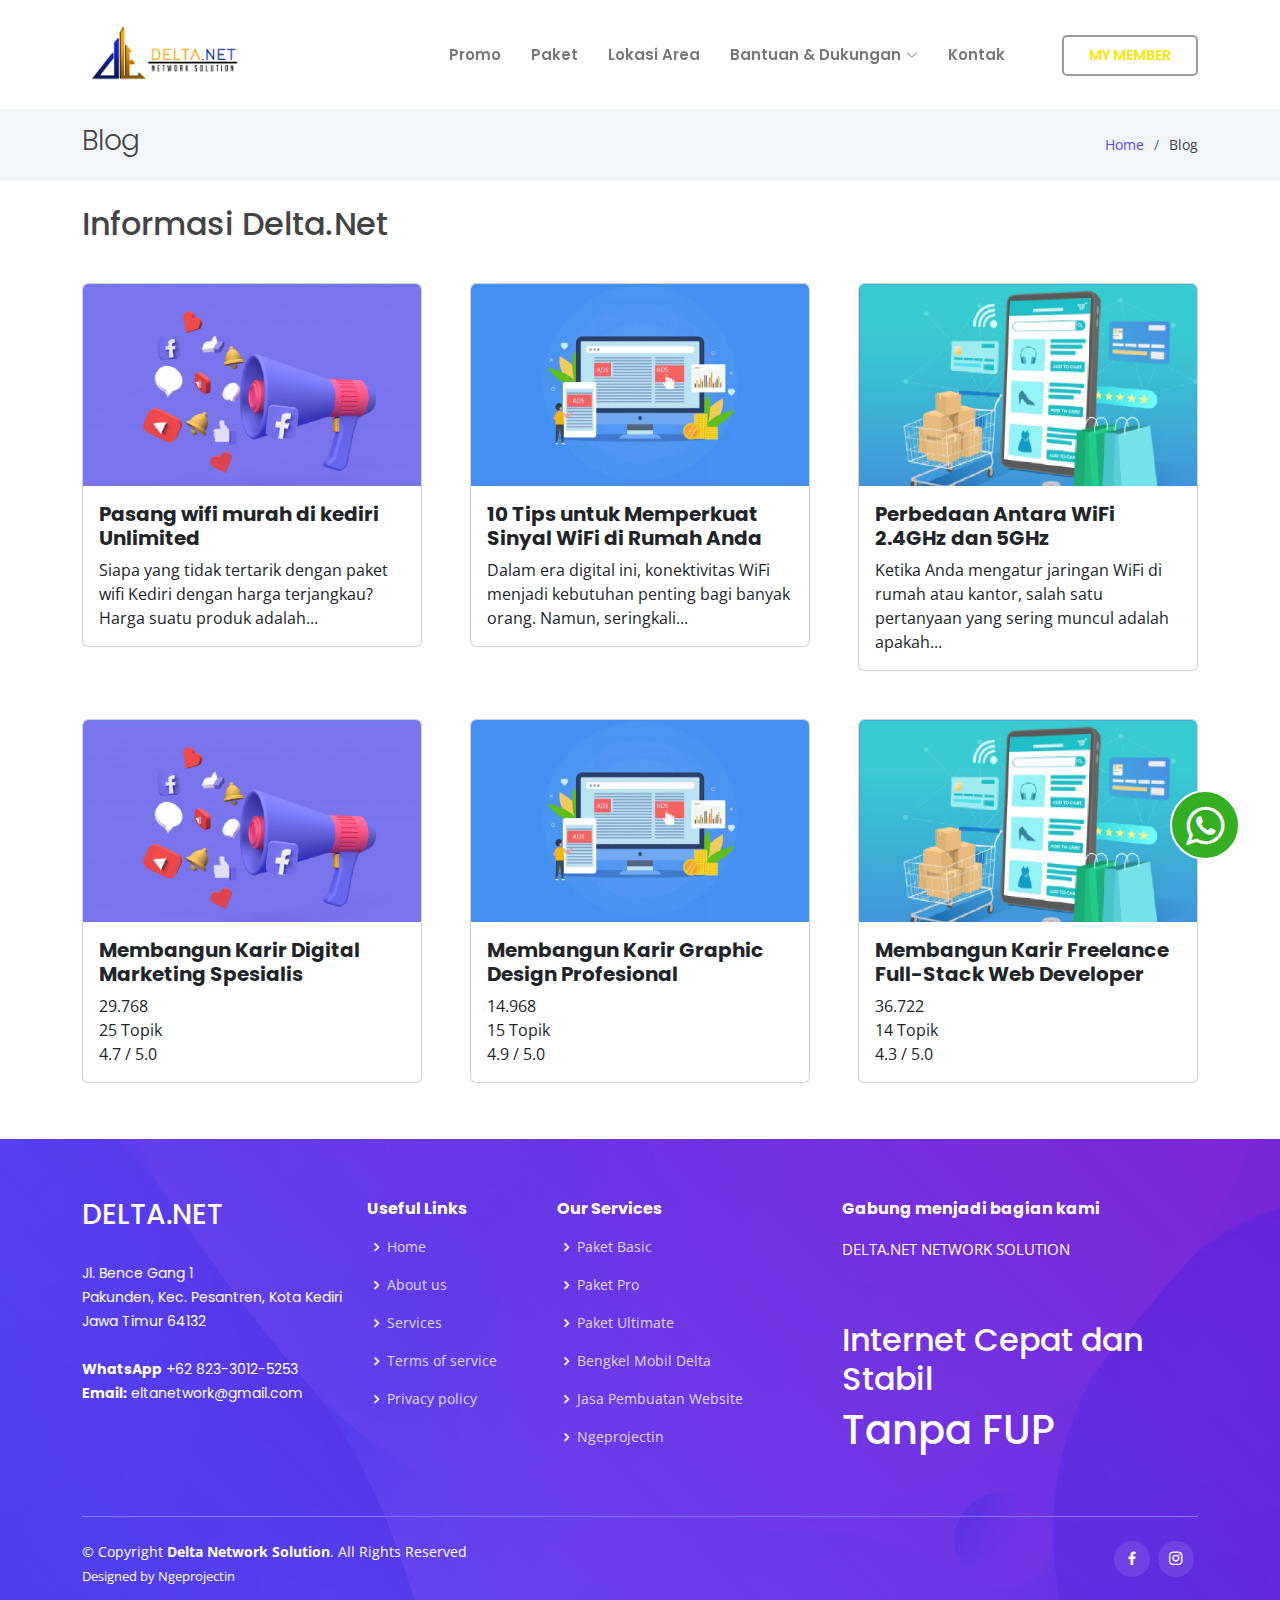
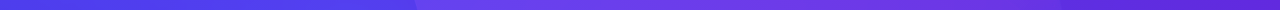
<file: blog.html>
<!DOCTYPE html>
<html lang="en">

<head>
  <meta charset="utf-8">
  <meta content="width=device-width, initial-scale=1.0" name="viewport">

  <title>Delta Net Network Solution</title>
  <meta content="" name="description">
  <meta content="" name="keywords">

  <!-- Load Require CSS -->
  <link href="assets/css/bootstrap.min.css" rel="stylesheet">
  <!-- Font CSS -->
  <!-- <link href="assets/css/boxicon.min.css" rel="stylesheet"> -->
  <!-- <link href="https://fonts.googleapis.com/css2?family=Open+Sans:wght@300;400;600&display=swap" rel="stylesheet"> -->
  <!-- Load Tempalte CSS -->
  <!-- <link rel="stylesheet" href="assets/css/templatemo.css"> -->
  <!-- Custom CSS -->
  <!-- <link rel="stylesheet" href="assets/css/custom.css"> -->
  <link rel="stylesheet" href="https://cdnjs.cloudflare.com/ajax/libs/font-awesome/4.7.0/css/font-awesome.min.css">


  <!-- Favicons -->
  <link href="assets/img/logoicon.png" rel="icon">
  <!-- <link href="assets/img/apple-touch-icon.png" rel="apple-touch-icon"> -->

  <!-- Google Fonts -->
  <link
    href="https://fonts.googleapis.com/css?family=Open+Sans:300,300i,400,400i,600,600i,700,700i|Roboto:300,300i,400,400i,500,500i,600,600i,700,700i|Poppins:300,300i,400,400i,500,500i,600,600i,700,700i"
    rel="stylesheet">

  <!-- Vendor CSS Files -->
  <link href="assets/vendor/aos/aos.css" rel="stylesheet">
  <link href="assets/vendor/bootstrap/css/bootstrap.min.css" rel="stylesheet">
  <link href="assets/vendor/bootstrap-icons/bootstrap-icons.css" rel="stylesheet">
  <link href="assets/vendor/boxicons/css/boxicons.min.css" rel="stylesheet">
  <link href="assets/vendor/glightbox/css/glightbox.min.css" rel="stylesheet">
  <link href="assets/vendor/swiper/swiper-bundle.min.css" rel="stylesheet">

  <!-- Template Main CSS File -->
  <link href="assets/css/style.css" rel="stylesheet">

  <!-- =======================================================
  * Template Name: Techie - v4.9.1
  * Template URL: https://bootstrapmade.com/techie-free-skin-bootstrap-3/
  * Author: BootstrapMade.com
  * License: https://bootstrapmade.com/license/
  ======================================================== -->
</head>

<body>

  <!-- WA CS -->

  <a href="https://wa.me/6285850102226?&text=Halo,%20saya%20ingin%20bertanya%20lebih%20lanjut%20mengenai%20..."
    target="_blank">
    <button class="btn-floating whatsapp">
      <i class="fa fa-whatsapp" style="font-size:45px" aria-hidden="true"></i>
      <i><span class="text-white whatsapp h4">Hubungi Kami</span></i>
    </button>
  </a>



  <!-- ======= Header ======= -->
  <header id="header" class="fixed-top ">
    <div class="container d-flex align-items-center justify-content-between">
      <h1 class="logo"><a href="index.html">
          <img src="assets/img/logodelta.png" width="170" height="280" alt="" class="light-version-logo">
        </a></h1>
      <!-- Uncomment below if you prefer to use an image logo -->
      <!-- <a href="index.html" class="logo"><img src="assets/img/logo.png" alt="" class="img-fluid"></a>-->
      <div id="popup1" class="overlay">
        <div class="popup">
          <h2>Promo!!! Pasang 3 bln awal gratis 1 bln</h2>
          <div class="btn-wrap">
            <a href="https://api.whatsapp.com/send?phone=6285850102226&text=Halo%20Admin,%20Saya%20ingin%20membeli%20paket%20wifi%20dari%20website%20deltanetwork.site%20"
              class="btn-buy">PESAN SEKARANG</a>
          </div>
          <a class="close" href="#">&times;</a>
          <!-- <div class="content">
                Cooming Soon!!!
            </div> -->
        </div>
      </div>
      <nav id="navbar" class="navbar">



        <ul>
          <!-- <li><a class="nav-link scrollto active" href="#hero">Beranda</a></li> -->
          <li><a href="../#popup1" class="text-decoration-none">Promo</a></li>
          <li><a class="nav-link scrollto" href="../#pricing">Paket</a></li>
          <li><a class="nav-link scrollto" href="area.html">Lokasi Area</a></li>
          <li class="dropdown"><a href="#"><span>Bantuan & Dukungan</span> <i class="bi bi-chevron-down"></i></a>
            <ul>
              <li><a href="../#about">Pendaftaran Member</a></li>
              <li><a href="../#portfolio">Pembayaran</a></li>
              <!-- <li><a href="#about">About Us</a></li> -->
              <li><a href="blog.html">Blog</a></li>
              <!-- <li><a href="#portfolio">Portfolio</a></li> -->
              <li><a href="https://wa.me/6285850102226?&text=Halo,%20saya%20ingin%20bertanya%20lebih%20lanjut%20mengenai%20...">FAQ</a></li>
              <!-- <li><a href="https://api.whatsapp.com/send?phone=6285850102226&text=Halo%20Admin,%20Saya%20ingin%20bekerja%20sama%20dengan%20Delta.Net%20.">Kerjasama</a></li> -->
              <!-- <li class="dropdown"><a href="#"><span>Deep Drop Down</span> <i class="bi bi-chevron-right"></i></a>
                <ul>
                  <li><a href="#">Deep Drop Down 1</a></li>
                  <li><a href="#">Deep Drop Down 2</a></li>
                  <li><a href="#">Deep Drop Down 3</a></li>
                  <li><a href="#">Deep Drop Down 4</a></li>
                  <li><a href="#">Deep Drop Down 5</a></li>
                </ul>
              </li> -->
            </ul>
          </li>
          <li><a class="nav-link scrollto" href="https://api.whatsapp.com/send?phone=6285850102226&text=">Kontak</a>
          </li>
          <li><a class="getstarted scrollto" style="color:#ffe600" href="https://e.ebilling.id/billing/login.php">MY
              MEMBER</a></li>
        </ul>
        <i class="bi bi-list mobile-nav-toggle"></i>
      </nav><!-- .navbar -->

    </div>
  </header><!-- End Header -->

  <br>

  <main id="main">

    <!-- ======= Breadcrumbs ======= -->
    <section class="breadcrumbs">
      <div class="container">

        <div class="d-flex justify-content-between align-items-center">
          <h2>Blog</h2>
          <ol>
            <li><a href="index.html">Home</a></li>
            <li>Blog</li>
          </ol>
        </div>

      </div>
    </section><!-- End Breadcrumbs -->

    <!-- <section class="inner-page">
      <div class="container">
        <p>
          Example Blog template
        </p>
      </div>
    </section> -->


              <div class="feature-work container my-4">
                  <div class="row d-flex d-flex align-items-center">
                      <div class="col-lg-12">
                          <!-- <h3 class="feature-work-title h3 text-muted light-300">Perbanyak </h3> -->
                          <h1 class="feature-work-heading h2  semi-bold-600">Informasi Delta.Net</h1>
                          <!-- <p class="feature-work-body text-muted light-300">
                          Ngeprojectin adalah perusahaan Digital Agency dan Teknologi di Indonesia dengan misi
                          pemerataan ekonomi secara digital yang membantu kebutuhan bisnis anda di bidang internet
                          marketing.
                      </p>
                      <p class="feature-work-footer text-muted light-300">Ngeprojectin menyediakan teknologi sebagai
                          solusi untuk membantu dan memberdayakan jutaan pemilik bisnis agar dapat membangun masa depan
                          perdagangan secara digital.</p> -->
                      </div>
                  </div>
              </div>
  
  
          <section class="container py-2">
  
  
              <div class="row gx-lg-5">
                  <a href="blog/pasang-wifi-murah-dikediri.html" class="col-sm-6 col-lg-4 text-decoration-none project elearning ngeiklan">
                      <div class="service-work overflow-hidden card mx-5 mx-sm-0 mb-5">
                          <img class="card-img-top" src="../../assets/img/elearning1.png" alt="...">
                          <div class="card-body">
                              <h5 class="card-title light-300 fw-bold text-dark">Pasang wifi murah di kediri Unlimited</h5>
                              <p class="card-text light-300 text-dark">
                                Siapa yang tidak tertarik dengan paket wifi Kediri dengan harga terjangkau? Harga suatu produk adalah...<br>
                              </p>
                          </div>
                      </div>
                  </a>
                  <a href="blog/10-Tips-untuk-Memperkuat-Sinyal-WiFi-di-Rumah.html" class="col-sm-6 col-lg-4 text-decoration-none project elearning ngeiklan">
                      <div class="service-work overflow-hidden card mx-5 mx-sm-0 mb-5">
                          <img class="card-img-top" src="../../assets/img/elearning2.png" alt="...">
                          <div class="card-body">
                              <h5 class="card-title light-300 fw-bold text-dark">10 Tips untuk Memperkuat Sinyal WiFi di Rumah Anda</h5>
                              <p class="card-text light-300 text-dark">
                                Dalam era digital ini, konektivitas WiFi menjadi kebutuhan penting bagi banyak orang. Namun, seringkali...<br>
                              </p>
                          </div>
                      </div>
                  </a>
                  <a href="blog/Perbedaan-Antara-WiFi-2.4GHz-dan-5GHz-Mana-yang-Harus-Anda-Pilih.html" class="col-sm-6 col-lg-4 text-decoration-none project elearning ngeiklan">
                      <div class="service-work overflow-hidden card mx-5 mx-sm-0 mb-5">
                          <img class="card-img-top" src="../../assets/img/elearning3.png" alt="...">
                          <div class="card-body">
                              <h5 class="card-title light-300 fw-bold text-dark">Perbedaan Antara WiFi 2.4GHz dan 5GHz</h5>
                              <p class="card-text light-300 text-dark">
                                Ketika Anda mengatur jaringan WiFi di rumah atau kantor, salah satu pertanyaan yang sering muncul adalah apakah...<br>
                              </p>
                          </div>
                      </div>
                  </a>
                  <a href="work-oke.html" class="col-sm-6 col-lg-4 text-decoration-none project elearning ngeiklan">
                    <div class="service-work overflow-hidden card mx-5 mx-sm-0 mb-5">
                        <img class="card-img-top" src="../../assets/img/elearning1.png" alt="...">
                        <div class="card-body">
                            <h5 class="card-title light-300 fw-bold text-dark">Membangun Karir Digital Marketing
                                Spesialis</h5>
                            <p class="card-text light-300 text-dark">
                                29.768<br>
                                25 Topik<br>
                                4.7 / 5.0<br>
                            </p>
                        </div>
                    </div>
                </a>
                <a href="work-single.html" class="col-sm-6 col-lg-4 text-decoration-none project elearning ngeiklan">
                    <div class="service-work overflow-hidden card mx-5 mx-sm-0 mb-5">
                        <img class="card-img-top" src="../../assets/img/elearning2.png" alt="...">
                        <div class="card-body">
                            <h5 class="card-title light-300 fw-bold text-dark">Membangun Karir Graphic Design
                                Profesional </h5>
                            <p class="card-text light-300 text-dark">
                                14.968<br>
                                15 Topik<br>
                                4.9 / 5.0<br>
                            </p>
                        </div>
                    </div>
                </a>
                <a href="work-hehe.html" class="col-sm-6 col-lg-4 text-decoration-none project elearning ngeiklan">
                    <div class="service-work overflow-hidden card mx-5 mx-sm-0 mb-5">
                        <img class="card-img-top" src="../../assets/img/elearning3.png" alt="...">
                        <div class="card-body">
                            <h5 class="card-title light-300 fw-bold text-dark">Membangun Karir Freelance Full-Stack Web
                                Developer</h5>
                            <p class="card-text light-300 text-dark">
                                36.722<br>
                                14 Topik<br>
                                4.3 / 5.0<br>
                            </p>
                        </div>
                    </div>
                </a>
          </section>

  </main><!-- End #main -->

  <!-- ======= Footer ======= -->
  <footer id="footer">

    <div class="footer-top">
      <div class="container">
        <div class="row">

          <div class="col-lg-3 col-md-6 footer-contact">
            <h3>DELTA.NET</h3>
            <p>
              Jl. Bence Gang 1 <br>
              Pakunden, Kec. Pesantren, Kota Kediri<br>
              Jawa Timur 64132 <br><br>
              <strong>WhatsApp</strong> +62 823-3012-5253<br>
              <strong>Email:</strong> eltanetwork@gmail.com<br>
            </p>
          </div>

          <div class="col-lg-2 col-md-6 footer-links">
            <h4>Useful Links</h4>
            <ul>
              <li><i class="bx bx-chevron-right"></i> <a href="#">Home</a></li>
              <li><i class="bx bx-chevron-right"></i> <a href="#about">About us</a></li>
              <li><i class="bx bx-chevron-right"></i> <a href="#pricing">Services</a></li>
              <li><i class="bx bx-chevron-right"></i> <a href="#">Terms of service</a></li>
              <li><i class="bx bx-chevron-right"></i> <a href="#">Privacy policy</a></li>
            </ul>
          </div>

          <div class="col-lg-3 col-md-6 footer-links">
            <h4>Our Services</h4>
            <ul>
              <li><i class="bx bx-chevron-right"></i> <a href="https://api.whatsapp.com/send?phone=6285850102226&text=Halo%20Admin,%20Saya%20ingin%20membeli%20paket%204%20MBPS%20.">Paket Basic</a></li>
              <li><i class="bx bx-chevron-right"></i> <a href="https://api.whatsapp.com/send?phone=6285850102226&text=Halo%20Admin,%20Saya%20ingin%20membeli%20paket%206%20MBPS%20.">Paket Pro</a></li>
              <li><i class="bx bx-chevron-right"></i> <a href="https://api.whatsapp.com/send?phone=6285850102226&text=Halo%20Admin,%20Saya%20ingin%20membeli%20paket%2010%20MBPS%20.">Paket Ultimate</a></li>
              <li><i class="bx bx-chevron-right"></i> <a href="https://www.google.com/maps/dir//bengkel+mobil+delta/data=!4m6!4m5!1m1!4e2!1m2!1m1!1s0x2e785790f54306ed:0xa267e0de20d024c9?sa=X&ved=2ahUKEwilyqb_7dT7AhVt7XMBHUDOA0UQ9Rd6BAhUEAQ">Bengkel Mobil Delta</a></li>
              <li><i class="bx bx-chevron-right"></i> <a href="https://api.whatsapp.com/send?phone=6285850102226&text=Halo%20Admin,%20Saya%20ingin%20membuat%20website%20.">Jasa Pembuatan Website</a></li>
              <li><i class="bx bx-chevron-right"></i> <a href="https://ardiemen.github.io/ngeprojectin">Ngeprojectin</a></li>
            </ul>
          </div>

          <div class="col-lg-4 col-md-6 footer-newsletter">
            <h4>Gabung menjadi bagian kami</h4>
            <p>DELTA.NET NETWORK SOLUTION</p>
            <!-- <form action="" method="post">
              <input type="email" name="email"><input type="submit" value="FOLLOW">
            </form> -->
            <br><br>
            <div class="col-xl-12 col-lg-6 pt-3 pt-lg-0 order-2 order-lg-1 d-flex flex-column justify-content-center">
              <h2>Internet Cepat dan Stabil</h2>
              <h1>Tanpa FUP</h1>
              <!-- <div><a href="#about" class="btn-get-started scrollto">Get Started</a></div> -->
            </div>
          </div>

        </div>
      </div>
    </div>

    <div class="container">

      <div class="copyright-wrap d-md-flex py-4">
        <div class="me-md-auto text-center text-md-start">
          <div class="copyright">
            &copy; Copyright <strong><span>Delta Network Solution</span></strong>. All Rights Reserved
          </div>
          <div class="credits">
            <!-- All the links in the footer should remain intact. -->
            <!-- You can delete the links only if you purchased the pro version. -->
            <!-- Licensing information: https://bootstrapmade.com/license/ -->
            <!-- Purchase the pro version with working PHP/AJAX contact form: https://bootstrapmade.com/techie-free-skin-bootstrap-3/ -->
            Designed by <a href="https://bootstrapmade.com/">Ngeprojectin</a>
          </div>
        </div>
        <div class="social-links text-center text-md-right pt-3 pt-md-0">
          <a href="https://www.facebook.com/profile.php?id=61550855394625" class="facebook"><i class="bx bxl-facebook"></i></a>
          <a href="https://www.instagram.com/deltanethome/" class="instagram"><i class="bx bxl-instagram"></i></a>
        </div>
      </div>

    </div>
  </footer><!-- End Footer -->

  <!-- <a href="#" class="back-to-top d-flex align-items-center justify-content-center"><i class="bi bi-arrow-up-short"></i></a> -->
  <div id="preloader"></div>

  <!-- Vendor JS Files -->
  <script src="assets/vendor/purecounter/purecounter_vanilla.js"></script>
  <script src="assets/vendor/aos/aos.js"></script>
  <script src="assets/vendor/bootstrap/js/bootstrap.bundle.min.js"></script>
  <script src="assets/vendor/glightbox/js/glightbox.min.js"></script>
  <script src="assets/vendor/isotope-layout/isotope.pkgd.min.js"></script>
  <script src="assets/vendor/swiper/swiper-bundle.min.js"></script>
  <script src="assets/vendor/php-email-form/validate.js"></script>

  <!-- Template Main JS File -->
  <script src="assets/js/main.js"></script>

</body>

</html>
</file>
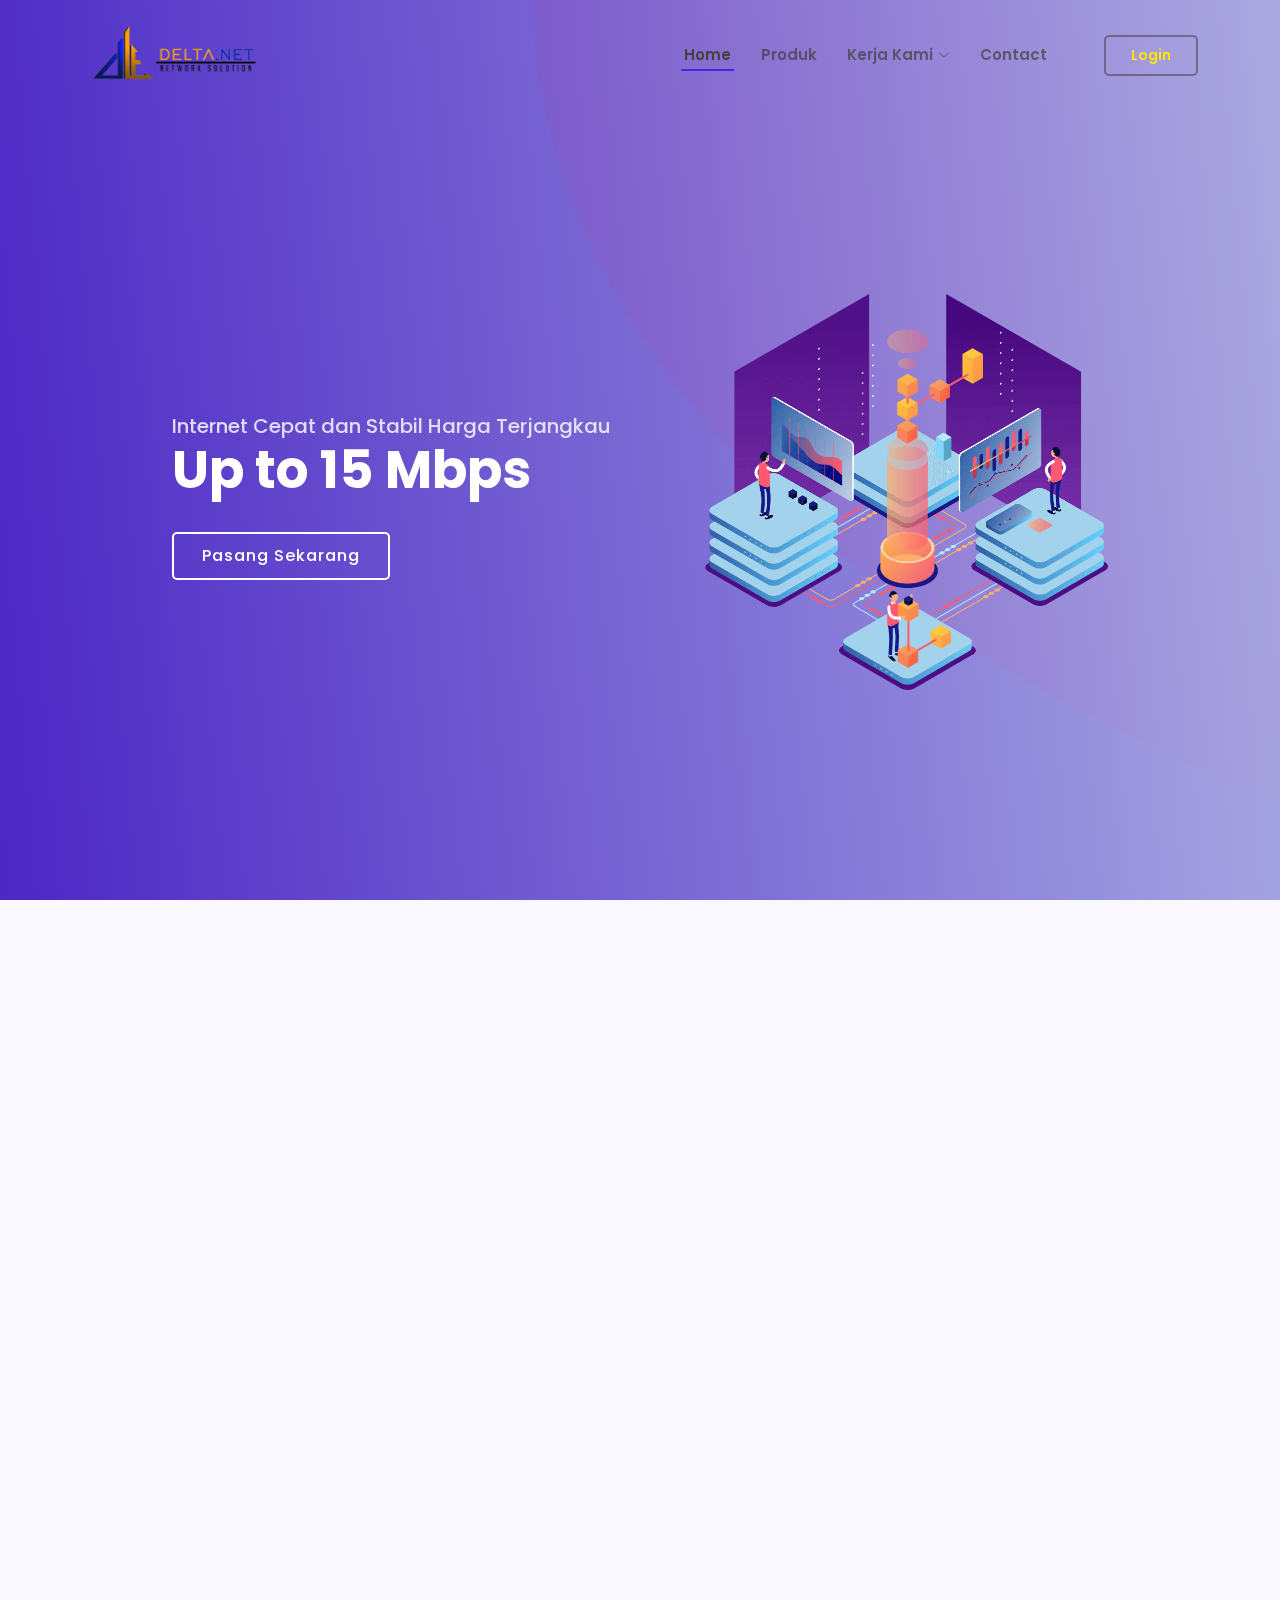
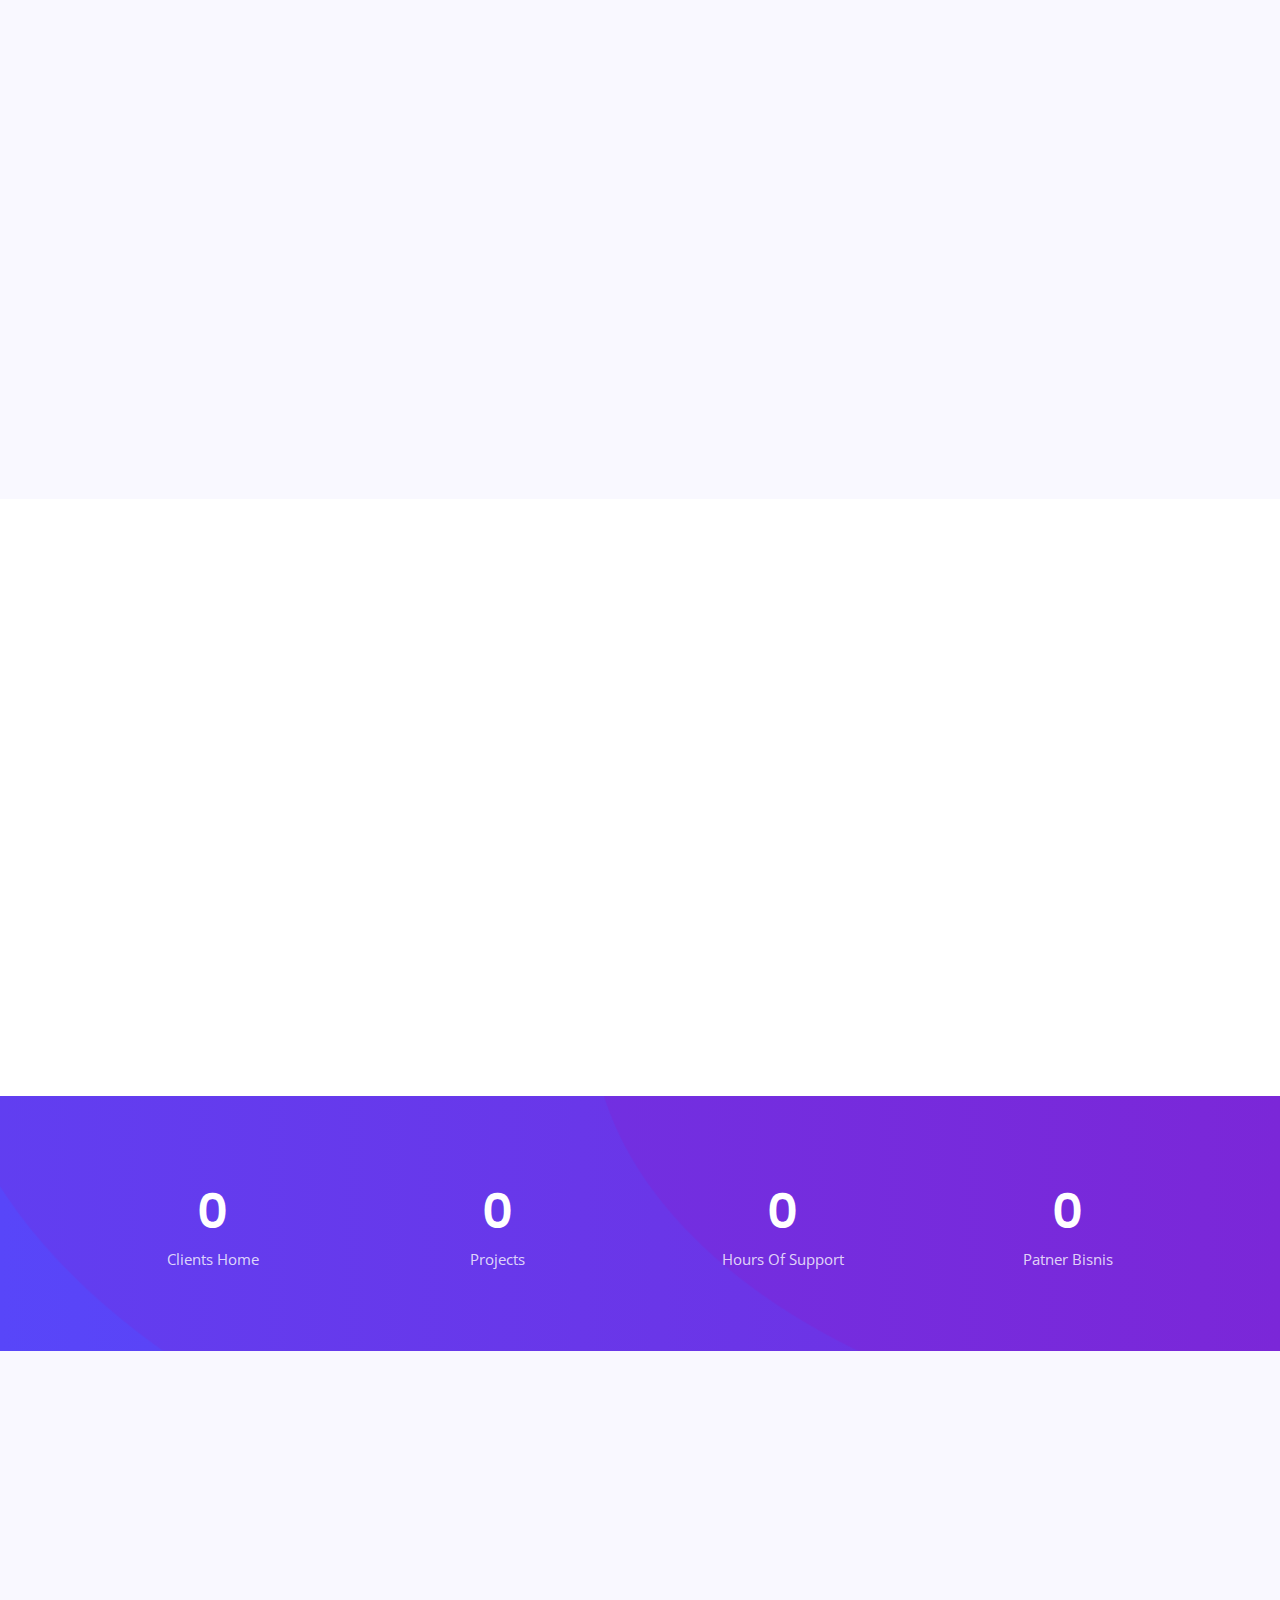
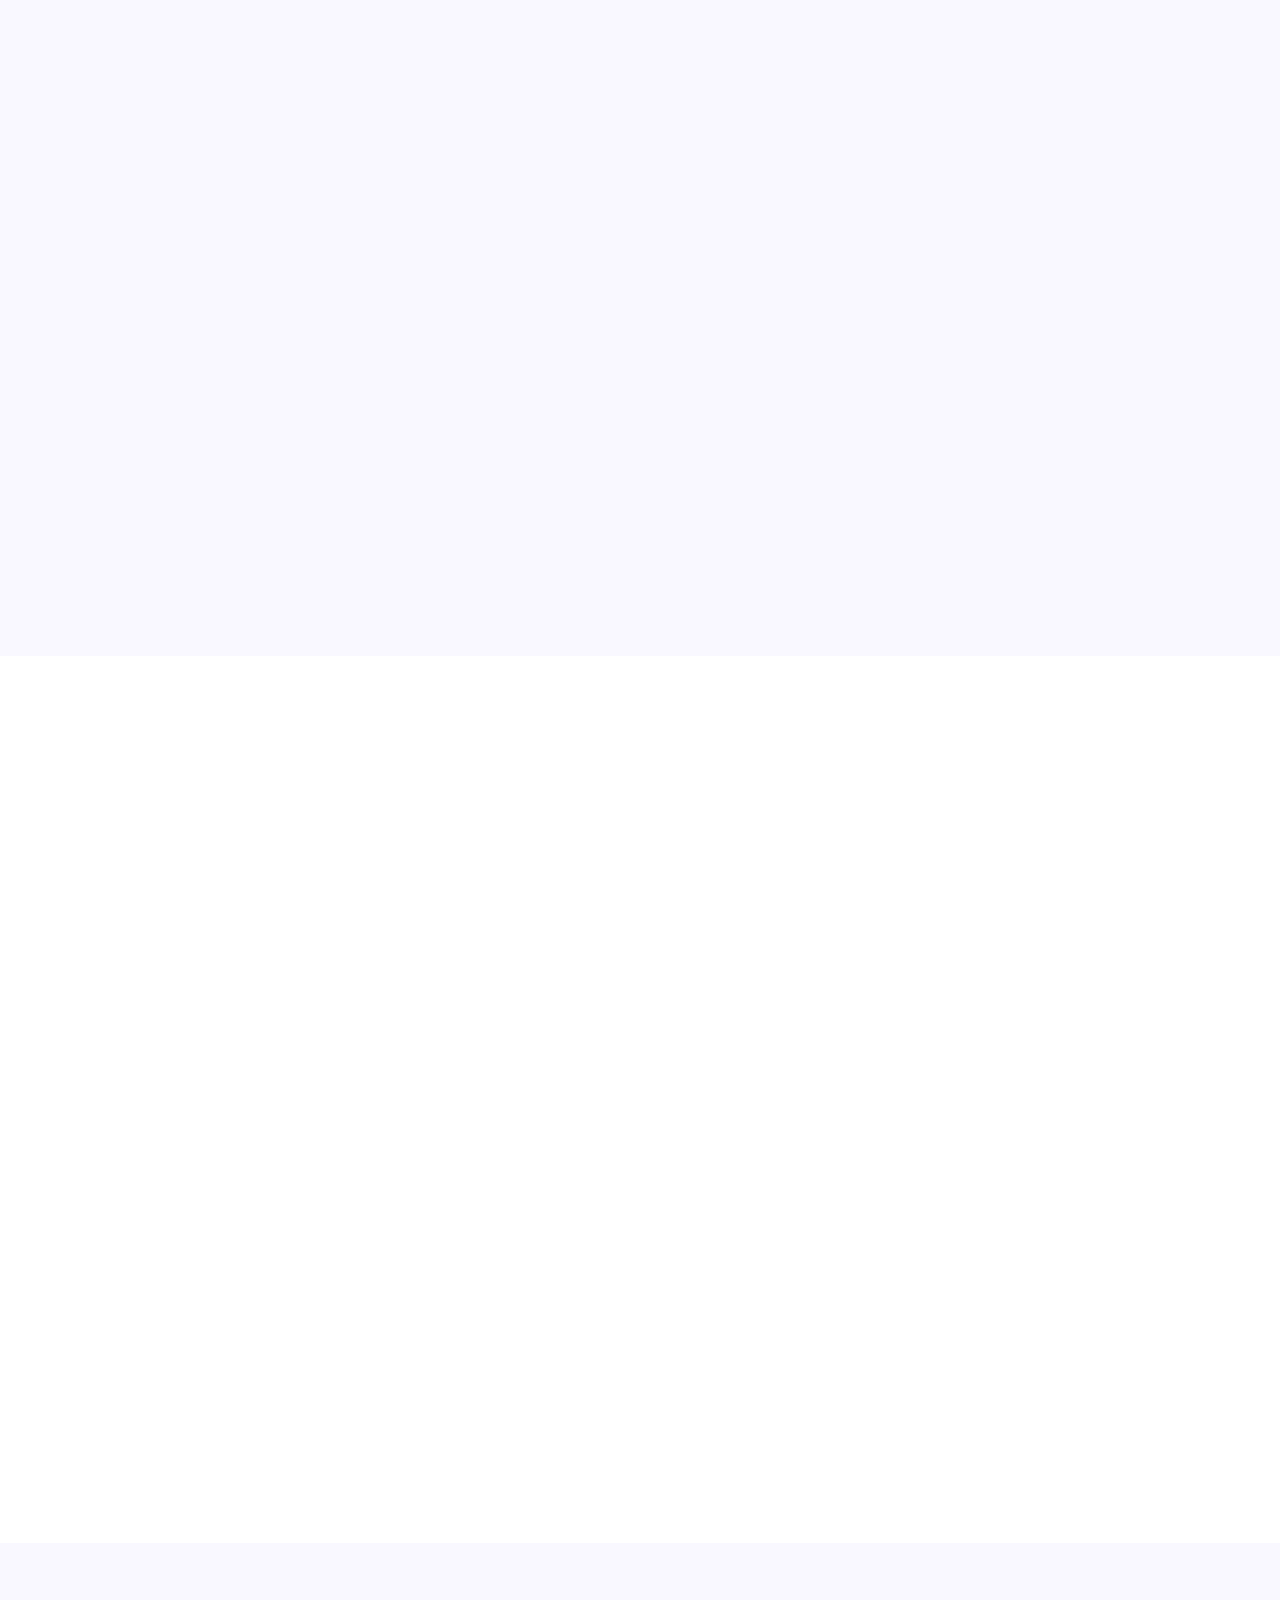
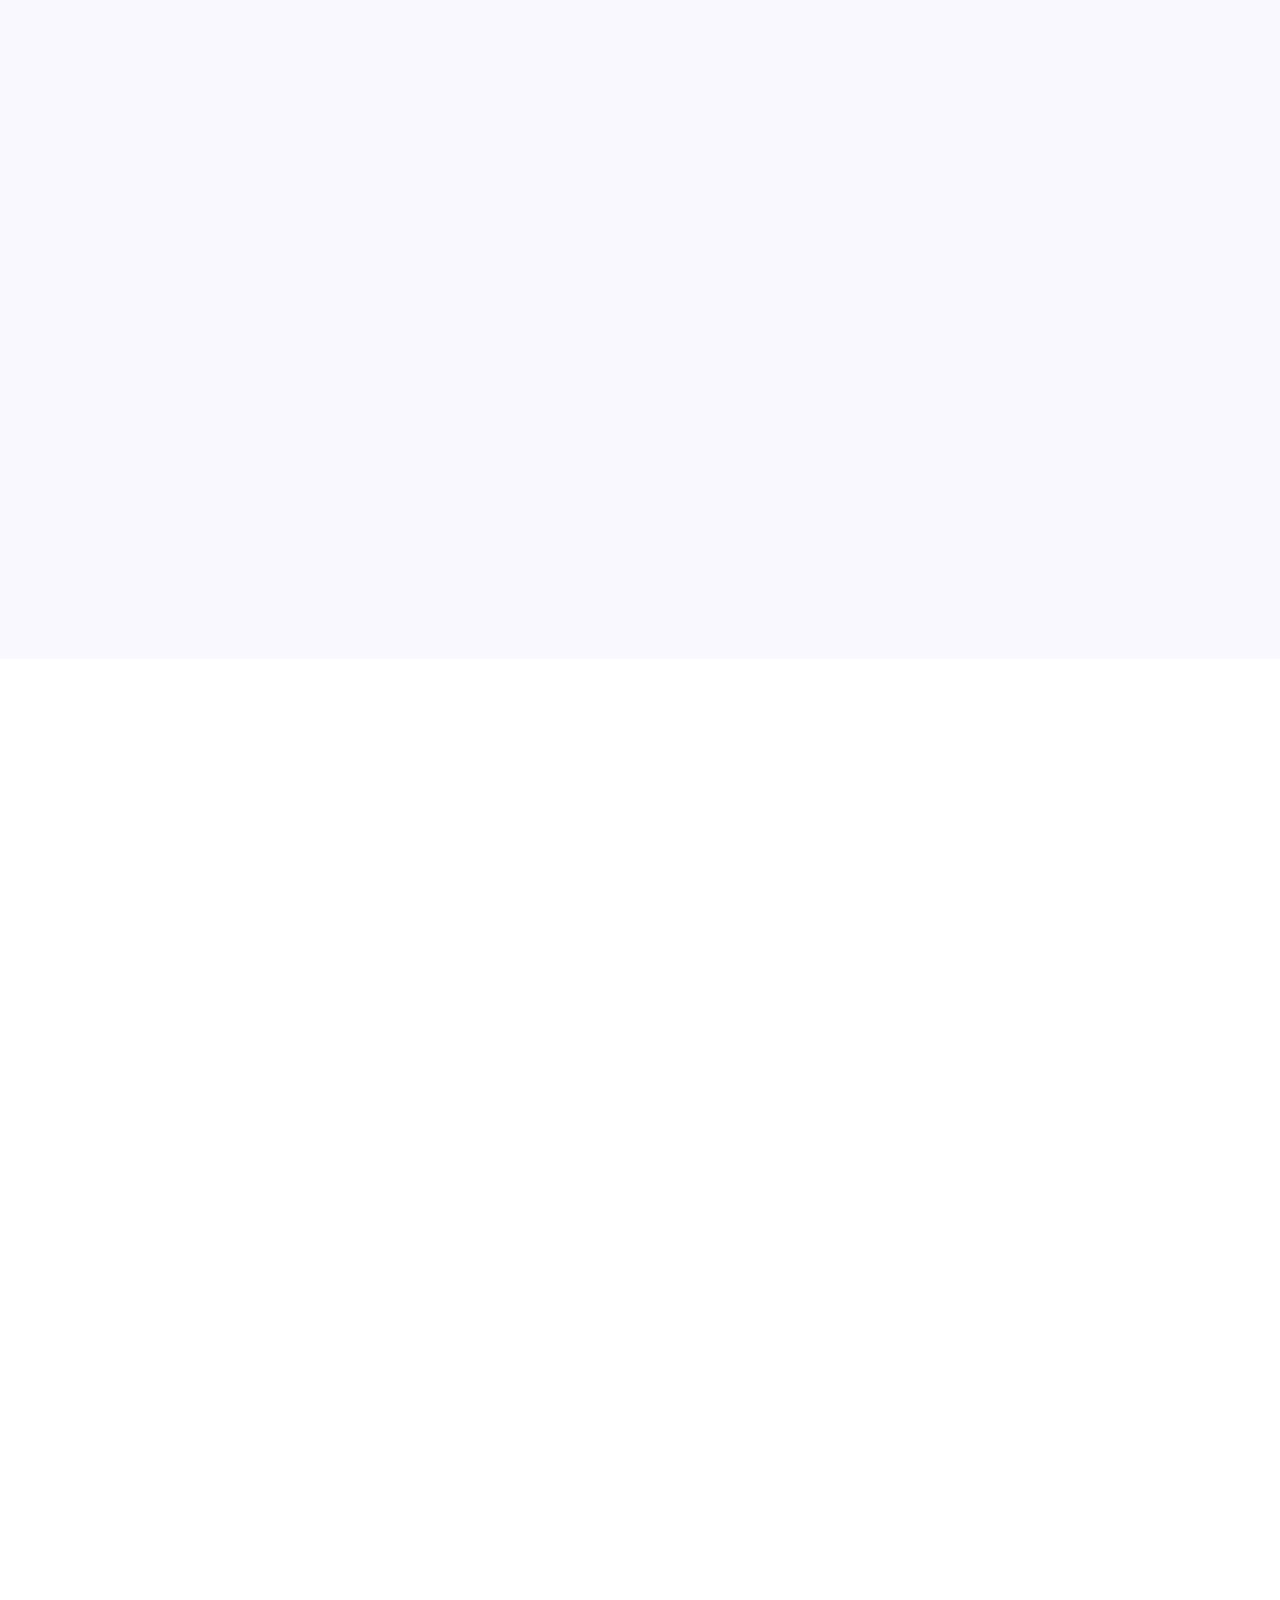
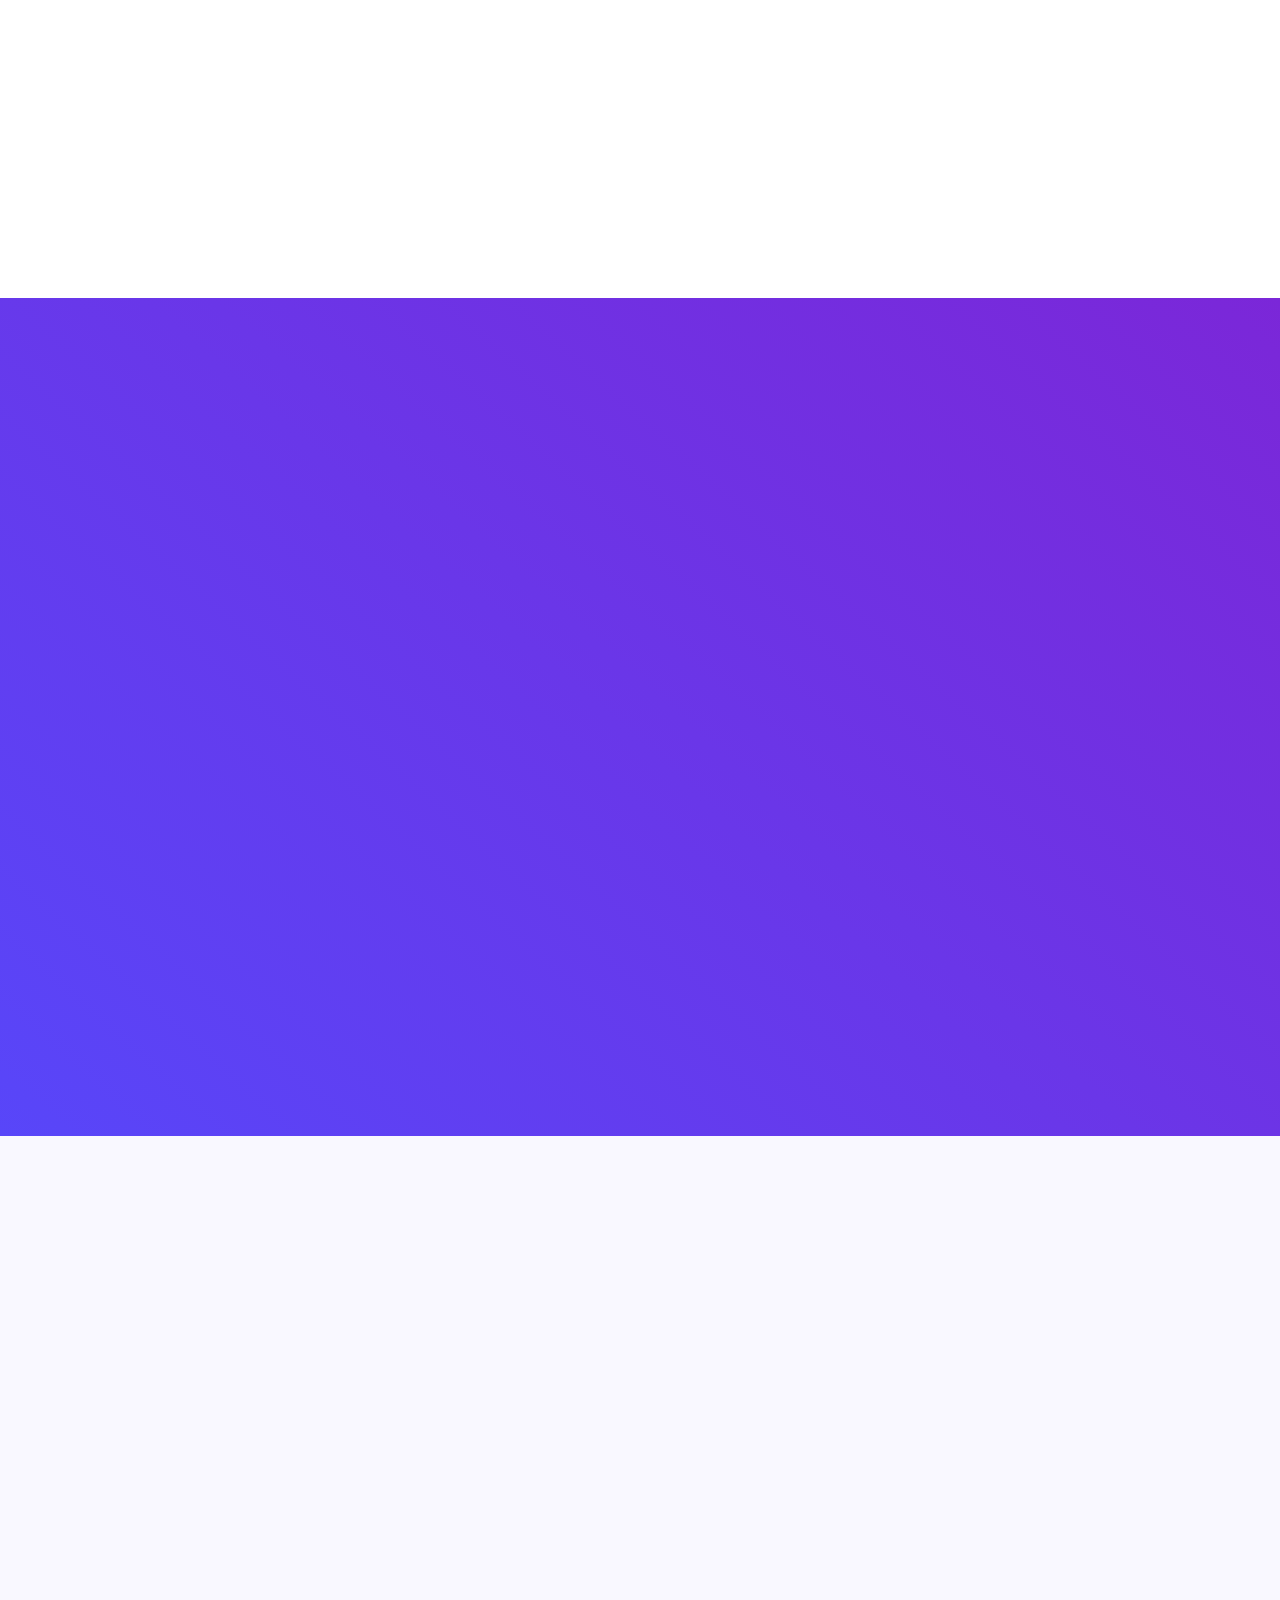
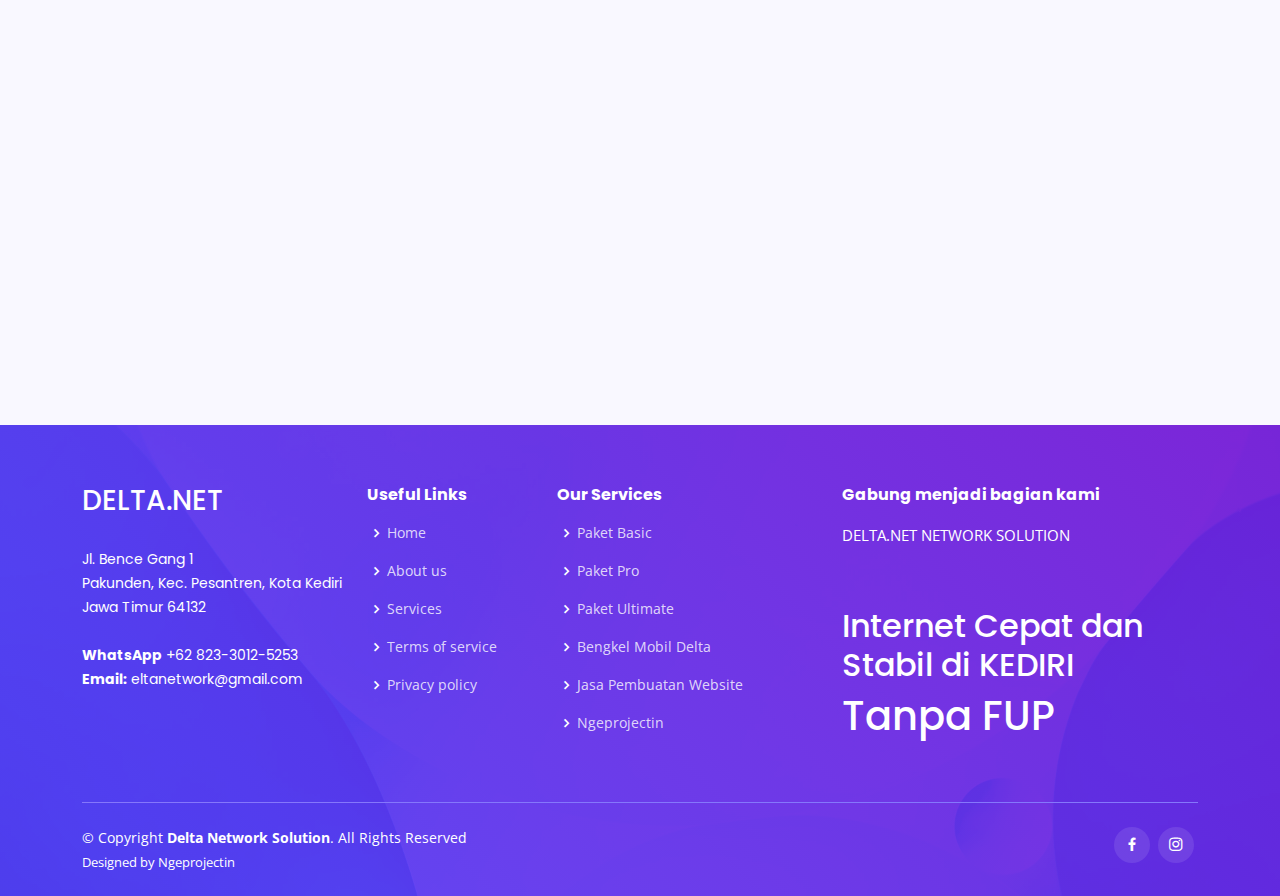
<file: indexlama.html>
<!DOCTYPE html>
<html lang="en">

<head>
  <meta charset="utf-8">
  <meta content="width=device-width, initial-scale=1.0" name="viewport">

  <title>Delta Net Network Solution</title>
  <meta content="" name="description">
  <meta content="" name="keywords">

  <!-- Favicons -->
  <link href="assets/img/logoicon.png" rel="icon">
  <link href="assets/img/apple-touch-icon.png" rel="apple-touch-icon">

  <!-- Google Fonts -->
  <link
    href="https://fonts.googleapis.com/css?family=Open+Sans:300,300i,400,400i,600,600i,700,700i|Roboto:300,300i,400,400i,500,500i,600,600i,700,700i|Poppins:300,300i,400,400i,500,500i,600,600i,700,700i"
    rel="stylesheet">

  <!-- Vendor CSS Files -->
  <link href="assets/vendor/aos/aos.css" rel="stylesheet">
  <link href="assets/vendor/bootstrap/css/bootstrap.min.css" rel="stylesheet">
  <link href="assets/vendor/bootstrap-icons/bootstrap-icons.css" rel="stylesheet">
  <link href="assets/vendor/boxicons/css/boxicons.min.css" rel="stylesheet">
  <link href="assets/vendor/glightbox/css/glightbox.min.css" rel="stylesheet">
  <link href="assets/vendor/swiper/swiper-bundle.min.css" rel="stylesheet">

  <!-- Template Main CSS File -->
  <link href="assets/css/style.css" rel="stylesheet">

  <!-- =======================================================
  * Template Name: Techie - v4.9.1
  * Template URL: https://bootstrapmade.com/techie-free-skin-bootstrap-3/
  * Author: BootstrapMade.com
  * License: https://bootstrapmade.com/license/
  ======================================================== -->
</head>

<body>

  <!-- ======= Header ======= -->
  <header id="header" class="fixed-top ">
    <div class="container d-flex align-items-center justify-content-between">
      <h1 class="logo"><a href="index.html">
          <img src="assets/img/logodelta.png" width="190" height="280" alt="" class="light-version-logo">
        </a></h1>
      <!-- Uncomment below if you prefer to use an image logo -->
      <!-- <a href="index.html" class="logo"><img src="assets/img/logo.png" alt="" class="img-fluid"></a>-->

      <nav id="navbar" class="navbar">
        <ul>
          <li><a class="nav-link scrollto active" href="#hero">Home</a></li>
          <li><a class="nav-link scrollto" href="#pricing">Produk</a></li>
          <li class="dropdown"><a href="#"><span>Kerja Kami</span> <i class="bi bi-chevron-down"></i></a>
            <ul>
              <li><a href="#about">About Us</a></li>
              <li><a href="#about">Visi Misi</a></li>
              <li><a href="pasang-wifi-murah-dikediri.html">Blog</a></li>
              <li><a href="#portfolio">Portfolio</a></li>
              <li><a
                  href="https://api.whatsapp.com/send?phone=6285850102226&text=Halo%20Admin,%20Saya%20ingin%20bekerja%20sama%20dengan%20Delta.Net%20.">Kerjasama</a>
              </li>
              <!-- <li class="dropdown"><a href="#"><span>Deep Drop Down</span> <i class="bi bi-chevron-right"></i></a>
                <ul>
                  <li><a href="#">Deep Drop Down 1</a></li>
                  <li><a href="#">Deep Drop Down 2</a></li>
                  <li><a href="#">Deep Drop Down 3</a></li>
                  <li><a href="#">Deep Drop Down 4</a></li>
                  <li><a href="#">Deep Drop Down 5</a></li>
                </ul>
              </li> -->
            </ul>
          </li>
          <li><a class="nav-link scrollto" href="https://api.whatsapp.com/send?phone=6285850102226&text=">Contact</a>
          </li>
          <li><a class="getstarted scrollto" style="color:#ffe600"
              href="https://e.ebilling.id/billing/login.php">Login</a></li>
        </ul>
        <i class="bi bi-list mobile-nav-toggle"></i>
      </nav><!-- .navbar -->

    </div>
  </header><!-- End Header -->

  <!-- ======= Hero Section ======= -->
  <section id="hero" class="d-flex align-items-center">

    <div class="container-fluid" data-aos="fade-up">
      <div class="row justify-content-center">
        <div class="col-xl-5 col-lg-6 pt-3 pt-lg-0 order-2 order-lg-1 d-flex flex-column justify-content-center">
          <h2>Internet Cepat dan Stabil Harga Terjangkau</h2>
          <h1>Up to 15 Mbps</h1>
          <div><a
              href="https://api.whatsapp.com/send?phone=6285850102226&text=Halo%20Admin,%20Saya%20ingin%20membeli%20paket%20wifi%20dari%20website%20deltanetwork.site%20"
              class="btn-get-started scrollto">Pasang Sekarang</a></div>
        </div>
        <div class="col-xl-4 col-lg-6 order-1 order-lg-2 hero-img" data-aos="zoom-in" data-aos-delay="150">
          <img src="assets/img/hero-img.png" class="img-fluid animated" alt="">
        </div>
      </div>
    </div>

  </section><!-- End Hero -->

  <main id="main">
    <!-- ======= Services Section ======= -->
    <section id="services" class="services section-bg">
      <div class="container" data-aos="fade-up">

        <div class="section-title">
          <h2>DELTA.NET</h2>
          <p>DELTA.NET adalah salah satu perusahaan infrastruktur digital terintegrasi di Kediri, Indonesia. DELTA.NET
            menyediakan layanan Internet dengan tujuan mengurangi kesenjangan digital Indonesia dengan negara berkembang
            lainnya.</p>
        </div>

        <div class="row gy-4">
          <div class="col-lg-4 col-md-6 d-flex align-items-stretch" data-aos="zoom-in" data-aos-delay="100">
            <div class="icon-box iconbox-blue">
              <div class="icon">
                <svg width="100" height="100" viewBox="0 0 600 600" xmlns="http://www.w3.org/2000/svg">
                  <path stroke="none" stroke-width="0" fill="#f5f5f5"
                    d="M300,521.0016835830174C376.1290562159157,517.8887921683347,466.0731472004068,529.7835943286574,510.70327084640275,468.03025145048787C554.3714126377745,407.6079735673963,508.03601936045806,328.9844924480964,491.2728898941984,256.3432110539036C474.5976632858925,184.082847569629,479.9380746630129,96.60480741107993,416.23090153303,58.64404602377083C348.86323505073057,18.502131276798302,261.93793281208167,40.57373210992963,193.5410806939664,78.93577620505333C130.42746243093433,114.334589627462,98.30271207620316,179.96522072025542,76.75703585869454,249.04625023123273C51.97151888228291,328.5150500222984,13.704378332031375,421.85034740162234,66.52175969318436,486.19268352777647C119.04800174914682,550.1803526380478,217.28368757567262,524.383925680826,300,521.0016835830174">
                  </path>
                </svg>
                <i class="bx bx-slideshow"></i>
              </div>
              <h4><a href="">24/7 MONITORING</a></h4>
              <p>Delta.Net memastikan layanan monitoring untuk semua layanan Internet selama 24 jam sehari dalam 7 hari
              </p>
            </div>
          </div>

          <div class="col-lg-4 col-md-6 d-flex align-items-stretch" data-aos="zoom-in" data-aos-delay="300">
            <div class="icon-box iconbox-pink">
              <div class="icon">
                <svg width="100" height="100" viewBox="0 0 600 600" xmlns="http://www.w3.org/2000/svg">
                  <path stroke="none" stroke-width="0" fill="#f5f5f5"
                    d="M300,541.5067337569781C382.14930387511276,545.0595476570109,479.8736841581634,548.3450877840088,526.4010558755058,480.5488172755941C571.5218469581645,414.80211281144784,517.5187510058486,332.0715597781072,496.52539010469104,255.14436215662573C477.37192572678356,184.95920475031193,473.57363656557914,105.61284051026155,413.0603344069578,65.22779650032875C343.27470386102294,18.654635553484475,251.2091493199835,5.337323636656869,175.0934190732945,40.62881213300186C97.87086631185822,76.43348514350839,51.98124368387456,156.15599469081315,36.44837278890362,239.84606092416172C21.716077023791087,319.22268207091537,43.775223500013084,401.1760424656574,96.891909868211,461.97329694683043C147.22146801428983,519.5804099606455,223.5754009179313,538.201503339737,300,541.5067337569781">
                  </path>
                </svg>
                <i class="bx bx-tachometer"></i>
              </div>
              <h4><a href="">INTERNET CEPAT</a></h4>
              <p>Melayani pengguna untuk akses internet yang relatif cepat. Dengan harga yang lebih terjangkau, pengguna
                secara otomatis akan merasakan peningkatan performa internet.</p>
            </div>
          </div>

          <div class="col-lg-4 col-md-6 d-flex align-items-stretch" data-aos="zoom-in" data-aos-delay="200">
            <div class="icon-box iconbox-orange ">
              <div class="icon">
                <svg width="100" height="100" viewBox="0 0 600 600" xmlns="http://www.w3.org/2000/svg">
                  <path stroke="none" stroke-width="0" fill="#f5f5f5"
                    d="M300,582.0697525312426C382.5290701553225,586.8405444964366,449.9789794690241,525.3245884688669,502.5850820975895,461.55621195738473C556.606425686781,396.0723002908107,615.8543463187945,314.28637112970534,586.6730223649479,234.56875336149918C558.9533121215079,158.8439757836574,454.9685369536778,164.00468322053177,381.49747125262974,130.76875717737553C312.15926192815925,99.40240125094834,248.97055460311594,18.661163978235184,179.8680185752513,50.54337015887873C110.5421016452524,82.52863877960104,119.82277516462835,180.83849132639028,109.12597500060166,256.43424936330496C100.08760227029461,320.3096726198365,92.17705696193138,384.0621239912766,124.79988738764834,439.7174275375508C164.83382741302287,508.01625554203684,220.96474134820875,577.5009287672846,300,582.0697525312426">
                  </path>
                </svg>
                <i class="bx bx-support"></i>
              </div>
              <h4><a href="">24/7 SUPPORT</a></h4>
              <p>Layanan Support 24 jam sehari dalam 1 minggu Delta.Net siap melayani layanan gangguan pada internet</p>
            </div>
          </div>

          <div class="col-lg-4 col-md-6 d-flex align-items-stretch" data-aos="zoom-in" data-aos-delay="100">
            <div class="icon-box iconbox-yellow">
              <div class="icon">
                <svg width="100" height="100" viewBox="0 0 600 600" xmlns="http://www.w3.org/2000/svg">
                  <path stroke="none" stroke-width="0" fill="#f5f5f5"
                    d="M300,503.46388370962813C374.79870501325706,506.71871716319447,464.8034551963731,527.1746412648533,510.4981551193396,467.86667711651364C555.9287308511215,408.9015244558933,512.6030010748507,327.5744911775523,490.211057578863,256.5855673507754C471.097692560561,195.9906835881958,447.69079081568157,138.11976852964426,395.19560036434837,102.3242989838813C329.3053358748298,57.3949838291264,248.02791733380457,8.279543830951368,175.87071277845988,42.242879143198664C103.41431057327972,76.34704239035025,93.79494320519305,170.9812938413882,81.28167332365135,250.07896920659033C70.17666984294237,320.27484674793965,64.84698225790005,396.69656628748305,111.28512138212992,450.4950937839243C156.20124167950087,502.5303643271138,231.32542653798444,500.4755392045468,300,503.46388370962813">
                  </path>
                </svg>
                <i class="bx bx-layer"></i>
              </div>
              <h4><a href="">PENGECEKAN INTERNET</a></h4>
              <p>Layanan IT Solutions dengan permasalahan pengguna, yaitu paket dengan layanan prima yang diterima
                pelanggan.</p>
            </div>
          </div>

          <div class="col-lg-4 col-md-6 d-flex align-items-stretch" data-aos="zoom-in" data-aos-delay="200">
            <div class="icon-box iconbox-red">
              <div class="icon">
                <svg width="100" height="100" viewBox="0 0 600 600" xmlns="http://www.w3.org/2000/svg">
                  <path stroke="none" stroke-width="0" fill="#f5f5f5"
                    d="M300,532.3542879108572C369.38199826031484,532.3153073249985,429.10787420159085,491.63046689027357,474.5244479745417,439.17860296908856C522.8885846962883,383.3225815378663,569.1668002868075,314.3205725914397,550.7432151929288,242.7694973846089C532.6665558377875,172.5657663291529,456.2379748765914,142.6223662098291,390.3689995646985,112.34683881706744C326.66090330228417,83.06452184765237,258.84405631176094,53.51806209861945,193.32584062364296,78.48882559362697C121.61183558270385,105.82097193414197,62.805066853699245,167.19869350419734,48.57481801355237,242.6138429142374C34.843463184063346,315.3850353017275,76.69343916112496,383.4422959591041,125.22947124332185,439.3748458443577C170.7312796277747,491.8107796887764,230.57421082200815,532.3932930995766,300,532.3542879108572">
                  </path>
                </svg>
                <i class="bx bx-link"></i>
              </div>
              <h4><a href="">FIBER OPTIC TECHNOLOGY</a></h4>
              <p>Kecepatan internet sudah tidak diragukan lagi, Delta.Net sudah memakai kabel Fiber Optic agar Kecepatan
                Internet Pelanggan Cepat dan Stabil.</p>
            </div>
          </div>

          <div class="col-lg-4 col-md-6 d-flex align-items-stretch" data-aos="zoom-in" data-aos-delay="300">
            <div class="icon-box iconbox-teal">
              <div class="icon">
                <svg width="100" height="100" viewBox="0 0 600 600" xmlns="http://www.w3.org/2000/svg">
                  <path stroke="none" stroke-width="0" fill="#f5f5f5"
                    d="M300,566.797414625762C385.7384707136149,576.1784315230908,478.7894351017131,552.8928747891023,531.9192734346935,484.94944893311C584.6109503024035,417.5663521118492,582.489472248146,322.67544863468447,553.9536738515405,242.03673114598146C529.1557734026468,171.96086150256528,465.24506316201064,127.66468636344209,395.9583748389544,100.7403814666027C334.2173773831606,76.7482773500951,269.4350130405921,84.62216499799875,207.1952322260088,107.2889140133804C132.92018162631612,134.33871894543012,41.79353780512637,160.00259165414826,22.644507872594943,236.69541883565114C3.319112789854554,314.0945973066697,72.72355303640163,379.243833228382,124.04198916343866,440.3218312028393C172.9286146004772,498.5055451809895,224.45579914871206,558.5317968840102,300,566.797414625762">
                  </path>
                </svg>
                <i class="bx bx-arch"></i>
              </div>
              <h4><a href="">PELAYANAN INTERNET</a></h4>
              <p>Melayani pelanggan dengan sepenuh hati. Memenuhi kebutuhan pelanggan akan layanan jaringan yang cepat,
                terpercaya dan terjangkau adalah kepuasan yang senantiasa memacu kami.</p>
            </div>
          </div>

        </div>

      </div>
    </section><!-- End Services Section -->

    <!-- ======= About Section ======= -->
    <section id="about" class="about">
      <div class="container">

        <div class="row">
          <div class="col-lg-6 order-1 order-lg-2" data-aos="zoom-in" data-aos-delay="150">
            <img src="assets/img/about.jpg" class="img-fluid" alt="">
          </div>
          <div class="col-lg-6 pt-4 pt-lg-0 order-2 order-lg-1 content" data-aos="fade-right">
            <h3>Kenapa DELTA.NET Berbeda?</h3>
            <p class="fst-italic">
              DELTA.NET menyediakan layanan jasa pasang Internet dengan kecepatan tinggi, menyediakan layanan Internet
              yang terbukti cukup stabil.
            </p>
            <ul>
              <li><i class="bi bi-check-circle"></i> Harga Terjangkau.</li>
              <li><i class="bi bi-check-circle"></i> Internet Cepat dan Stabil.</li>
              <li><i class="bi bi-check-circle"></i> Menggunakan Kabel Fiber Optic.</li>
            </ul>
            <a href="https://api.whatsapp.com/send?phone=6285850102226&text=Halo%20Admin,%20Saya%20ingin%20membeli%20paket%20wifi%20dari%20website%20deltanetwork.site%20"
              class="read-more">Pasang Sekarang <i class="bi bi-long-arrow-right"></i></a>
          </div>
        </div>

      </div>
    </section><!-- End About Section -->

    <!-- ======= Counts Section ======= -->
    <section id="counts" class="counts">
      <div class="container">

        <div class="row counters">

          <div class="col-lg-3 col-6 text-center">
            <span data-purecounter-start="0" data-purecounter-end="632" data-purecounter-duration="1"
              class="purecounter"></span>
            <p>Clients Home</p>
          </div>

          <div class="col-lg-3 col-6 text-center">
            <span data-purecounter-start="0" data-purecounter-end="521" data-purecounter-duration="1"
              class="purecounter"></span>
            <p>Projects</p>
          </div>

          <div class="col-lg-3 col-6 text-center">
            <span data-purecounter-start="0" data-purecounter-end="24" data-purecounter-duration="1"
              class="purecounter"></span>
            <p>Hours Of Support</p>
          </div>

          <div class="col-lg-3 col-6 text-center">
            <span data-purecounter-start="0" data-purecounter-end="5" data-purecounter-duration="1"
              class="purecounter"></span>
            <p>Patner Bisnis</p>
          </div>

        </div>

      </div>
    </section><!-- End Counts Section -->

    <!-- ======= Pricing Section ======= -->
    <section id="pricing" class="pricing section-bg">
      <div class="container" data-aos="fade-up">

        <div class="section-title">
          <h2>Pilih Paket Impian Anda</h2>
          <p>Layanan internet terbaik dengan paket promo terjangkau dan dukungan support 24 jam untuk kemudahan Anda
            meraih internet!</p>
        </div>

        <div class="row">

          <div class="col-lg-3 col-md-6" data-aos="fade-up" data-aos-delay="100">
            <div class="box">
              <h3>Free</h3>
              <h4><sup>Rp</sup>0<span> / <br>bulan</span></h4>
              <ul>
                <li>Konsultasi Free</li>
              </ul>
              <div class="btn-wrap">
                <a href="https://api.whatsapp.com/send?phone=6285850102226&text=Halo%20Admin,%20Saya%20ingin%20membeli%20paket%20wifi%20dari%20website%20deltanetwork.site%20"
                  class="btn-buy">Detail Layanan</a>
              </div>
            </div>
          </div>

          <div class="col-lg-3 col-md-6 mt-4 mt-md-0" data-aos="fade-up" data-aos-delay="200">
            <div class="box featured">
              <h3>Basic</h3>
              <h4><sup>Rp</sup>120.000<span> / bulan</span></h4>
              <ul>
                <li>4 Mbps</li>
                <li>Unlimited Quota</li>
                <li>Bebas Biaya Maintance</li>
                <li>Gratis Biaya Sewa Modem</li>
                <li>Terhubung Langsung ke Sosmed, Game Online, Google, dll</li>
                <li class="na">Prioritas Layanan</li>
              </ul>
              <div class="btn-wrap">
                <a href="https://api.whatsapp.com/send?phone=6285850102226&text=Halo%20Admin,%20Saya%20ingin%20membeli%20paket%204%20MBPS%20dari%20website%20deltanetwork.site%20"
                  class="btn-buy">Detail Layanan</a>
              </div>
            </div>
          </div>

          <div class="col-lg-3 col-md-6 mt-4 mt-lg-0" data-aos="fade-up" data-aos-delay="300">
            <div class="box">
              <h3>Pro</h3>
              <h4><sup>Rp</sup>160.000<span> / bulan</span></h4>
              <ul>
                <li>6 Mbps</li>
                <li>Unlimited Quota</li>
                <li>Bebas Biaya Maintance</li>
                <li>Gratis Biaya Sewa Modem</li>
                <li>Terhubung Langsung ke Sosmed, Game Online, Google, dll</li>
                <li>Prioritas Layanan</li>
              </ul>
              <div class="btn-wrap">
                <a href="https://api.whatsapp.com/send?phone=6285850102226&text=Halo%20Admin,%20Saya%20ingin%20membeli%20paket%206%20MBPS%20dari%20website%20deltanetwork.site%20"
                  class="btn-buy">Detail Layanan</a>
              </div>
            </div>
          </div>

          <div class="col-lg-3 col-md-6 mt-4 mt-lg-0" data-aos="fade-up" data-aos-delay="400">
            <div class="box">
              <span class="advanced">Advanced</span>
              <h3>Ultimate</h3>
              <h4><sup>Rp</sup>210.000<span> / bulan</span></h4>
              <ul>
                <li>10 Mbps</li>
                <li>Unlimited Quota</li>
                <li>Unlimited Maintance</li>
                <li>Koneksi Lebih Stabil</li>
                <li>Gratis Biaya Sewa Modem</li>
                <li>Terhubung Langsung ke Sosmed, Game Online, Google, dll</li>
                <li>Sangat diprioritas</li>
                <li>Performance Monitoring Extra</li>
              </ul>
              <div class="btn-wrap">
                <a href="https://api.whatsapp.com/send?phone=6285850102226&text=Halo%20Admin,%20Saya%20ingin%20membeli%20paket%2010%20MBPS%20dari%20website%20deltanetwork.site%20"
                  class="btn-buy">Detail Layanan</a>
              </div>
            </div>
          </div>

        </div>

      </div>
    </section><!-- End Pricing Section -->

    <!-- ======= Features Section ======= -->
    <section id="features" class="features">
      <div class="container" data-aos="fade-up">

        <div class="section-title">
          <h2>DELTA.NET</h2>
          <p>Akses Internet Anda dengan Provider DELTA.NET yang memberikan layanan yang berkesan dan bermanfaat bagi
            Anda.</p>
        </div>

        <div class="row">
          <div class="col-lg-6 order-2 order-lg-1 d-flex flex-column align-items-lg-center">
            <div class="icon-box mt-5 mt-lg-0" data-aos="fade-up" data-aos-delay="100">
              <i class="bx bx-receipt"></i>
              <h4>Pelayanan No 1</h4>
              <p>Layanan Delta.Net selalu mengutamakan pelayanan terhadap client hingga 24 jam</p>
            </div>
            <div class="icon-box mt-5" data-aos="fade-up" data-aos-delay="200">
              <i class="bx bx-cube-alt"></i>
              <h4>Maintenance Jaringan 24/7</h4>
              <p>Kami selalu memeriksa jaringan agar tetap stabil, kepuasan client adalah prioritas kami</p>
            </div>
            <div class="icon-box mt-5" data-aos="fade-up" data-aos-delay="300">
              <i class="bx bx-shield"></i>
              <h4>Support System</h4>
              <p>Tim kami akan terus memantau kendala lapangan agar jaringan Delta.Net tetap lancar dan stabil</p>
            </div>
            <div class="icon-box mt-5" data-aos="fade-up" data-aos-delay="400">
              <i class="bx bx-tachometer"></i>
              <h4>Internet Cepat & Stabil</h4>
              <p>Sudah terbukti jaringan Delta.Net cukup cepat dan stabil karena menggunakan kabel fiber optic</p>
            </div>
          </div>
          <div class="image col-lg-6 order-1 order-lg-2 " data-aos="zoom-in" data-aos-delay="100">
            <img src="assets/img/features.svg" alt="" class="img-fluid">
          </div>
        </div>

      </div>
    </section><!-- End Features Section -->

    <!-- ======= Testimonials Section ======= -->
    <section id="testimonials" class="testimonials section-bg">
      <div class="container" data-aos="fade-up">

        <div class="section-title">
          <h2>Testimonials</h2>
          <p>Kata dari mereka.</p>
        </div>

        <div class="testimonials-slider swiper" data-aos="fade-up" data-aos-delay="100">
          <div class="swiper-wrapper">


            <div class="swiper-slide">
              <div class="testimonial-item">
                <p>
                  <i class="bx bxs-quote-alt-left quote-icon-left"></i>
                  Teknisi datang sesuai jadwal yang disepakati, pemasangan rapih, komunikasi dengan teknisi juga ramah.
                  <i class="bx bxs-quote-alt-right quote-icon-right"></i>
                </p>
                <img src="assets/img/testimonials/testimonials-2.jpg" class="testimonial-img" alt="">
                <h3>Devi Sandrawati</h3>
                <h4>Client Rumahan</h4>
              </div>
            </div><!-- End testimonial item -->

            <div class="swiper-slide">
              <div class="testimonial-item">
                <p>
                  <i class="bx bxs-quote-alt-left quote-icon-left"></i>
                  Delta.Net memiliki Internet sangat stabil, harga yang sangat terjangkau dan kuota unlimited tanpa FUP
                  menjadikan saya sangat merekomendasikan berlanggan di Delta.Net .
                  <i class="bx bxs-quote-alt-right quote-icon-right"></i>
                </p>
                <img src="assets/img/testimonials/testimonials-1.jpg" class="testimonial-img" alt="">
                <h3>Ardi</h3>
                <h4>Founder Ngeprojectin</h4>
              </div>
            </div><!-- End testimonial item -->

            <div class="swiper-slide">
              <div class="testimonial-item">
                <p>
                  <i class="bx bxs-quote-alt-left quote-icon-left"></i>
                  Pelayanan bagus dan cepat, kualitas hebat dan harga bershabat.
                  <i class="bx bxs-quote-alt-right quote-icon-right"></i>
                </p>
                <img src="assets/img/testimonials/testimonials-3.jpg" class="testimonial-img" alt="">
                <h3> Melati Rahma</h3>
                <h4>Toko ATK</h4>
              </div>
            </div><!-- End testimonial item -->

            <div class="swiper-slide">
              <div class="testimonial-item">
                <p>
                  <i class="bx bxs-quote-alt-left quote-icon-left"></i>
                  Gonta ganti internet udah cape banget. Terakhir pakai Delta.Net aku happy. Terima kasih banyak
                  Delta.Net
                  <i class="bx bxs-quote-alt-right quote-icon-right"></i>
                </p>
                <img src="assets/img/testimonials/testimonials-4.jpg" class="testimonial-img" alt="">
                <h3>Fauzan</h3>
                <h4>Freelancer</h4>
              </div>
            </div><!-- End testimonial item -->

            <div class="swiper-slide">
              <div class="testimonial-item">
                <p>
                  <i class="bx bxs-quote-alt-left quote-icon-left"></i>
                  Internet cepat dan murah, the best provider
                  <i class="bx bxs-quote-alt-right quote-icon-right"></i>
                </p>
                <img src="assets/img/testimonials/testimonials-5.jpg" class="testimonial-img" alt="">
                <h3>Sultan Wisana</h3>
                <h4>Entrepreneur</h4>
              </div>
            </div><!-- End testimonial item -->

          </div>
          <div class="swiper-pagination"></div>
        </div>

      </div>
    </section><!-- End Testimonials Section -->

    <!-- ======= Portfolio Section ======= -->
    <section id="portfolio" class="portfolio">
      <div class="container" data-aos="fade-up">

        <div class="section-title">
          <h2>Portfolio</h2>
          <!-- <p></p> -->
        </div>

        <div class="row">
          <div class="col-lg-12 d-flex justify-content-center">
            <!-- <ul id="portfolio-flters">
              <li data-filter="*" class="filter-active">All</li>
              <li data-filter=".filter-app">App</li>
              <li data-filter=".filter-card">Card</li>
              <li data-filter=".filter-web">Web</li>
            </ul> -->
          </div>
        </div>

        <div class="row portfolio-container">

          <div class="col-lg-4 col-md-6 portfolio-item filter-app">
            <div class="portfolio-wrap">
              <img src="assets/img/portfolio/portofolio-fiber.PNG" class="img-fluid" alt="">
              <div class="portfolio-info">
                <h4>Maintenance</h4>
                <p>Delta.Net</p>
              </div>
              <div class="portfolio-links">
                <a href="assets/img/portfolio/portofolio-fiber.PNG" data-gallery="portfolioGallery"
                  class="portfolio-lightbox" title="App 1"><i class="bx bx-plus"></i></a>
                <a href="portfolio-details.html" title="More Details"><i class="bx bx-link"></i></a>
              </div>
            </div>
          </div>

          <div class="col-lg-4 col-md-6 portfolio-item filter-web">
            <div class="portfolio-wrap">
              <img src="assets/img/portfolio/portfolio-11.jpg" class="img-fluid" alt="">
              <div class="portfolio-info">
                <h4>Mikrotik Server </h4>
                <p>Delta.Net</p>
              </div>
              <div class="portfolio-links">
                <a href="assets/img/portfolio/portfolio-11.jpg" data-gallery="portfolioGallery"
                  class="portfolio-lightbox" title="Web 3"><i class="bx bx-plus"></i></a>
                <a href="portfolio-details.html" title="More Details"><i class="bx bx-link"></i></a>
              </div>
            </div>
          </div>

          <div class="col-lg-4 col-md-6 portfolio-item filter-app">
            <div class="portfolio-wrap">
              <img src="assets/img/portfolio/portfolio-10.jpg" class="img-fluid" alt="">
              <div class="portfolio-info">
                <h4>Fiber Optic Cable</h4>
                <p>Delta.Net</p>
              </div>
              <div class="portfolio-links">
                <a href="assets/img/portfolio/portfolio-10.jpg" data-gallery="portfolioGallery"
                  class="portfolio-lightbox" title="App 2"><i class="bx bx-plus"></i></a>
                <a href="portfolio-details.html" title="More Details"><i class="bx bx-link"></i></a>
              </div>
            </div>
          </div>

          <div class="col-lg-4 col-md-6 portfolio-item filter-card">
            <div class="portfolio-wrap">
              <img src="assets/img/portfolio/portfolio-logo.jpeg" class="img-fluid" alt="">
              <div class="portfolio-info">
                <h4>LOGO</h4>
                <p>Delta.Net</p>
              </div>
              <div class="portfolio-links">
                <a href="assets/img/portfolio/portfolio-logo.jpeg" data-gallery="portfolioGallery"
                  class="portfolio-lightbox" title="Card 2"><i class="bx bx-plus"></i></a>
                <a href="portfolio-details.html" title="More Details"><i class="bx bx-link"></i></a>
              </div>
            </div>
          </div>

          <div class="col-lg-4 col-md-6 portfolio-item filter-web">
            <div class="portfolio-wrap">
              <img src="assets/img/portfolio/portfolio-5.jpeg" class="img-fluid" alt="">
              <div class="portfolio-info">
                <h4>Pemasangan Jaringan</h4>
                <p>Delta.Net</p>
              </div>
              <div class="portfolio-links">
                <a href="assets/img/portfolio/portfolio-5.jpeg" data-gallery="portfolioGallery"
                  class="portfolio-lightbox" title="Web 2"><i class="bx bx-plus"></i></a>
                <a href="portfolio-details.html" title="More Details"><i class="bx bx-link"></i></a>
              </div>
            </div>
          </div>

          <div class="col-lg-4 col-md-6 portfolio-item filter-app">
            <div class="portfolio-wrap">
              <img src="assets/img/portfolio/portfolio-6.jpeg" class="img-fluid" alt="">
              <div class="portfolio-info">
                <h4>Penambahan Area Cover</h4>
                <p>Delta.Net</p>
              </div>
              <div class="portfolio-links">
                <a href="assets/img/portfolio/portfolio-6.jpeg" data-gallery="portfolioGallery"
                  class="portfolio-lightbox" title="App 3"><i class="bx bx-plus"></i></a>
                <a href="portfolio-details.html" title="More Details"><i class="bx bx-link"></i></a>
              </div>
            </div>
          </div>

          <div class="col-lg-4 col-md-6 portfolio-item filter-card">
            <div class="portfolio-wrap">
              <img src="assets/img/portfolio/portfolio-8.jpg" class="img-fluid" alt="">
              <div class="portfolio-info">
                <h4>Internet Cepat & Stabil</h4>
                <p>Delta.Net</p>
              </div>
              <div class="portfolio-links">
                <a href="assets/img/portfolio/portfolio-8.jpg" data-gallery="portfolioGallery"
                  class="portfolio-lightbox" title="Card 1"><i class="bx bx-plus"></i></a>
                <a href="portfolio-details.html" title="More Details"><i class="bx bx-link"></i></a>
              </div>
            </div>
          </div>



        </div>

      </div>
    </section>
    <!-- End Portfolio Section -->



    <!-- ======= Frequently Asked Questions Section ======= -->
    <section id="faq" class="faq">
      <div class="container" data-aos="fade-up">

        <div class="section-title">
          <h2>Pertanyaan yang sering diajukan</h2>
          <!-- <p>Magnam dolores commodi suscipit. Necessitatibus eius consequatur ex aliquid fuga eum quidem. Sit sint consectetur velit. Quisquam quos quisquam cupiditate. Et nemo qui impedit suscipit alias ea. Quia fugiat sit in iste officiis commodi quidem hic quas.</p> -->
        </div>

        <div class="faq-list">
          <ul>
            <li data-aos="fade-up" data-aos="fade-up" data-aos-delay="100">
              <i class="bx bx-help-circle icon-help"></i> <a data-bs-toggle="collapse" class="collapse"
                data-bs-target="#faq-list-1">Bagaimana cara saya berlangganan? <i
                  class="bx bx-chevron-down icon-show"></i><i class="bx bx-chevron-up icon-close"></i></a>
              <div id="faq-list-1" class="collapse show" data-bs-parent=".faq-list">
                <p
                  href="https://api.whatsapp.com/send?phone=6285850102226&text=Halo%20Admin,%20Saya%20ingin%20berlangganan%20Delta%20Netwok%20.">
                  Hubungi Admin DELTA.Net melalui nomor WhatsApp 082330125253
                </p>
              </div>
            </li>

            <li data-aos="fade-up" data-aos-delay="200">
              <i class="bx bx-help-circle icon-help"></i> <a data-bs-toggle="collapse" data-bs-target="#faq-list-2"
                class="collapsed">Cover area internet Delta.Net di daerah mana saja? <i
                  class="bx bx-chevron-down icon-show"></i><i class="bx bx-chevron-up icon-close"></i></a>
              <div id="faq-list-2" class="collapse" data-bs-parent=".faq-list">
                <p>
                  Internet Delta.Net sekarang berkembang di Kota Kediri yang merupakan titik utama perkembangan Jaringan
                  Delta.Net untuk memperluas wilayah ke kota-kota lain di Indonesia.
                </p>
              </div>
            </li>

            <li data-aos="fade-up" data-aos-delay="300">
              <i class="bx bx-help-circle icon-help"></i> <a data-bs-toggle="collapse" data-bs-target="#faq-list-3"
                class="collapsed">Apakah ada batasan kuota Internet? <i class="bx bx-chevron-down icon-show"> </i><i
                  class="bx bx-chevron-up icon-close"></i></a>
              <div id="faq-list-3" class="collapse" data-bs-parent=".faq-list">
                <p>
                  Internet Delta.Net unlimited tanpa FUP sangat rekomendasi berlanggan di Delta.Net
                </p>
              </div>
            </li>

            <li data-aos="fade-up" data-aos-delay="400">
              <i class="bx bx-help-circle icon-help"></i> <a data-bs-toggle="collapse" data-bs-target="#faq-list-4"
                class="collapsed">Mengapa saya harus menggunakan Delta.Net ? <i
                  class="bx bx-chevron-down icon-show"></i><i class="bx bx-chevron-up icon-close"></i></a>
              <div id="faq-list-4" class="collapse" data-bs-parent=".faq-list">
                <p>
                  Harga terjangkau, Internet Cepat dan Stabil membuat client bebas mengakses Internet sepuasnya.
                </p>
              </div>
            </li>

            <li data-aos="fade-up" data-aos-delay="500">
              <i class="bx bx-help-circle icon-help"></i> <a data-bs-toggle="collapse" data-bs-target="#faq-list-5"
                class="collapsed">Apa saja paket Delta.Net? <i class="bx bx-chevron-down icon-show"></i><i
                  class="bx bx-chevron-up icon-close"></i></a>
              <div id="faq-list-5" class="collapse" data-bs-parent=".faq-list">
                <p>
                  Paket Basic, Pro dan Ultimate.
                </p>
              </div>
            </li>

          </ul>
        </div>

      </div>
    </section><!-- End Frequently Asked Questions Section -->

    <!-- ======= Contact Section ======= -->
    <section id="contact" class="contact section-bg">
      <div class="container" data-aos="fade-up">

        <div class="section-title">
          <h2>Contact</h2>
          <!-- <p>Magnam dolores commodi suscipit. Necessitatibus eius consequatur ex aliquid fuga eum quidem. Sit sint consectetur velit. Quisquam quos quisquam cupiditate. Et nemo qui impedit suscipit alias ea. Quia fugiat sit in iste officiis commodi quidem hic quas.</p> -->
        </div>

        <div class="row">
          <div class="col-lg-6">
            <div class="info-box mb-4">
              <i class="bx bx-map"></i>
              <h3>Alamat Kami</h3>
              <p>Jl. Bence Gang 1, Pakunden, Kec. Pesantren, Kota Kediri, Jawa Timur 64132</p>
            </div>
          </div>

          <div class="col-lg-3 col-md-6">
            <div class="info-box  mb-4">
              <i class="bx bx-envelope"></i>
              <h3>Email Us</h3>
              <p>eltanetwork@gmail.com</p>
            </div>
          </div>

          <div class="col-lg-3 col-md-6">
            <div class="info-box  mb-4">
              <i class="bx bx-phone-call"></i>
              <h3>WhatsApp</h3>
              <p>+62 823-3012-5253</p>
            </div>
          </div>

        </div>

        <div class="row">

          <div class="col-lg-6 ">
            <iframe class="mb-4 mb-lg-0"
              src="https://maps.google.com/maps?q=Bengkel%20Mobil%20DELTA,%20Jl.%20Bence%20Gang%201,%20Pakunden,%20Pesantren,%20Kota%20Kediri,%20East%20Java%2064132&t=&z=13&ie=UTF8&iwloc=&output=embed"
              frameborder="0" style="border:0; width: 100%; height: 384px;" allowfullscreen></iframe>
          </div>
          <!-- <div class="col-lg-6 ">
          <div class="mapouter"><div class="gmap_canvas"><iframe width="600" height="500" id="gmap_canvas" src="https://maps.google.com/maps?q=Bengkel%20Mobil%20DELTA,%20Jl.%20Bence%20Gang%201,%20Pakunden,%20Pesantren,%20Kota%20Kediri,%20East%20Java%2064132&t=&z=13&ie=UTF8&iwloc=&output=embed" frameborder="0" scrolling="no" marginheight="0" marginwidth="0"></iframe><a href="https://123movies-to.org">123 movies</a><br><style>.mapouter{position:relative;text-align:right;height:500px;width:600px;}</style><a href="https://www.embedgooglemap.net">map widgets for websites</a><style>.gmap_canvas {overflow:hidden;background:none!important;height:500px;width:600px;}</style></div></div>
          </div> -->
          <div class="col-lg-6">
            <form action="forms/contact.php" method="post" role="form" class="php-email-form">
              <div class="row">
                <div class="col-md-6 form-group">
                  <input type="text" name="name" class="form-control" id="name" placeholder="Your Name" required>
                </div>
                <div class="col-md-6 form-group mt-3 mt-md-0">
                  <input type="email" class="form-control" name="email" id="email" placeholder="Your Email" required>
                </div>
              </div>
              <div class="form-group mt-3">
                <input type="text" class="form-control" name="subject" id="subject" placeholder="Subject" required>
              </div>
              <div class="form-group mt-3">
                <textarea class="form-control" name="message" rows="5" placeholder="Message" required></textarea>
              </div>
              <div class="my-3">
                <div class="loading">Loading</div>
                <div class="error-message"></div>
                <div class="sent-message">Your message has been sent. Thank you!</div>
              </div>
              <div class="text-center"><button type="submit">Send Message</button></div>
            </form>
          </div>

        </div>

      </div>
    </section><!-- End Contact Section -->

  </main><!-- End #main -->

  <!-- ======= Footer ======= -->
  <footer id="footer">

    <div class="footer-top">
      <div class="container">
        <div class="row">

          <div class="col-lg-3 col-md-6 footer-contact">
            <h3>DELTA.NET</h3>
            <p>
              Jl. Bence Gang 1 <br>
              Pakunden, Kec. Pesantren, Kota Kediri<br>
              Jawa Timur 64132 <br><br>
              <strong>WhatsApp</strong> +62 823-3012-5253<br>
              <strong>Email:</strong> eltanetwork@gmail.com<br>
            </p>
          </div>

          <div class="col-lg-2 col-md-6 footer-links">
            <h4>Useful Links</h4>
            <ul>
              <li><i class="bx bx-chevron-right"></i> <a href="#">Home</a></li>
              <li><i class="bx bx-chevron-right"></i> <a href="#about">About us</a></li>
              <li><i class="bx bx-chevron-right"></i> <a href="#pricing">Services</a></li>
              <li><i class="bx bx-chevron-right"></i> <a href="#">Terms of service</a></li>
              <li><i class="bx bx-chevron-right"></i> <a href="#">Privacy policy</a></li>
            </ul>
          </div>

          <div class="col-lg-3 col-md-6 footer-links">
            <h4>Our Services</h4>
            <ul>
              <li><i class="bx bx-chevron-right"></i> <a
                  href="https://api.whatsapp.com/send?phone=6285850102226&text=Halo%20Admin,%20Saya%20ingin%20membeli%20paket%204%20MBPS%20.">Paket
                  Basic</a></li>
              <li><i class="bx bx-chevron-right"></i> <a
                  href="https://api.whatsapp.com/send?phone=6285850102226&text=Halo%20Admin,%20Saya%20ingin%20membeli%20paket%206%20MBPS%20.">Paket
                  Pro</a></li>
              <li><i class="bx bx-chevron-right"></i> <a
                  href="https://api.whatsapp.com/send?phone=6285850102226&text=Halo%20Admin,%20Saya%20ingin%20membeli%20paket%2010%20MBPS%20.">Paket
                  Ultimate</a></li>
              <li><i class="bx bx-chevron-right"></i> <a
                  href="https://www.google.com/maps/dir//bengkel+mobil+delta/data=!4m6!4m5!1m1!4e2!1m2!1m1!1s0x2e785790f54306ed:0xa267e0de20d024c9?sa=X&ved=2ahUKEwilyqb_7dT7AhVt7XMBHUDOA0UQ9Rd6BAhUEAQ">Bengkel
                  Mobil Delta</a></li>
              <li><i class="bx bx-chevron-right"></i> <a
                  href="https://api.whatsapp.com/send?phone=6285850102226&text=Halo%20Admin,%20Saya%20ingin%20membuat%20website%20.">Jasa
                  Pembuatan Website</a></li>
              <li><i class="bx bx-chevron-right"></i> <a href="https://ardiemen.github.io/ngeprojectin">Ngeprojectin</a>
              </li>
            </ul>
          </div>

          <div class="col-lg-4 col-md-6 footer-newsletter">
            <h4>Gabung menjadi bagian kami</h4>
            <p>DELTA.NET NETWORK SOLUTION</p>
            <!-- <form action="" method="post">
              <input type="email" name="email"><input type="submit" value="FOLLOW">
            </form> -->
            <br><br>
            <div class="col-xl-12 col-lg-6 pt-3 pt-lg-0 order-2 order-lg-1 d-flex flex-column justify-content-center">
              <h2>Internet Cepat dan Stabil di KEDIRI</h2>
              <h1>Tanpa FUP</h1>
              <!-- <div><a href="#about" class="btn-get-started scrollto">Get Started</a></div> -->
            </div>
          </div>

        </div>
      </div>
    </div>

    <div class="container">

      <div class="copyright-wrap d-md-flex py-4">
        <div class="me-md-auto text-center text-md-start">
          <div class="copyright">
            &copy; Copyright <strong><span>Delta Network Solution</span></strong>. All Rights Reserved
          </div>
          <div class="credits">
            <!-- All the links in the footer should remain intact. -->
            <!-- You can delete the links only if you purchased the pro version. -->
            <!-- Licensing information: https://bootstrapmade.com/license/ -->
            <!-- Purchase the pro version with working PHP/AJAX contact form: https://bootstrapmade.com/techie-free-skin-bootstrap-3/ -->
            Designed by <a href="https://bootstrapmade.com/">Ngeprojectin</a>
          </div>
        </div>
        <div class="social-links text-center text-md-right pt-3 pt-md-0">
          <a href="https://www.facebook.com/profile.php?id=61550855394625" class="facebook"><i class="bx bxl-facebook"></i></a>
          <a href="https://www.instagram.com/deltanethome/" class="instagram"><i class="bx bxl-instagram"></i></a>
        </div>
      </div>

    </div>
  </footer><!-- End Footer -->

  <a href="#" class="back-to-top d-flex align-items-center justify-content-center"><i
      class="bi bi-arrow-up-short"></i></a>
  <div id="preloader"></div>

  <!-- Vendor JS Files -->
  <script src="assets/vendor/purecounter/purecounter_vanilla.js"></script>
  <script src="assets/vendor/aos/aos.js"></script>
  <script src="assets/vendor/bootstrap/js/bootstrap.bundle.min.js"></script>
  <script src="assets/vendor/glightbox/js/glightbox.min.js"></script>
  <script src="assets/vendor/isotope-layout/isotope.pkgd.min.js"></script>
  <script src="assets/vendor/swiper/swiper-bundle.min.js"></script>
  <script src="assets/vendor/php-email-form/validate.js"></script>

  <!-- Template Main JS File -->
  <script src="assets/js/main.js"></script>

</body>

</html>
</file>
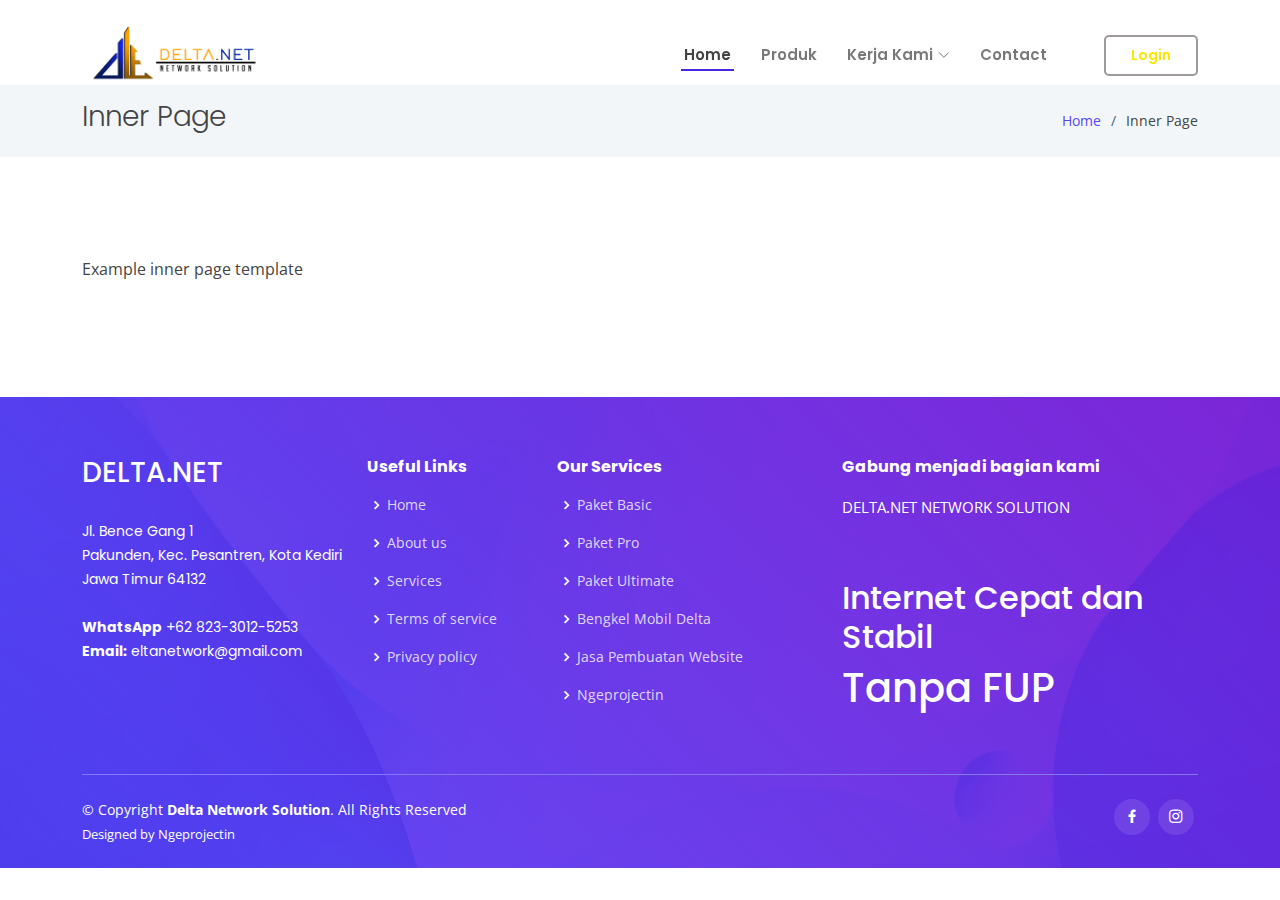
<file: inner-page.html>
<!DOCTYPE html>
<html lang="en">

<head>
  <meta charset="utf-8">
  <meta content="width=device-width, initial-scale=1.0" name="viewport">

  <title>Delta Net Network Solution</title>
  <meta content="" name="description">
  <meta content="" name="keywords">

  <!-- Favicons -->
  <link href="assets/img/logoicon.png" rel="icon">
  <link href="assets/img/apple-touch-icon.png" rel="apple-touch-icon">

  <!-- Google Fonts -->
  <link href="https://fonts.googleapis.com/css?family=Open+Sans:300,300i,400,400i,600,600i,700,700i|Roboto:300,300i,400,400i,500,500i,600,600i,700,700i|Poppins:300,300i,400,400i,500,500i,600,600i,700,700i" rel="stylesheet">

  <!-- Vendor CSS Files -->
  <link href="assets/vendor/aos/aos.css" rel="stylesheet">
  <link href="assets/vendor/bootstrap/css/bootstrap.min.css" rel="stylesheet">
  <link href="assets/vendor/bootstrap-icons/bootstrap-icons.css" rel="stylesheet">
  <link href="assets/vendor/boxicons/css/boxicons.min.css" rel="stylesheet">
  <link href="assets/vendor/glightbox/css/glightbox.min.css" rel="stylesheet">
  <link href="assets/vendor/swiper/swiper-bundle.min.css" rel="stylesheet">

  <!-- Template Main CSS File -->
  <link href="assets/css/style.css" rel="stylesheet">

  <!-- =======================================================
  * Template Name: Techie - v4.9.1
  * Template URL: https://bootstrapmade.com/techie-free-skin-bootstrap-3/
  * Author: BootstrapMade.com
  * License: https://bootstrapmade.com/license/
  ======================================================== -->
</head>

<body>

  <!-- ======= Header ======= -->
  <header id="header" class="fixed-top ">
    <div class="container d-flex align-items-center justify-content-between">
      <h1 class="logo"><a href="index.html">
        <img src="assets/img/logodelta.png" width="190" height="280" alt="" class="light-version-logo">
      </a></h1>
      <!-- Uncomment below if you prefer to use an image logo -->
      <!-- <a href="index.html" class="logo"><img src="assets/img/logo.png" alt="" class="img-fluid"></a>-->

      <nav id="navbar" class="navbar">
        <ul>
          <li><a class="nav-link scrollto active" href="#hero">Home</a></li>
          <li><a class="nav-link scrollto" href="#pricing">Produk</a></li>
          <li class="dropdown"><a href="#"><span>Kerja Kami</span> <i class="bi bi-chevron-down"></i></a>
            <ul>
              <li><a href="#about">About Us</a></li>
              <li><a href="#about">Visi Misi</a></li>
              <li><a href="#portfolio">Portfolio</a></li>
              <li><a href="https://api.whatsapp.com/send?phone=6285850102226&text=Halo%20Admin,%20Saya%20ingin%20bekerja%20sama%20dengan%20Delta.Net%20.">Kerjasama</a></li>
              <!-- <li class="dropdown"><a href="#"><span>Deep Drop Down</span> <i class="bi bi-chevron-right"></i></a>
                <ul>
                  <li><a href="#">Deep Drop Down 1</a></li>
                  <li><a href="#">Deep Drop Down 2</a></li>
                  <li><a href="#">Deep Drop Down 3</a></li>
                  <li><a href="#">Deep Drop Down 4</a></li>
                  <li><a href="#">Deep Drop Down 5</a></li>
                </ul>
              </li> -->
            </ul>
          </li>
          <li><a class="nav-link scrollto" href="https://api.whatsapp.com/send?phone=6285850102226&text=">Contact</a></li>
          <li><a class="getstarted scrollto" style="color:#ffe600" href="https://e.ebilling.id/billing/login.php">Login</a></li>
        </ul>
        <i class="bi bi-list mobile-nav-toggle"></i>
      </nav><!-- .navbar -->

    </div>
  </header><!-- End Header -->

  <main id="main">

    <!-- ======= Breadcrumbs ======= -->
    <section class="breadcrumbs">
      <div class="container">

        <div class="d-flex justify-content-between align-items-center">
          <h2>Inner Page</h2>
          <ol>
            <li><a href="index.html">Home</a></li>
            <li>Inner Page</li>
          </ol>
        </div>

      </div>
    </section><!-- End Breadcrumbs -->

    <section class="inner-page">
      <div class="container">
        <p>
          Example inner page template
        </p>
      </div>
    </section>

  </main><!-- End #main -->

  <!-- ======= Footer ======= -->
  <footer id="footer">

    <div class="footer-top">
      <div class="container">
        <div class="row">

          <div class="col-lg-3 col-md-6 footer-contact">
            <h3>DELTA.NET</h3>
            <p>
              Jl. Bence Gang 1 <br>
              Pakunden, Kec. Pesantren, Kota Kediri<br>
              Jawa Timur 64132 <br><br>
              <strong>WhatsApp</strong> +62 823-3012-5253<br>
              <strong>Email:</strong> eltanetwork@gmail.com<br>
            </p>
          </div>

          <div class="col-lg-2 col-md-6 footer-links">
            <h4>Useful Links</h4>
            <ul>
              <li><i class="bx bx-chevron-right"></i> <a href="#">Home</a></li>
              <li><i class="bx bx-chevron-right"></i> <a href="#about">About us</a></li>
              <li><i class="bx bx-chevron-right"></i> <a href="#pricing">Services</a></li>
              <li><i class="bx bx-chevron-right"></i> <a href="#">Terms of service</a></li>
              <li><i class="bx bx-chevron-right"></i> <a href="#">Privacy policy</a></li>
            </ul>
          </div>

          <div class="col-lg-3 col-md-6 footer-links">
            <h4>Our Services</h4>
            <ul>
              <li><i class="bx bx-chevron-right"></i> <a href="https://api.whatsapp.com/send?phone=6285850102226&text=Halo%20Admin,%20Saya%20ingin%20membeli%20paket%204%20MBPS%20.">Paket Basic</a></li>
              <li><i class="bx bx-chevron-right"></i> <a href="https://api.whatsapp.com/send?phone=6285850102226&text=Halo%20Admin,%20Saya%20ingin%20membeli%20paket%206%20MBPS%20.">Paket Pro</a></li>
              <li><i class="bx bx-chevron-right"></i> <a href="https://api.whatsapp.com/send?phone=6285850102226&text=Halo%20Admin,%20Saya%20ingin%20membeli%20paket%2010%20MBPS%20.">Paket Ultimate</a></li>
              <li><i class="bx bx-chevron-right"></i> <a href="https://www.google.com/maps/dir//bengkel+mobil+delta/data=!4m6!4m5!1m1!4e2!1m2!1m1!1s0x2e785790f54306ed:0xa267e0de20d024c9?sa=X&ved=2ahUKEwilyqb_7dT7AhVt7XMBHUDOA0UQ9Rd6BAhUEAQ">Bengkel Mobil Delta</a></li>
              <li><i class="bx bx-chevron-right"></i> <a href="https://api.whatsapp.com/send?phone=6285850102226&text=Halo%20Admin,%20Saya%20ingin%20membuat%20website%20.">Jasa Pembuatan Website</a></li>
              <li><i class="bx bx-chevron-right"></i> <a href="https://ardiemen.github.io/ngeprojectin">Ngeprojectin</a></li>
            </ul>
          </div>

          <div class="col-lg-4 col-md-6 footer-newsletter">
            <h4>Gabung menjadi bagian kami</h4>
            <p>DELTA.NET NETWORK SOLUTION</p>
            <!-- <form action="" method="post">
              <input type="email" name="email"><input type="submit" value="FOLLOW">
            </form> -->
            <br><br>
            <div class="col-xl-12 col-lg-6 pt-3 pt-lg-0 order-2 order-lg-1 d-flex flex-column justify-content-center">
              <h2>Internet Cepat dan Stabil</h2>
              <h1>Tanpa FUP</h1>
              <!-- <div><a href="#about" class="btn-get-started scrollto">Get Started</a></div> -->
            </div>
          </div>

        </div>
      </div>
    </div>

    <div class="container">

      <div class="copyright-wrap d-md-flex py-4">
        <div class="me-md-auto text-center text-md-start">
          <div class="copyright">
            &copy; Copyright <strong><span>Delta Network Solution</span></strong>. All Rights Reserved
          </div>
          <div class="credits">
            <!-- All the links in the footer should remain intact. -->
            <!-- You can delete the links only if you purchased the pro version. -->
            <!-- Licensing information: https://bootstrapmade.com/license/ -->
            <!-- Purchase the pro version with working PHP/AJAX contact form: https://bootstrapmade.com/techie-free-skin-bootstrap-3/ -->
            Designed by <a href="https://bootstrapmade.com/">Ngeprojectin</a>
          </div>
        </div>
        <div class="social-links text-center text-md-right pt-3 pt-md-0">
          <a href="https://www.facebook.com/profile.php?id=61550855394625" class="facebook"><i class="bx bxl-facebook"></i></a>
          <a href="https://www.instagram.com/deltanethome/" class="instagram"><i class="bx bxl-instagram"></i></a>
        </div>
      </div>

    </div>
  </footer><!-- End Footer -->

  <a href="#" class="back-to-top d-flex align-items-center justify-content-center"><i class="bi bi-arrow-up-short"></i></a>
  <div id="preloader"></div>

  <!-- Vendor JS Files -->
  <script src="assets/vendor/purecounter/purecounter_vanilla.js"></script>
  <script src="assets/vendor/aos/aos.js"></script>
  <script src="assets/vendor/bootstrap/js/bootstrap.bundle.min.js"></script>
  <script src="assets/vendor/glightbox/js/glightbox.min.js"></script>
  <script src="assets/vendor/isotope-layout/isotope.pkgd.min.js"></script>
  <script src="assets/vendor/swiper/swiper-bundle.min.js"></script>
  <script src="assets/vendor/php-email-form/validate.js"></script>

  <!-- Template Main JS File -->
  <script src="assets/js/main.js"></script>

</body>

</html>
</file>
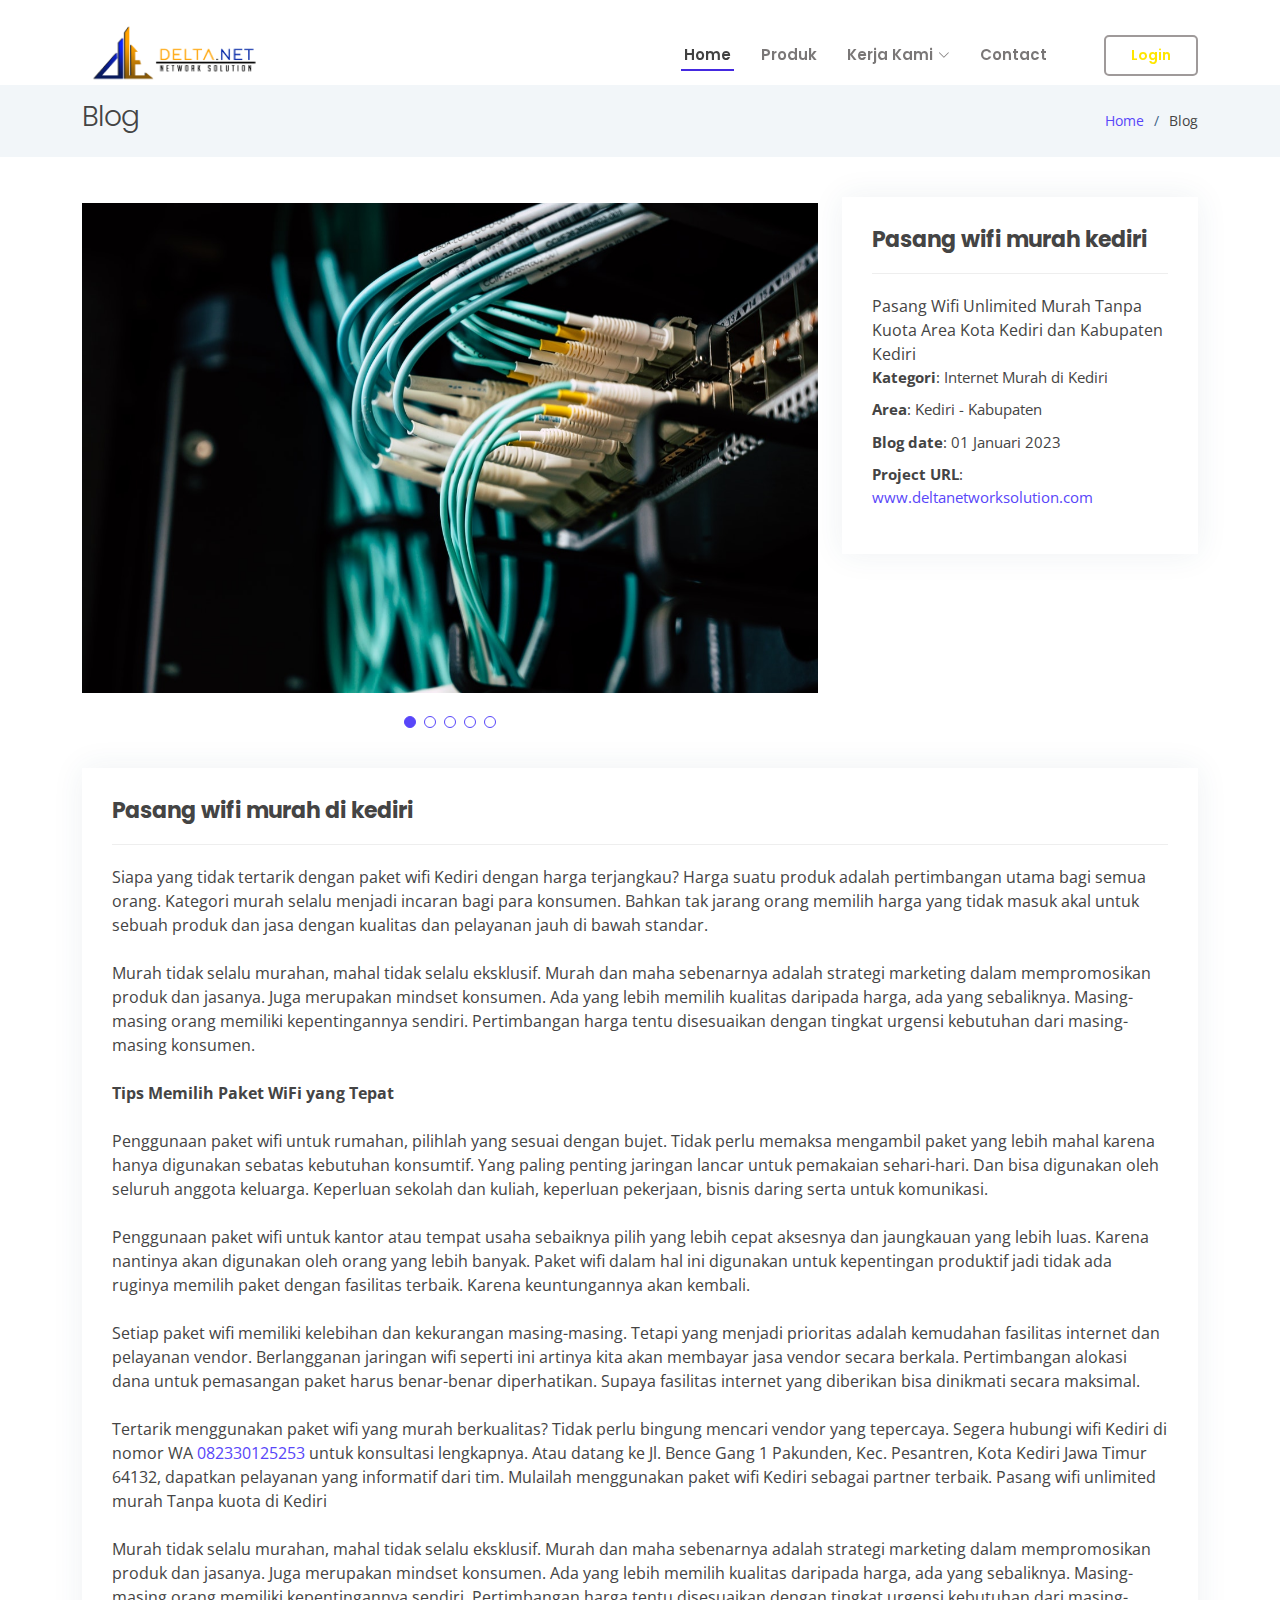
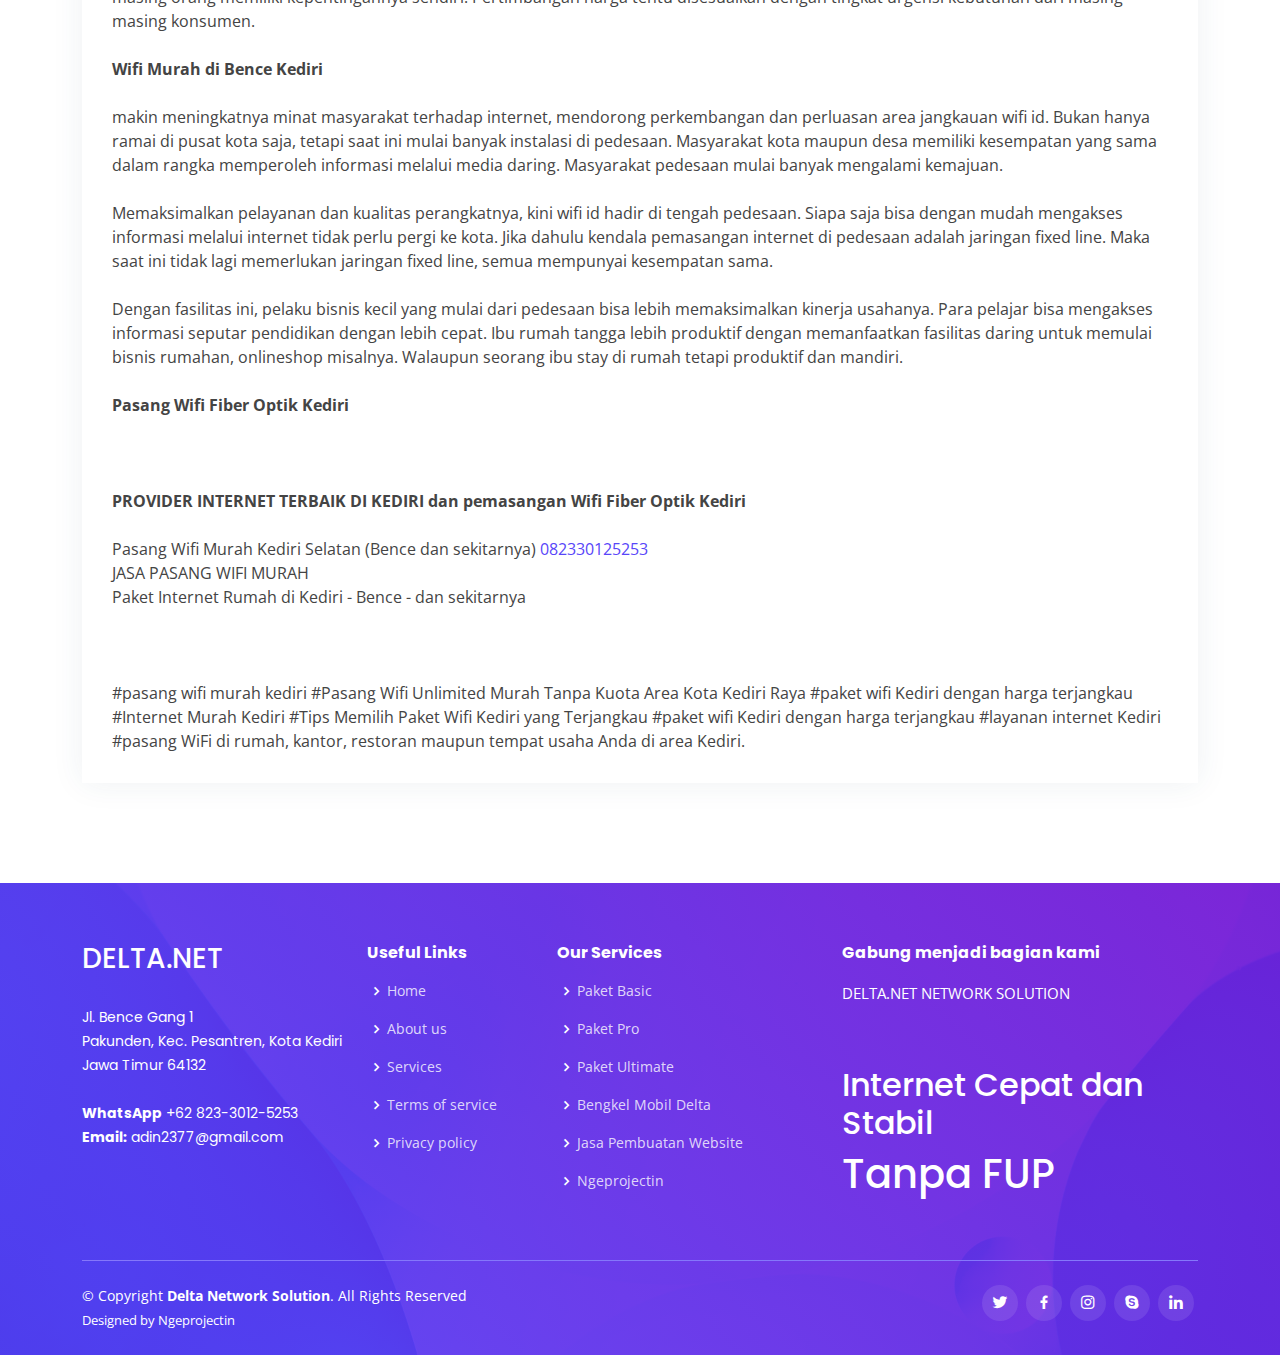
<file: pasang-wifi-murah-dikediri.html>
<!DOCTYPE html>
<html lang="en">

<head>
  <meta charset="utf-8">
  <meta content="width=device-width, initial-scale=1.0" name="viewport">

  <title>Delta Net Network Solution</title>
  <meta content="" name="description">
  <meta content="" name="keywords">

  <!-- Favicons -->
  <link href="assets/img/logoicon.png" rel="icon">
  <link href="assets/img/apple-touch-icon.png" rel="apple-touch-icon">

  <!-- Google Fonts -->
  <link href="https://fonts.googleapis.com/css?family=Open+Sans:300,300i,400,400i,600,600i,700,700i|Roboto:300,300i,400,400i,500,500i,600,600i,700,700i|Poppins:300,300i,400,400i,500,500i,600,600i,700,700i" rel="stylesheet">

  <!-- Vendor CSS Files -->
  <link href="assets/vendor/aos/aos.css" rel="stylesheet">
  <link href="assets/vendor/bootstrap/css/bootstrap.min.css" rel="stylesheet">
  <link href="assets/vendor/bootstrap-icons/bootstrap-icons.css" rel="stylesheet">
  <link href="assets/vendor/boxicons/css/boxicons.min.css" rel="stylesheet">
  <link href="assets/vendor/glightbox/css/glightbox.min.css" rel="stylesheet">
  <link href="assets/vendor/swiper/swiper-bundle.min.css" rel="stylesheet">

  <!-- Template Main CSS File -->
  <link href="assets/css/style.css" rel="stylesheet">

  <!-- =======================================================
  * Template Name: Techie - v4.9.1
  * Template URL: https://bootstrapmade.com/techie-free-skin-bootstrap-3/
  * Author: BootstrapMade.com
  * License: https://bootstrapmade.com/license/
  ======================================================== -->
</head>

<body>

  <!-- ======= Header ======= -->
  <header id="header" class="fixed-top ">
    <div class="container d-flex align-items-center justify-content-between">
      <h1 class="logo"><a href="index.html">
        <img src="assets/img/logodelta.png" width="190" height="280" alt="" class="light-version-logo">
      </a></h1>
      <!-- Uncomment below if you prefer to use an image logo -->
      <!-- <a href="index.html" class="logo"><img src="assets/img/logo.png" alt="" class="img-fluid"></a>-->

      <nav id="navbar" class="navbar">
        <ul>
          <li><a class="nav-link scrollto active" href="#hero">Home</a></li>
          <li><a class="nav-link scrollto" href="#pricing">Produk</a></li>
          <li class="dropdown"><a href="#"><span>Kerja Kami</span> <i class="bi bi-chevron-down"></i></a>
            <ul>
              <li><a href="#about">About Us</a></li>
              <li><a href="#about">Visi Misi</a></li>
              <li><a href="#portfolio">Portfolio</a></li>
              <li><a href="https://api.whatsapp.com/send?phone=6285850102226&text=Halo%20Admin,%20Saya%20ingin%20bekerja%20sama%20dengan%20Delta.Net%20.">Kerjasama</a></li>
              <!-- <li class="dropdown"><a href="#"><span>Deep Drop Down</span> <i class="bi bi-chevron-right"></i></a>
                <ul>
                  <li><a href="#">Deep Drop Down 1</a></li>
                  <li><a href="#">Deep Drop Down 2</a></li>
                  <li><a href="#">Deep Drop Down 3</a></li>
                  <li><a href="#">Deep Drop Down 4</a></li>
                  <li><a href="#">Deep Drop Down 5</a></li>
                </ul>
              </li> -->
            </ul>
          </li>
          <li><a class="nav-link scrollto" href="https://api.whatsapp.com/send?phone=6285850102226&text=">Contact</a></li>
          <li><a class="getstarted scrollto" style="color:#ffe600" href="https://e.ebilling.id/billing/login.php">Login</a></li>
        </ul>
        <i class="bi bi-list mobile-nav-toggle"></i>
      </nav><!-- .navbar -->

    </div>
  </header><!-- End Header -->

  <main id="main">

    <!-- ======= Breadcrumbs ======= -->
    <section id="breadcrumbs" class="breadcrumbs">
      <div class="container">

        <div class="d-flex justify-content-between align-items-center">
          <h2>Blog</h2>
          <ol>
            <li><a href="index.html">Home</a></li>
            <li>Blog</li>
          </ol>
        </div>

      </div>
    </section><!-- End Breadcrumbs -->

    <!-- ======= Portfolio Details Section ======= -->
    <section id="portfolio-details" class="portfolio-details">
      <div class="container">

        <div class="row gy-4">

          <div class="col-lg-8">
            <div class="portfolio-details-slider swiper">
              <div class="swiper-wrapper align-items-center">

                <div class="swiper-slide">
                  <img src="assets/img/portfolio/portfolio-12-detail.jpg" alt="">
                </div>

                <div class="swiper-slide">
                  <img src="assets/img/portfolio/portfolio-10.jpg" alt="">
                </div>

                <div class="swiper-slide">
                  <img src="assets/img/portfolio/portfolio-11.jpg" alt="">
                </div>


                <div class="swiper-slide">
                  <img src="assets/img/portfolio/portfolio-6-detail.jpeg" alt="">
                </div>

                <div class="swiper-slide">
                  <img src="assets/img/portfolio/portfolio-8.jpg" alt="">
                </div>

              </div>
              <div class="swiper-pagination"></div>
            </div>
          </div>

          <div class="col-lg-4">
            <div class="portfolio-info">
              <h3>Pasang wifi murah kediri</h3>
              Pasang Wifi Unlimited Murah Tanpa Kuota Area Kota Kediri dan Kabupaten Kediri
              <ul>
                <li><strong>Kategori</strong>: Internet Murah di Kediri</li>
                <li><strong>Area</strong>: Kediri - Kabupaten</li>
                <li><strong>Blog date</strong>: 01 Januari 2023</li>
                <li><strong>Project URL</strong>: <a href="#">www.deltanetworksolution.com</a></li>
              </ul>
            </div>
          </div>
          <div class="col-lg-12">
            <div class="portfolio-info">
              <h3>Pasang wifi murah di kediri</h3>
              Siapa yang tidak tertarik dengan paket wifi Kediri dengan harga terjangkau? Harga suatu produk adalah pertimbangan utama bagi semua orang. Kategori murah selalu menjadi incaran bagi para konsumen. Bahkan tak jarang orang memilih harga yang tidak masuk akal untuk sebuah produk dan jasa dengan kualitas dan pelayanan jauh di bawah standar.
              <br><br>
              Murah tidak selalu murahan, mahal tidak selalu eksklusif. Murah dan maha sebenarnya adalah strategi marketing dalam mempromosikan produk dan jasanya. Juga merupakan mindset konsumen. Ada yang lebih memilih kualitas daripada harga, ada yang sebaliknya. Masing-masing orang memiliki kepentingannya sendiri. Pertimbangan harga tentu disesuaikan dengan tingkat urgensi kebutuhan dari masing-masing konsumen.
              <br><br><strong>Tips Memilih Paket WiFi yang Tepat</strong><br><br>
              Penggunaan paket wifi untuk rumahan, pilihlah yang sesuai dengan bujet. Tidak perlu memaksa mengambil paket yang lebih mahal karena hanya digunakan sebatas kebutuhan konsumtif. Yang paling penting jaringan lancar untuk pemakaian sehari-hari. Dan bisa digunakan oleh seluruh anggota keluarga. Keperluan sekolah dan kuliah, keperluan pekerjaan, bisnis daring serta untuk komunikasi.
              <br><br>
              Penggunaan paket wifi untuk kantor atau tempat usaha sebaiknya pilih yang lebih cepat aksesnya dan jaungkauan yang lebih luas. Karena nantinya akan digunakan oleh orang yang lebih banyak. Paket wifi dalam hal ini digunakan untuk kepentingan produktif jadi tidak ada ruginya memilih paket dengan fasilitas terbaik. Karena keuntungannya akan kembali.
              <br><br>
              Setiap paket wifi memiliki kelebihan dan kekurangan masing-masing. Tetapi yang menjadi prioritas adalah kemudahan fasilitas internet dan pelayanan vendor. Berlangganan jaringan wifi seperti ini artinya kita akan membayar jasa vendor secara berkala. Pertimbangan alokasi dana untuk pemasangan paket harus benar-benar diperhatikan. Supaya fasilitas internet yang diberikan bisa dinikmati secara maksimal.
              <br><br>
              Tertarik menggunakan paket wifi yang murah berkualitas? Tidak perlu bingung mencari vendor yang tepercaya. Segera hubungi wifi Kediri di nomor WA  <a href="https://api.whatsapp.com/send?phone=6285850102226&text=Halo%20Admin,%20Saya%20ingin%20membeli%20paket%20wifi%20dari%20website%20deltanetwork.site%20">082330125253</a></li> untuk konsultasi lengkapnya. Atau datang ke Jl. Bence Gang 1
              Pakunden, Kec. Pesantren, Kota Kediri
              Jawa Timur 64132, dapatkan pelayanan yang informatif dari tim. Mulailah menggunakan paket wifi Kediri sebagai partner terbaik. Pasang wifi unlimited murah Tanpa kuota di Kediri
              <br><br>
              Murah tidak selalu murahan, mahal tidak selalu eksklusif. Murah dan maha sebenarnya adalah strategi marketing dalam mempromosikan produk dan jasanya. Juga merupakan mindset konsumen. Ada yang lebih memilih kualitas daripada harga, ada yang sebaliknya. Masing-masing orang memiliki kepentingannya sendiri. Pertimbangan harga tentu disesuaikan dengan tingkat urgensi kebutuhan dari masing-masing konsumen.
              <br><br><strong>Wifi Murah di Bence Kediri</strong><br><br>
              makin meningkatnya minat masyarakat terhadap internet, mendorong perkembangan dan perluasan area jangkauan wifi id. Bukan hanya ramai di pusat kota saja, tetapi saat ini mulai banyak instalasi di pedesaan. Masyarakat kota maupun desa memiliki kesempatan yang sama dalam rangka memperoleh informasi melalui media daring. Masyarakat pedesaan mulai banyak mengalami kemajuan.
              <br><br>
              Memaksimalkan pelayanan dan kualitas perangkatnya, kini wifi id hadir di tengah pedesaan. Siapa saja bisa dengan mudah mengakses informasi melalui internet tidak perlu pergi ke kota. Jika dahulu kendala pemasangan internet di pedesaan adalah jaringan fixed line. Maka saat ini tidak lagi memerlukan jaringan fixed line, semua mempunyai kesempatan sama.
              <br><br>
              Dengan fasilitas ini, pelaku bisnis kecil yang mulai dari pedesaan bisa lebih memaksimalkan kinerja usahanya. Para pelajar bisa mengakses informasi seputar pendidikan dengan lebih cepat. Ibu rumah tangga lebih produktif dengan memanfaatkan fasilitas daring untuk memulai bisnis rumahan, onlineshop misalnya. Walaupun seorang ibu stay di rumah tetapi produktif dan mandiri.
              <br><br><strong>Pasang Wifi Fiber Optik Kediri</strong><br><br>
              <br><br><strong>PROVIDER INTERNET TERBAIK DI KEDIRI dan pemasangan Wifi Fiber Optik Kediri</strong><br><br>
              Pasang Wifi Murah Kediri Selatan (Bence dan sekitarnya) <a href="https://api.whatsapp.com/send?phone=6285850102226&text=Halo%20Admin,%20Saya%20ingin%20membeli%20paket%20wifi%20dari%20website%20deltanetwork.site%20">082330125253</a><br>
              JASA PASANG WIFI MURAH<br>
              Paket Internet Rumah di Kediri - Bence - dan sekitarnya<br>
              <br><br><br>

              #pasang wifi murah kediri
              #Pasang Wifi Unlimited Murah Tanpa Kuota Area Kota Kediri Raya
              #paket wifi Kediri dengan harga terjangkau
              #Internet Murah Kediri 
              #Tips Memilih Paket Wifi Kediri yang Terjangkau
              #paket wifi Kediri dengan harga terjangkau
              #layanan internet Kediri
              #pasang WiFi di rumah, kantor, restoran maupun tempat usaha Anda di area Kediri.
            </div>

        </div>

      </div>
    </section><!-- End Portfolio Details Section -->

  </main><!-- End #main -->

  <!-- ======= Footer ======= -->
  <footer id="footer">

    <div class="footer-top">
      <div class="container">
        <div class="row">

          <div class="col-lg-3 col-md-6 footer-contact">
            <h3>DELTA.NET</h3>
            <p>
              Jl. Bence Gang 1 <br>
              Pakunden, Kec. Pesantren, Kota Kediri<br>
              Jawa Timur 64132 <br><br>
              <strong>WhatsApp</strong> +62 823-3012-5253<br>
              <strong>Email:</strong> adin2377@gmail.com<br>
            </p>
          </div>

          <div class="col-lg-2 col-md-6 footer-links">
            <h4>Useful Links</h4>
            <ul>
              <li><i class="bx bx-chevron-right"></i> <a href="#">Home</a></li>
              <li><i class="bx bx-chevron-right"></i> <a href="#about">About us</a></li>
              <li><i class="bx bx-chevron-right"></i> <a href="#pricing">Services</a></li>
              <li><i class="bx bx-chevron-right"></i> <a href="#">Terms of service</a></li>
              <li><i class="bx bx-chevron-right"></i> <a href="#">Privacy policy</a></li>
            </ul>
          </div>

          <div class="col-lg-3 col-md-6 footer-links">
            <h4>Our Services</h4>
            <ul>
              <li><i class="bx bx-chevron-right"></i> <a href="https://api.whatsapp.com/send?phone=6285850102226&text=Halo%20Admin,%20Saya%20ingin%20membeli%20paket%204%20MBPS%20.">Paket Basic</a></li>
              <li><i class="bx bx-chevron-right"></i> <a href="https://api.whatsapp.com/send?phone=6285850102226&text=Halo%20Admin,%20Saya%20ingin%20membeli%20paket%206%20MBPS%20.">Paket Pro</a></li>
              <li><i class="bx bx-chevron-right"></i> <a href="https://api.whatsapp.com/send?phone=6285850102226&text=Halo%20Admin,%20Saya%20ingin%20membeli%20paket%2010%20MBPS%20.">Paket Ultimate</a></li>
              <li><i class="bx bx-chevron-right"></i> <a href="https://www.google.com/maps/dir//bengkel+mobil+delta/data=!4m6!4m5!1m1!4e2!1m2!1m1!1s0x2e785790f54306ed:0xa267e0de20d024c9?sa=X&ved=2ahUKEwilyqb_7dT7AhVt7XMBHUDOA0UQ9Rd6BAhUEAQ">Bengkel Mobil Delta</a></li>
              <li><i class="bx bx-chevron-right"></i> <a href="https://api.whatsapp.com/send?phone=6285850102226&text=Halo%20Admin,%20Saya%20ingin%20membuat%20website%20.">Jasa Pembuatan Website</a></li>
              <li><i class="bx bx-chevron-right"></i> <a href="https://ardiemen.github.io/ngeprojectin">Ngeprojectin</a></li>
            </ul>
          </div>

          <div class="col-lg-4 col-md-6 footer-newsletter">
            <h4>Gabung menjadi bagian kami</h4>
            <p>DELTA.NET NETWORK SOLUTION</p>
            <!-- <form action="" method="post">
              <input type="email" name="email"><input type="submit" value="FOLLOW">
            </form> -->
            <br><br>
            <div class="col-xl-12 col-lg-6 pt-3 pt-lg-0 order-2 order-lg-1 d-flex flex-column justify-content-center">
              <h2>Internet Cepat dan Stabil</h2>
              <h1>Tanpa FUP</h1>
              <!-- <div><a href="#about" class="btn-get-started scrollto">Get Started</a></div> -->
            </div>
          </div>

        </div>
      </div>
    </div>

    <div class="container">

      <div class="copyright-wrap d-md-flex py-4">
        <div class="me-md-auto text-center text-md-start">
          <div class="copyright">
            &copy; Copyright <strong><span>Delta Network Solution</span></strong>. All Rights Reserved
          </div>
          <div class="credits">
            <!-- All the links in the footer should remain intact. -->
            <!-- You can delete the links only if you purchased the pro version. -->
            <!-- Licensing information: https://bootstrapmade.com/license/ -->
            <!-- Purchase the pro version with working PHP/AJAX contact form: https://bootstrapmade.com/techie-free-skin-bootstrap-3/ -->
            Designed by <a href="https://bootstrapmade.com/">Ngeprojectin</a>
          </div>
        </div>
        <div class="social-links text-center text-md-right pt-3 pt-md-0">
          <a href="#" class="twitter"><i class="bx bxl-twitter"></i></a>
          <a href="#" class="facebook"><i class="bx bxl-facebook"></i></a>
          <a href="#" class="instagram"><i class="bx bxl-instagram"></i></a>
          <a href="#" class="google-plus"><i class="bx bxl-skype"></i></a>
          <a href="#" class="linkedin"><i class="bx bxl-linkedin"></i></a>
        </div>
      </div>

    </div>
  </footer><!-- End Footer -->

  <a href="#" class="back-to-top d-flex align-items-center justify-content-center"><i class="bi bi-arrow-up-short"></i></a>
  <div id="preloader"></div>

  <!-- Vendor JS Files -->
  <script src="assets/vendor/purecounter/purecounter_vanilla.js"></script>
  <script src="assets/vendor/aos/aos.js"></script>
  <script src="assets/vendor/bootstrap/js/bootstrap.bundle.min.js"></script>
  <script src="assets/vendor/glightbox/js/glightbox.min.js"></script>
  <script src="assets/vendor/isotope-layout/isotope.pkgd.min.js"></script>
  <script src="assets/vendor/swiper/swiper-bundle.min.js"></script>
  <script src="assets/vendor/php-email-form/validate.js"></script>

  <!-- Template Main JS File -->
  <script src="assets/js/main.js"></script>

</body>

</html>
</file>
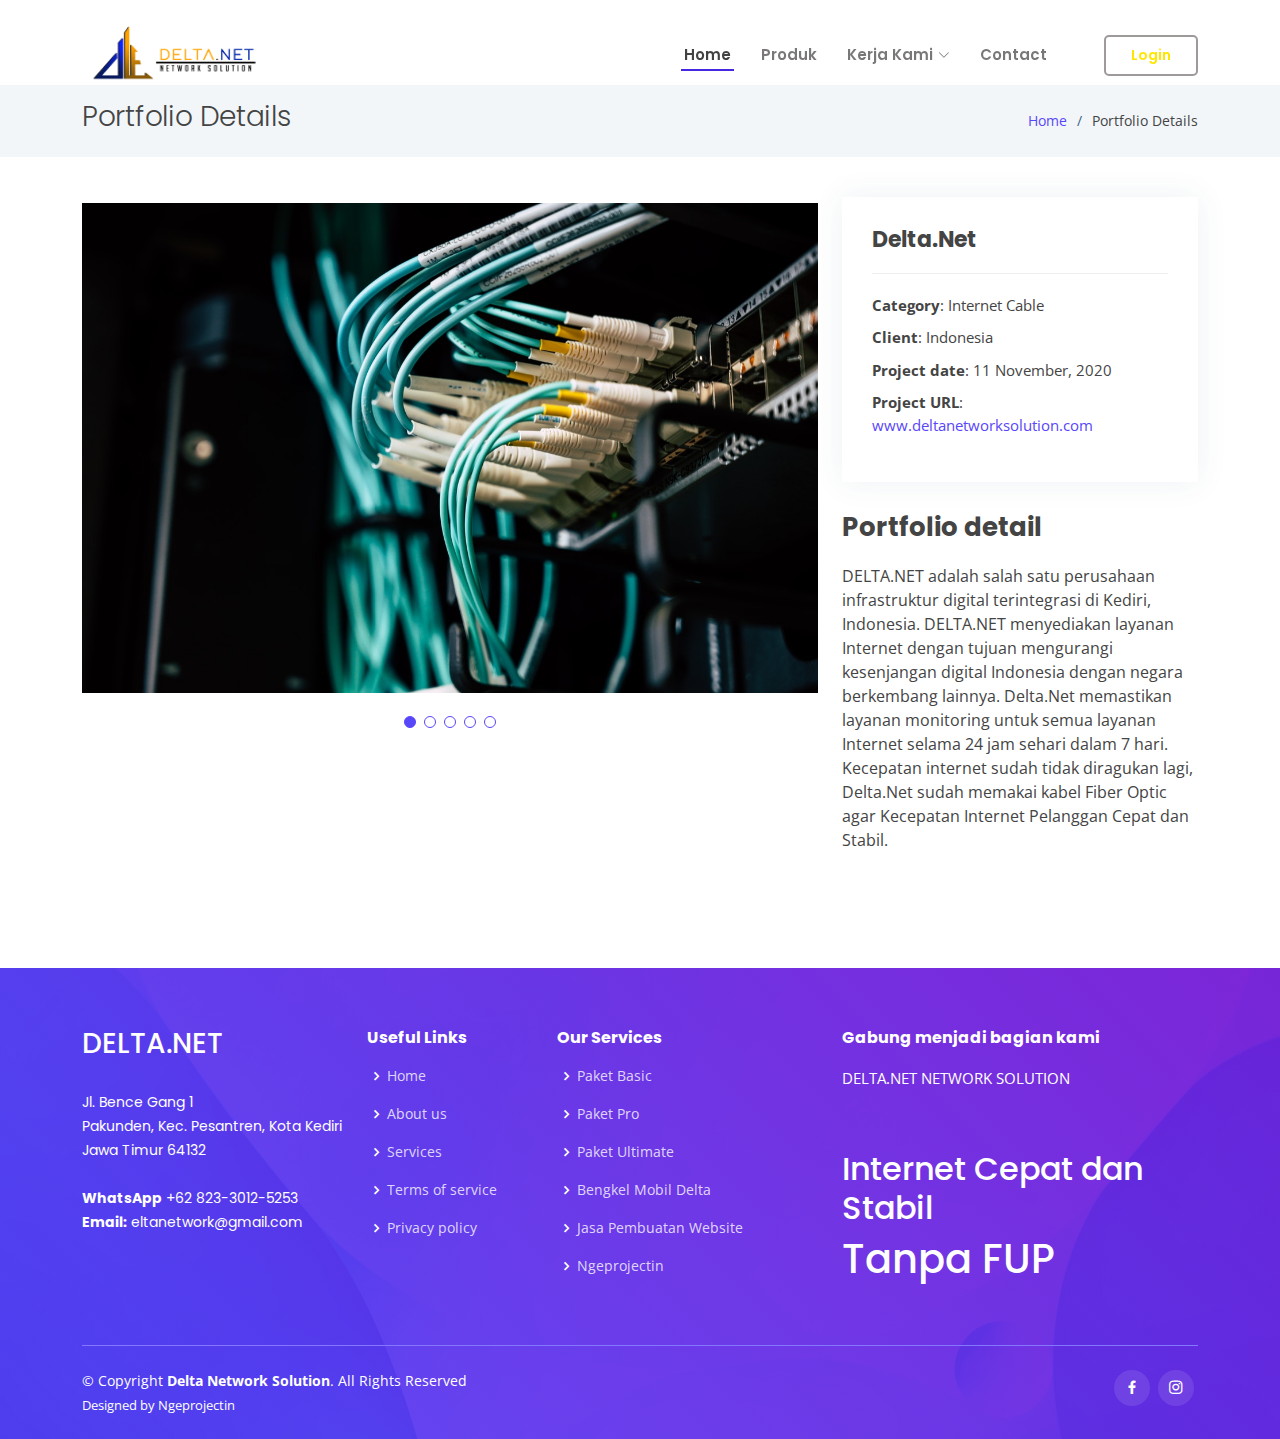
<file: portfolio-details.html>
<!DOCTYPE html>
<html lang="en">

<head>
  <meta charset="utf-8">
  <meta content="width=device-width, initial-scale=1.0" name="viewport">

  <title>Delta Net Network Solution</title>
  <meta content="" name="description">
  <meta content="" name="keywords">

  <!-- Favicons -->
  <link href="assets/img/logoicon.png" rel="icon">
  <link href="assets/img/apple-touch-icon.png" rel="apple-touch-icon">

  <!-- Google Fonts -->
  <link href="https://fonts.googleapis.com/css?family=Open+Sans:300,300i,400,400i,600,600i,700,700i|Roboto:300,300i,400,400i,500,500i,600,600i,700,700i|Poppins:300,300i,400,400i,500,500i,600,600i,700,700i" rel="stylesheet">

  <!-- Vendor CSS Files -->
  <link href="assets/vendor/aos/aos.css" rel="stylesheet">
  <link href="assets/vendor/bootstrap/css/bootstrap.min.css" rel="stylesheet">
  <link href="assets/vendor/bootstrap-icons/bootstrap-icons.css" rel="stylesheet">
  <link href="assets/vendor/boxicons/css/boxicons.min.css" rel="stylesheet">
  <link href="assets/vendor/glightbox/css/glightbox.min.css" rel="stylesheet">
  <link href="assets/vendor/swiper/swiper-bundle.min.css" rel="stylesheet">

  <!-- Template Main CSS File -->
  <link href="assets/css/style.css" rel="stylesheet">

  <!-- =======================================================
  * Template Name: Techie - v4.9.1
  * Template URL: https://bootstrapmade.com/techie-free-skin-bootstrap-3/
  * Author: BootstrapMade.com
  * License: https://bootstrapmade.com/license/
  ======================================================== -->
</head>

<body>

  <!-- ======= Header ======= -->
  <header id="header" class="fixed-top ">
    <div class="container d-flex align-items-center justify-content-between">
      <h1 class="logo"><a href="index.html">
        <img src="assets/img/logodelta.png" width="190" height="280" alt="" class="light-version-logo">
      </a></h1>
      <!-- Uncomment below if you prefer to use an image logo -->
      <!-- <a href="index.html" class="logo"><img src="assets/img/logo.png" alt="" class="img-fluid"></a>-->

      <nav id="navbar" class="navbar">
        <ul>
          <li><a class="nav-link scrollto active" href="#hero">Home</a></li>
          <li><a class="nav-link scrollto" href="#pricing">Produk</a></li>
          <li class="dropdown"><a href="#"><span>Kerja Kami</span> <i class="bi bi-chevron-down"></i></a>
            <ul>
              <li><a href="#about">About Us</a></li>
              <li><a href="#about">Visi Misi</a></li>
              <li><a href="#portfolio">Portfolio</a></li>
              <li><a href="https://api.whatsapp.com/send?phone=6285850102226&text=Halo%20Admin,%20Saya%20ingin%20bekerja%20sama%20dengan%20Delta.Net%20.">Kerjasama</a></li>
              <!-- <li class="dropdown"><a href="#"><span>Deep Drop Down</span> <i class="bi bi-chevron-right"></i></a>
                <ul>
                  <li><a href="#">Deep Drop Down 1</a></li>
                  <li><a href="#">Deep Drop Down 2</a></li>
                  <li><a href="#">Deep Drop Down 3</a></li>
                  <li><a href="#">Deep Drop Down 4</a></li>
                  <li><a href="#">Deep Drop Down 5</a></li>
                </ul>
              </li> -->
            </ul>
          </li>
          <li><a class="nav-link scrollto" href="https://api.whatsapp.com/send?phone=6285850102226&text=">Contact</a></li>
          <li><a class="getstarted scrollto" style="color:#ffe600" href="https://e.ebilling.id/billing/login.php">Login</a></li>
        </ul>
        <i class="bi bi-list mobile-nav-toggle"></i>
      </nav><!-- .navbar -->

    </div>
  </header><!-- End Header -->

  <main id="main">

    <!-- ======= Breadcrumbs ======= -->
    <section id="breadcrumbs" class="breadcrumbs">
      <div class="container">

        <div class="d-flex justify-content-between align-items-center">
          <h2>Portfolio Details</h2>
          <ol>
            <li><a href="index.html">Home</a></li>
            <li>Portfolio Details</li>
          </ol>
        </div>

      </div>
    </section><!-- End Breadcrumbs -->

    <!-- ======= Portfolio Details Section ======= -->
    <section id="portfolio-details" class="portfolio-details">
      <div class="container">

        <div class="row gy-4">

          <div class="col-lg-8">
            <div class="portfolio-details-slider swiper">
              <div class="swiper-wrapper align-items-center">

                <div class="swiper-slide">
                  <img src="assets/img/portfolio/portfolio-12-detail.jpg" alt="">
                </div>

                <div class="swiper-slide">
                  <img src="assets/img/portfolio/portfolio-10.jpg" alt="">
                </div>

                <div class="swiper-slide">
                  <img src="assets/img/portfolio/portfolio-11.jpg" alt="">
                </div>


                <div class="swiper-slide">
                  <img src="assets/img/portfolio/portfolio-6-detail.jpeg" alt="">
                </div>

                <div class="swiper-slide">
                  <img src="assets/img/portfolio/portfolio-8.jpg" alt="">
                </div>

              </div>
              <div class="swiper-pagination"></div>
            </div>
          </div>

          <div class="col-lg-4">
            <div class="portfolio-info">
              <h3>Delta.Net</h3>
              <ul>
                <li><strong>Category</strong>: Internet Cable</li>
                <li><strong>Client</strong>: Indonesia</li>
                <li><strong>Project date</strong>: 11 November, 2020</li>
                <li><strong>Project URL</strong>: <a href="#">www.deltanetworksolution.com</a></li>
              </ul>
            </div>
            <div class="portfolio-description">
              <h2>Portfolio detail</h2>
              <p>
                DELTA.NET adalah salah satu perusahaan infrastruktur digital terintegrasi di Kediri, Indonesia. DELTA.NET menyediakan layanan Internet dengan tujuan mengurangi kesenjangan digital Indonesia dengan negara berkembang lainnya. Delta.Net memastikan layanan monitoring untuk semua layanan Internet selama 24 jam sehari dalam 7 hari. Kecepatan internet sudah tidak diragukan lagi, Delta.Net sudah memakai kabel Fiber Optic agar Kecepatan Internet Pelanggan Cepat dan Stabil.
              </p>
            </div>
          </div>

        </div>

      </div>
    </section><!-- End Portfolio Details Section -->

  </main><!-- End #main -->

  <!-- ======= Footer ======= -->
  <footer id="footer">

    <div class="footer-top">
      <div class="container">
        <div class="row">

          <div class="col-lg-3 col-md-6 footer-contact">
            <h3>DELTA.NET</h3>
            <p>
              Jl. Bence Gang 1 <br>
              Pakunden, Kec. Pesantren, Kota Kediri<br>
              Jawa Timur 64132 <br><br>
              <strong>WhatsApp</strong> +62 823-3012-5253<br>
              <strong>Email:</strong> eltanetwork@gmail.com<br>
            </p>
          </div>

          <div class="col-lg-2 col-md-6 footer-links">
            <h4>Useful Links</h4>
            <ul>
              <li><i class="bx bx-chevron-right"></i> <a href="#">Home</a></li>
              <li><i class="bx bx-chevron-right"></i> <a href="#about">About us</a></li>
              <li><i class="bx bx-chevron-right"></i> <a href="#pricing">Services</a></li>
              <li><i class="bx bx-chevron-right"></i> <a href="#">Terms of service</a></li>
              <li><i class="bx bx-chevron-right"></i> <a href="#">Privacy policy</a></li>
            </ul>
          </div>

          <div class="col-lg-3 col-md-6 footer-links">
            <h4>Our Services</h4>
            <ul>
              <li><i class="bx bx-chevron-right"></i> <a href="https://api.whatsapp.com/send?phone=6285850102226&text=Halo%20Admin,%20Saya%20ingin%20membeli%20paket%204%20MBPS%20.">Paket Basic</a></li>
              <li><i class="bx bx-chevron-right"></i> <a href="https://api.whatsapp.com/send?phone=6285850102226&text=Halo%20Admin,%20Saya%20ingin%20membeli%20paket%206%20MBPS%20.">Paket Pro</a></li>
              <li><i class="bx bx-chevron-right"></i> <a href="https://api.whatsapp.com/send?phone=6285850102226&text=Halo%20Admin,%20Saya%20ingin%20membeli%20paket%2010%20MBPS%20.">Paket Ultimate</a></li>
              <li><i class="bx bx-chevron-right"></i> <a href="https://www.google.com/maps/dir//bengkel+mobil+delta/data=!4m6!4m5!1m1!4e2!1m2!1m1!1s0x2e785790f54306ed:0xa267e0de20d024c9?sa=X&ved=2ahUKEwilyqb_7dT7AhVt7XMBHUDOA0UQ9Rd6BAhUEAQ">Bengkel Mobil Delta</a></li>
              <li><i class="bx bx-chevron-right"></i> <a href="https://api.whatsapp.com/send?phone=6285850102226&text=Halo%20Admin,%20Saya%20ingin%20membuat%20website%20.">Jasa Pembuatan Website</a></li>
              <li><i class="bx bx-chevron-right"></i> <a href="https://ardiemen.github.io/ngeprojectin">Ngeprojectin</a></li>
            </ul>
          </div>

          <div class="col-lg-4 col-md-6 footer-newsletter">
            <h4>Gabung menjadi bagian kami</h4>
            <p>DELTA.NET NETWORK SOLUTION</p>
            <!-- <form action="" method="post">
              <input type="email" name="email"><input type="submit" value="FOLLOW">
            </form> -->
            <br><br>
            <div class="col-xl-12 col-lg-6 pt-3 pt-lg-0 order-2 order-lg-1 d-flex flex-column justify-content-center">
              <h2>Internet Cepat dan Stabil</h2>
              <h1>Tanpa FUP</h1>
              <!-- <div><a href="#about" class="btn-get-started scrollto">Get Started</a></div> -->
            </div>
          </div>

        </div>
      </div>
    </div>

    <div class="container">

      <div class="copyright-wrap d-md-flex py-4">
        <div class="me-md-auto text-center text-md-start">
          <div class="copyright">
            &copy; Copyright <strong><span>Delta Network Solution</span></strong>. All Rights Reserved
          </div>
          <div class="credits">
            <!-- All the links in the footer should remain intact. -->
            <!-- You can delete the links only if you purchased the pro version. -->
            <!-- Licensing information: https://bootstrapmade.com/license/ -->
            <!-- Purchase the pro version with working PHP/AJAX contact form: https://bootstrapmade.com/techie-free-skin-bootstrap-3/ -->
            Designed by <a href="https://bootstrapmade.com/">Ngeprojectin</a>
          </div>
        </div>
        <div class="social-links text-center text-md-right pt-3 pt-md-0">
          <a href="https://www.facebook.com/profile.php?id=61550855394625" class="facebook"><i class="bx bxl-facebook"></i></a>
          <a href="https://www.instagram.com/deltanethome/" class="instagram"><i class="bx bxl-instagram"></i></a>
        </div>
      </div>

    </div>
  </footer><!-- End Footer -->

  <a href="#" class="back-to-top d-flex align-items-center justify-content-center"><i class="bi bi-arrow-up-short"></i></a>
  <div id="preloader"></div>

  <!-- Vendor JS Files -->
  <script src="assets/vendor/purecounter/purecounter_vanilla.js"></script>
  <script src="assets/vendor/aos/aos.js"></script>
  <script src="assets/vendor/bootstrap/js/bootstrap.bundle.min.js"></script>
  <script src="assets/vendor/glightbox/js/glightbox.min.js"></script>
  <script src="assets/vendor/isotope-layout/isotope.pkgd.min.js"></script>
  <script src="assets/vendor/swiper/swiper-bundle.min.js"></script>
  <script src="assets/vendor/php-email-form/validate.js"></script>

  <!-- Template Main JS File -->
  <script src="assets/js/main.js"></script>

</body>

</html>
</file>
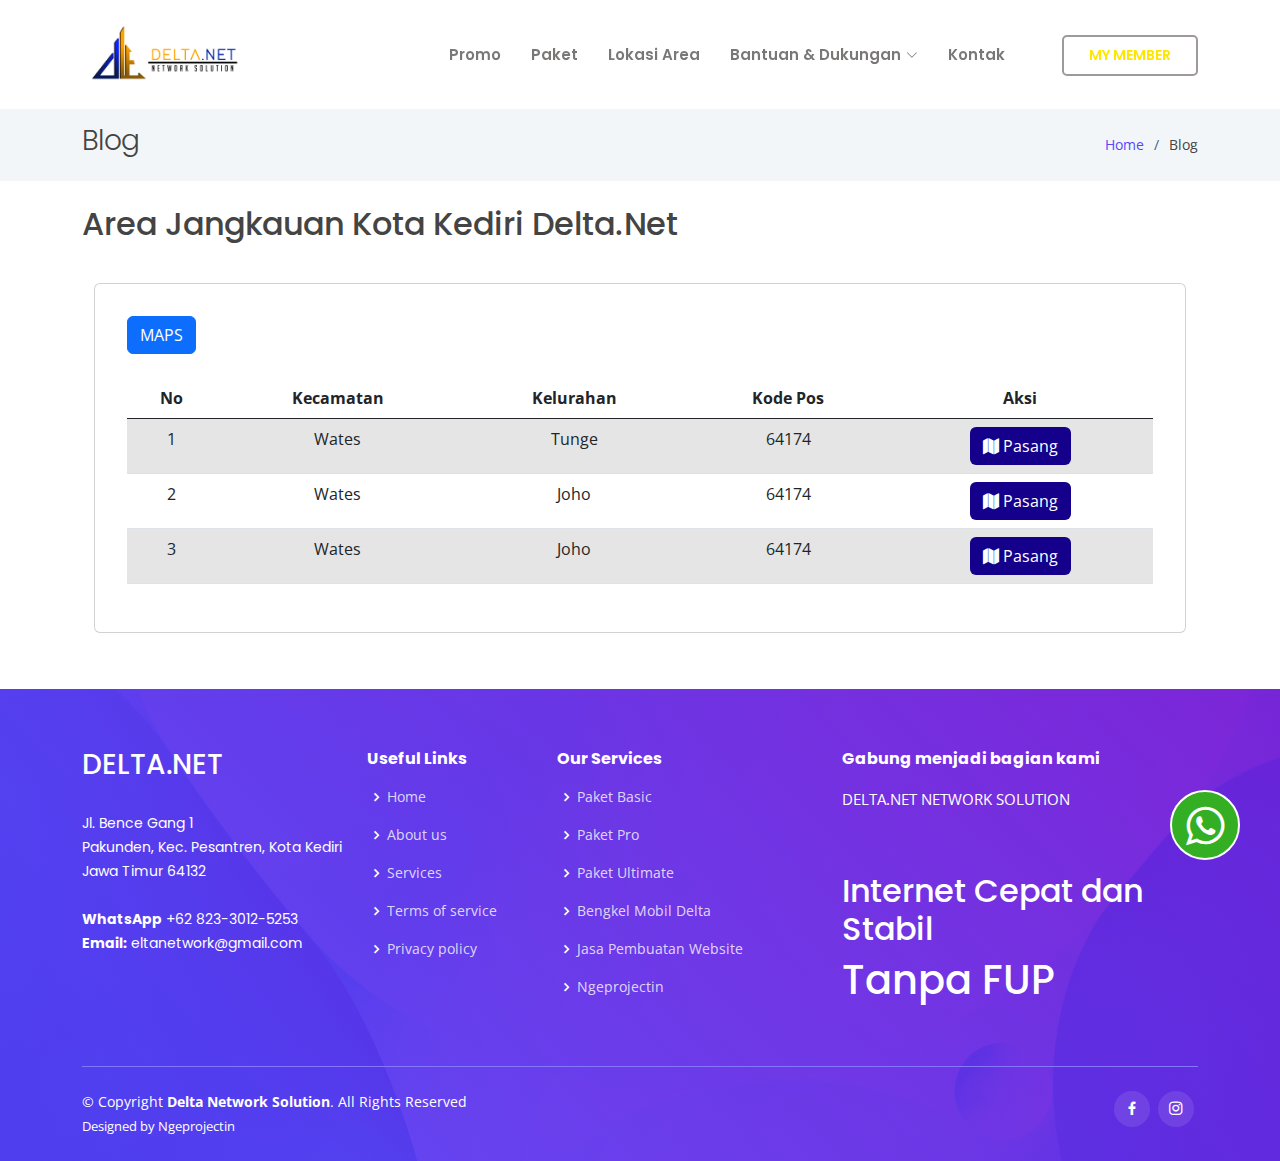
<file: area/wifi-kabupaten-kediri.html>
<!DOCTYPE html>
<html lang="en">

<head>
  <meta charset="utf-8">
  <meta content="width=device-width, initial-scale=1.0" name="viewport">

  <title>Delta Net Network Solution</title>
  <meta content="" name="description">
  <meta content="" name="keywords">

  <!-- Load Require CSS -->
  <link href="../assets/css/bootstrap.min.css" rel="stylesheet">
  <!-- Font CSS -->
  <!-- <link href="../assets/css/boxicon.min.css" rel="stylesheet"> -->
  <!-- <link href="https://fonts.googleapis.com/css2?family=Open+Sans:wght@300;400;600&display=swap" rel="stylesheet"> -->
  <!-- Load Tempalte CSS -->
  <!-- <link rel="stylesheet" href="../assets/css/templatemo.css"> -->
  <!-- Custom CSS -->
  <!-- <link rel="stylesheet" href="../assets/css/custom.css"> -->
  <link rel="stylesheet" href="https://cdnjs.cloudflare.com/ajax/libs/font-awesome/4.7.0/css/font-awesome.min.css">


  <!-- Favicons -->
  <link href="../assets/img/logoicon.png" rel="icon">
  <!-- <link href="../assets/img/apple-touch-icon.png" rel="apple-touch-icon"> -->

  <!-- Google Fonts -->
  <link
    href="https://fonts.googleapis.com/css?family=Open+Sans:300,300i,400,400i,600,600i,700,700i|Roboto:300,300i,400,400i,500,500i,600,600i,700,700i|Poppins:300,300i,400,400i,500,500i,600,600i,700,700i"
    rel="stylesheet">

  <!-- Vendor CSS Files -->
  <link href="../assets/vendor/aos/aos.css" rel="stylesheet">
  <link href="../assets/vendor/bootstrap/css/bootstrap.min.css" rel="stylesheet">
  <link href="../assets/vendor/bootstrap-icons/bootstrap-icons.css" rel="stylesheet">
  <link href="../assets/vendor/boxicons/css/boxicons.min.css" rel="stylesheet">
  <link href="../assets/vendor/glightbox/css/glightbox.min.css" rel="stylesheet">
  <link href="../assets/vendor/swiper/swiper-bundle.min.css" rel="stylesheet">

  <!-- Template Main CSS File -->
  <link href="../assets/css/style.css" rel="stylesheet">

  <!-- =======================================================
  * Template Name: Techie - v4.9.1
  * Template URL: https://bootstrapmade.com/techie-free-skin-bootstrap-3/
  * Author: BootstrapMade.com
  * License: https://bootstrapmade.com/license/
  ======================================================== -->
</head>

<body>

  <!-- WA CS -->

  <a href="https://wa.me/6285850102226?&text=Halo,%20saya%20ingin%20bertanya%20lebih%20lanjut%20mengenai%20..."
    target="_blank">
    <button class="btn-floating whatsapp">
      <i class="fa fa-whatsapp" style="font-size:45px" aria-hidden="true"></i>
      <i><span class="text-white whatsapp h4">Hubungi Kami</span></i>
    </button>
  </a>



  <!-- ======= Header ======= -->
  <header id="header" class="fixed-top ">
    <div class="container d-flex align-items-center justify-content-between">
      <h1 class="logo"><a href="index.html">
          <img src="../assets/img/logodelta.png" width="170" height="280" alt="" class="light-version-logo">
        </a></h1>
      <!-- Uncomment below if you prefer to use an image logo -->
      <!-- <a href="index.html" class="logo"><img src="../assets/img/logo.png" alt="" class="img-fluid"></a>-->
      <div id="popup1" class="overlay">
        <div class="popup">
          <h2>Promo!!! Pasang 3 bln awal gratis 1 bln</h2>
          <div class="btn-wrap">
            <a href="https://api.whatsapp.com/send?phone=6285850102226&text=Halo%20Admin,%20Saya%20ingin%20membeli%20paket%20wifi%20dari%20website%20deltanetwork.site%20"
              class="btn-buy">PESAN SEKARANG</a>
          </div>
          <a class="close" href="#">&times;</a>
          <!-- <div class="content">
                Cooming Soon!!!
            </div> -->
        </div>
      </div>
      <nav id="navbar" class="navbar">



        <ul>
          <!-- <li><a class="nav-link scrollto active" href="#hero">Beranda</a></li> -->
          <li><a href="#popup1" class="text-decoration-none">Promo</a></li>
          <li><a class="nav-link scrollto" href="https://deltanetwork.site/#pricing">Paket</a></li>
          <li><a class="nav-link scrollto" href="../area.html">Lokasi Area</a></li>
          <li class="dropdown"><a href="#"><span>Bantuan & Dukungan</span> <i class="bi bi-chevron-down"></i></a>
            <ul>
              <li><a href="https://deltanetwork.site/#about">Pendaftaran Member</a></li>
              <li><a href="https://deltanetwork.site/#portfolio">Pembayaran</a></li>
              <!-- <li><a href="#about">About Us</a></li> -->
              <li><a href="pasang-wifi-murah-dikediri.html">Blog</a></li>
              <!-- <li><a href="#portfolio">Portfolio</a></li> -->
              <li><a href="https://deltanetwork.site/#portfolio">FAQ</a></li>
              <!-- <li><a href="https://api.whatsapp.com/send?phone=6285850102226&text=Halo%20Admin,%20Saya%20ingin%20bekerja%20sama%20dengan%20Delta.Net%20.">Kerjasama</a></li> -->
              <!-- <li class="dropdown"><a href="#"><span>Deep Drop Down</span> <i class="bi bi-chevron-right"></i></a>
                <ul>
                  <li><a href="#">Deep Drop Down 1</a></li>
                  <li><a href="#">Deep Drop Down 2</a></li>
                  <li><a href="#">Deep Drop Down 3</a></li>
                  <li><a href="#">Deep Drop Down 4</a></li>
                  <li><a href="#">Deep Drop Down 5</a></li>
                </ul>
              </li> -->
            </ul>
          </li>
          <li><a class="nav-link scrollto" href="https://api.whatsapp.com/send?phone=6285850102226&text=">Kontak</a>
          </li>
          <li><a class="getstarted scrollto" style="color:#ffe600" href="https://e.ebilling.id/billing/login.php">MY
              MEMBER</a></li>
        </ul>
        <i class="bi bi-list mobile-nav-toggle"></i>
      </nav><!-- .navbar -->

    </div>
  </header><!-- End Header -->

<br>  

  <main id="main">

    <!-- ======= Breadcrumbs ======= -->
    <section id="breadcrumbs" class="breadcrumbs">
      <div class="container">

        <div class="d-flex justify-content-between align-items-center">
          <h2>Blog</h2>
          <ol>
            <li><a href="index.html">Home</a></li>
            <li>Blog</li>
          </ol>
        </div>

      </div>
    </section><!-- End Breadcrumbs -->

    <div class="feature-work container my-4">
      <div class="row d-flex d-flex align-items-center">
        <div class="col-lg-12">
          <!-- <h3 class="feature-work-title h3 text-muted light-300">Perbanyak </h3> -->
          <h1 class="feature-work-heading h2  semi-bold-600">Area Jangkauan Kota Kediri Delta.Net</h1>
          <!-- <p class="feature-work-body text-muted light-300">
                          Ngeprojectin adalah perusahaan Digital Agency dan Teknologi di Indonesia dengan misi
                          pemerataan ekonomi secara digital yang membantu kebutuhan bisnis anda di bidang internet
                          marketing.
                      </p>
                      <p class="feature-work-footer text-muted light-300">Ngeprojectin menyediakan teknologi sebagai
                          solusi untuk membantu dan memberdayakan jutaan pemilik bisnis agar dapat membangun masa depan
                          perdagangan secara digital.</p> -->
        </div>
      </div>
    </div>


    <section class="container py-2">


      <div class="container-fluid">
        <div class="row">
          <div class="col-12">
            <div class="card">
              <div class="card-body">
                <div class="example">
                  <div class="tab-content rounded-bottom">
                    <div class="tab-pane p-3 active preview" role="tabpanel" id="preview-416">
                      <button class="btn btn-primary btn-l mb-4" type="button" data-toggle="modal"
                        data-target="#CreateArticleModal">
                        MAPS
                      </button>
                      <table id="tabel-data" class="table table-striped table-hover yajra-datatable">
                        <thead>
                          <tr class="text-center">
                            <th scope="col">No</th>
                            <th scope="col">Kecamatan</th>
                            <th scope="col">Kelurahan</th>
                            <th scope="col">Kode Pos</th>
                            <th scope="col">Aksi</th>
                          </tr>
                        </thead>
                        <tbody>
                          <tr class="text-center">
                            <td>1</td>
                            <td>Wates</td>
                            <td>Tunge</td>
                            <td>64174</td>
                            <td><a href="https://wa.me/6285850102226?&text=Halo,Admin%20saya%20ingin%20memasang%20wifi%20di%20Tunge%20..." class="btn" style="background: #15008b; color: white;"><i
                                  class="fa fa-map"></i> Pasang</a></td>
                          </tr>
                          <tr class="text-center">
                            <td>2</td>
                            <td>Wates</td>
                            <td>Joho</td>
                            <td>64174</td>
                            <td><a href="https://wa.me/6285850102226?&text=Halo,Admin%20saya%20ingin%20memasang%20wifi%20di%20Joho%20..." class="btn" style="background: #15008b; color: white;"><i
                                  class="fa fa-map"></i> Pasang</a></td>
                          </tr>
                          <tr class="text-center">
                            <td>3</td>
                            <td>Wates</td>
                            <td>Joho</td>
                            <td>64174</td>
                            <td><a href="https://wa.me/6285850102226?&text=Halo,Admin%20saya%20ingin%20memasang%20wifi%20di%20Joho%20..." class="btn" style="background: #15008b; color: white;"><i
                                  class="fa fa-map"></i> Pasang</a></td>
                          </tr>
                          <!-- <tr class="text-center">
                            <td>3</td>
                            <td>Coomingsoon</td>
                            <td>oke</td>
                          </tr> -->
                        </tbody>
                      </table>
                    </div>
                  </div>
                </div>
              </div>
            </div>
          </div>
        </div>
      </div>
    </section>
    <br><br>

  </main><!-- End #main -->

  <!-- ======= Footer ======= -->
  <footer id="footer">

    <div class="footer-top">
      <div class="container">
        <div class="row">

          <div class="col-lg-3 col-md-6 footer-contact">
            <h3>DELTA.NET</h3>
            <p>
              Jl. Bence Gang 1 <br>
              Pakunden, Kec. Pesantren, Kota Kediri<br>
              Jawa Timur 64132 <br><br>
              <strong>WhatsApp</strong> +62 823-3012-5253<br>
              <strong>Email:</strong> eltanetwork@gmail.com<br>
            </p>
          </div>

          <div class="col-lg-2 col-md-6 footer-links">
            <h4>Useful Links</h4>
            <ul>
              <li><i class="bx bx-chevron-right"></i> <a href="#">Home</a></li>
              <li><i class="bx bx-chevron-right"></i> <a href="#about">About us</a></li>
              <li><i class="bx bx-chevron-right"></i> <a href="#pricing">Services</a></li>
              <li><i class="bx bx-chevron-right"></i> <a href="#">Terms of service</a></li>
              <li><i class="bx bx-chevron-right"></i> <a href="#">Privacy policy</a></li>
            </ul>
          </div>

          <div class="col-lg-3 col-md-6 footer-links">
            <h4>Our Services</h4>
            <ul>
              <li><i class="bx bx-chevron-right"></i> <a href="https://api.whatsapp.com/send?phone=6285850102226&text=Halo%20Admin,%20Saya%20ingin%20membeli%20paket%204%20MBPS%20.">Paket Basic</a></li>
              <li><i class="bx bx-chevron-right"></i> <a href="https://api.whatsapp.com/send?phone=6285850102226&text=Halo%20Admin,%20Saya%20ingin%20membeli%20paket%206%20MBPS%20.">Paket Pro</a></li>
              <li><i class="bx bx-chevron-right"></i> <a href="https://api.whatsapp.com/send?phone=6285850102226&text=Halo%20Admin,%20Saya%20ingin%20membeli%20paket%2010%20MBPS%20.">Paket Ultimate</a></li>
              <li><i class="bx bx-chevron-right"></i> <a href="https://www.google.com/maps/dir//bengkel+mobil+delta/data=!4m6!4m5!1m1!4e2!1m2!1m1!1s0x2e785790f54306ed:0xa267e0de20d024c9?sa=X&ved=2ahUKEwilyqb_7dT7AhVt7XMBHUDOA0UQ9Rd6BAhUEAQ">Bengkel Mobil Delta</a></li>
              <li><i class="bx bx-chevron-right"></i> <a href="https://api.whatsapp.com/send?phone=6285850102226&text=Halo%20Admin,%20Saya%20ingin%20membuat%20website%20.">Jasa Pembuatan Website</a></li>
              <li><i class="bx bx-chevron-right"></i> <a href="https://ardiemen.github.io/ngeprojectin">Ngeprojectin</a></li>
            </ul>
          </div>

          <div class="col-lg-4 col-md-6 footer-newsletter">
            <h4>Gabung menjadi bagian kami</h4>
            <p>DELTA.NET NETWORK SOLUTION</p>
            <!-- <form action="" method="post">
              <input type="email" name="email"><input type="submit" value="FOLLOW">
            </form> -->
            <br><br>
            <div class="col-xl-12 col-lg-6 pt-3 pt-lg-0 order-2 order-lg-1 d-flex flex-column justify-content-center">
              <h2>Internet Cepat dan Stabil</h2>
              <h1>Tanpa FUP</h1>
              <!-- <div><a href="#about" class="btn-get-started scrollto">Get Started</a></div> -->
            </div>
          </div>

        </div>
      </div>
    </div>

    <div class="container">

      <div class="copyright-wrap d-md-flex py-4">
        <div class="me-md-auto text-center text-md-start">
          <div class="copyright">
            &copy; Copyright <strong><span>Delta Network Solution</span></strong>. All Rights Reserved
          </div>
          <div class="credits">
            <!-- All the links in the footer should remain intact. -->
            <!-- You can delete the links only if you purchased the pro version. -->
            <!-- Licensing information: https://bootstrapmade.com/license/ -->
            <!-- Purchase the pro version with working PHP/AJAX contact form: https://bootstrapmade.com/techie-free-skin-bootstrap-3/ -->
            Designed by <a href="https://bootstrapmade.com/">Ngeprojectin</a>
          </div>
        </div>
        <div class="social-links text-center text-md-right pt-3 pt-md-0">
          <a href="https://www.facebook.com/profile.php?id=61550855394625" class="facebook"><i class="bx bxl-facebook"></i></a>
          <a href="https://www.instagram.com/deltanethome/" class="instagram"><i class="bx bxl-instagram"></i></a>
        </div>
      </div>

    </div>
  </footer><!-- End Footer -->

  <!-- <a href="#" class="back-to-top d-flex align-items-center justify-content-center"><i class="bi bi-arrow-up-short"></i></a> -->
  <div id="preloader"></div>

  <!-- Vendor JS Files -->
  <script src="../assets/vendor/purecounter/purecounter_vanilla.js"></script>
  <script src="../assets/vendor/aos/aos.js"></script>
  <script src="../assets/vendor/bootstrap/js/bootstrap.bundle.min.js"></script>
  <script src="../assets/vendor/glightbox/js/glightbox.min.js"></script>
  <script src="../assets/vendor/isotope-layout/isotope.pkgd.min.js"></script>
  <script src="../assets/vendor/swiper/swiper-bundle.min.js"></script>
  <script src="../assets/vendor/php-email-form/validate.js"></script>

  <!-- Template Main JS File -->
  <script src="../assets/js/main.js"></script>

</body>

</html>
</file>
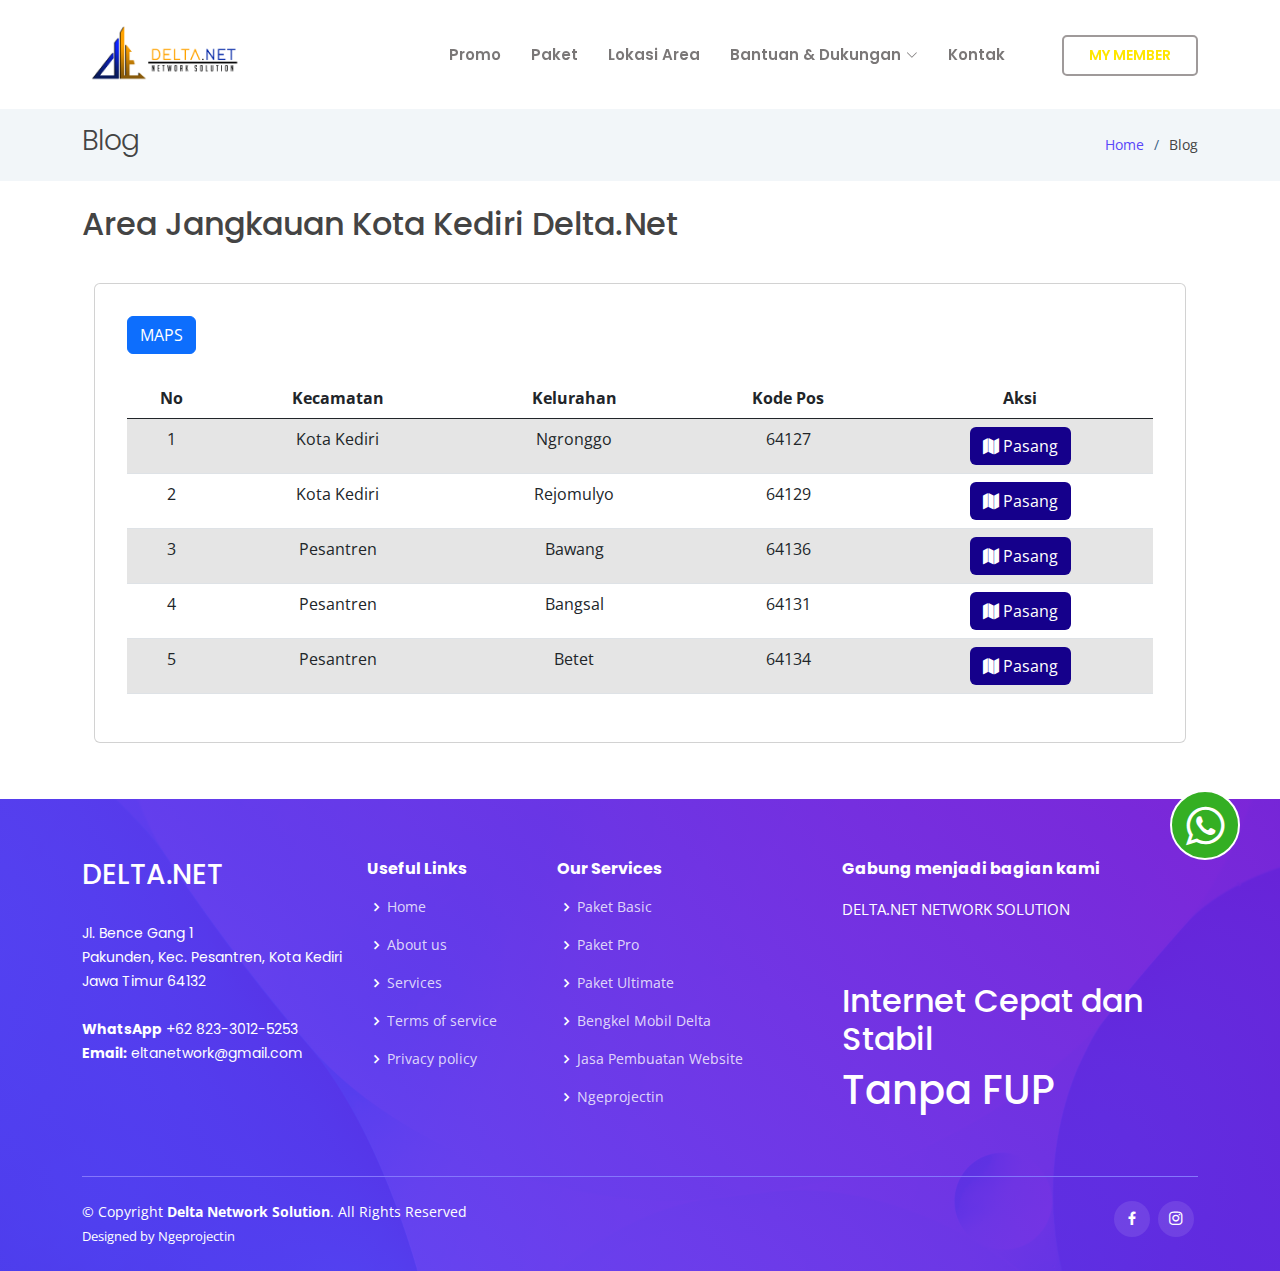
<file: area/wifi-kota-kediri.html>
<!DOCTYPE html>
<html lang="en">

<head>
  <meta charset="utf-8">
  <meta content="width=device-width, initial-scale=1.0" name="viewport">

  <title>Delta Net Network Solution</title>
  <meta content="" name="description">
  <meta content="" name="keywords">

  <!-- Load Require CSS -->
  <link href="../assets/css/bootstrap.min.css" rel="stylesheet">
  <!-- Font CSS -->
  <!-- <link href="../assets/css/boxicon.min.css" rel="stylesheet"> -->
  <!-- <link href="https://fonts.googleapis.com/css2?family=Open+Sans:wght@300;400;600&display=swap" rel="stylesheet"> -->
  <!-- Load Tempalte CSS -->
  <!-- <link rel="stylesheet" href="../assets/css/templatemo.css"> -->
  <!-- Custom CSS -->
  <!-- <link rel="stylesheet" href="../assets/css/custom.css"> -->
  <link rel="stylesheet" href="https://cdnjs.cloudflare.com/ajax/libs/font-awesome/4.7.0/css/font-awesome.min.css">


  <!-- Favicons -->
  <link href="../assets/img/logoicon.png" rel="icon">
  <!-- <link href="../assets/img/apple-touch-icon.png" rel="apple-touch-icon"> -->

  <!-- Google Fonts -->
  <link
    href="https://fonts.googleapis.com/css?family=Open+Sans:300,300i,400,400i,600,600i,700,700i|Roboto:300,300i,400,400i,500,500i,600,600i,700,700i|Poppins:300,300i,400,400i,500,500i,600,600i,700,700i"
    rel="stylesheet">

  <!-- Vendor CSS Files -->
  <link href="../assets/vendor/aos/aos.css" rel="stylesheet">
  <link href="../assets/vendor/bootstrap/css/bootstrap.min.css" rel="stylesheet">
  <link href="../assets/vendor/bootstrap-icons/bootstrap-icons.css" rel="stylesheet">
  <link href="../assets/vendor/boxicons/css/boxicons.min.css" rel="stylesheet">
  <link href="../assets/vendor/glightbox/css/glightbox.min.css" rel="stylesheet">
  <link href="../assets/vendor/swiper/swiper-bundle.min.css" rel="stylesheet">

  <!-- Template Main CSS File -->
  <link href="../assets/css/style.css" rel="stylesheet">

  <!-- =======================================================
  * Template Name: Techie - v4.9.1
  * Template URL: https://bootstrapmade.com/techie-free-skin-bootstrap-3/
  * Author: BootstrapMade.com
  * License: https://bootstrapmade.com/license/
  ======================================================== -->
</head>

<body>

  <!-- WA CS -->

  <a href="https://wa.me/6285850102226?&text=Halo,%20saya%20ingin%20bertanya%20lebih%20lanjut%20mengenai%20..."
    target="_blank">
    <button class="btn-floating whatsapp">
      <i class="fa fa-whatsapp" style="font-size:45px" aria-hidden="true"></i>
      <i><span class="text-white whatsapp h4">Hubungi Kami</span></i>
    </button>
  </a>



  <!-- ======= Header ======= -->
  <header id="header" class="fixed-top ">
    <div class="container d-flex align-items-center justify-content-between">
      <h1 class="logo"><a href="index.html">
          <img src="../assets/img/logodelta.png" width="170" height="280" alt="" class="light-version-logo">
        </a></h1>
      <!-- Uncomment below if you prefer to use an image logo -->
      <!-- <a href="index.html" class="logo"><img src="../assets/img/logo.png" alt="" class="img-fluid"></a>-->
      <div id="popup1" class="overlay">
        <div class="popup">
          <h2>Promo!!! Pasang 3 bln awal gratis 1 bln</h2>
          <div class="btn-wrap">
            <a href="https://api.whatsapp.com/send?phone=6285850102226&text=Halo%20Admin,%20Saya%20ingin%20membeli%20paket%20wifi%20dari%20website%20deltanetwork.site%20"
              class="btn-buy">PESAN SEKARANG</a>
          </div>
          <a class="close" href="#">&times;</a>
          <!-- <div class="content">
                Cooming Soon!!!
            </div> -->
        </div>
      </div>
      <nav id="navbar" class="navbar">



        <ul>
          <!-- <li><a class="nav-link scrollto active" href="#hero">Beranda</a></li> -->
          <li><a href="#popup1" class="text-decoration-none">Promo</a></li>
          <li><a class="nav-link scrollto" href="https://deltanetwork.site/#pricing">Paket</a></li>
          <li><a class="nav-link scrollto" href="../area.html">Lokasi Area</a></li>
          <li class="dropdown"><a href="#"><span>Bantuan & Dukungan</span> <i class="bi bi-chevron-down"></i></a>
            <ul>
              <li><a href="https://deltanetwork.site/#about">Pendaftaran Member</a></li>
              <li><a href="https://deltanetwork.site/#portfolio">Pembayaran</a></li>
              <!-- <li><a href="#about">About Us</a></li> -->
              <li><a href="pasang-wifi-murah-dikediri.html">Blog</a></li>
              <!-- <li><a href="#portfolio">Portfolio</a></li> -->
              <li><a href="https://deltanetwork.site/#portfolio">FAQ</a></li>
              <!-- <li><a href="https://api.whatsapp.com/send?phone=6285850102226&text=Halo%20Admin,%20Saya%20ingin%20bekerja%20sama%20dengan%20Delta.Net%20.">Kerjasama</a></li> -->
              <!-- <li class="dropdown"><a href="#"><span>Deep Drop Down</span> <i class="bi bi-chevron-right"></i></a>
                <ul>
                  <li><a href="#">Deep Drop Down 1</a></li>
                  <li><a href="#">Deep Drop Down 2</a></li>
                  <li><a href="#">Deep Drop Down 3</a></li>
                  <li><a href="#">Deep Drop Down 4</a></li>
                  <li><a href="#">Deep Drop Down 5</a></li>
                </ul>
              </li> -->
            </ul>
          </li>
          <li><a class="nav-link scrollto" href="https://api.whatsapp.com/send?phone=6285850102226&text=">Kontak</a>
          </li>
          <li><a class="getstarted scrollto" style="color:#ffe600" href="https://e.ebilling.id/billing/login.php">MY
              MEMBER</a></li>
        </ul>
        <i class="bi bi-list mobile-nav-toggle"></i>
      </nav><!-- .navbar -->

    </div>
  </header><!-- End Header -->

<br>  

  <main id="main">

    <!-- ======= Breadcrumbs ======= -->
    <section id="breadcrumbs" class="breadcrumbs">
      <div class="container">

        <div class="d-flex justify-content-between align-items-center">
          <h2>Blog</h2>
          <ol>
            <li><a href="index.html">Home</a></li>
            <li>Blog</li>
          </ol>
        </div>

      </div>
    </section><!-- End Breadcrumbs -->

    <div class="feature-work container my-4">
      <div class="row d-flex d-flex align-items-center">
        <div class="col-lg-12">
          <!-- <h3 class="feature-work-title h3 text-muted light-300">Perbanyak </h3> -->
          <h1 class="feature-work-heading h2  semi-bold-600">Area Jangkauan Kota Kediri Delta.Net</h1>
          <!-- <p class="feature-work-body text-muted light-300">
                          Ngeprojectin adalah perusahaan Digital Agency dan Teknologi di Indonesia dengan misi
                          pemerataan ekonomi secara digital yang membantu kebutuhan bisnis anda di bidang internet
                          marketing.
                      </p>
                      <p class="feature-work-footer text-muted light-300">Ngeprojectin menyediakan teknologi sebagai
                          solusi untuk membantu dan memberdayakan jutaan pemilik bisnis agar dapat membangun masa depan
                          perdagangan secara digital.</p> -->
        </div>
      </div>
    </div>


    <section class="container py-2">


      <div class="container-fluid">
        <div class="row">
          <div class="col-12">
            <div class="card">
              <div class="card-body">
                <div class="example">
                  <div class="tab-content rounded-bottom">
                    <div class="tab-pane p-3 active preview" role="tabpanel" id="preview-416">
                      <button class="btn btn-primary btn-l mb-4" type="button" data-toggle="modal"
                        data-target="#CreateArticleModal">
                        MAPS
                      </button>
                      <table id="tabel-data" class="table table-striped table-hover yajra-datatable">
                        <thead>
                          <tr class="text-center">
                            <th scope="col">No</th>
                            <th scope="col">Kecamatan</th>
                            <th scope="col">Kelurahan</th>
                            <th scope="col">Kode Pos</th>
                            <th scope="col">Aksi</th>
                          </tr>
                        </thead>
                        <tbody>
                          <tr class="text-center">
                            <td>1</td>
                            <td>Kota Kediri</td>
                            <td>Ngronggo</td>
                            <td>64127</td>
                            <td><a href="https://wa.me/6285850102226?&text=Halo,Admin%20saya%20ingin%20memasang%20wifi%20di%20Ngronggo%20..." class="btn" style="background: #15008b; color: white;"><i
                                  class="fa fa-map"></i> Pasang</a></td>
                          </tr>
                          <tr class="text-center">
                            <td>2</td>
                            <td>Kota Kediri</td>
                            <td>Rejomulyo</td>
                            <td>64129</td>
                            <td><a href="https://wa.me/6285850102226?&text=Halo,Admin%20saya%20ingin%20memasang%20wifi%20di%20Rejomulyo%20..." class="btn" style="background: #15008b; color: white;"><i
                                  class="fa fa-map"></i> Pasang</a></td>
                          </tr>
                          <tr class="text-center">
                            <td>3</td>
                            <td>Pesantren</td>
                            <td>Bawang</td>
                            <td>64136</td>
                            <td><a href="https://wa.me/6285850102226?&text=Halo,Admin%20saya%20ingin%20memasang%20wifi%20di%20Bawang%20..." class="btn" style="background: #15008b; color: white;"><i
                                  class="fa fa-map"></i> Pasang</a></td>
                          </tr>
                          <tr class="text-center">
                            <td>4</td>
                            <td>Pesantren</td>
                            <td>Bangsal</td>
                            <td>64131</td>
                            <td><a href="https://wa.me/6285850102226?&text=Halo,Admin%20saya%20ingin%20memasang%20wifi%20di%20Bangsal%20..." class="btn" style="background: #15008b; color: white;"><i
                                  class="fa fa-map"></i> Pasang</a></td>
                          </tr>
                          <tr class="text-center">
                            <td>5</td>
                            <td>Pesantren</td>
                            <td>Betet</td>
                            <td>64134</td>
                            <td><a href="https://wa.me/6285850102226?&text=Halo,Admin%20saya%20ingin%20memasang%20wifi%20di%20Betet%20..." class="btn" style="background: #15008b; color: white;"><i
                                  class="fa fa-map"></i> Pasang</a></td>
                          </tr>
                          <!-- <tr class="text-center">
                            <td>3</td>
                            <td>Coomingsoon</td>
                            <td>oke</td>
                          </tr> -->
                        </tbody>
                      </table>
                    </div>
                  </div>
                </div>
              </div>
            </div>
          </div>
        </div>
      </div>
    </section>
    <br><br>

  </main><!-- End #main -->

  <!-- ======= Footer ======= -->
  <footer id="footer">

    <div class="footer-top">
      <div class="container">
        <div class="row">

          <div class="col-lg-3 col-md-6 footer-contact">
            <h3>DELTA.NET</h3>
            <p>
              Jl. Bence Gang 1 <br>
              Pakunden, Kec. Pesantren, Kota Kediri<br>
              Jawa Timur 64132 <br><br>
              <strong>WhatsApp</strong> +62 823-3012-5253<br>
              <strong>Email:</strong> eltanetwork@gmail.com<br>
            </p>
          </div>

          <div class="col-lg-2 col-md-6 footer-links">
            <h4>Useful Links</h4>
            <ul>
              <li><i class="bx bx-chevron-right"></i> <a href="#">Home</a></li>
              <li><i class="bx bx-chevron-right"></i> <a href="#about">About us</a></li>
              <li><i class="bx bx-chevron-right"></i> <a href="#pricing">Services</a></li>
              <li><i class="bx bx-chevron-right"></i> <a href="#">Terms of service</a></li>
              <li><i class="bx bx-chevron-right"></i> <a href="#">Privacy policy</a></li>
            </ul>
          </div>

          <div class="col-lg-3 col-md-6 footer-links">
            <h4>Our Services</h4>
            <ul>
              <li><i class="bx bx-chevron-right"></i> <a href="https://api.whatsapp.com/send?phone=6285850102226&text=Halo%20Admin,%20Saya%20ingin%20membeli%20paket%204%20MBPS%20.">Paket Basic</a></li>
              <li><i class="bx bx-chevron-right"></i> <a href="https://api.whatsapp.com/send?phone=6285850102226&text=Halo%20Admin,%20Saya%20ingin%20membeli%20paket%206%20MBPS%20.">Paket Pro</a></li>
              <li><i class="bx bx-chevron-right"></i> <a href="https://api.whatsapp.com/send?phone=6285850102226&text=Halo%20Admin,%20Saya%20ingin%20membeli%20paket%2010%20MBPS%20.">Paket Ultimate</a></li>
              <li><i class="bx bx-chevron-right"></i> <a href="https://www.google.com/maps/dir//bengkel+mobil+delta/data=!4m6!4m5!1m1!4e2!1m2!1m1!1s0x2e785790f54306ed:0xa267e0de20d024c9?sa=X&ved=2ahUKEwilyqb_7dT7AhVt7XMBHUDOA0UQ9Rd6BAhUEAQ">Bengkel Mobil Delta</a></li>
              <li><i class="bx bx-chevron-right"></i> <a href="https://api.whatsapp.com/send?phone=6285850102226&text=Halo%20Admin,%20Saya%20ingin%20membuat%20website%20.">Jasa Pembuatan Website</a></li>
              <li><i class="bx bx-chevron-right"></i> <a href="https://ardiemen.github.io/ngeprojectin">Ngeprojectin</a></li>
            </ul>
          </div>

          <div class="col-lg-4 col-md-6 footer-newsletter">
            <h4>Gabung menjadi bagian kami</h4>
            <p>DELTA.NET NETWORK SOLUTION</p>
            <!-- <form action="" method="post">
              <input type="email" name="email"><input type="submit" value="FOLLOW">
            </form> -->
            <br><br>
            <div class="col-xl-12 col-lg-6 pt-3 pt-lg-0 order-2 order-lg-1 d-flex flex-column justify-content-center">
              <h2>Internet Cepat dan Stabil</h2>
              <h1>Tanpa FUP</h1>
              <!-- <div><a href="#about" class="btn-get-started scrollto">Get Started</a></div> -->
            </div>
          </div>

        </div>
      </div>
    </div>

    <div class="container">

      <div class="copyright-wrap d-md-flex py-4">
        <div class="me-md-auto text-center text-md-start">
          <div class="copyright">
            &copy; Copyright <strong><span>Delta Network Solution</span></strong>. All Rights Reserved
          </div>
          <div class="credits">
            <!-- All the links in the footer should remain intact. -->
            <!-- You can delete the links only if you purchased the pro version. -->
            <!-- Licensing information: https://bootstrapmade.com/license/ -->
            <!-- Purchase the pro version with working PHP/AJAX contact form: https://bootstrapmade.com/techie-free-skin-bootstrap-3/ -->
            Designed by <a href="https://bootstrapmade.com/">Ngeprojectin</a>
          </div>
        </div>
        <div class="social-links text-center text-md-right pt-3 pt-md-0">
          <a href="https://www.facebook.com/profile.php?id=61550855394625" class="facebook"><i class="bx bxl-facebook"></i></a>
          <a href="https://www.instagram.com/deltanethome/" class="instagram"><i class="bx bxl-instagram"></i></a>
        </div>
      </div>

    </div>
  </footer><!-- End Footer -->

  <!-- <a href="#" class="back-to-top d-flex align-items-center justify-content-center"><i class="bi bi-arrow-up-short"></i></a> -->
  <div id="preloader"></div>

  <!-- Vendor JS Files -->
  <script src="../assets/vendor/purecounter/purecounter_vanilla.js"></script>
  <script src="../assets/vendor/aos/aos.js"></script>
  <script src="../assets/vendor/bootstrap/js/bootstrap.bundle.min.js"></script>
  <script src="../assets/vendor/glightbox/js/glightbox.min.js"></script>
  <script src="../assets/vendor/isotope-layout/isotope.pkgd.min.js"></script>
  <script src="../assets/vendor/swiper/swiper-bundle.min.js"></script>
  <script src="../assets/vendor/php-email-form/validate.js"></script>

  <!-- Template Main JS File -->
  <script src="../assets/js/main.js"></script>

</body>

</html>
</file>
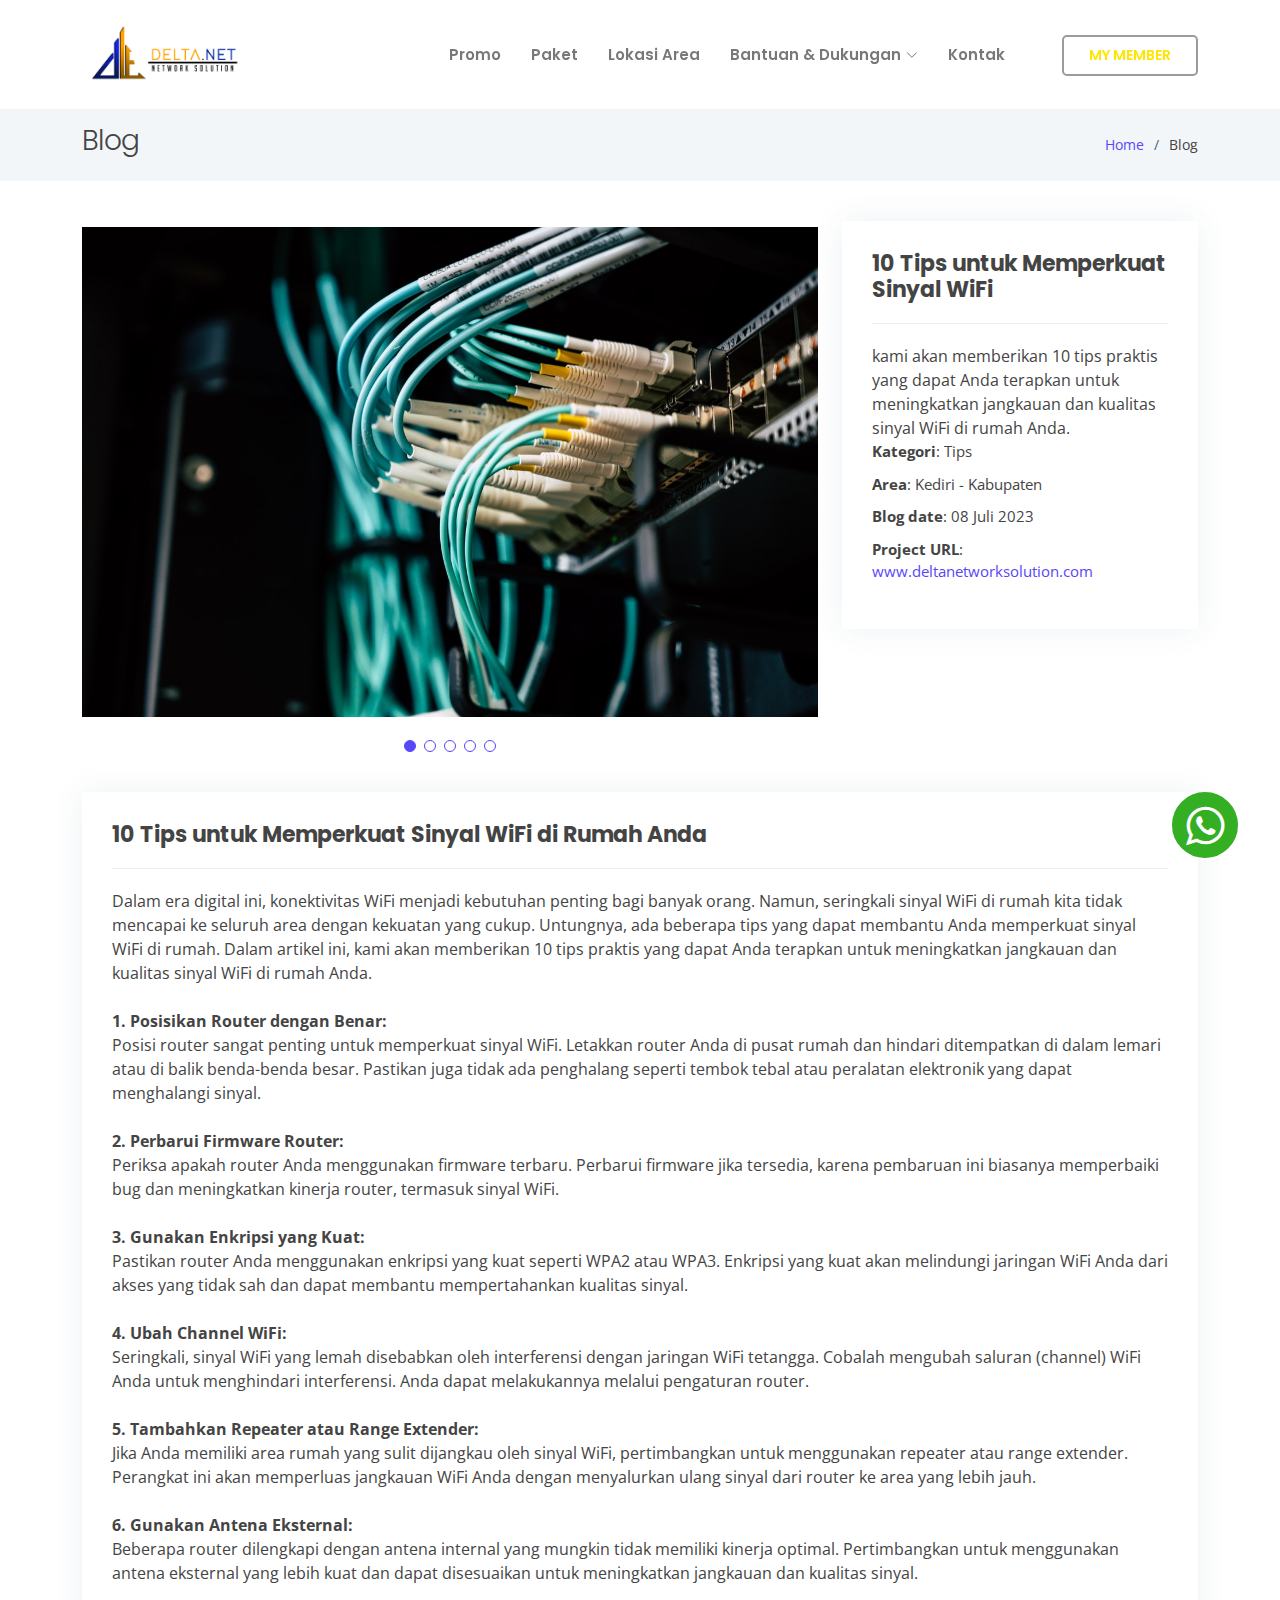
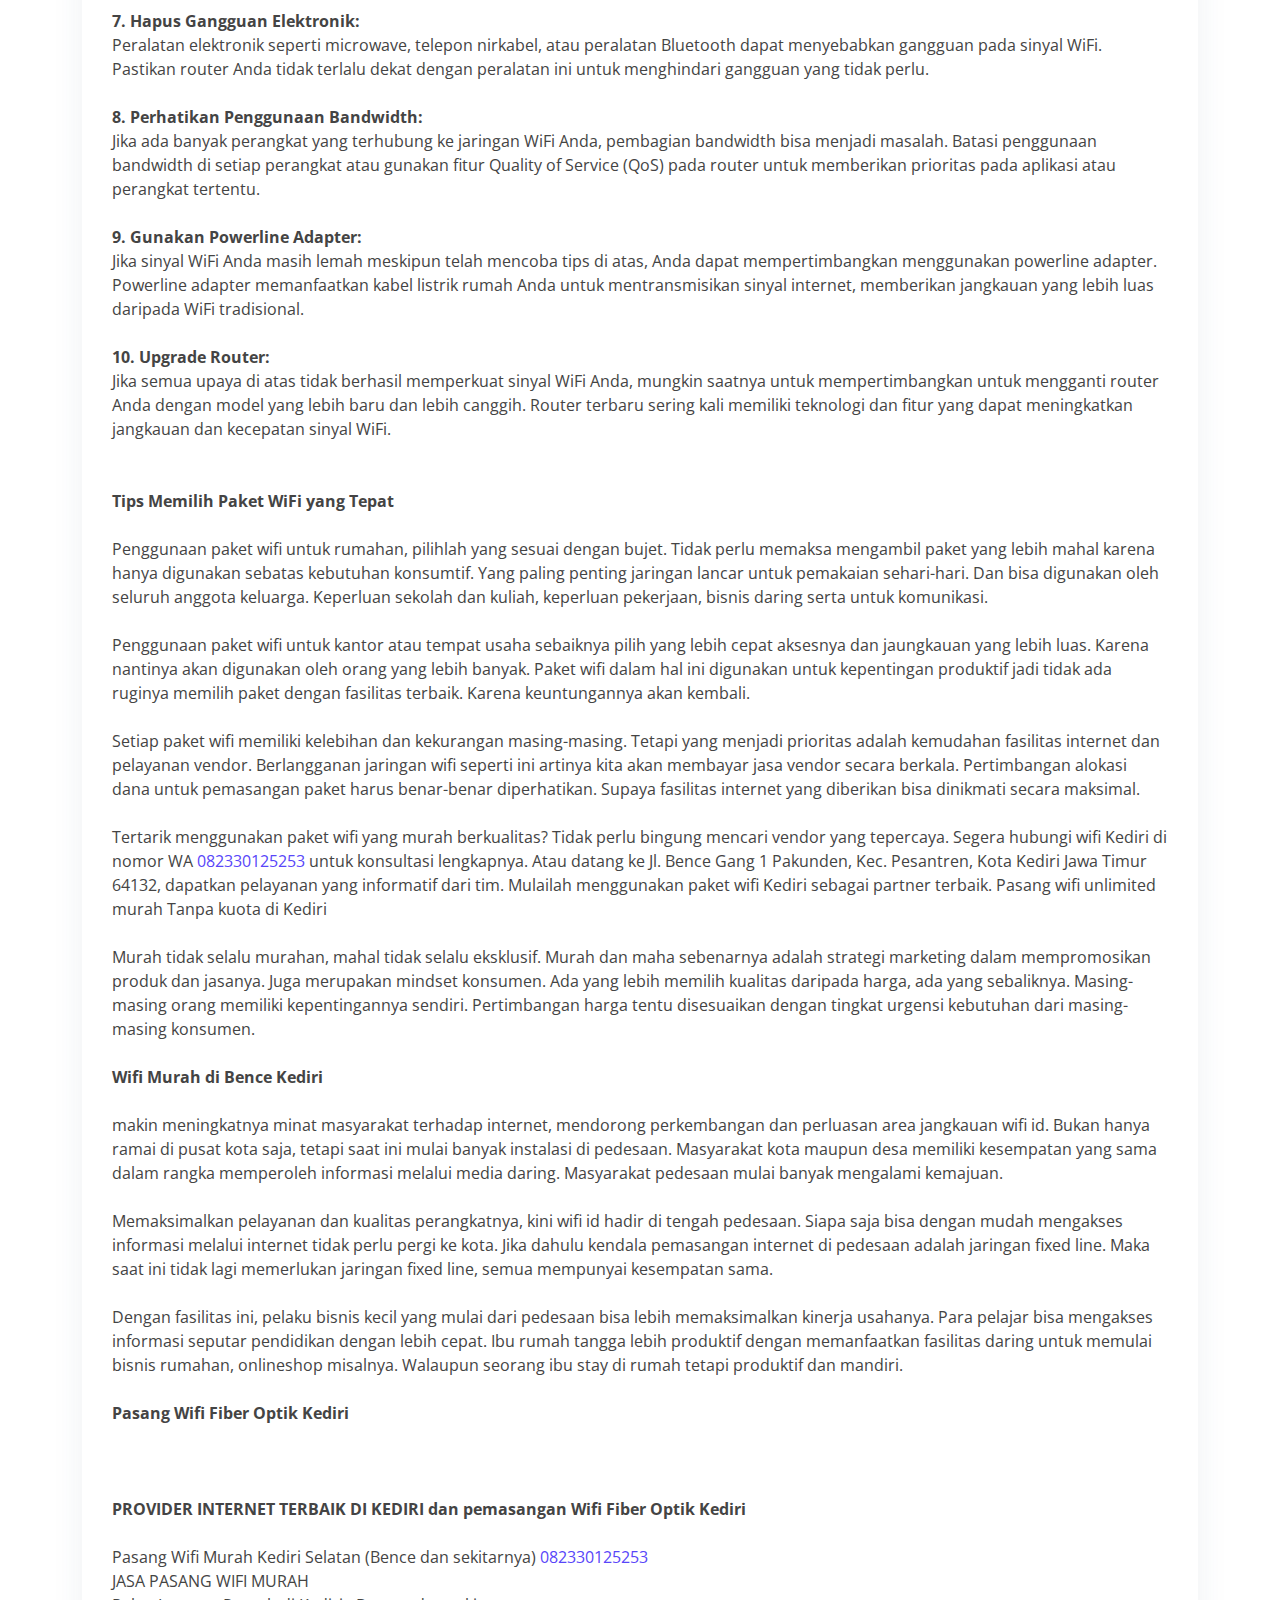
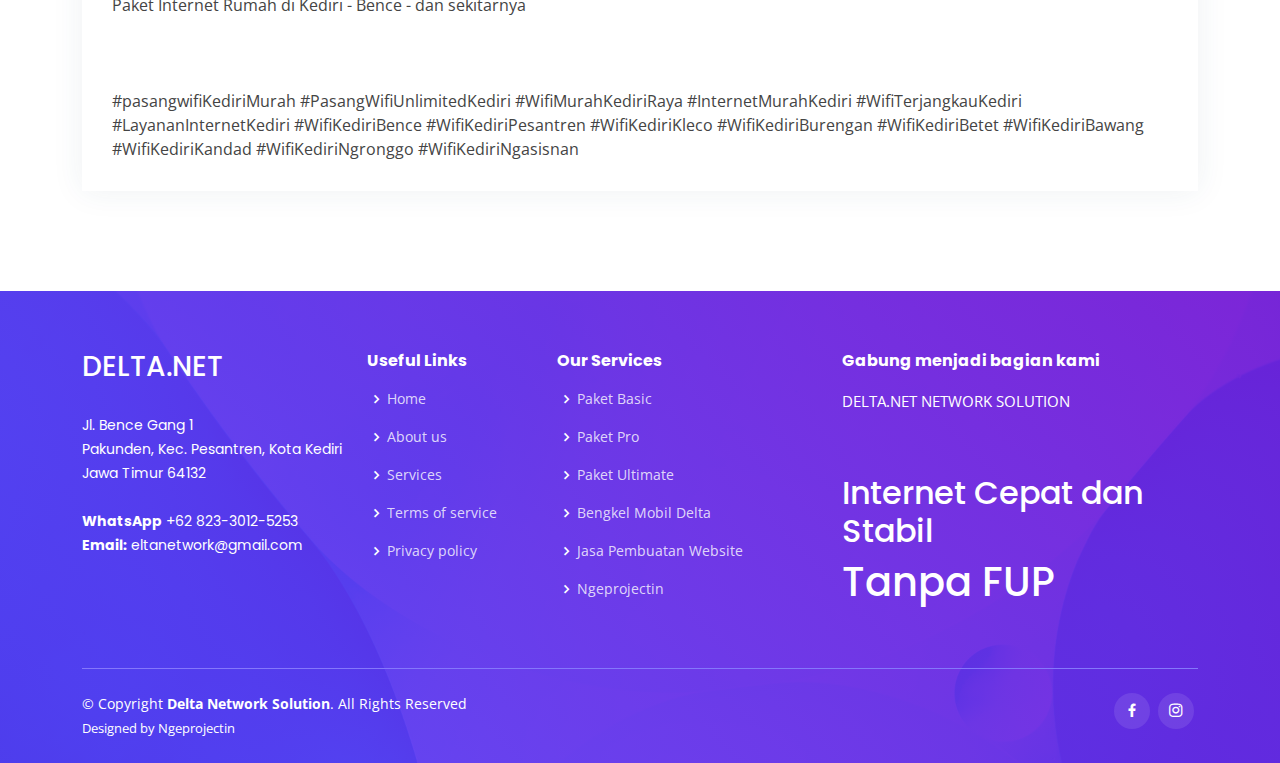
<file: blog/10-Tips-untuk-Memperkuat-Sinyal-WiFi-di-Rumah.html>
<!DOCTYPE html>
<html lang="en">

<head>
  <meta charset="utf-8">
  <meta content="width=device-width, initial-scale=1.0" name="viewport">

  <title>Delta Net Network Solution</title>
  <meta content="" name="description">
  <meta content="" name="keywords">

  <!-- Load Require CSS -->
  <link href="../assets/css/bootstrap.min.css" rel="stylesheet">
  <!-- Font CSS -->
  <!-- <link href="../assets/css/boxicon.min.css" rel="stylesheet"> -->
  <!-- <link href="https://fonts.googleapis.com/css2?family=Open+Sans:wght@300;400;600&display=swap" rel="stylesheet"> -->
  <!-- Load Tempalte CSS -->
  <!-- <link rel="stylesheet" href="../assets/css/templatemo.css"> -->
  <!-- Custom CSS -->
  <!-- <link rel="stylesheet" href="../assets/css/custom.css"> -->
  <link rel="stylesheet" href="https://cdnjs.cloudflare.com/ajax/libs/font-awesome/4.7.0/css/font-awesome.min.css">


  <!-- Favicons -->
  <link href="../assets/img/logoicon.png" rel="icon">
  <!-- <link href="../assets/img/apple-touch-icon.png" rel="apple-touch-icon"> -->

  <!-- Google Fonts -->
  <link
    href="https://fonts.googleapis.com/css?family=Open+Sans:300,300i,400,400i,600,600i,700,700i|Roboto:300,300i,400,400i,500,500i,600,600i,700,700i|Poppins:300,300i,400,400i,500,500i,600,600i,700,700i"
    rel="stylesheet">

  <!-- Vendor CSS Files -->
  <link href="../assets/vendor/aos/aos.css" rel="stylesheet">
  <link href="../assets/vendor/bootstrap/css/bootstrap.min.css" rel="stylesheet">
  <link href="../assets/vendor/bootstrap-icons/bootstrap-icons.css" rel="stylesheet">
  <link href="../assets/vendor/boxicons/css/boxicons.min.css" rel="stylesheet">
  <link href="../assets/vendor/glightbox/css/glightbox.min.css" rel="stylesheet">
  <link href="../assets/vendor/swiper/swiper-bundle.min.css" rel="stylesheet">

  <!-- Template Main CSS File -->
  <link href="../assets/css/style.css" rel="stylesheet">

  <!-- =======================================================
  * Template Name: Techie - v4.9.1
  * Template URL: https://bootstrapmade.com/techie-free-skin-bootstrap-3/
  * Author: BootstrapMade.com
  * License: https://bootstrapmade.com/license/
  ======================================================== -->
</head>

<body>

  <!-- WA CS -->

  <a href="https://wa.me/6285850102226?&text=Halo,%20saya%20ingin%20bertanya%20lebih%20lanjut%20mengenai%20..."
    target="_blank">
    <button class="btn-floating whatsapp">
      <i class="fa fa-whatsapp" style="font-size:45px" aria-hidden="true"></i>
      <i><span class="text-white whatsapp h4">Hubungi Kami</span></i>
    </button>
  </a>



  <!-- ======= Header ======= -->
  <header id="header" class="fixed-top ">
    <div class="container d-flex align-items-center justify-content-between">
      <h1 class="logo"><a href="index.html">
          <img src="../assets/img/logodelta.png" width="170" height="280" alt="" class="light-version-logo">
        </a></h1>
      <!-- Uncomment below if you prefer to use an image logo -->
      <!-- <a href="index.html" class="logo"><img src="../assets/img/logo.png" alt="" class="img-fluid"></a>-->
      <div id="popup1" class="overlay">
        <div class="popup">
          <h2>Promo!!! Pasang 3 bln awal gratis 1 bln</h2>
          <div class="btn-wrap">
            <a href="https://api.whatsapp.com/send?phone=6285850102226&text=Halo%20Admin,%20Saya%20ingin%20membeli%20paket%20wifi%20dari%20website%20deltanetwork.site%20"
              class="btn-buy">PESAN SEKARANG</a>
          </div>
          <a class="close" href="#">&times;</a>
          <!-- <div class="content">
                Cooming Soon!!!
            </div> -->
        </div>
      </div>
      <nav id="navbar" class="navbar">



        <ul>
          <!-- <li><a class="nav-link scrollto active" href="#hero">Beranda</a></li> -->
          <li><a href="#popup1" class="text-decoration-none">Promo</a></li>
          <li><a class="nav-link scrollto" href="https://deltanetwork.site/#pricing">Paket</a></li>
          <li><a class="nav-link scrollto" href="https://deltanetwork.site/#lokasi">Lokasi Area</a></li>
          <li class="dropdown"><a href="#"><span>Bantuan & Dukungan</span> <i class="bi bi-chevron-down"></i></a>
            <ul>
              <li><a href="https://deltanetwork.site/#about">Pendaftaran Member</a></li>
              <li><a href="https://deltanetwork.site/#portfolio">Pembayaran</a></li>
              <!-- <li><a href="#about">About Us</a></li> -->
              <li><a href="pasang-wifi-murah-dikediri.html">Blog</a></li>
              <!-- <li><a href="#portfolio">Portfolio</a></li> -->
              <li><a href="https://deltanetwork.site/#portfolio">FAQ</a></li>
              <!-- <li><a href="https://api.whatsapp.com/send?phone=6285850102226&text=Halo%20Admin,%20Saya%20ingin%20bekerja%20sama%20dengan%20Delta.Net%20.">Kerjasama</a></li> -->
              <!-- <li class="dropdown"><a href="#"><span>Deep Drop Down</span> <i class="bi bi-chevron-right"></i></a>
                <ul>
                  <li><a href="#">Deep Drop Down 1</a></li>
                  <li><a href="#">Deep Drop Down 2</a></li>
                  <li><a href="#">Deep Drop Down 3</a></li>
                  <li><a href="#">Deep Drop Down 4</a></li>
                  <li><a href="#">Deep Drop Down 5</a></li>
                </ul>
              </li> -->
            </ul>
          </li>
          <li><a class="nav-link scrollto" href="https://api.whatsapp.com/send?phone=6285850102226&text=">Kontak</a>
          </li>
          <li><a class="getstarted scrollto" style="color:#ffe600" href="https://e.ebilling.id/billing/login.php">MY
              MEMBER</a></li>
        </ul>
        <i class="bi bi-list mobile-nav-toggle"></i>
      </nav><!-- .navbar -->

    </div>
  </header><!-- End Header -->

<br>  

  <main id="main">

    <!-- ======= Breadcrumbs ======= -->
    <section id="breadcrumbs" class="breadcrumbs">
      <div class="container">

        <div class="d-flex justify-content-between align-items-center">
          <h2>Blog</h2>
          <ol>
            <li><a href="index.html">Home</a></li>
            <li>Blog</li>
          </ol>
        </div>

      </div>
    </section><!-- End Breadcrumbs -->

    <!-- ======= Portfolio Details Section ======= -->
    <section id="portfolio-details" class="portfolio-details">
      <div class="container">

        <div class="row gy-4">

          <div class="col-lg-8">
            <div class="portfolio-details-slider swiper">
              <div class="swiper-wrapper align-items-center">

                <div class="swiper-slide">
                  <img src="../assets/img/portfolio/portfolio-12-detail.jpg" alt="">
                </div>

                <div class="swiper-slide">
                  <img src="../assets/img/portfolio/portfolio-10.jpg" alt="">
                </div>

                <div class="swiper-slide">
                  <img src="../assets/img/portfolio/portfolio-11.jpg" alt="">
                </div>


                <div class="swiper-slide">
                  <img src="../assets/img/portfolio/portfolio-6-detail.jpeg" alt="">
                </div>

                <div class="swiper-slide">
                  <img src="../assets/img/portfolio/portfolio-8.jpg" alt="">
                </div>

              </div>
              <div class="swiper-pagination"></div>
            </div>
          </div>

          <div class="col-lg-4">
            <div class="portfolio-info">
              <h3>10 Tips untuk Memperkuat Sinyal WiFi</h3>
              kami akan memberikan 10 tips praktis yang dapat Anda terapkan untuk meningkatkan jangkauan dan kualitas sinyal WiFi di rumah Anda.
              <ul>
                <li><strong>Kategori</strong>: Tips </li>
                <li><strong>Area</strong>: Kediri - Kabupaten</li>
                <li><strong>Blog date</strong>: 08 Juli 2023</li>
                <li><strong>Project URL</strong>: <a href="#">www.deltanetworksolution.com</a></li>
              </ul>
            </div>
          </div>
          <div class="col-lg-12">
            <div class="portfolio-info">
              <h3>10 Tips untuk Memperkuat Sinyal WiFi di Rumah Anda</h3>
              Dalam era digital ini, konektivitas WiFi menjadi kebutuhan penting bagi banyak orang. Namun, seringkali sinyal WiFi di rumah kita tidak mencapai ke seluruh area dengan kekuatan yang cukup. Untungnya, ada beberapa tips yang dapat membantu Anda memperkuat sinyal WiFi di rumah. Dalam artikel ini, kami akan memberikan 10 tips praktis yang dapat Anda terapkan untuk meningkatkan jangkauan dan kualitas sinyal WiFi di rumah Anda.
              <br><br>
              <strong>1. Posisikan Router dengan Benar:</strong><br>
              Posisi router sangat penting untuk memperkuat sinyal WiFi. Letakkan router Anda di pusat rumah dan hindari ditempatkan di dalam lemari atau di balik benda-benda besar. Pastikan juga tidak ada penghalang seperti tembok tebal atau peralatan elektronik yang dapat menghalangi sinyal.<br>
              <br>
              <strong>2. Perbarui Firmware Router:</strong><br>
              Periksa apakah router Anda menggunakan firmware terbaru. Perbarui firmware jika tersedia, karena pembaruan ini biasanya memperbaiki bug dan meningkatkan kinerja router, termasuk sinyal WiFi.<br>
              <br>
              <strong>3. Gunakan Enkripsi yang Kuat:</strong><br>
              Pastikan router Anda menggunakan enkripsi yang kuat seperti WPA2 atau WPA3. Enkripsi yang kuat akan melindungi jaringan WiFi Anda dari akses yang tidak sah dan dapat membantu mempertahankan kualitas sinyal.<br>
              <br>
              <strong>4. Ubah Channel WiFi:</strong><br>
              Seringkali, sinyal WiFi yang lemah disebabkan oleh interferensi dengan jaringan WiFi tetangga. Cobalah mengubah saluran (channel) WiFi Anda untuk menghindari interferensi. Anda dapat melakukannya melalui pengaturan router.<br>
              <br>
              <strong>5. Tambahkan Repeater atau Range Extender:</strong><br>
              Jika Anda memiliki area rumah yang sulit dijangkau oleh sinyal WiFi, pertimbangkan untuk menggunakan repeater atau range extender. Perangkat ini akan memperluas jangkauan WiFi Anda dengan menyalurkan ulang sinyal dari router ke area yang lebih jauh.<br>
              <br>
              <strong>6. Gunakan Antena Eksternal:</strong><br>
              Beberapa router dilengkapi dengan antena internal yang mungkin tidak memiliki kinerja optimal. Pertimbangkan untuk menggunakan antena eksternal yang lebih kuat dan dapat disesuaikan untuk meningkatkan jangkauan dan kualitas sinyal.<br>
              <br>
              <strong>7. Hapus Gangguan Elektronik:</strong><br>
              Peralatan elektronik seperti microwave, telepon nirkabel, atau peralatan Bluetooth dapat menyebabkan gangguan pada sinyal WiFi. Pastikan router Anda tidak terlalu dekat dengan peralatan ini untuk menghindari gangguan yang tidak perlu.<br>
              <br>
              <strong>8. Perhatikan Penggunaan Bandwidth:</strong><br>
              Jika ada banyak perangkat yang terhubung ke jaringan WiFi Anda, pembagian bandwidth bisa menjadi masalah. Batasi penggunaan bandwidth di setiap perangkat atau gunakan fitur Quality of Service (QoS) pada router untuk memberikan prioritas pada aplikasi atau perangkat tertentu.<br>
              <br>
              <strong>9. Gunakan Powerline Adapter:</strong><br>
              Jika sinyal WiFi Anda masih lemah meskipun telah mencoba tips di atas, Anda dapat mempertimbangkan menggunakan powerline adapter. Powerline adapter memanfaatkan kabel listrik rumah Anda untuk mentransmisikan sinyal internet, memberikan jangkauan yang lebih luas daripada WiFi tradisional.<br>
              <br>
              <strong>10. Upgrade Router:</strong><br>
              Jika semua upaya di atas tidak berhasil memperkuat sinyal WiFi Anda, mungkin saatnya untuk mempertimbangkan untuk mengganti router Anda dengan model yang lebih baru dan lebih canggih. Router terbaru sering kali memiliki teknologi dan fitur yang dapat meningkatkan jangkauan dan kecepatan sinyal WiFi.<br>
              


              
              <br><br><strong>Tips Memilih Paket WiFi yang Tepat</strong><br><br>
              Penggunaan paket wifi untuk rumahan, pilihlah yang sesuai dengan bujet. Tidak perlu memaksa mengambil paket yang lebih mahal karena hanya digunakan sebatas kebutuhan konsumtif. Yang paling penting jaringan lancar untuk pemakaian sehari-hari. Dan bisa digunakan oleh seluruh anggota keluarga. Keperluan sekolah dan kuliah, keperluan pekerjaan, bisnis daring serta untuk komunikasi.
              <br><br>
              Penggunaan paket wifi untuk kantor atau tempat usaha sebaiknya pilih yang lebih cepat aksesnya dan jaungkauan yang lebih luas. Karena nantinya akan digunakan oleh orang yang lebih banyak. Paket wifi dalam hal ini digunakan untuk kepentingan produktif jadi tidak ada ruginya memilih paket dengan fasilitas terbaik. Karena keuntungannya akan kembali.
              <br><br>
              Setiap paket wifi memiliki kelebihan dan kekurangan masing-masing. Tetapi yang menjadi prioritas adalah kemudahan fasilitas internet dan pelayanan vendor. Berlangganan jaringan wifi seperti ini artinya kita akan membayar jasa vendor secara berkala. Pertimbangan alokasi dana untuk pemasangan paket harus benar-benar diperhatikan. Supaya fasilitas internet yang diberikan bisa dinikmati secara maksimal.
              <br><br>
              Tertarik menggunakan paket wifi yang murah berkualitas? Tidak perlu bingung mencari vendor yang tepercaya. Segera hubungi wifi Kediri di nomor WA  <a href="https://api.whatsapp.com/send?phone=6285850102226&text=Halo%20Admin,%20Saya%20ingin%20membeli%20paket%20wifi%20dari%20website%20deltanetwork.site%20">082330125253</a></li> untuk konsultasi lengkapnya. Atau datang ke Jl. Bence Gang 1
              Pakunden, Kec. Pesantren, Kota Kediri
              Jawa Timur 64132, dapatkan pelayanan yang informatif dari tim. Mulailah menggunakan paket wifi Kediri sebagai partner terbaik. Pasang wifi unlimited murah Tanpa kuota di Kediri
              <br><br>
              Murah tidak selalu murahan, mahal tidak selalu eksklusif. Murah dan maha sebenarnya adalah strategi marketing dalam mempromosikan produk dan jasanya. Juga merupakan mindset konsumen. Ada yang lebih memilih kualitas daripada harga, ada yang sebaliknya. Masing-masing orang memiliki kepentingannya sendiri. Pertimbangan harga tentu disesuaikan dengan tingkat urgensi kebutuhan dari masing-masing konsumen.
              <br><br><strong>Wifi Murah di Bence Kediri</strong><br><br>
              makin meningkatnya minat masyarakat terhadap internet, mendorong perkembangan dan perluasan area jangkauan wifi id. Bukan hanya ramai di pusat kota saja, tetapi saat ini mulai banyak instalasi di pedesaan. Masyarakat kota maupun desa memiliki kesempatan yang sama dalam rangka memperoleh informasi melalui media daring. Masyarakat pedesaan mulai banyak mengalami kemajuan.
              <br><br>
              Memaksimalkan pelayanan dan kualitas perangkatnya, kini wifi id hadir di tengah pedesaan. Siapa saja bisa dengan mudah mengakses informasi melalui internet tidak perlu pergi ke kota. Jika dahulu kendala pemasangan internet di pedesaan adalah jaringan fixed line. Maka saat ini tidak lagi memerlukan jaringan fixed line, semua mempunyai kesempatan sama.
              <br><br>
              Dengan fasilitas ini, pelaku bisnis kecil yang mulai dari pedesaan bisa lebih memaksimalkan kinerja usahanya. Para pelajar bisa mengakses informasi seputar pendidikan dengan lebih cepat. Ibu rumah tangga lebih produktif dengan memanfaatkan fasilitas daring untuk memulai bisnis rumahan, onlineshop misalnya. Walaupun seorang ibu stay di rumah tetapi produktif dan mandiri.
              <br><br><strong>Pasang Wifi Fiber Optik Kediri</strong><br><br>
              <br><br><strong>PROVIDER INTERNET TERBAIK DI KEDIRI dan pemasangan Wifi Fiber Optik Kediri</strong><br><br>
              Pasang Wifi Murah Kediri Selatan (Bence dan sekitarnya) <a href="https://api.whatsapp.com/send?phone=6285850102226&text=Halo%20Admin,%20Saya%20ingin%20membeli%20paket%20wifi%20dari%20website%20deltanetwork.site%20">082330125253</a><br>
              JASA PASANG WIFI MURAH<br>
              Paket Internet Rumah di Kediri - Bence - dan sekitarnya<br>
              <br><br><br>

              #pasangwifiKediriMurah #PasangWifiUnlimitedKediri #WifiMurahKediriRaya #InternetMurahKediri #WifiTerjangkauKediri #LayananInternetKediri #WifiKediriBence #WifiKediriPesantren #WifiKediriKleco #WifiKediriBurengan #WifiKediriBetet #WifiKediriBawang #WifiKediriKandad #WifiKediriNgronggo #WifiKediriNgasisnan
            </div>

        </div>

      </div>
    </section><!-- End Portfolio Details Section -->

  </main><!-- End #main -->

  <!-- ======= Footer ======= -->
  <footer id="footer">

    <div class="footer-top">
      <div class="container">
        <div class="row">

          <div class="col-lg-3 col-md-6 footer-contact">
            <h3>DELTA.NET</h3>
            <p>
              Jl. Bence Gang 1 <br>
              Pakunden, Kec. Pesantren, Kota Kediri<br>
              Jawa Timur 64132 <br><br>
              <strong>WhatsApp</strong> +62 823-3012-5253<br>
              <strong>Email:</strong> eltanetwork@gmail.com<br>
            </p>
          </div>

          <div class="col-lg-2 col-md-6 footer-links">
            <h4>Useful Links</h4>
            <ul>
              <li><i class="bx bx-chevron-right"></i> <a href="#">Home</a></li>
              <li><i class="bx bx-chevron-right"></i> <a href="#about">About us</a></li>
              <li><i class="bx bx-chevron-right"></i> <a href="#pricing">Services</a></li>
              <li><i class="bx bx-chevron-right"></i> <a href="#">Terms of service</a></li>
              <li><i class="bx bx-chevron-right"></i> <a href="#">Privacy policy</a></li>
            </ul>
          </div>

          <div class="col-lg-3 col-md-6 footer-links">
            <h4>Our Services</h4>
            <ul>
              <li><i class="bx bx-chevron-right"></i> <a href="https://api.whatsapp.com/send?phone=6285850102226&text=Halo%20Admin,%20Saya%20ingin%20membeli%20paket%204%20MBPS%20.">Paket Basic</a></li>
              <li><i class="bx bx-chevron-right"></i> <a href="https://api.whatsapp.com/send?phone=6285850102226&text=Halo%20Admin,%20Saya%20ingin%20membeli%20paket%206%20MBPS%20.">Paket Pro</a></li>
              <li><i class="bx bx-chevron-right"></i> <a href="https://api.whatsapp.com/send?phone=6285850102226&text=Halo%20Admin,%20Saya%20ingin%20membeli%20paket%2010%20MBPS%20.">Paket Ultimate</a></li>
              <li><i class="bx bx-chevron-right"></i> <a href="https://www.google.com/maps/dir//bengkel+mobil+delta/data=!4m6!4m5!1m1!4e2!1m2!1m1!1s0x2e785790f54306ed:0xa267e0de20d024c9?sa=X&ved=2ahUKEwilyqb_7dT7AhVt7XMBHUDOA0UQ9Rd6BAhUEAQ">Bengkel Mobil Delta</a></li>
              <li><i class="bx bx-chevron-right"></i> <a href="https://api.whatsapp.com/send?phone=6285850102226&text=Halo%20Admin,%20Saya%20ingin%20membuat%20website%20.">Jasa Pembuatan Website</a></li>
              <li><i class="bx bx-chevron-right"></i> <a href="https://ardiemen.github.io/ngeprojectin">Ngeprojectin</a></li>
            </ul>
          </div>

          <div class="col-lg-4 col-md-6 footer-newsletter">
            <h4>Gabung menjadi bagian kami</h4>
            <p>DELTA.NET NETWORK SOLUTION</p>
            <!-- <form action="" method="post">
              <input type="email" name="email"><input type="submit" value="FOLLOW">
            </form> -->
            <br><br>
            <div class="col-xl-12 col-lg-6 pt-3 pt-lg-0 order-2 order-lg-1 d-flex flex-column justify-content-center">
              <h2>Internet Cepat dan Stabil</h2>
              <h1>Tanpa FUP</h1>
              <!-- <div><a href="#about" class="btn-get-started scrollto">Get Started</a></div> -->
            </div>
          </div>

        </div>
      </div>
    </div>

    <div class="container">

      <div class="copyright-wrap d-md-flex py-4">
        <div class="me-md-auto text-center text-md-start">
          <div class="copyright">
            &copy; Copyright <strong><span>Delta Network Solution</span></strong>. All Rights Reserved
          </div>
          <div class="credits">
            <!-- All the links in the footer should remain intact. -->
            <!-- You can delete the links only if you purchased the pro version. -->
            <!-- Licensing information: https://bootstrapmade.com/license/ -->
            <!-- Purchase the pro version with working PHP/AJAX contact form: https://bootstrapmade.com/techie-free-skin-bootstrap-3/ -->
            Designed by <a href="https://bootstrapmade.com/">Ngeprojectin</a>
          </div>
        </div>
        <div class="social-links text-center text-md-right pt-3 pt-md-0">
          <a href="https://www.facebook.com/profile.php?id=61550855394625" class="facebook"><i class="bx bxl-facebook"></i></a>
          <a href="https://www.instagram.com/deltanethome/" class="instagram"><i class="bx bxl-instagram"></i></a>
        </div>
      </div>

    </div>
  </footer><!-- End Footer -->

  <!-- <a href="#" class="back-to-top d-flex align-items-center justify-content-center"><i class="bi bi-arrow-up-short"></i></a> -->
  <div id="preloader"></div>

  <!-- Vendor JS Files -->
  <script src="../assets/vendor/purecounter/purecounter_vanilla.js"></script>
  <script src="../assets/vendor/aos/aos.js"></script>
  <script src="../assets/vendor/bootstrap/js/bootstrap.bundle.min.js"></script>
  <script src="../assets/vendor/glightbox/js/glightbox.min.js"></script>
  <script src="../assets/vendor/isotope-layout/isotope.pkgd.min.js"></script>
  <script src="../assets/vendor/swiper/swiper-bundle.min.js"></script>
  <script src="../assets/vendor/php-email-form/validate.js"></script>

  <!-- Template Main JS File -->
  <script src="../assets/js/main.js"></script>

</body>

</html>
</file>
<file: assets/css/templatemo.css>
/*

TemplateMo 561 Purple Buzz

https://templatemo.com/tm-561-purple-buzz

---------------------------------------------
Table of contents
------------------------------------------------
1. Typography
2. Main Nav
3. Home
4. About
5. Work
6. Single Work
7. Pricing
8. Contact
--------------------------------------------- */

html {font-family: 'Open Sans', sans-serif;}
/* Typography */
p, a {font-weight: 400;}
.h2 {font-size: 40px;}
.h3 {font-size: 28px;}
.light-300 {
  font-family: 'Open Sans', sans-serif !important;
  font-weight: 300;
}
.regular-400 {
  font-family: 'Open Sans', sans-serif !important;
  font-weight: 400;
}
.semi-bold-600 {
  font-family: 'Open Sans', sans-serif !important;
  font-weight: 600;
}
.typo-space-line::after,
.typo-space-line-center::after {
  content: "";
  width: 150px;
  display:block;
  position: absolute;
  border-bottom:  5px solid #6266ea;
  padding-top: .5em;
}
.typo-space-line-center::after {
  left: 50%;
  margin-left: -75px;
}

/* Main Nav */
#main_nav .nav-item .nav-link:hover {color: #fff;}
/* Home */
#index_banner {
  background-image: url('./../img/bgbg2.png');
  background-position: center center; background-size: cover;
  height: 150%;
  min-height: 60vh;
  width: 100%;
}
#index_banner .carousel-item {
  min-height: 60vh;
}
#index_banner .carousel-control-prev i,
#index_banner .carousel-control-next i {
  color: #6266ea !important;
  text-decoration: none;
  font-size: 4em;
}
#index_banner .carousel-inner {
  height: 80vh;
}
#index_banner .carousel-indicators li,
#index_banner .carousel-indicators.active {
  background-color: #6266ea !important;
}
.service-wrapper .service-footer {
  max-width: 720px;
}
.service-work.card {
  border-radius: 30px !important;
  cursor: pointer;
}
.service-work .service-work-vertical {
	background: rgb(0,0,0);
  background: linear-gradient(0deg, rgba(0,0,0,1) 0%, rgba(0,0,0,0) 33.33%, rgba(255,255,255,1) 66.66%, rgba(255,255,255,0) 99.99%);
  background-size: 300% 300%;
  background-position: 0% 100%;
  transition: .5s;
}
.service-work .service-work-vertical:hover {
  background-position: 0% 0%;
  transition: .5s;
}
.service-work .service-work-vertical:hover * {
  color: #000;
  border-color: #000;
  transition: .5s;
}
.recent-work.card{
  border-radius: 30px !important;
}
.recent-work .recent-work-vertical {
	background: rgb(255,255,255);
  background: linear-gradient(0deg, rgba(0,0,0,0.7) 0%, rgba(255,255,255,0) 33.333%, rgb(75, 53, 240) 66.666%, rgba(255,255,255,0) 99.999%);
  background-size: 300% 300%;
  background-position: 0% 100%;
  transition: .5s;
  cursor: pointer;
}
.recent-work .recent-work-vertical:hover {
  background-position: 0% 0%;
  transition: .5s;
}
.recent-work .recent-work-vertical:hover div.recent-work-content {
  top: 50%;
  margin-top: -2.5em;
  position: absolute;
}
.recent-work .recent-work-vertical:hover * {
  color: white;
  transition: .5s;
}
/* About */
#work_banner {
  background-image: url('./../img/banner-bg-02.jpg');
  background-position: center center; background-size: cover;
  height: 100%;
  width: 100%;
}
/* ngeline */
#work_bannerngeline {
  background-image: url('./../img/webwallpaper.jpg');
  background-position: center center; background-size: cover;
  height: 100%;
  width: 100%;
}

/* ngeiklan */
#work_bannerngeiklan {
  background-image: url('./../img/iklanwallpaper.jpg');
  background-position: center center; background-size: cover;
  height: 100%;
  width: 100%;
}

/* Blog */

#work_bannerblog {
  background-image: url('./../img/wallpaperblog.jpg');
  background-position: center center; background-size: cover;
  height: 100%;
  width: 100%;
}

.progress {
  height: 8px;
}
.objective-icon {
  border-radius: 13px;
  width: 8rem;
}
.partner-wap {
  background-color: #7276ec;
  transition: 1s;
  cursor: pointer;
}
.partner-wap:hover {
  background-color: #b1b3f5;
}
.why-us {
  background: rgb(239,239,253);
  background: -moz-linear-gradient(0deg, rgba(239,239,253,1) 50%, rgba(255,255,255,1) 50%);
  background: -webkit-linear-gradient(0deg, rgba(239,239,253,1) 50%, rgba(255,255,255,1) 50%);
  background: linear-gradient(0deg, rgba(239,239,253,1) 50%, rgba(255,255,255,1) 50%);
  filter: progid:DXImageTransform.Microsoft.gradient(startColorstr="#efeffd",endColorstr="#ffffff",GradientType=1);
}
.team-member-img {
  transition-duration: 0.15s;
}
.team-member:hover .team-member-img {
  padding: 10px !important;
}

/* Work */
/* Singel Work */
#work_single_banner {
  background-image: url('./../img/banner-bg-02.jpg');
  background-position: center center;
  background-size: cover;
  height: 100%;
  width: 100%;
}
.related-content {
  border-radius: 20px;
  cursor: pointer;
}
/* Pricing */
.pricing-list {
  margin-bottom: 1px;
}
.pricing-table {
  max-width: 350px;
  margin: auto;
}
.pricing-table,
.pricing-horizontal {
  border-radius: 15px !important;
}
/* Contact */
#floatingtextarea {
  height: 150px
}
/* Footer */
footer a.text-light:hover {
  color: #bfbfbf !important;
  transition-duration: 0.15s;
}

/* 
---------------------------------------------
Portfolio
--------------------------------------------- 
*/

.our-portfolio {
  padding-top: 130px;
  overflow: hidden;
  position: relative;
}

.our-portfolio:before {
  content: '';
  background-image: url(../images/portfolio-right-dec.jpg);
  background-repeat: no-repeat;
  position: absolute;
  right: 0;
  top: 0px;
  width: 414px;
  height: 861px;
  z-index: 1;
}

.our-portfolio:after {
  content: '';
  background-image: url(../images/portfolio-left-dec.jpg);
  background-repeat: no-repeat;
  position: absolute;
  left: 0;
  top: 0px;
  width: 677px;
  height: 759px;
  z-index: 1;
}

.our-portfolio .section-heading {
  margin-bottom: 80px;
}

.our-portfolio .container-fluid {
  padding-right: 15px;
  padding-left: 15px;
  position: relative;
  z-index: 2;
}

.our-portfolio .item {
  position: relative;
  z-index: 222;
}

.portfolio-item {
  border-radius: 25px;
  box-shadow: 0px 0px 15px rgba(0,0,0,0.1);
  margin: 15px;
}

.portfolio-item .thumb {
  position: relative;
  border-radius: 50px;
}

.portfolio-item:hover .down-content h4,
.portfolio-item:hover .down-content span {
  color: #4da6e7;
}

.portfolio-item .thumb img {
  border-top-right-radius: 23px;
  border-top-left-radius: 23px;
  overflow: hidden;
}

.portfolio-item .down-content {
  background-color: #fff;
  text-align: center;
  padding: 18px 0px;
  border-bottom-right-radius: 23px;
  border-bottom-left-radius: 23px;
}

.portfolio-item .down-content h4 {
  font-size: 20px;
  font-weight: 700;
  color: #2a2a2a;
  margin-bottom: 8px;
  transition: all .3s;
}

.portfolio-item .down-content span {
  font-size: 15px;
  color: #afafaf;
  transition: all .3s;
}

.our-portfolio .owl-nav {
  display: inline-block!important;
  position: absolute;
  top: -125px;
  right: 15%;
  max-width: 1320px;
}

.our-portfolio .owl-nav .owl-next {
  margin-left: 10px;
}

.our-portfolio .owl-nav span {
  width: 46px;
  height: 46px;
  display: inline-block;
  text-align: center;
  line-height: 46px;
  font-size: 30px;
  background-color: #eee;
  border-radius: 50%;
  color: #fff;
  transition: all 0.5s;
}

.our-portfolio .owl-nav span:hover {
  color: #fff;
  background-color: #4da6e7;
}

.rate{

	border-bottom-right-radius: 12px;
	border-bottom-left-radius: 12px;

}



.rating {
    color: #FFD600;
    margin-right:10px;
    font-size: 30px;
    font-weight:400;
    margin-bottom:2px;
    font-size:24px !important;
    
    font-weight:300;
    font-size:18px;
    margin-bottom:2px;
}

.rating-color{
  color:#fbc634 !important;
}


/* WA */


.btn-floating {
  position: fixed;
  right: 25px;
  overflow: hidden;
  width: 70px;
  height: 70px;
  border-radius: 100px;
  border: 0;
  z-index: 9999;
  color: white;
  transition: .2s;
}


.btn-floating:hover {
  width: auto;
  padding: 0 20px;
  cursor: pointer;
}

.btn-floating span {
  font-size: 20px;
  text-align: center;
  margin-left: 5px;
  transition: .2s;
  line-height: 0px;
  display: none;
}

.btn-floating:hover span {
  display: inline-block;
}

.btn-floating:hover img {
  margin-bottom: -2px;
}

.btn-floating.whatsapp {
  display: flex;
  align-items: center;
  justify-content: center;
  bottom: 40px;
  right: 40px;
  background-color: #34af23;
  border: 2px solid #fff;
  text-align: center;
}

.btn-floating.whatsapp:hover {
  background-color: #1f7a12;
}

.btn-floating.facebook {
  bottom: 85px;
  background-color: #1876f3;
  border: 2px solid #fff;
}

.btn-floating.facebook:hover {
  background-color: #1876f3;
}


/* SCROLL */

div.scroll {
  max-width: 48rem;
  min-width: 24rem;
  height: 450px;
  width: 200px;
  overflow-y: scroll;
}

/* Hide scrollbar for Chrome, Safari and Opera */
.scroll::-webkit-scrollbar {
  display: none;
}

/* Hide scrollbar for IE, Edge and Firefox */
.scroll {
-ms-overflow-style: none;  /* IE and Edge */
scrollbar-width: none;  /* Firefox */
}

/* HR DI HIDEN */

div.hre {
  height: 15px;
  background: #fff url(hr1.gif) no-repeat scroll center;
}
div.hre hr {
  display: none;
}


/* .card-body {
  display: flex;
} */
</file>
<file: assets/css/custom.css>
/*
Custom CSS for TemplateMo 561 Purple Buzz

https://templatemo.com/tm-561-purple-buzz

*/

.card-img-custom {
    max-width: 50%;
    display: flex;
    align-self: center;
    margin-top: 2em;
}


.logonge {
    max-width: 50%;
}

.imgtengah{
    display: block;
    margin-left: auto;
    margin-right: auto;
    height:190px;
    width:360px;
}

/* Timeline custom component */
.timeline-card {
    position: relative;
    margin-left: 16px; }
  
  .timeline-card:before {
    content: '';
    display: inline-block;
    position: absolute;
    background-color: #fff;
    border-radius: 100%;
    width: 24px;
    height: 24px;
    top: 16px;
    left: -12px;
    border: 5px solid;
    z-index: 2; }
  
  .timeline-body {
    border-left: 2px solid #E6E9ED; }
  
  .timeline-card-primary:before {
    border-color: var(--bs-primary); }
  
  .timeline-card-info:before {
    border-color: var(--bs-info); }
  
  .timeline-card-secondary:before {
    border-color: var(--bs-secondary); }
  
  .timeline-card-success:before {
    border-color: var(--bs-teal); }

.strongs{
  color: #ff8c00;
}
/* button atas */
.button-container {
        display: flex;
        flex-wrap: wrap;
        justify-content: flex-start;
    }

.banner-button {
  display: inline-block;
  
}

@media only screen and (max-width: 768px) {
  .banner-button {
      font-size: 16px;
      padding: 6px 10px;
      display: block;
      margin-bottom: 10px;
  }
}


.showcase {
  display: block;
  width: 100%;
  margin: 0 auto;
  overflow: hidden;
}

.showcase .slider {
  display: block;
  list-style: none;
  position: relative;
  margin-left: auto;
  margin-right: auto;
}

.showcase .slider .item {
  display: block;
  float: left;
  position: relative;
  /* width: 150px;
  height: 90px; */
  line-height: 100px;
  text-align: center;
  max-width: 100%;
  height: auto;
}

.showcase .slider .item img {
  vertical-align: middle;
  max-width: 100%;
  max-height: 100%;
  -webkit-transition: 0 linear left;
  -moz-transition: 0 linear left;
  transition: 0 linear left;
  opacity: 0.65;
}

.showcase .slider .item img:hover {
  opacity: 1.0;
}

/* POP UP */

.button {
  font-size: 1em;
  padding: 10px;
  color: #fff;
  border: 2px solid #06D85F;
  border-radius: 20px/50px;
  text-decoration: none;
  cursor: pointer;
  transition: all 0.3s ease-out;
}
.button:hover {
  background: #06D85F;
}

.overlay {
  position: fixed;
  top: 0;
  bottom: 0;
  left: 0;
  right: 0;
  background: rgba(0, 0, 0, 0.7);
  transition: opacity 500ms;
  visibility: hidden;
  opacity: 0;
}
.overlay:target {
  visibility: visible;
  opacity: 1;
}

.popup {
  position: fixed;
  top: 50%;
  left: 50%;
  transform: translate(-50%, -50%);
  margin: 0 auto;
  padding: 20px;
  background: #fff;
  border-radius: 20px;
  width: 30%;
  /* height: 30%; */
  transition: all 5s ease-in-out;
}

.popup h2 {
  margin-top: 0;
  color: #333;
  font-family: Tahoma, Arial, sans-serif;
}
.popup .close {
  position: absolute;
  top: 20px;
  right: 30px;
  transition: all 200ms;
  font-size: 30px;
  font-weight: bold;
  text-decoration: none;
  color: #333;
}
.popup .close:hover {
  color: #0044ff;
}
.popup .content {
  max-height: 30%;
  overflow: auto;
}

@media screen and (max-width: 700px){
  .box{
    width: 70%;
  }
  .popup{
    width: 70%;
  }
}
</file>
<file: assets/css/boxicon.min.css>
@font-face{font-family:'boxicons';font-weight:normal;font-style:normal;src:url('../fonts/boxicons.eot');src:url('../fonts/boxicons.eot') format('embedded-opentype'),url('../fonts/boxicons.woff2') format('woff2'),url('../fonts/boxicons.woff') format('woff'),url('../fonts/boxicons.ttf') format('truetype'),url('../fonts/boxicons.svg?#boxicons') format('svg')}.bx{font-family:'boxicons'!important;font-weight:normal;font-style:normal;font-variant:normal;line-height:1;display:inline-block;text-transform:none;speak:none;-webkit-font-smoothing:antialiased;-moz-osx-font-smoothing:grayscale}.bx-ul{margin-left:2em;padding-left:0;list-style:none}.bx-ul>li{position:relative}.bx-ul .bx{font-size:inherit;line-height:inherit;position:absolute;left:-2em;width:2em;text-align:center}@-webkit-keyframes spin{0%{-webkit-transform:rotate(0);transform:rotate(0)}100%{-webkit-transform:rotate(359deg);transform:rotate(359deg)}}@keyframes spin{0%{-webkit-transform:rotate(0);transform:rotate(0)}100%{-webkit-transform:rotate(359deg);transform:rotate(359deg)}}@-webkit-keyframes burst{0%{-webkit-transform:scale(1);transform:scale(1);opacity:1}90%{-webkit-transform:scale(1.5);transform:scale(1.5);opacity:0}}@keyframes burst{0%{-webkit-transform:scale(1);transform:scale(1);opacity:1}90%{-webkit-transform:scale(1.5);transform:scale(1.5);opacity:0}}@-webkit-keyframes flashing{0%{opacity:1}45%{opacity:0}90%{opacity:1}}@keyframes flashing{0%{opacity:1}45%{opacity:0}90%{opacity:1}}@-webkit-keyframes fade-left{0%{-webkit-transform:translateX(0);transform:translateX(0);opacity:1}75%{-webkit-transform:translateX(-20px);transform:translateX(-20px);opacity:0}}@keyframes fade-left{0%{-webkit-transform:translateX(0);transform:translateX(0);opacity:1}75%{-webkit-transform:translateX(-20px);transform:translateX(-20px);opacity:0}}@-webkit-keyframes fade-right{0%{-webkit-transform:translateX(0);transform:translateX(0);opacity:1}75%{-webkit-transform:translateX(20px);transform:translateX(20px);opacity:0}}@keyframes fade-right{0%{-webkit-transform:translateX(0);transform:translateX(0);opacity:1}75%{-webkit-transform:translateX(20px);transform:translateX(20px);opacity:0}}@-webkit-keyframes fade-up{0%{-webkit-transform:translateY(0);transform:translateY(0);opacity:1}75%{-webkit-transform:translateY(-20px);transform:translateY(-20px);opacity:0}}@keyframes fade-up{0%{-webkit-transform:translateY(0);transform:translateY(0);opacity:1}75%{-webkit-transform:translateY(-20px);transform:translateY(-20px);opacity:0}}@-webkit-keyframes fade-down{0%{-webkit-transform:translateY(0);transform:translateY(0);opacity:1}75%{-webkit-transform:translateY(20px);transform:translateY(20px);opacity:0}}@keyframes fade-down{0%{-webkit-transform:translateY(0);transform:translateY(0);opacity:1}75%{-webkit-transform:translateY(20px);transform:translateY(20px);opacity:0}}@-webkit-keyframes tada{from{-webkit-transform:scale3d(1,1,1);transform:scale3d(1,1,1)}10%,20%{-webkit-transform:scale3d(.95,.95,.95) rotate3d(0,0,1,-10deg);transform:scale3d(.95,.95,.95) rotate3d(0,0,1,-10deg)}30%,50%,70%,90%{-webkit-transform:scale3d(1,1,1) rotate3d(0,0,1,10deg);transform:scale3d(1,1,1) rotate3d(0,0,1,10deg)}40%,60%,80%{-webkit-transform:scale3d(1,1,1) rotate3d(0,0,1,-10deg);transform:scale3d(1,1,1) rotate3d(0,0,1,-10deg)}to{-webkit-transform:scale3d(1,1,1);transform:scale3d(1,1,1)}}@keyframes tada{from{-webkit-transform:scale3d(1,1,1);transform:scale3d(1,1,1)}10%,20%{-webkit-transform:scale3d(.95,.95,.95) rotate3d(0,0,1,-10deg);transform:scale3d(.95,.95,.95) rotate3d(0,0,1,-10deg)}30%,50%,70%,90%{-webkit-transform:scale3d(1,1,1) rotate3d(0,0,1,10deg);transform:scale3d(1,1,1) rotate3d(0,0,1,10deg)}40%,60%,80%{-webkit-transform:rotate3d(0,0,1,-10deg);transform:rotate3d(0,0,1,-10deg)}to{-webkit-transform:scale3d(1,1,1);transform:scale3d(1,1,1)}}.bx-spin{-webkit-animation:spin 2s linear infinite;animation:spin 2s linear infinite}.bx-spin-hover:hover{-webkit-animation:spin 2s linear infinite;animation:spin 2s linear infinite}.bx-tada{-webkit-animation:tada 1.5s ease infinite;animation:tada 1.5s ease infinite}.bx-tada-hover:hover{-webkit-animation:tada 1.5s ease infinite;animation:tada 1.5s ease infinite}.bx-flashing{-webkit-animation:flashing 1.5s infinite linear;animation:flashing 1.5s infinite linear}.bx-flashing-hover:hover{-webkit-animation:flashing 1.5s infinite linear;animation:flashing 1.5s infinite linear}.bx-burst{-webkit-animation:burst 1.5s infinite linear;animation:burst 1.5s infinite linear}.bx-burst-hover:hover{-webkit-animation:burst 1.5s infinite linear;animation:burst 1.5s infinite linear}.bx-fade-up{-webkit-animation:fade-up 1.5s infinite linear;animation:fade-up 1.5s infinite linear}.bx-fade-up-hover:hover{-webkit-animation:fade-up 1.5s infinite linear;animation:fade-up 1.5s infinite linear}.bx-fade-down{-webkit-animation:fade-down 1.5s infinite linear;animation:fade-down 1.5s infinite linear}.bx-fade-down-hover:hover{-webkit-animation:fade-down 1.5s infinite linear;animation:fade-down 1.5s infinite linear}.bx-fade-left{-webkit-animation:fade-left 1.5s infinite linear;animation:fade-left 1.5s infinite linear}.bx-fade-left-hover:hover{-webkit-animation:fade-left 1.5s infinite linear;animation:fade-left 1.5s infinite linear}.bx-fade-right{-webkit-animation:fade-right 1.5s infinite linear;animation:fade-right 1.5s infinite linear}.bx-fade-right-hover:hover{-webkit-animation:fade-right 1.5s infinite linear;animation:fade-right 1.5s infinite linear}.bx-xs{font-size:1rem!important}.bx-sm{font-size:1.55rem!important}.bx-md{font-size:2.25rem!important}.bx-fw{font-size:1.2857142857em;line-height:.8em;width:1.2857142857em;height:.8em;margin-top:-.2em!important;vertical-align:middle}.bx-lg{font-size:3.0!important}.bx-pull-left{float:left;margin-right:.3em!important}.bx-pull-right{float:right;margin-left:.3em!important}.bx-rotate-90{transform:rotate(90deg);-ms-filter:'progid:DXImageTransform.Microsoft.BasicImage(rotation=1)'}.bx-rotate-180{transform:rotate(180deg);-ms-filter:'progid:DXImageTransform.Microsoft.BasicImage(rotation=2)'}.bx-rotate-270{transform:rotate(270deg);-ms-filter:'progid:DXImageTransform.Microsoft.BasicImage(rotation=3)'}.bx-flip-horizontal{transform:scaleX(-1);-ms-filter:'progid:DXImageTransform.Microsoft.BasicImage(rotation=0,mirror=1)'}.bx-flip-vertical{transform:scaleY(-1);-ms-filter:'progid:DXImageTransform.Microsoft.BasicImage(rotation=2,mirror=1)'}.bx-border{padding:.25em;border:.07em solid rgba(0,0,0,.1);border-radius:.25em}.bx-border-circle{padding:.25em;border:.07em solid rgba(0,0,0,.1);border-radius:50%}.bx-abacus:before{content:"\e900"}.bx-accessibility:before{content:"\e901"}.bx-add-to-queue:before{content:"\e902"}.bx-adjust:before{content:"\e903"}.bx-alarm:before{content:"\e904"}.bx-alarm-add:before{content:"\e905"}.bx-alarm-exclamation:before{content:"\e906"}.bx-alarm-off:before{content:"\e907"}.bx-alarm-snooze:before{content:"\e908"}.bx-album:before{content:"\e909"}.bx-align-justify:before{content:"\e90a"}.bx-align-left:before{content:"\e90b"}.bx-align-middle:before{content:"\e90c"}.bx-align-right:before{content:"\e90d"}.bx-analyse:before{content:"\e90e"}.bx-anchor:before{content:"\e90f"}.bx-angry:before{content:"\e910"}.bx-aperture:before{content:"\e911"}.bx-arch:before{content:"\e912"}.bx-archive:before{content:"\e913"}.bx-archive-in:before{content:"\e914"}.bx-archive-out:before{content:"\e915"}.bx-area:before{content:"\e916"}.bx-arrow-back:before{content:"\e917"}.bx-arrow-from-bottom:before{content:"\e918"}.bx-arrow-from-left:before{content:"\e919"}.bx-arrow-from-right:before{content:"\e91a"}.bx-arrow-from-top:before{content:"\e91b"}.bx-arrow-to-bottom:before{content:"\e91c"}.bx-arrow-to-left:before{content:"\e91d"}.bx-arrow-to-right:before{content:"\e91e"}.bx-arrow-to-top:before{content:"\e91f"}.bx-at:before{content:"\e920"}.bx-atom:before{content:"\e921"}.bx-award:before{content:"\e922"}.bx-badge:before{content:"\e923"}.bx-badge-check:before{content:"\e924"}.bx-ball:before{content:"\e925"}.bx-band-aid:before{content:"\e926"}.bx-bar-chart:before{content:"\e927"}.bx-bar-chart-alt:before{content:"\e928"}.bx-bar-chart-alt-2:before{content:"\e929"}.bx-bar-chart-square:before{content:"\e92a"}.bx-barcode:before{content:"\e92b"}.bx-barcode-reader:before{content:"\e92c"}.bx-baseball:before{content:"\e92d"}.bx-basket:before{content:"\e92e"}.bx-basketball:before{content:"\e92f"}.bx-bath:before{content:"\e930"}.bx-battery:before{content:"\e931"}.bx-bed:before{content:"\e932"}.bx-been-here:before{content:"\e933"}.bx-beer:before{content:"\e934"}.bx-bell:before{content:"\e935"}.bx-bell-minus:before{content:"\e936"}.bx-bell-off:before{content:"\e937"}.bx-bell-plus:before{content:"\e938"}.bx-bible:before{content:"\e939"}.bx-bitcoin:before{content:"\e93a"}.bx-blanket:before{content:"\e93b"}.bx-block:before{content:"\e93c"}.bx-bluetooth:before{content:"\e93d"}.bx-body:before{content:"\e93e"}.bx-bold:before{content:"\e93f"}.bx-bolt-circle:before{content:"\e940"}.bx-bomb:before{content:"\e941"}.bx-bone:before{content:"\e942"}.bx-bong:before{content:"\e943"}.bx-book:before{content:"\e944"}.bx-book-add:before{content:"\e945"}.bx-book-alt:before{content:"\e946"}.bx-book-bookmark:before{content:"\e947"}.bx-book-content:before{content:"\e948"}.bx-book-heart:before{content:"\e949"}.bx-bookmark:before{content:"\e94a"}.bx-bookmark-alt:before{content:"\e94b"}.bx-bookmark-alt-minus:before{content:"\e94c"}.bx-bookmark-alt-plus:before{content:"\e94d"}.bx-bookmark-heart:before{content:"\e94e"}.bx-bookmark-minus:before{content:"\e94f"}.bx-bookmark-plus:before{content:"\e950"}.bx-bookmarks:before{content:"\e951"}.bx-book-open:before{content:"\e952"}.bx-book-reader:before{content:"\e953"}.bx-border-all:before{content:"\e954"}.bx-border-bottom:before{content:"\e955"}.bx-border-inner:before{content:"\e956"}.bx-border-left:before{content:"\e957"}.bx-border-none:before{content:"\e958"}.bx-border-outer:before{content:"\e959"}.bx-border-radius:before{content:"\e95a"}.bx-border-right:before{content:"\e95b"}.bx-border-top:before{content:"\e95c"}.bx-bot:before{content:"\e95d"}.bx-bowling-ball:before{content:"\e95e"}.bx-box:before{content:"\e95f"}.bx-bracket:before{content:"\e960"}.bx-braille:before{content:"\e961"}.bx-brain:before{content:"\e962"}.bx-briefcase:before{content:"\e963"}.bx-briefcase-alt:before{content:"\e964"}.bx-briefcase-alt-2:before{content:"\e965"}.bx-brightness:before{content:"\e966"}.bx-brightness-half:before{content:"\e967"}.bx-broadcast:before{content:"\e968"}.bx-brush:before{content:"\e969"}.bx-brush-alt:before{content:"\e96a"}.bx-bug:before{content:"\e96b"}.bx-bug-alt:before{content:"\e96c"}.bx-building:before{content:"\e96d"}.bx-building-house:before{content:"\e96e"}.bx-buildings:before{content:"\e96f"}.bx-bulb:before{content:"\e970"}.bx-bullseye:before{content:"\e971"}.bx-buoy:before{content:"\e972"}.bx-bus:before{content:"\e973"}.bx-bus-school:before{content:"\e974"}.bx-cabinet:before{content:"\e975"}.bx-cake:before{content:"\e976"}.bx-calculator:before{content:"\e977"}.bx-calendar:before{content:"\e978"}.bx-calendar-alt:before{content:"\e979"}.bx-calendar-check:before{content:"\e97a"}.bx-calendar-edit:before{content:"\e97b"}.bx-calendar-event:before{content:"\e97c"}.bx-calendar-exclamation:before{content:"\e97d"}.bx-calendar-heart:before{content:"\e97e"}.bx-calendar-minus:before{content:"\e97f"}.bx-calendar-plus:before{content:"\e980"}.bx-calendar-star:before{content:"\e981"}.bx-calendar-week:before{content:"\e982"}.bx-calendar-x:before{content:"\e983"}.bx-camera:before{content:"\e984"}.bx-camera-home:before{content:"\e985"}.bx-camera-movie:before{content:"\e986"}.bx-camera-off:before{content:"\e987"}.bx-capsule:before{content:"\e988"}.bx-captions:before{content:"\e989"}.bx-car:before{content:"\e98a"}.bx-card:before{content:"\e98b"}.bx-caret-down:before{content:"\e98c"}.bx-caret-down-circle:before{content:"\e98d"}.bx-caret-down-square:before{content:"\e98e"}.bx-caret-left:before{content:"\e98f"}.bx-caret-left-circle:before{content:"\e990"}.bx-caret-left-square:before{content:"\e991"}.bx-caret-right:before{content:"\e992"}.bx-caret-right-circle:before{content:"\e993"}.bx-caret-right-square:before{content:"\e994"}.bx-caret-up:before{content:"\e995"}.bx-caret-up-circle:before{content:"\e996"}.bx-caret-up-square:before{content:"\e997"}.bx-carousel:before{content:"\e998"}.bx-cart:before{content:"\e999"}.bx-cart-alt:before{content:"\e99a"}.bx-cast:before{content:"\e99b"}.bx-category:before{content:"\e99c"}.bx-category-alt:before{content:"\e99d"}.bx-cctv:before{content:"\e99e"}.bx-certification:before{content:"\e99f"}.bx-chair:before{content:"\e9a0"}.bx-chalkboard:before{content:"\e9a1"}.bx-chart:before{content:"\e9a2"}.bx-chat:before{content:"\e9a3"}.bx-check:before{content:"\e9a4"}.bx-checkbox:before{content:"\e9a5"}.bx-checkbox-checked:before{content:"\e9a6"}.bx-checkbox-square:before{content:"\e9a7"}.bx-check-circle:before{content:"\e9a8"}.bx-check-double:before{content:"\e9a9"}.bx-check-shield:before{content:"\e9aa"}.bx-check-square:before{content:"\e9ab"}.bx-chevron-down:before{content:"\e9ac"}.bx-chevron-down-circle:before{content:"\e9ad"}.bx-chevron-down-square:before{content:"\e9ae"}.bx-chevron-left:before{content:"\e9af"}.bx-chevron-left-circle:before{content:"\e9b0"}.bx-chevron-left-square:before{content:"\e9b1"}.bx-chevron-right:before{content:"\e9b2"}.bx-chevron-right-circle:before{content:"\e9b3"}.bx-chevron-right-square:before{content:"\e9b4"}.bx-chevrons-down:before{content:"\e9b5"}.bx-chevrons-left:before{content:"\e9b6"}.bx-chevrons-right:before{content:"\e9b7"}.bx-chevrons-up:before{content:"\e9b8"}.bx-chevron-up:before{content:"\e9b9"}.bx-chevron-up-circle:before{content:"\e9ba"}.bx-chevron-up-square:before{content:"\e9bb"}.bx-chip:before{content:"\e9bc"}.bx-church:before{content:"\e9bd"}.bx-circle:before{content:"\e9be"}.bx-clinic:before{content:"\e9bf"}.bx-clipboard:before{content:"\e9c0"}.bx-closet:before{content:"\e9c1"}.bx-cloud:before{content:"\e9c2"}.bx-cloud-download:before{content:"\e9c3"}.bx-cloud-drizzle:before{content:"\e9c4"}.bx-cloud-lightning:before{content:"\e9c5"}.bx-cloud-light-rain:before{content:"\e9c6"}.bx-cloud-rain:before{content:"\e9c7"}.bx-cloud-snow:before{content:"\e9c8"}.bx-cloud-upload:before{content:"\e9c9"}.bx-code:before{content:"\e9ca"}.bx-code-alt:before{content:"\e9cb"}.bx-code-block:before{content:"\e9cc"}.bx-code-curly:before{content:"\e9cd"}.bx-coffee:before{content:"\e9ce"}.bx-coffee-togo:before{content:"\e9cf"}.bx-cog:before{content:"\e9d0"}.bx-coin:before{content:"\e9d1"}.bx-coin-stack:before{content:"\e9d2"}.bx-collapse:before{content:"\e9d3"}.bx-collection:before{content:"\e9d4"}.bx-color-fill:before{content:"\e9d5"}.bx-columns:before{content:"\e9d6"}.bx-command:before{content:"\e9d7"}.bx-comment:before{content:"\e9d8"}.bx-comment-add:before{content:"\e9d9"}.bx-comment-check:before{content:"\e9da"}.bx-comment-detail:before{content:"\e9db"}.bx-comment-dots:before{content:"\e9dc"}.bx-comment-edit:before{content:"\e9dd"}.bx-comment-error:before{content:"\e9de"}.bx-comment-minus:before{content:"\e9df"}.bx-comment-x:before{content:"\e9e0"}.bx-compass:before{content:"\e9e1"}.bx-confused:before{content:"\e9e2"}.bx-conversation:before{content:"\e9e3"}.bx-cookie:before{content:"\e9e4"}.bx-cool:before{content:"\e9e5"}.bx-copy:before{content:"\e9e6"}.bx-copy-alt:before{content:"\e9e7"}.bx-copyright:before{content:"\e9e8"}.bx-credit-card:before{content:"\e9e9"}.bx-credit-card-alt:before{content:"\e9ea"}.bx-credit-card-front:before{content:"\e9eb"}.bx-crop:before{content:"\e9ec"}.bx-crosshair:before{content:"\e9ed"}.bx-crown:before{content:"\e9ee"}.bx-cube:before{content:"\e9ef"}.bx-cube-alt:before{content:"\e9f0"}.bx-cuboid:before{content:"\e9f1"}.bx-current-location:before{content:"\e9f2"}.bx-customize:before{content:"\e9f3"}.bx-cut:before{content:"\e9f4"}.bx-cycling:before{content:"\e9f5"}.bx-cylinder:before{content:"\e9f6"}.bx-data:before{content:"\e9f7"}.bx-desktop:before{content:"\e9f8"}.bx-detail:before{content:"\e9f9"}.bx-devices:before{content:"\e9fa"}.bx-dialpad:before{content:"\e9fb"}.bx-dialpad-alt:before{content:"\e9fc"}.bx-diamond:before{content:"\e9fd"}.bx-dice-1:before{content:"\e9fe"}.bx-dice-2:before{content:"\e9ff"}.bx-dice-3:before{content:"\ea00"}.bx-dice-4:before{content:"\ea01"}.bx-dice-5:before{content:"\ea02"}.bx-dice-6:before{content:"\ea03"}.bx-directions:before{content:"\ea04"}.bx-disc:before{content:"\ea05"}.bx-dish:before{content:"\ea06"}.bx-dislike:before{content:"\ea07"}.bx-dizzy:before{content:"\ea08"}.bx-dna:before{content:"\ea09"}.bx-dock-bottom:before{content:"\ea0a"}.bx-dock-left:before{content:"\ea0b"}.bx-dock-right:before{content:"\ea0c"}.bx-dock-top:before{content:"\ea0d"}.bx-dollar:before{content:"\ea0e"}.bx-dollar-circle:before{content:"\ea0f"}.bx-donate-blood:before{content:"\ea10"}.bx-donate-heart:before{content:"\ea11"}.bx-door-open:before{content:"\ea12"}.bx-dots-horizontal:before{content:"\ea13"}.bx-dots-horizontal-rounded:before{content:"\ea14"}.bx-dots-vertical:before{content:"\ea15"}.bx-dots-vertical-rounded:before{content:"\ea16"}.bx-doughnut-chart:before{content:"\ea17"}.bx-down-arrow:before{content:"\ea18"}.bx-down-arrow-alt:before{content:"\ea19"}.bx-down-arrow-circle:before{content:"\ea1a"}.bx-download:before{content:"\ea1b"}.bx-downvote:before{content:"\ea1c"}.bx-drink:before{content:"\ea1d"}.bx-droplet:before{content:"\ea1e"}.bx-dumbbell:before{content:"\ea1f"}.bx-duplicate:before{content:"\ea20"}.bx-edit:before{content:"\ea21"}.bx-edit-alt:before{content:"\ea22"}.bx-envelope:before{content:"\ea23"}.bx-envelope-open:before{content:"\ea24"}.bx-equalizer:before{content:"\ea25"}.bx-eraser:before{content:"\ea26"}.bx-error:before{content:"\ea27"}.bx-error-alt:before{content:"\ea28"}.bx-error-circle:before{content:"\ea29"}.bx-euro:before{content:"\ea2a"}.bx-exclude:before{content:"\ea2b"}.bx-exit:before{content:"\ea2c"}.bx-exit-fullscreen:before{content:"\ea2d"}.bx-expand:before{content:"\ea2e"}.bx-expand-alt:before{content:"\ea2f"}.bx-export:before{content:"\ea30"}.bx-extension:before{content:"\ea31"}.bx-face:before{content:"\ea32"}.bx-fast-forward:before{content:"\ea33"}.bx-fast-forward-circle:before{content:"\ea34"}.bx-female:before{content:"\ea35"}.bx-female-sign:before{content:"\ea36"}.bx-file:before{content:"\ea37"}.bx-file-blank:before{content:"\ea38"}.bx-file-find:before{content:"\ea39"}.bx-film:before{content:"\ea3a"}.bx-filter:before{content:"\ea3b"}.bx-filter-alt:before{content:"\ea3c"}.bx-fingerprint:before{content:"\ea3d"}.bx-first-aid:before{content:"\ea3e"}.bx-first-page:before{content:"\ea3f"}.bx-flag:before{content:"\ea40"}.bx-folder:before{content:"\ea41"}.bx-folder-minus:before{content:"\ea42"}.bx-folder-open:before{content:"\ea43"}.bx-folder-plus:before{content:"\ea44"}.bx-font:before{content:"\ea45"}.bx-font-color:before{content:"\ea46"}.bx-font-family:before{content:"\ea47"}.bx-font-size:before{content:"\ea48"}.bx-food-menu:before{content:"\ea49"}.bx-food-tag:before{content:"\ea4a"}.bx-football:before{content:"\ea4b"}.bx-fridge:before{content:"\ea4c"}.bx-fullscreen:before{content:"\ea4d"}.bx-game:before{content:"\ea4e"}.bx-gas-pump:before{content:"\ea4f"}.bx-ghost:before{content:"\ea50"}.bx-gift:before{content:"\ea51"}.bx-git-branch:before{content:"\ea52"}.bx-git-commit:before{content:"\ea53"}.bx-git-compare:before{content:"\ea54"}.bx-git-merge:before{content:"\ea55"}.bx-git-pull-request:before{content:"\ea56"}.bx-git-repo-forked:before{content:"\ea57"}.bx-glasses:before{content:"\ea58"}.bx-glasses-alt:before{content:"\ea59"}.bx-globe:before{content:"\ea5a"}.bx-globe-alt:before{content:"\ea5b"}.bx-grid:before{content:"\ea5c"}.bx-grid-alt:before{content:"\ea5d"}.bx-grid-horizontal:before{content:"\ea5e"}.bx-grid-small:before{content:"\ea5f"}.bx-grid-vertical:before{content:"\ea60"}.bx-group:before{content:"\ea61"}.bx-handicap:before{content:"\ea62"}.bx-happy:before{content:"\ea63"}.bx-happy-alt:before{content:"\ea64"}.bx-happy-beaming:before{content:"\ea65"}.bx-happy-heart-eyes:before{content:"\ea66"}.bx-hash:before{content:"\ea67"}.bx-hdd:before{content:"\ea68"}.bx-heading:before{content:"\ea69"}.bx-headphone:before{content:"\ea6a"}.bx-health:before{content:"\ea6b"}.bx-heart:before{content:"\ea6c"}.bx-heart-circle:before{content:"\ea6d"}.bx-heart-square:before{content:"\ea6e"}.bx-help-circle:before{content:"\ea6f"}.bx-hide:before{content:"\ea70"}.bx-highlight:before{content:"\ea71"}.bx-history:before{content:"\ea72"}.bx-hive:before{content:"\ea73"}.bx-home:before{content:"\ea74"}.bx-home-alt:before{content:"\ea75"}.bx-home-circle:before{content:"\ea76"}.bx-home-heart:before{content:"\ea77"}.bx-home-smile:before{content:"\ea78"}.bx-horizontal-center:before{content:"\ea79"}.bx-hotel:before{content:"\ea7a"}.bx-hourglass:before{content:"\ea7b"}.bx-id-card:before{content:"\ea7c"}.bx-image:before{content:"\ea7d"}.bx-image-add:before{content:"\ea7e"}.bx-image-alt:before{content:"\ea7f"}.bx-images:before{content:"\ea80"}.bx-import:before{content:"\ea81"}.bx-infinite:before{content:"\ea82"}.bx-info-circle:before{content:"\ea83"}.bx-info-square:before{content:"\ea84"}.bx-intersect:before{content:"\ea85"}.bx-italic:before{content:"\ea86"}.bx-joystick:before{content:"\ea87"}.bx-joystick-alt:before{content:"\ea88"}.bx-joystick-button:before{content:"\ea89"}.bx-key:before{content:"\ea8a"}.bx-label:before{content:"\ea8b"}.bx-landscape:before{content:"\ea8c"}.bx-laptop:before{content:"\ea8d"}.bx-last-page:before{content:"\ea8e"}.bx-laugh:before{content:"\ea8f"}.bx-layer:before{content:"\ea90"}.bx-layer-minus:before{content:"\ea91"}.bx-layer-plus:before{content:"\ea92"}.bx-layout:before{content:"\ea93"}.bx-left-arrow:before{content:"\ea94"}.bx-left-arrow-alt:before{content:"\ea95"}.bx-left-arrow-circle:before{content:"\ea96"}.bx-left-down-arrow-circle:before{content:"\ea97"}.bx-left-indent:before{content:"\ea98"}.bx-left-top-arrow-circle:before{content:"\ea99"}.bx-library:before{content:"\ea9a"}.bx-like:before{content:"\ea9b"}.bx-line-chart:before{content:"\ea9c"}.bx-line-chart-down:before{content:"\ea9d"}.bx-link:before{content:"\ea9e"}.bx-link-alt:before{content:"\ea9f"}.bx-link-external:before{content:"\eaa0"}.bx-lira:before{content:"\eaa1"}.bx-list-check:before{content:"\eaa2"}.bx-list-minus:before{content:"\eaa3"}.bx-list-ol:before{content:"\eaa4"}.bx-list-plus:before{content:"\eaa5"}.bx-list-ul:before{content:"\eaa6"}.bx-loader:before{content:"\eaa7"}.bx-loader-alt:before{content:"\eaa8"}.bx-loader-circle:before{content:"\eaa9"}.bx-location-plus:before{content:"\eaaa"}.bx-lock:before{content:"\eaab"}.bx-lock-alt:before{content:"\eaac"}.bx-lock-open:before{content:"\eaad"}.bx-lock-open-alt:before{content:"\eaae"}.bx-log-in:before{content:"\eaaf"}.bx-log-in-circle:before{content:"\eab0"}.bx-log-out:before{content:"\eab1"}.bx-log-out-circle:before{content:"\eab2"}.bx-low-vision:before{content:"\eab3"}.bx-magnet:before{content:"\eab4"}.bx-mail-send:before{content:"\eab5"}.bx-male:before{content:"\eab6"}.bx-male-sign:before{content:"\eab7"}.bx-map:before{content:"\eab8"}.bx-map-alt:before{content:"\eab9"}.bx-map-pin:before{content:"\eaba"}.bx-mask:before{content:"\eabb"}.bx-medal:before{content:"\eabc"}.bx-meh:before{content:"\eabd"}.bx-meh-alt:before{content:"\eabe"}.bx-meh-blank:before{content:"\eabf"}.bx-memory-card:before{content:"\eac0"}.bx-menu:before{content:"\eac1"}.bx-menu-alt-left:before{content:"\eac2"}.bx-menu-alt-right:before{content:"\eac3"}.bx-merge:before{content:"\eac4"}.bx-message:before{content:"\eac5"}.bx-message-add:before{content:"\eac6"}.bx-message-alt:before{content:"\eac7"}.bx-message-alt-add:before{content:"\eac8"}.bx-message-alt-check:before{content:"\eac9"}.bx-message-alt-detail:before{content:"\eaca"}.bx-message-alt-dots:before{content:"\eacb"}.bx-message-alt-edit:before{content:"\eacc"}.bx-message-alt-error:before{content:"\eacd"}.bx-message-alt-minus:before{content:"\eace"}.bx-message-alt-x:before{content:"\eacf"}.bx-message-check:before{content:"\ead0"}.bx-message-detail:before{content:"\ead1"}.bx-message-dots:before{content:"\ead2"}.bx-message-edit:before{content:"\ead3"}.bx-message-error:before{content:"\ead4"}.bx-message-minus:before{content:"\ead5"}.bx-message-rounded:before{content:"\ead6"}.bx-message-rounded-add:before{content:"\ead7"}.bx-message-rounded-check:before{content:"\ead8"}.bx-message-rounded-detail:before{content:"\ead9"}.bx-message-rounded-dots:before{content:"\eada"}.bx-message-rounded-edit:before{content:"\eadb"}.bx-message-rounded-error:before{content:"\eadc"}.bx-message-rounded-minus:before{content:"\eadd"}.bx-message-rounded-x:before{content:"\eade"}.bx-message-square:before{content:"\eadf"}.bx-message-square-add:before{content:"\eae0"}.bx-message-square-check:before{content:"\eae1"}.bx-message-square-detail:before{content:"\eae2"}.bx-message-square-dots:before{content:"\eae3"}.bx-message-square-edit:before{content:"\eae4"}.bx-message-square-error:before{content:"\eae5"}.bx-message-square-minus:before{content:"\eae6"}.bx-message-square-x:before{content:"\eae7"}.bx-message-x:before{content:"\eae8"}.bx-meteor:before{content:"\eae9"}.bx-microchip:before{content:"\eaea"}.bx-microphone:before{content:"\eaeb"}.bx-microphone-off:before{content:"\eaec"}.bx-minus:before{content:"\eaed"}.bx-minus-back:before{content:"\eaee"}.bx-minus-circle:before{content:"\eaef"}.bx-minus-front:before{content:"\eaf0"}.bx-mobile:before{content:"\eaf1"}.bx-mobile-alt:before{content:"\eaf2"}.bx-mobile-landscape:before{content:"\eaf3"}.bx-mobile-vibration:before{content:"\eaf4"}.bx-money:before{content:"\eaf5"}.bx-moon:before{content:"\eaf6"}.bx-mouse:before{content:"\eaf7"}.bx-mouse-alt:before{content:"\eaf8"}.bx-move:before{content:"\eaf9"}.bx-move-horizontal:before{content:"\eafa"}.bx-move-vertical:before{content:"\eafb"}.bx-movie:before{content:"\eafc"}.bx-movie-play:before{content:"\eafd"}.bx-music:before{content:"\eafe"}.bx-navigation:before{content:"\eaff"}.bx-network-chart:before{content:"\eb00"}.bx-news:before{content:"\eb01"}.bx-no-entry:before{content:"\eb02"}.bx-note:before{content:"\eb03"}.bx-notepad:before{content:"\eb04"}.bx-notification:before{content:"\eb05"}.bx-notification-off:before{content:"\eb06"}.bx-outline:before{content:"\eb07"}.bx-package:before{content:"\eb08"}.bx-paint:before{content:"\eb09"}.bx-paint-roll:before{content:"\eb0a"}.bx-palette:before{content:"\eb0b"}.bx-paperclip:before{content:"\eb0c"}.bx-paper-plane:before{content:"\eb0d"}.bx-paragraph:before{content:"\eb0e"}.bx-paste:before{content:"\eb0f"}.bx-pause:before{content:"\eb10"}.bx-pause-circle:before{content:"\eb11"}.bx-pen:before{content:"\eb12"}.bx-pencil:before{content:"\eb13"}.bx-phone:before{content:"\eb14"}.bx-phone-call:before{content:"\eb15"}.bx-phone-incoming:before{content:"\eb16"}.bx-phone-outgoing:before{content:"\eb17"}.bx-photo-album:before{content:"\eb18"}.bx-pie-chart:before{content:"\eb19"}.bx-pie-chart-alt:before{content:"\eb1a"}.bx-pie-chart-alt-2:before{content:"\eb1b"}.bx-pin:before{content:"\eb1c"}.bx-planet:before{content:"\eb1d"}.bx-play:before{content:"\eb1e"}.bx-play-circle:before{content:"\eb1f"}.bx-plug:before{content:"\eb20"}.bx-plus:before{content:"\eb21"}.bx-plus-circle:before{content:"\eb22"}.bx-plus-medical:before{content:"\eb23"}.bx-pointer:before{content:"\eb24"}.bx-poll:before{content:"\eb25"}.bx-polygon:before{content:"\eb26"}.bx-pound:before{content:"\eb27"}.bx-power-off:before{content:"\eb28"}.bx-printer:before{content:"\eb29"}.bx-pulse:before{content:"\eb2a"}.bx-purchase-tag:before{content:"\eb2b"}.bx-purchase-tag-alt:before{content:"\eb2c"}.bx-pyramid:before{content:"\eb2d"}.bx-question-mark:before{content:"\eb2e"}.bx-radar:before{content:"\eb2f"}.bx-radio:before{content:"\eb30"}.bx-radio-circle:before{content:"\eb31"}.bx-radio-circle-marked:before{content:"\eb32"}.bx-receipt:before{content:"\eb33"}.bx-rectangle:before{content:"\eb34"}.bx-recycle:before{content:"\eb35"}.bx-redo:before{content:"\eb36"}.bx-refresh:before{content:"\eb37"}.bx-rename:before{content:"\eb38"}.bx-repeat:before{content:"\eb39"}.bx-reply:before{content:"\eb3a"}.bx-reply-all:before{content:"\eb3b"}.bx-repost:before{content:"\eb3c"}.bx-reset:before{content:"\eb3d"}.bx-restaurant:before{content:"\eb3e"}.bx-revision:before{content:"\eb3f"}.bx-rewind:before{content:"\eb40"}.bx-rewind-circle:before{content:"\eb41"}.bx-right-arrow:before{content:"\eb42"}.bx-right-arrow-alt:before{content:"\eb43"}.bx-right-arrow-circle:before{content:"\eb44"}.bx-right-down-arrow-circle:before{content:"\eb45"}.bx-right-indent:before{content:"\eb46"}.bx-right-top-arrow-circle:before{content:"\eb47"}.bx-rocket:before{content:"\eb48"}.bx-rotate-left:before{content:"\eb49"}.bx-rotate-right:before{content:"\eb4a"}.bx-rss:before{content:"\eb4b"}.bx-ruble:before{content:"\eb4c"}.bx-ruler:before{content:"\eb4d"}.bx-run:before{content:"\eb4e"}.bx-rupee:before{content:"\eb4f"}.bx-sad:before{content:"\eb50"}.bx-save:before{content:"\eb51"}.bx-scan:before{content:"\eb52"}.bx-screenshot:before{content:"\eb53"}.bx-search:before{content:"\eb54"}.bx-search-alt:before{content:"\eb55"}.bx-search-alt-2:before{content:"\eb56"}.bx-selection:before{content:"\eb57"}.bx-select-multiple:before{content:"\eb58"}.bx-send:before{content:"\eb59"}.bx-server:before{content:"\eb5a"}.bx-shape-circle:before{content:"\eb5b"}.bx-shape-polygon:before{content:"\eb5c"}.bx-shape-square:before{content:"\eb5d"}.bx-shape-triangle:before{content:"\eb5e"}.bx-share:before{content:"\eb5f"}.bx-share-alt:before{content:"\eb60"}.bx-shekel:before{content:"\eb61"}.bx-shield:before{content:"\eb62"}.bx-shield-alt:before{content:"\eb63"}.bx-shield-alt-2:before{content:"\eb64"}.bx-shield-quarter:before{content:"\eb65"}.bx-shield-x:before{content:"\eb66"}.bx-shocked:before{content:"\eb67"}.bx-shopping-bag:before{content:"\eb68"}.bx-show:before{content:"\eb69"}.bx-show-alt:before{content:"\eb6a"}.bx-shuffle:before{content:"\eb6b"}.bx-sidebar:before{content:"\eb6c"}.bx-sitemap:before{content:"\eb6d"}.bx-skip-next:before{content:"\eb6e"}.bx-skip-next-circle:before{content:"\eb6f"}.bx-skip-previous:before{content:"\eb70"}.bx-skip-previous-circle:before{content:"\eb71"}.bx-sleepy:before{content:"\eb72"}.bx-slider:before{content:"\eb73"}.bx-slider-alt:before{content:"\eb74"}.bx-slideshow:before{content:"\eb75"}.bx-smile:before{content:"\eb76"}.bx-sort:before{content:"\eb77"}.bx-sort-alt-2:before{content:"\eb78"}.bx-sort-a-z:before{content:"\eb79"}.bx-sort-down:before{content:"\eb7a"}.bx-sort-up:before{content:"\eb7b"}.bx-sort-z-a:before{content:"\eb7c"}.bx-spa:before{content:"\eb7d"}.bx-space-bar:before{content:"\eb7e"}.bx-spray-can:before{content:"\eb7f"}.bx-spreadsheet:before{content:"\eb80"}.bx-square:before{content:"\eb81"}.bx-square-rounded:before{content:"\eb82"}.bx-star:before{content:"\eb83"}.bx-station:before{content:"\eb84"}.bx-stats:before{content:"\eb85"}.bx-sticker:before{content:"\eb86"}.bx-stop:before{content:"\eb87"}.bx-stop-circle:before{content:"\eb88"}.bx-stopwatch:before{content:"\eb89"}.bx-store:before{content:"\eb8a"}.bx-store-alt:before{content:"\eb8b"}.bx-street-view:before{content:"\eb8c"}.bx-strikethrough:before{content:"\eb8d"}.bx-subdirectory-left:before{content:"\eb8e"}.bx-subdirectory-right:before{content:"\eb8f"}.bx-sun:before{content:"\eb90"}.bx-support:before{content:"\eb91"}.bx-swim:before{content:"\eb92"}.bx-sync:before{content:"\eb93"}.bx-tab:before{content:"\eb94"}.bx-table:before{content:"\eb95"}.bx-tachometer:before{content:"\eb96"}.bx-tag:before{content:"\eb97"}.bx-tag-alt:before{content:"\eb98"}.bx-target-lock:before{content:"\eb99"}.bx-task:before{content:"\eb9a"}.bx-task-x:before{content:"\eb9b"}.bx-taxi:before{content:"\eb9c"}.bx-tennis-ball:before{content:"\eb9d"}.bx-terminal:before{content:"\eb9e"}.bx-test-tube:before{content:"\eb9f"}.bx-text:before{content:"\eba0"}.bx-time:before{content:"\eba1"}.bx-time-five:before{content:"\eba2"}.bx-timer:before{content:"\eba3"}.bx-tired:before{content:"\eba4"}.bx-toggle-left:before{content:"\eba5"}.bx-toggle-right:before{content:"\eba6"}.bx-tone:before{content:"\eba7"}.bx-traffic-cone:before{content:"\eba8"}.bx-train:before{content:"\eba9"}.bx-transfer:before{content:"\ebaa"}.bx-transfer-alt:before{content:"\ebab"}.bx-trash:before{content:"\ebac"}.bx-trash-alt:before{content:"\ebad"}.bx-trending-down:before{content:"\ebae"}.bx-trending-up:before{content:"\ebaf"}.bx-trim:before{content:"\ebb0"}.bx-trip:before{content:"\ebb1"}.bx-trophy:before{content:"\ebb2"}.bx-tv:before{content:"\ebb3"}.bx-underline:before{content:"\ebb4"}.bx-undo:before{content:"\ebb5"}.bx-unite:before{content:"\ebb6"}.bx-unlink:before{content:"\ebb7"}.bx-up-arrow:before{content:"\ebb8"}.bx-up-arrow-alt:before{content:"\ebb9"}.bx-up-arrow-circle:before{content:"\ebba"}.bx-upload:before{content:"\ebbb"}.bx-upside-down:before{content:"\ebbc"}.bx-upvote:before{content:"\ebbd"}.bx-usb:before{content:"\ebbe"}.bx-user:before{content:"\ebbf"}.bx-user-check:before{content:"\ebc0"}.bx-user-circle:before{content:"\ebc1"}.bx-user-minus:before{content:"\ebc2"}.bx-user-pin:before{content:"\ebc3"}.bx-user-plus:before{content:"\ebc4"}.bx-user-voice:before{content:"\ebc5"}.bx-user-x:before{content:"\ebc6"}.bx-vector:before{content:"\ebc7"}.bx-vertical-center:before{content:"\ebc8"}.bx-vial:before{content:"\ebc9"}.bx-video:before{content:"\ebca"}.bx-video-off:before{content:"\ebcb"}.bx-video-plus:before{content:"\ebcc"}.bx-video-recording:before{content:"\ebcd"}.bx-voicemail:before{content:"\ebce"}.bx-volume:before{content:"\ebcf"}.bx-volume-full:before{content:"\ebd0"}.bx-volume-low:before{content:"\ebd1"}.bx-volume-mute:before{content:"\ebd2"}.bx-walk:before{content:"\ebd3"}.bx-wallet:before{content:"\ebd4"}.bx-wallet-alt:before{content:"\ebd5"}.bx-water:before{content:"\ebd6"}.bx-webcam:before{content:"\ebd7"}.bx-wifi:before{content:"\ebd8"}.bx-wifi-0:before{content:"\ebd9"}.bx-wifi-1:before{content:"\ebda"}.bx-wifi-2:before{content:"\ebdb"}.bx-wifi-off:before{content:"\ebdc"}.bx-wind:before{content:"\ebdd"}.bx-window:before{content:"\ebde"}.bx-window-alt:before{content:"\ebdf"}.bx-window-close:before{content:"\ebe0"}.bx-window-open:before{content:"\ebe1"}.bx-windows:before{content:"\ebe2"}.bx-wine:before{content:"\ebe3"}.bx-wink-smile:before{content:"\ebe4"}.bx-wink-tongue:before{content:"\ebe5"}.bx-won:before{content:"\ebe6"}.bx-world:before{content:"\ebe7"}.bx-wrench:before{content:"\ebe8"}.bx-x:before{content:"\ebe9"}.bx-x-circle:before{content:"\ebea"}.bx-yen:before{content:"\ebeb"}.bx-zoom-in:before{content:"\ebec"}.bx-zoom-out:before{content:"\ebed"}.bxs-add-to-queue:before{content:"\ebee"}.bxs-adjust:before{content:"\ebef"}.bxs-adjust-alt:before{content:"\ebf0"}.bxs-alarm:before{content:"\ebf1"}.bxs-alarm-add:before{content:"\ebf2"}.bxs-alarm-exclamation:before{content:"\ebf3"}.bxs-alarm-off:before{content:"\ebf4"}.bxs-alarm-snooze:before{content:"\ebf5"}.bxs-album:before{content:"\ebf6"}.bxs-ambulance:before{content:"\ebf7"}.bxs-analyse:before{content:"\ebf8"}.bxs-angry:before{content:"\ebf9"}.bxs-arch:before{content:"\ebfa"}.bxs-archive:before{content:"\ebfb"}.bxs-archive-in:before{content:"\ebfc"}.bxs-archive-out:before{content:"\ebfd"}.bxs-area:before{content:"\ebfe"}.bxs-arrow-from-bottom:before{content:"\ebff"}.bxs-arrow-from-left:before{content:"\ec00"}.bxs-arrow-from-right:before{content:"\ec01"}.bxs-arrow-from-top:before{content:"\ec02"}.bxs-arrow-to-bottom:before{content:"\ec03"}.bxs-arrow-to-left:before{content:"\ec04"}.bxs-arrow-to-right:before{content:"\ec05"}.bxs-arrow-to-top:before{content:"\ec06"}.bxs-award:before{content:"\ec07"}.bxs-baby-carriage:before{content:"\ec08"}.bxs-backpack:before{content:"\ec09"}.bxs-badge:before{content:"\ec0a"}.bxs-badge-check:before{content:"\ec0b"}.bxs-badge-dollar:before{content:"\ec0c"}.bxs-ball:before{content:"\ec0d"}.bxs-band-aid:before{content:"\ec0e"}.bxs-bank:before{content:"\ec0f"}.bxs-bar-chart-alt-2:before{content:"\ec10"}.bxs-bar-chart-square:before{content:"\ec11"}.bxs-barcode:before{content:"\ec12"}.bxs-baseball:before{content:"\ec13"}.bxs-basket:before{content:"\ec14"}.bxs-basketball:before{content:"\ec15"}.bxs-bath:before{content:"\ec16"}.bxs-battery:before{content:"\ec17"}.bxs-battery-charging:before{content:"\ec18"}.bxs-battery-full:before{content:"\ec19"}.bxs-battery-low:before{content:"\ec1a"}.bxs-bed:before{content:"\ec1b"}.bxs-been-here:before{content:"\ec1c"}.bxs-beer:before{content:"\ec1d"}.bxs-bell:before{content:"\ec1e"}.bxs-bell-minus:before{content:"\ec1f"}.bxs-bell-off:before{content:"\ec20"}.bxs-bell-plus:before{content:"\ec21"}.bxs-bell-ring:before{content:"\ec22"}.bxs-bible:before{content:"\ec23"}.bxs-binoculars:before{content:"\ec24"}.bxs-blanket:before{content:"\ec25"}.bxs-bolt:before{content:"\ec26"}.bxs-bolt-circle:before{content:"\ec27"}.bxs-bomb:before{content:"\ec28"}.bxs-bone:before{content:"\ec29"}.bxs-bong:before{content:"\ec2a"}.bxs-book:before{content:"\ec2b"}.bxs-book-add:before{content:"\ec2c"}.bxs-book-alt:before{content:"\ec2d"}.bxs-book-bookmark:before{content:"\ec2e"}.bxs-book-content:before{content:"\ec2f"}.bxs-book-heart:before{content:"\ec30"}.bxs-bookmark:before{content:"\ec31"}.bxs-bookmark-alt:before{content:"\ec32"}.bxs-bookmark-alt-minus:before{content:"\ec33"}.bxs-bookmark-alt-plus:before{content:"\ec34"}.bxs-bookmark-heart:before{content:"\ec35"}.bxs-bookmark-minus:before{content:"\ec36"}.bxs-bookmark-plus:before{content:"\ec37"}.bxs-bookmarks:before{content:"\ec38"}.bxs-bookmark-star:before{content:"\ec39"}.bxs-book-open:before{content:"\ec3a"}.bxs-book-reader:before{content:"\ec3b"}.bxs-bot:before{content:"\ec3c"}.bxs-bowling-ball:before{content:"\ec3d"}.bxs-box:before{content:"\ec3e"}.bxs-brain:before{content:"\ec3f"}.bxs-briefcase:before{content:"\ec40"}.bxs-briefcase-alt:before{content:"\ec41"}.bxs-briefcase-alt-2:before{content:"\ec42"}.bxs-brightness:before{content:"\ec43"}.bxs-brightness-half:before{content:"\ec44"}.bxs-brush:before{content:"\ec45"}.bxs-brush-alt:before{content:"\ec46"}.bxs-bug:before{content:"\ec47"}.bxs-bug-alt:before{content:"\ec48"}.bxs-building:before{content:"\ec49"}.bxs-building-house:before{content:"\ec4a"}.bxs-buildings:before{content:"\ec4b"}.bxs-bulb:before{content:"\ec4c"}.bxs-bullseye:before{content:"\ec4d"}.bxs-buoy:before{content:"\ec4e"}.bxs-bus:before{content:"\ec4f"}.bxs-business:before{content:"\ec50"}.bxs-bus-school:before{content:"\ec51"}.bxs-cabinet:before{content:"\ec52"}.bxs-cake:before{content:"\ec53"}.bxs-calculator:before{content:"\ec54"}.bxs-calendar:before{content:"\ec55"}.bxs-calendar-alt:before{content:"\ec56"}.bxs-calendar-check:before{content:"\ec57"}.bxs-calendar-edit:before{content:"\ec58"}.bxs-calendar-event:before{content:"\ec59"}.bxs-calendar-exclamation:before{content:"\ec5a"}.bxs-calendar-heart:before{content:"\ec5b"}.bxs-calendar-minus:before{content:"\ec5c"}.bxs-calendar-plus:before{content:"\ec5d"}.bxs-calendar-star:before{content:"\ec5e"}.bxs-calendar-week:before{content:"\ec5f"}.bxs-calendar-x:before{content:"\ec60"}.bxs-camera:before{content:"\ec61"}.bxs-camera-home:before{content:"\ec62"}.bxs-camera-movie:before{content:"\ec63"}.bxs-camera-off:before{content:"\ec64"}.bxs-camera-plus:before{content:"\ec65"}.bxs-capsule:before{content:"\ec66"}.bxs-captions:before{content:"\ec67"}.bxs-car:before{content:"\ec68"}.bxs-car-battery:before{content:"\ec69"}.bxs-car-crash:before{content:"\ec6a"}.bxs-card:before{content:"\ec6b"}.bxs-caret-down-circle:before{content:"\ec6c"}.bxs-caret-down-square:before{content:"\ec6d"}.bxs-caret-left-circle:before{content:"\ec6e"}.bxs-caret-left-square:before{content:"\ec6f"}.bxs-caret-right-circle:before{content:"\ec70"}.bxs-caret-right-square:before{content:"\ec71"}.bxs-caret-up-circle:before{content:"\ec72"}.bxs-caret-up-square:before{content:"\ec73"}.bxs-car-garage:before{content:"\ec74"}.bxs-car-mechanic:before{content:"\ec75"}.bxs-carousel:before{content:"\ec76"}.bxs-cart:before{content:"\ec77"}.bxs-cart-add:before{content:"\ec78"}.bxs-cart-alt:before{content:"\ec79"}.bxs-cart-download:before{content:"\ec7a"}.bxs-car-wash:before{content:"\ec7b"}.bxs-category:before{content:"\ec7c"}.bxs-category-alt:before{content:"\ec7d"}.bxs-cctv:before{content:"\ec7e"}.bxs-certification:before{content:"\ec7f"}.bxs-chalkboard:before{content:"\ec80"}.bxs-chart:before{content:"\ec81"}.bxs-chat:before{content:"\ec82"}.bxs-checkbox:before{content:"\ec83"}.bxs-checkbox-checked:before{content:"\ec84"}.bxs-check-circle:before{content:"\ec85"}.bxs-check-shield:before{content:"\ec86"}.bxs-check-square:before{content:"\ec87"}.bxs-chess:before{content:"\ec88"}.bxs-chevron-down:before{content:"\ec89"}.bxs-chevron-down-circle:before{content:"\ec8a"}.bxs-chevron-down-square:before{content:"\ec8b"}.bxs-chevron-left:before{content:"\ec8c"}.bxs-chevron-left-circle:before{content:"\ec8d"}.bxs-chevron-left-square:before{content:"\ec8e"}.bxs-chevron-right:before{content:"\ec8f"}.bxs-chevron-right-circle:before{content:"\ec90"}.bxs-chevron-right-square:before{content:"\ec91"}.bxs-chevrons-down:before{content:"\ec92"}.bxs-chevrons-left:before{content:"\ec93"}.bxs-chevrons-right:before{content:"\ec94"}.bxs-chevrons-up:before{content:"\ec95"}.bxs-chevron-up:before{content:"\ec96"}.bxs-chevron-up-circle:before{content:"\ec97"}.bxs-chevron-up-square:before{content:"\ec98"}.bxs-chip:before{content:"\ec99"}.bxs-church:before{content:"\ec9a"}.bxs-circle:before{content:"\ec9b"}.bxs-city:before{content:"\ec9c"}.bxs-clinic:before{content:"\ec9d"}.bxs-cloud:before{content:"\ec9e"}.bxs-cloud-download:before{content:"\ec9f"}.bxs-cloud-lightning:before{content:"\eca0"}.bxs-cloud-rain:before{content:"\eca1"}.bxs-cloud-upload:before{content:"\eca2"}.bxs-coffee:before{content:"\eca3"}.bxs-coffee-alt:before{content:"\eca4"}.bxs-coffee-togo:before{content:"\eca5"}.bxs-cog:before{content:"\eca6"}.bxs-coin:before{content:"\eca7"}.bxs-coin-stack:before{content:"\eca8"}.bxs-collection:before{content:"\eca9"}.bxs-color-fill:before{content:"\ecaa"}.bxs-comment:before{content:"\ecab"}.bxs-comment-add:before{content:"\ecac"}.bxs-comment-check:before{content:"\ecad"}.bxs-comment-detail:before{content:"\ecae"}.bxs-comment-dots:before{content:"\ecaf"}.bxs-comment-edit:before{content:"\ecb0"}.bxs-comment-error:before{content:"\ecb1"}.bxs-comment-minus:before{content:"\ecb2"}.bxs-comment-x:before{content:"\ecb3"}.bxs-compass:before{content:"\ecb4"}.bxs-component:before{content:"\ecb5"}.bxs-confused:before{content:"\ecb6"}.bxs-contact:before{content:"\ecb7"}.bxs-conversation:before{content:"\ecb8"}.bxs-cookie:before{content:"\ecb9"}.bxs-cool:before{content:"\ecba"}.bxs-copy:before{content:"\ecbb"}.bxs-copy-alt:before{content:"\ecbc"}.bxs-copyright:before{content:"\ecbd"}.bxs-coupon:before{content:"\ecbe"}.bxs-credit-card:before{content:"\ecbf"}.bxs-credit-card-alt:before{content:"\ecc0"}.bxs-credit-card-front:before{content:"\ecc1"}.bxs-crop:before{content:"\ecc2"}.bxs-crown:before{content:"\ecc3"}.bxs-cube:before{content:"\ecc4"}.bxs-cube-alt:before{content:"\ecc5"}.bxs-cuboid:before{content:"\ecc6"}.bxs-customize:before{content:"\ecc7"}.bxs-cylinder:before{content:"\ecc8"}.bxs-dashboard:before{content:"\ecc9"}.bxs-data:before{content:"\ecca"}.bxs-detail:before{content:"\eccb"}.bxs-devices:before{content:"\eccc"}.bxs-diamond:before{content:"\eccd"}.bxs-dice-1:before{content:"\ecce"}.bxs-dice-2:before{content:"\eccf"}.bxs-dice-3:before{content:"\ecd0"}.bxs-dice-4:before{content:"\ecd1"}.bxs-dice-5:before{content:"\ecd2"}.bxs-dice-6:before{content:"\ecd3"}.bxs-direction-left:before{content:"\ecd4"}.bxs-direction-right:before{content:"\ecd5"}.bxs-directions:before{content:"\ecd6"}.bxs-disc:before{content:"\ecd7"}.bxs-discount:before{content:"\ecd8"}.bxs-dish:before{content:"\ecd9"}.bxs-dislike:before{content:"\ecda"}.bxs-dizzy:before{content:"\ecdb"}.bxs-dock-bottom:before{content:"\ecdc"}.bxs-dock-left:before{content:"\ecdd"}.bxs-dock-right:before{content:"\ecde"}.bxs-dock-top:before{content:"\ecdf"}.bxs-dollar-circle:before{content:"\ece0"}.bxs-donate-blood:before{content:"\ece1"}.bxs-donate-heart:before{content:"\ece2"}.bxs-door-open:before{content:"\ece3"}.bxs-doughnut-chart:before{content:"\ece4"}.bxs-down-arrow:before{content:"\ece5"}.bxs-down-arrow-alt:before{content:"\ece6"}.bxs-down-arrow-circle:before{content:"\ece7"}.bxs-down-arrow-square:before{content:"\ece8"}.bxs-download:before{content:"\ece9"}.bxs-downvote:before{content:"\ecea"}.bxs-drink:before{content:"\eceb"}.bxs-droplet:before{content:"\ecec"}.bxs-droplet-half:before{content:"\eced"}.bxs-dryer:before{content:"\ecee"}.bxs-duplicate:before{content:"\ecef"}.bxs-edit:before{content:"\ecf0"}.bxs-edit-alt:before{content:"\ecf1"}.bxs-edit-location:before{content:"\ecf2"}.bxs-eject:before{content:"\ecf3"}.bxs-envelope:before{content:"\ecf4"}.bxs-envelope-open:before{content:"\ecf5"}.bxs-eraser:before{content:"\ecf6"}.bxs-error:before{content:"\ecf7"}.bxs-error-alt:before{content:"\ecf8"}.bxs-error-circle:before{content:"\ecf9"}.bxs-ev-station:before{content:"\ecfa"}.bxs-exit:before{content:"\ecfb"}.bxs-extension:before{content:"\ecfc"}.bxs-eyedropper:before{content:"\ecfd"}.bxs-face:before{content:"\ecfe"}.bxs-face-mask:before{content:"\ecff"}.bxs-factory:before{content:"\ed00"}.bxs-fast-forward-circle:before{content:"\ed01"}.bxs-file:before{content:"\ed02"}.bxs-file-archive:before{content:"\ed03"}.bxs-file-blank:before{content:"\ed04"}.bxs-file-css:before{content:"\ed05"}.bxs-file-doc:before{content:"\ed06"}.bxs-file-export:before{content:"\ed07"}.bxs-file-find:before{content:"\ed08"}.bxs-file-gif:before{content:"\ed09"}.bxs-file-html:before{content:"\ed0a"}.bxs-file-image:before{content:"\ed0b"}.bxs-file-import:before{content:"\ed0c"}.bxs-file-jpg:before{content:"\ed0d"}.bxs-file-js:before{content:"\ed0e"}.bxs-file-json:before{content:"\ed0f"}.bxs-file-md:before{content:"\ed10"}.bxs-file-pdf:before{content:"\ed11"}.bxs-file-plus:before{content:"\ed12"}.bxs-file-png:before{content:"\ed13"}.bxs-file-txt:before{content:"\ed14"}.bxs-film:before{content:"\ed15"}.bxs-filter-alt:before{content:"\ed16"}.bxs-first-aid:before{content:"\ed17"}.bxs-flag:before{content:"\ed18"}.bxs-flag-alt:before{content:"\ed19"}.bxs-flag-checkered:before{content:"\ed1a"}.bxs-flame:before{content:"\ed1b"}.bxs-flask:before{content:"\ed1c"}.bxs-florist:before{content:"\ed1d"}.bxs-folder:before{content:"\ed1e"}.bxs-folder-minus:before{content:"\ed1f"}.bxs-folder-open:before{content:"\ed20"}.bxs-folder-plus:before{content:"\ed21"}.bxs-food-menu:before{content:"\ed22"}.bxs-fridge:before{content:"\ed23"}.bxs-game:before{content:"\ed24"}.bxs-gas-pump:before{content:"\ed25"}.bxs-ghost:before{content:"\ed26"}.bxs-gift:before{content:"\ed27"}.bxs-graduation:before{content:"\ed28"}.bxs-grid:before{content:"\ed29"}.bxs-grid-alt:before{content:"\ed2a"}.bxs-group:before{content:"\ed2b"}.bxs-guitar-amp:before{content:"\ed2c"}.bxs-hand-down:before{content:"\ed2d"}.bxs-hand-left:before{content:"\ed2e"}.bxs-hand-right:before{content:"\ed2f"}.bxs-hand-up:before{content:"\ed30"}.bxs-happy:before{content:"\ed31"}.bxs-happy-alt:before{content:"\ed32"}.bxs-happy-beaming:before{content:"\ed33"}.bxs-happy-heart-eyes:before{content:"\ed34"}.bxs-hdd:before{content:"\ed35"}.bxs-heart:before{content:"\ed36"}.bxs-heart-circle:before{content:"\ed37"}.bxs-heart-square:before{content:"\ed38"}.bxs-help-circle:before{content:"\ed39"}.bxs-hide:before{content:"\ed3a"}.bxs-home:before{content:"\ed3b"}.bxs-home-circle:before{content:"\ed3c"}.bxs-home-heart:before{content:"\ed3d"}.bxs-home-smile:before{content:"\ed3e"}.bxs-hot:before{content:"\ed3f"}.bxs-hotel:before{content:"\ed40"}.bxs-hourglass:before{content:"\ed41"}.bxs-hourglass-bottom:before{content:"\ed42"}.bxs-hourglass-top:before{content:"\ed43"}.bxs-id-card:before{content:"\ed44"}.bxs-image:before{content:"\ed45"}.bxs-image-add:before{content:"\ed46"}.bxs-image-alt:before{content:"\ed47"}.bxs-inbox:before{content:"\ed48"}.bxs-info-circle:before{content:"\ed49"}.bxs-info-square:before{content:"\ed4a"}.bxs-institution:before{content:"\ed4b"}.bxs-joystick:before{content:"\ed4c"}.bxs-joystick-alt:before{content:"\ed4d"}.bxs-joystick-button:before{content:"\ed4e"}.bxs-key:before{content:"\ed4f"}.bxs-keyboard:before{content:"\ed50"}.bxs-label:before{content:"\ed51"}.bxs-landmark:before{content:"\ed52"}.bxs-landscape:before{content:"\ed53"}.bxs-laugh:before{content:"\ed54"}.bxs-layer:before{content:"\ed55"}.bxs-layer-minus:before{content:"\ed56"}.bxs-layer-plus:before{content:"\ed57"}.bxs-layout:before{content:"\ed58"}.bxs-left-arrow:before{content:"\ed59"}.bxs-left-arrow-alt:before{content:"\ed5a"}.bxs-left-arrow-circle:before{content:"\ed5b"}.bxs-left-arrow-square:before{content:"\ed5c"}.bxs-left-down-arrow-circle:before{content:"\ed5d"}.bxs-left-top-arrow-circle:before{content:"\ed5e"}.bxs-like:before{content:"\ed5f"}.bxs-location-plus:before{content:"\ed60"}.bxs-lock:before{content:"\ed61"}.bxs-lock-alt:before{content:"\ed62"}.bxs-lock-open:before{content:"\ed63"}.bxs-lock-open-alt:before{content:"\ed64"}.bxs-log-in:before{content:"\ed65"}.bxs-log-in-circle:before{content:"\ed66"}.bxs-log-out:before{content:"\ed67"}.bxs-log-out-circle:before{content:"\ed68"}.bxs-low-vision:before{content:"\ed69"}.bxs-magic-wand:before{content:"\ed6a"}.bxs-magnet:before{content:"\ed6b"}.bxs-map:before{content:"\ed6c"}.bxs-map-alt:before{content:"\ed6d"}.bxs-map-pin:before{content:"\ed6e"}.bxs-mask:before{content:"\ed6f"}.bxs-medal:before{content:"\ed70"}.bxs-megaphone:before{content:"\ed71"}.bxs-meh:before{content:"\ed72"}.bxs-meh-alt:before{content:"\ed73"}.bxs-meh-blank:before{content:"\ed74"}.bxs-memory-card:before{content:"\ed75"}.bxs-message:before{content:"\ed76"}.bxs-message-add:before{content:"\ed77"}.bxs-message-alt:before{content:"\ed78"}.bxs-message-alt-add:before{content:"\ed79"}.bxs-message-alt-check:before{content:"\ed7a"}.bxs-message-alt-detail:before{content:"\ed7b"}.bxs-message-alt-dots:before{content:"\ed7c"}.bxs-message-alt-edit:before{content:"\ed7d"}.bxs-message-alt-error:before{content:"\ed7e"}.bxs-message-alt-minus:before{content:"\ed7f"}.bxs-message-alt-x:before{content:"\ed80"}.bxs-message-check:before{content:"\ed81"}.bxs-message-detail:before{content:"\ed82"}.bxs-message-dots:before{content:"\ed83"}.bxs-message-edit:before{content:"\ed84"}.bxs-message-error:before{content:"\ed85"}.bxs-message-minus:before{content:"\ed86"}.bxs-message-rounded:before{content:"\ed87"}.bxs-message-rounded-add:before{content:"\ed88"}.bxs-message-rounded-check:before{content:"\ed89"}.bxs-message-rounded-detail:before{content:"\ed8a"}.bxs-message-rounded-dots:before{content:"\ed8b"}.bxs-message-rounded-edit:before{content:"\ed8c"}.bxs-message-rounded-error:before{content:"\ed8d"}.bxs-message-rounded-minus:before{content:"\ed8e"}.bxs-message-rounded-x:before{content:"\ed8f"}.bxs-message-square:before{content:"\ed90"}.bxs-message-square-add:before{content:"\ed91"}.bxs-message-square-check:before{content:"\ed92"}.bxs-message-square-detail:before{content:"\ed93"}.bxs-message-square-dots:before{content:"\ed94"}.bxs-message-square-edit:before{content:"\ed95"}.bxs-message-square-error:before{content:"\ed96"}.bxs-message-square-minus:before{content:"\ed97"}.bxs-message-square-x:before{content:"\ed98"}.bxs-message-x:before{content:"\ed99"}.bxs-meteor:before{content:"\ed9a"}.bxs-microchip:before{content:"\ed9b"}.bxs-microphone:before{content:"\ed9c"}.bxs-microphone-alt:before{content:"\ed9d"}.bxs-microphone-off:before{content:"\ed9e"}.bxs-minus-circle:before{content:"\ed9f"}.bxs-minus-square:before{content:"\eda0"}.bxs-mobile:before{content:"\eda1"}.bxs-mobile-vibration:before{content:"\eda2"}.bxs-moon:before{content:"\eda3"}.bxs-mouse:before{content:"\eda4"}.bxs-mouse-alt:before{content:"\eda5"}.bxs-movie:before{content:"\eda6"}.bxs-movie-play:before{content:"\eda7"}.bxs-music:before{content:"\eda8"}.bxs-navigation:before{content:"\eda9"}.bxs-network-chart:before{content:"\edaa"}.bxs-news:before{content:"\edab"}.bxs-no-entry:before{content:"\edac"}.bxs-note:before{content:"\edad"}.bxs-notepad:before{content:"\edae"}.bxs-notification:before{content:"\edaf"}.bxs-notification-off:before{content:"\edb0"}.bxs-offer:before{content:"\edb1"}.bxs-package:before{content:"\edb2"}.bxs-paint:before{content:"\edb3"}.bxs-paint-roll:before{content:"\edb4"}.bxs-palette:before{content:"\edb5"}.bxs-paper-plane:before{content:"\edb6"}.bxs-parking:before{content:"\edb7"}.bxs-paste:before{content:"\edb8"}.bxs-pen:before{content:"\edb9"}.bxs-pencil:before{content:"\edba"}.bxs-phone:before{content:"\edbb"}.bxs-phone-call:before{content:"\edbc"}.bxs-phone-incoming:before{content:"\edbd"}.bxs-phone-outgoing:before{content:"\edbe"}.bxs-photo-album:before{content:"\edbf"}.bxs-piano:before{content:"\edc0"}.bxs-pie-chart:before{content:"\edc1"}.bxs-pie-chart-alt:before{content:"\edc2"}.bxs-pie-chart-alt-2:before{content:"\edc3"}.bxs-pin:before{content:"\edc4"}.bxs-pizza:before{content:"\edc5"}.bxs-plane:before{content:"\edc6"}.bxs-plane-alt:before{content:"\edc7"}.bxs-plane-land:before{content:"\edc8"}.bxs-planet:before{content:"\edc9"}.bxs-plane-take-off:before{content:"\edca"}.bxs-playlist:before{content:"\edcb"}.bxs-plug:before{content:"\edcc"}.bxs-plus-circle:before{content:"\edcd"}.bxs-plus-square:before{content:"\edce"}.bxs-pointer:before{content:"\edcf"}.bxs-polygon:before{content:"\edd0"}.bxs-printer:before{content:"\edd1"}.bxs-purchase-tag:before{content:"\edd2"}.bxs-purchase-tag-alt:before{content:"\edd3"}.bxs-pyramid:before{content:"\edd4"}.bxs-quote-alt-left:before{content:"\edd5"}.bxs-quote-alt-right:before{content:"\edd6"}.bxs-quote-left:before{content:"\edd7"}.bxs-quote-right:before{content:"\edd8"}.bxs-quote-single-left:before{content:"\edd9"}.bxs-quote-single-right:before{content:"\edda"}.bxs-radiation:before{content:"\eddb"}.bxs-radio:before{content:"\eddc"}.bxs-receipt:before{content:"\eddd"}.bxs-rectangle:before{content:"\edde"}.bxs-rename:before{content:"\eddf"}.bxs-report:before{content:"\ede0"}.bxs-rewind-circle:before{content:"\ede1"}.bxs-right-arrow:before{content:"\ede2"}.bxs-right-arrow-alt:before{content:"\ede3"}.bxs-right-arrow-circle:before{content:"\ede4"}.bxs-right-arrow-square:before{content:"\ede5"}.bxs-right-down-arrow-circle:before{content:"\ede6"}.bxs-right-top-arrow-circle:before{content:"\ede7"}.bxs-rocket:before{content:"\ede8"}.bxs-ruler:before{content:"\ede9"}.bxs-sad:before{content:"\edea"}.bxs-save:before{content:"\edeb"}.bxs-school:before{content:"\edec"}.bxs-search:before{content:"\eded"}.bxs-search-alt-2:before{content:"\edee"}.bxs-select-multiple:before{content:"\edef"}.bxs-send:before{content:"\edf0"}.bxs-server:before{content:"\edf1"}.bxs-shapes:before{content:"\edf2"}.bxs-share:before{content:"\edf3"}.bxs-share-alt:before{content:"\edf4"}.bxs-shield:before{content:"\edf5"}.bxs-shield-alt-2:before{content:"\edf6"}.bxs-shield-x:before{content:"\edf7"}.bxs-ship:before{content:"\edf8"}.bxs-shocked:before{content:"\edf9"}.bxs-shopping-bag:before{content:"\edfa"}.bxs-shopping-bag-alt:before{content:"\edfb"}.bxs-shopping-bags:before{content:"\edfc"}.bxs-show:before{content:"\edfd"}.bxs-skip-next-circle:before{content:"\edfe"}.bxs-skip-previous-circle:before{content:"\edff"}.bxs-skull:before{content:"\ee00"}.bxs-sleepy:before{content:"\ee01"}.bxs-slideshow:before{content:"\ee02"}.bxs-smile:before{content:"\ee03"}.bxs-sort-alt:before{content:"\ee04"}.bxs-spa:before{content:"\ee05"}.bxs-spray-can:before{content:"\ee06"}.bxs-spreadsheet:before{content:"\ee07"}.bxs-square:before{content:"\ee08"}.bxs-square-rounded:before{content:"\ee09"}.bxs-star:before{content:"\ee0a"}.bxs-star-half:before{content:"\ee0b"}.bxs-sticker:before{content:"\ee0c"}.bxs-stopwatch:before{content:"\ee0d"}.bxs-store:before{content:"\ee0e"}.bxs-store-alt:before{content:"\ee0f"}.bxs-sun:before{content:"\ee10"}.bxs-tachometer:before{content:"\ee11"}.bxs-tag:before{content:"\ee12"}.bxs-tag-alt:before{content:"\ee13"}.bxs-tag-x:before{content:"\ee14"}.bxs-taxi:before{content:"\ee15"}.bxs-tennis-ball:before{content:"\ee16"}.bxs-terminal:before{content:"\ee17"}.bxs-thermometer:before{content:"\ee18"}.bxs-time:before{content:"\ee19"}.bxs-time-five:before{content:"\ee1a"}.bxs-timer:before{content:"\ee1b"}.bxs-tired:before{content:"\ee1c"}.bxs-toggle-left:before{content:"\ee1d"}.bxs-toggle-right:before{content:"\ee1e"}.bxs-tone:before{content:"\ee1f"}.bxs-torch:before{content:"\ee20"}.bxs-to-top:before{content:"\ee21"}.bxs-traffic:before{content:"\ee22"}.bxs-traffic-barrier:before{content:"\ee23"}.bxs-traffic-cone:before{content:"\ee24"}.bxs-train:before{content:"\ee25"}.bxs-trash:before{content:"\ee26"}.bxs-trash-alt:before{content:"\ee27"}.bxs-tree:before{content:"\ee28"}.bxs-trophy:before{content:"\ee29"}.bxs-truck:before{content:"\ee2a"}.bxs-t-shirt:before{content:"\ee2b"}.bxs-tv:before{content:"\ee2c"}.bxs-up-arrow:before{content:"\ee2d"}.bxs-up-arrow-alt:before{content:"\ee2e"}.bxs-up-arrow-circle:before{content:"\ee2f"}.bxs-up-arrow-square:before{content:"\ee30"}.bxs-upside-down:before{content:"\ee31"}.bxs-upvote:before{content:"\ee32"}.bxs-user:before{content:"\ee33"}.bxs-user-account:before{content:"\ee34"}.bxs-user-badge:before{content:"\ee35"}.bxs-user-check:before{content:"\ee36"}.bxs-user-circle:before{content:"\ee37"}.bxs-user-detail:before{content:"\ee38"}.bxs-user-minus:before{content:"\ee39"}.bxs-user-pin:before{content:"\ee3a"}.bxs-user-plus:before{content:"\ee3b"}.bxs-user-rectangle:before{content:"\ee3c"}.bxs-user-voice:before{content:"\ee3d"}.bxs-user-x:before{content:"\ee3e"}.bxs-vector:before{content:"\ee3f"}.bxs-vial:before{content:"\ee40"}.bxs-video:before{content:"\ee41"}.bxs-video-off:before{content:"\ee42"}.bxs-video-plus:before{content:"\ee43"}.bxs-video-recording:before{content:"\ee44"}.bxs-videos:before{content:"\ee45"}.bxs-virus:before{content:"\ee46"}.bxs-virus-block:before{content:"\ee47"}.bxs-volume:before{content:"\ee48"}.bxs-volume-full:before{content:"\ee49"}.bxs-volume-low:before{content:"\ee4a"}.bxs-volume-mute:before{content:"\ee4b"}.bxs-wallet:before{content:"\ee4c"}.bxs-wallet-alt:before{content:"\ee4d"}.bxs-washer:before{content:"\ee4e"}.bxs-watch:before{content:"\ee4f"}.bxs-watch-alt:before{content:"\ee50"}.bxs-webcam:before{content:"\ee51"}.bxs-widget:before{content:"\ee52"}.bxs-window-alt:before{content:"\ee53"}.bxs-wine:before{content:"\ee54"}.bxs-wink-smile:before{content:"\ee55"}.bxs-wink-tongue:before{content:"\ee56"}.bxs-wrench:before{content:"\ee57"}.bxs-x-circle:before{content:"\ee58"}.bxs-x-square:before{content:"\ee59"}.bxs-yin-yang:before{content:"\ee5a"}.bxs-zap:before{content:"\ee5b"}.bxs-zoom-in:before{content:"\ee5c"}.bxs-zoom-out:before{content:"\ee5d"}.bxl-500px:before{content:"\ee5e"}.bxl-adobe:before{content:"\ee5f"}.bxl-airbnb:before{content:"\ee60"}.bxl-algolia:before{content:"\ee61"}.bxl-amazon:before{content:"\ee62"}.bxl-android:before{content:"\ee63"}.bxl-angular:before{content:"\ee64"}.bxl-apple:before{content:"\ee65"}.bxl-audible:before{content:"\ee66"}.bxl-baidu:before{content:"\ee67"}.bxl-behance:before{content:"\ee68"}.bxl-bing:before{content:"\ee69"}.bxl-bitcoin:before{content:"\ee6a"}.bxl-blender:before{content:"\ee6b"}.bxl-BLOG.png:before{content:"\ee6c"}.bxl-bootstrap:before{content:"\ee6d"}.bxl-chrome:before{content:"\ee6e"}.bxl-codepen:before{content:"\ee6f"}.bxl-c-plus-plus:before{content:"\ee70"}.bxl-creative-commons:before{content:"\ee71"}.bxl-css3:before{content:"\ee72"}.bxl-dailymotion:before{content:"\ee73"}.bxl-deviantart:before{content:"\ee74"}.bxl-dev-to:before{content:"\ee75"}.bxl-digg:before{content:"\ee76"}.bxl-digitalocean:before{content:"\ee77"}.bxl-discord:before{content:"\ee78"}.bxl-discourse:before{content:"\ee79"}.bxl-django:before{content:"\ee7a"}.bxl-dribbble:before{content:"\ee7b"}.bxl-dropbox:before{content:"\ee7c"}.bxl-drupal:before{content:"\ee7d"}.bxl-ebay:before{content:"\ee7e"}.bxl-edge:before{content:"\ee7f"}.bxl-etsy:before{content:"\ee80"}.bxl-facebook:before{content:"\ee81"}.bxl-facebook-circle:before{content:"\ee82"}.bxl-facebook-square:before{content:"\ee83"}.bxl-figma:before{content:"\ee84"}.bxl-firebase:before{content:"\ee85"}.bxl-firefox:before{content:"\ee86"}.bxl-flickr:before{content:"\ee87"}.bxl-flickr-square:before{content:"\ee88"}.bxl-foursquare:before{content:"\ee89"}.bxl-git:before{content:"\ee8a"}.bxl-github:before{content:"\ee8b"}.bxl-gitlab:before{content:"\ee8c"}.bxl-google:before{content:"\ee8d"}.bxl-google-cloud:before{content:"\ee8e"}.bxl-google-plus:before{content:"\ee8f"}.bxl-google-plus-circle:before{content:"\ee90"}.bxl-html5:before{content:"\ee91"}.bxl-imdb:before{content:"\ee92"}.bxl-instagram:before{content:"\ee93"}.bxl-instagram-alt:before{content:"\ee94"}.bxl-internet-explorer:before{content:"\ee95"}.bxl-invision:before{content:"\ee96"}.bxl-javascript:before{content:"\ee97"}.bxl-joomla:before{content:"\ee98"}.bxl-jquery:before{content:"\ee99"}.bxl-jsfiddle:before{content:"\ee9a"}.bxl-kickstarter:before{content:"\ee9b"}.bxl-kubernetes:before{content:"\ee9c"}.bxl-less:before{content:"\ee9d"}.bxl-linkedin:before{content:"\ee9e"}.bxl-linkedin-square:before{content:"\ee9f"}.bxl-magento:before{content:"\eea0"}.bxl-mailchimp:before{content:"\eea1"}.bxl-markdown:before{content:"\eea2"}.bxl-mastercard:before{content:"\eea3"}.bxl-medium:before{content:"\eea4"}.bxl-medium-old:before{content:"\eea5"}.bxl-medium-square:before{content:"\eea6"}.bxl-messenger:before{content:"\eea7"}.bxl-microsoft:before{content:"\eea8"}.bxl-microsoft-teams:before{content:"\eea9"}.bxl-nodejs:before{content:"\eeaa"}.bxl-ok-ru:before{content:"\eeab"}.bxl-opera:before{content:"\eeac"}.bxl-patreon:before{content:"\eead"}.bxl-paypal:before{content:"\eeae"}.bxl-periscope:before{content:"\eeaf"}.bxl-pinterest:before{content:"\eeb0"}.bxl-pinterest-alt:before{content:"\eeb1"}.bxl-play-store:before{content:"\eeb2"}.bxl-pocket:before{content:"\eeb3"}.bxl-product-hunt:before{content:"\eeb4"}.bxl-python:before{content:"\eeb5"}.bxl-quora:before{content:"\eeb6"}.bxl-react:before{content:"\eeb7"}.bxl-redbubble:before{content:"\eeb8"}.bxl-reddit:before{content:"\eeb9"}.bxl-redux:before{content:"\eeba"}.bxl-sass:before{content:"\eebb"}.bxl-shopify:before{content:"\eebc"}.bxl-skype:before{content:"\eebd"}.bxl-slack:before{content:"\eebe"}.bxl-slack-old:before{content:"\eebf"}.bxl-snapchat:before{content:"\eec0"}.bxl-soundcloud:before{content:"\eec1"}.bxl-spotify:before{content:"\eec2"}.bxl-spring-boot:before{content:"\eec3"}.bxl-squarespace:before{content:"\eec4"}.bxl-stack-overflow:before{content:"\eec5"}.bxl-stripe:before{content:"\eec6"}.bxl-telegram:before{content:"\eec7"}.bxl-trello:before{content:"\eec8"}.bxl-tumblr:before{content:"\eec9"}.bxl-tux:before{content:"\eeca"}.bxl-twitch:before{content:"\eecb"}.bxl-twitter:before{content:"\eecc"}.bxl-unsplash:before{content:"\eecd"}.bxl-vimeo:before{content:"\eece"}.bxl-visa:before{content:"\eecf"}.bxl-vk:before{content:"\eed0"}.bxl-vuejs:before{content:"\eed1"}.bxl-whatsapp:before{content:"\eed2"}.bxl-whatsapp-square:before{content:"\eed3"}.bxl-wikipedia:before{content:"\eed4"}.bxl-windows:before{content:"\eed5"}.bxl-wix:before{content:"\eed6"}.bxl-wordpress:before{content:"\eed7"}.bxl-yahoo:before{content:"\eed8"}.bxl-yelp:before{content:"\eed9"}.bxl-youtube:before{content:"\eeda"}.bxl-zoom:before{content:"\eedb"}
</file>
<file: assets/css/style.css>
/**
* Template Name: Techie - v4.9.1
* Template URL: https://bootstrapmade.com/techie-free-skin-bootstrap-3/
* Author: BootstrapMade.com
* License: https://bootstrapmade.com/license/
*/

/*--------------------------------------------------------------
# General
--------------------------------------------------------------*/
body {
  font-family: "Open Sans", sans-serif;
  color: #444444;
}

a {
  color: #5846f9;
  text-decoration: none;
}

a:hover {
  color: #8577fb;
  text-decoration: none;
}

h1,
h2,
h3,
h4,
h5,
h6 {
  font-family: "Poppins", sans-serif;
}

/*--------------------------------------------------------------
# Back to top button
--------------------------------------------------------------*/
.back-to-top {
  position: fixed;
  visibility: hidden;
  opacity: 0;
  right: 15px;
  bottom: 15px;
  z-index: 996;
  background: #5846f9;
  width: 40px;
  height: 40px;
  border-radius: 4px;
  transition: all 0.4s;
}

.back-to-top i {
  font-size: 28px;
  color: #fff;
  line-height: 0;
}

.back-to-top:hover {
  background: #7b27d8;
  color: #fff;
}

.back-to-top.active {
  visibility: visible;
  opacity: 1;
}

/*--------------------------------------------------------------
# Preloader
--------------------------------------------------------------*/
#preloader {
  position: fixed;
  top: 0;
  left: 0;
  right: 0;
  bottom: 0;
  z-index: 9999;
  overflow: hidden;
  background: #fff;
}

#preloader:before {
  content: "";
  position: fixed;
  top: calc(50% - 30px);
  left: calc(50% - 30px);
  border: 6px solid #5846f9;
  border-top-color: #e7e4fe;
  border-radius: 50%;
  width: 60px;
  height: 60px;
  -webkit-animation: animate-preloader 1s linear infinite;
  animation: animate-preloader 1s linear infinite;
}

@-webkit-keyframes animate-preloader {
  0% {
    transform: rotate(0deg);
  }

  100% {
    transform: rotate(360deg);
  }
}

@keyframes animate-preloader {
  0% {
    transform: rotate(0deg);
  }

  100% {
    transform: rotate(360deg);
  }
}

/*--------------------------------------------------------------
# Disable aos animation delay on mobile devices
--------------------------------------------------------------*/
@media screen and (max-width: 768px) {
  [data-aos-delay] {
    transition-delay: 0 !important;
  }
}

/*--------------------------------------------------------------
# Header
--------------------------------------------------------------*/
#header {
  transition: all 0.5s;
  z-index: 997;
  padding: 20px 0;
}

#header.header-scrolled,
#header.header-inner-pages {
  background: #ffffff;
  padding: 12px 0;
}

#header .logo {
  font-size: 32px;
  margin: 0;
  padding: 0;
  line-height: 1;
  font-weight: 400;
  letter-spacing: 2px;
  text-transform: uppercase;
}

#header .logo a {
  color: #fff;
}

#header .logo img {
  max-height: 70px;
}

/*--------------------------------------------------------------
# Navigation Menu
--------------------------------------------------------------*/
/**
* Desktop Navigation 
*/
.navbar {
  padding: 0;
}

.navbar ul {
  margin: 0;
  padding: 0;
  display: flex;
  list-style: none;
  align-items: center;
}

.navbar li {
  position: relative;
}

.navbar>ul>li {
  padding: 10px 0 10px 24px;
}

.navbar a,
.navbar a:focus {
  display: flex;
  align-items: center;
  justify-content: space-between;
  padding: 0 3px;
  font-family: "Poppins", sans-serif;
  font-size: 15px;
  font-weight: 600;
  color: rgba(65, 61, 61, 0.7);
  white-space: nowrap;
  transition: 0.3s;
  position: relative;
}

.navbar a i,
.navbar a:focus i {
  font-size: 12px;
  line-height: 0;
  margin-left: 5px;
}

.navbar>ul>li>a:before {
  content: "";
  position: absolute;
  width: 100%;
  height: 2px;
  bottom: -5px;
  left: 0;
  background-color: #fff;
  visibility: hidden;
  width: 0px;
  transition: all 0.3s ease-in-out 0s;
}

.navbar a:hover:before,
.navbar li:hover>a:before,
.navbar .active:before {
  visibility: visible;
  width: 100%;
  background-color: rgb(68, 41, 224);
}

.navbar a:hover,
.navbar .active,
.navbar .active:focus,
.navbar li:hover>a {
  color: rgb(66, 66, 66);
}

.navbar .getstarted,
.navbar .getstarted:focus {
  padding: 8px 25px;
  margin-left: 30px;
  border-radius: 5px;
  color: #fff;
  transition: 0.3s;
  font-size: 14px;
  font-weight: 600;
  border: 2px solid rgba(63, 53, 53, 0.5);
}

.navbar .getstarted:hover,
.navbar .getstarted:focus:hover {
  color: #fff;
  border-color: #fff;
}

.navbar .getstarted:before,
.navbar li:hover>.getstarted:before {
  visibility: hidden;
}

.navbar .dropdown ul {
  display: block;
  position: absolute;
  left: 24px;
  top: calc(100% + 30px);
  margin: 0;
  padding: 10px 0;
  z-index: 99;
  opacity: 0;
  visibility: hidden;
  background: #fff;
  box-shadow: 0px 0px 30px rgba(127, 137, 161, 0.25);
  transition: 0.3s;
}

.navbar .dropdown ul li {
  min-width: 200px;
}

.navbar .dropdown ul a {
  padding: 10px 20px;
  font-size: 14px;
  color: #2c4964;
}

.navbar .dropdown ul a i {
  font-size: 12px;
}

.navbar .dropdown ul a:hover,
.navbar .dropdown ul .active:hover,
.navbar .dropdown ul li:hover>a {
  color: #5846f9;
}

.navbar .dropdown:hover>ul {
  opacity: 1;
  top: 100%;
  visibility: visible;
}

.navbar .dropdown .dropdown ul {
  top: 0;
  left: calc(100% - 30px);
  visibility: hidden;
}

.navbar .dropdown .dropdown:hover>ul {
  opacity: 1;
  top: 0;
  left: 100%;
  visibility: visible;
}

@media (max-width: 1366px) {
  .navbar .dropdown .dropdown ul {
    left: -90%;
  }

  .navbar .dropdown .dropdown:hover>ul {
    left: -100%;
  }
}

/**
* Mobile Navigation 
*/
.mobile-nav-toggle {
  color: rgb(43, 43, 43);
  font-size: 28px;
  cursor: pointer;
  display: none;
  line-height: 0;
  transition: 0.5s;
}

@media (max-width: 991px) {
  .mobile-nav-toggle {
    display: block;
  }

  .navbar ul {
    display: none;
  }
}

.navbar-mobile {
  position: fixed;
  overflow: hidden;
  top: 0;
  right: 0;
  left: 0;
  bottom: 0;
  background: rgba(28, 47, 65, 0.9);
  transition: 0.3s;
  z-index: 999;
}

.navbar-mobile .mobile-nav-toggle {
  position: absolute;
  top: 15px;
  right: 15px;
}

.navbar-mobile ul {
  display: block;
  position: absolute;
  top: 55px;
  right: 15px;
  bottom: 15px;
  left: 15px;
  padding: 10px 0;
  background-color: #fff;
  overflow-y: auto;
  transition: 0.3s;
}

.navbar-mobile>ul>li {
  padding: 0;
}

.navbar-mobile a,
.navbar-mobile a:focus {
  padding: 10px 20px;
  font-size: 15px;
  color: #2c4964;
}

.navbar-mobile a:hover:before,
.navbar-mobile li:hover>a:before,
.navbar-mobile .active:before {
  visibility: hidden;
}

.navbar-mobile a:hover,
.navbar-mobile .active,
.navbar-mobile li:hover>a {
  color: #5846f9;
}

.navbar-mobile .getstarted,
.navbar-mobile .getstarted:focus {
  margin: 15px;
}

.navbar-mobile .dropdown ul {
  position: static;
  display: none;
  margin: 10px 20px;
  padding: 10px 0;
  z-index: 99;
  opacity: 1;
  visibility: visible;
  background: #fff;
  box-shadow: 0px 0px 30px rgba(127, 137, 161, 0.25);
}

.navbar-mobile .dropdown ul li {
  min-width: 200px;
}

.navbar-mobile .dropdown ul a {
  padding: 10px 20px;
}

.navbar-mobile .dropdown ul a i {
  font-size: 12px;
}

.navbar-mobile .dropdown ul a:hover,
.navbar-mobile .dropdown ul .active:hover,
.navbar-mobile .dropdown ul li:hover>a {
  color: #5846f9;
}

.navbar-mobile .dropdown>.dropdown-active {
  display: block;
}

/*--------------------------------------------------------------
# Hero Section
--------------------------------------------------------------*/
#hero {
  width: 100%;
  height: 100vh;
  background: linear-gradient(85deg, rgba(3, 3, 116, 0.301) 0%, rgba(176, 183, 226, 0.9) 100%), url("../img/counts-bg.png") center center no-repeat;
  /* background: url("../img/background/bg1.jpg"); */
  background-size: cover;
}

#hero .container,
#hero .container-fluid {
  padding-top: 84px;
}

#hero h1 {
  margin: 0;
  font-size: 52px;
  font-weight: 700;
  line-height: 64px;
  color: #fff;
}

#hero h2 {
  color: rgba(255, 255, 255, 0.8);
  margin: 10px 0 0 0;
  font-size: 20px;
}

#hero .btn-get-started {
  font-family: "Poppins", sans-serif;
  font-weight: 500;
  font-size: 16px;
  letter-spacing: 1px;
  display: inline-block;
  padding: 10px 28px;
  border-radius: 5px;
  transition: 0.5s;
  margin-top: 30px;
  color: #fff;
  border: 2px solid #fff;
}

#hero .btn-get-started:hover {
  background: #fff;
  color: #5846f9;
}

#hero .animated {
  animation: up-down 2s ease-in-out infinite alternate-reverse both;
}

@media (min-width: 1200px) {
  #hero {
    background-attachment: fixed;
  }
}

@media (max-width: 991px) {
  #hero {
    text-align: center;
  }

  #hero .container,
  #hero .container-fluid {
    padding-top: 68px;
  }

  #hero .animated {
    -webkit-animation: none;
    animation: none;
  }

  #hero .hero-img {
    text-align: center;
  }

  #hero .hero-img img {
    width: 50%;
  }
}

@media (max-width: 768px) {
  #hero h1 {
    font-size: 26px;
    line-height: 36px;
  }

  #hero h2 {
    font-size: 18px;
    line-height: 24px;
  }

  #hero .hero-img img {
    width: 60%;
  }
}

@media (max-width: 575px) {
  #hero .hero-img img {
    width: 80%;
  }
}

@media (max-width: 575px),
(max-height: 600px) {
  #hero {
    height: auto;
  }
}

@-webkit-keyframes up-down {
  0% {
    transform: translateY(10px);
  }

  100% {
    transform: translateY(-10px);
  }
}

@keyframes up-down {
  0% {
    transform: translateY(10px);
  }

  100% {
    transform: translateY(-10px);
  }
}

/*--------------------------------------------------------------
# Sections General
--------------------------------------------------------------*/
section {
  padding: 100px 0;
  overflow: hidden;
}

.section-bg {
  background-color: #f9f8ff;
}

.section-title {
  text-align: center;
  padding-bottom: 30px;
}

.section-title h2 {
  font-size: 32px;
  font-weight: bold;
  text-transform: uppercase;
  margin-bottom: 20px;
  padding-bottom: 20px;
  position: relative;
}

.section-title h2::after {
  content: "";
  position: absolute;
  display: block;
  width: 50px;
  height: 3px;
  background: #5846f9;
  bottom: 0;
  left: calc(50% - 25px);
}

.section-title p {
  margin-bottom: 0;
}

/*--------------------------------------------------------------
# About
--------------------------------------------------------------*/
.about {
  padding: 120px 0;
}

.about .content h3 {
  font-weight: 600;
  font-size: 32px;
  color: #2c4964;
}

.about .content ul {
  list-style: none;
  padding: 0;
}

.about .content ul li {
  padding-bottom: 10px;
}

.about .content ul i {
  font-size: 20px;
  padding-right: 4px;
  color: #5846f9;
}

.about .content p:last-child {
  margin-bottom: 0;
}

.about .content .read-more {
  font-family: "Poppins", sans-serif;
  font-weight: 500;
  font-size: 16px;
  letter-spacing: 1px;
  display: inline-block;
  padding: 10px 50px 10px 28px;
  border-radius: 5px;
  transition: 0.5s;
  color: #fff;
  background: linear-gradient(45deg, #5846f9 0%, #7b27d8 100%);
  position: relative;
}

.about .content .read-more:hover {
  background: linear-gradient(180deg, #5846f9 0%, #7b27d8 100%);
}

.about .content .read-more i {
  font-size: 22px;
  position: absolute;
  right: 20px;
  top: 12px;
}

/*--------------------------------------------------------------
# Counts
--------------------------------------------------------------*/
.counts {
  background: linear-gradient(90deg, rgba(88, 70, 249, 0.5) 0%, rgba(123, 39, 216, 0.5) 100%), url("../img/counts-bg.png") center center no-repeat;
  padding: 80px 0 60px 0;
}

.counts .counters span {
  font-size: 48px;
  display: block;
  color: #fff;
  font-weight: 600;
  font-family: "Poppins", sans-serif;
}

.counts .counters p {
  padding: 0;
  margin: 0 0 20px 0;
  font-size: 15px;
  color: rgba(255, 255, 255, 0.8);
}

/*--------------------------------------------------------------
# Services
--------------------------------------------------------------*/
.services .icon-box {
  text-align: center;
  padding: 70px 20px 80px 20px;
  transition: all ease-in-out 0.3s;
  background: #fff;
}

.services .icon-box .icon {
  margin: 0 auto;
  width: 100px;
  height: 100px;
  display: flex;
  align-items: center;
  justify-content: center;
  transition: ease-in-out 0.3s;
  position: relative;
}

.services .icon-box .icon i {
  font-size: 36px;
  transition: 0.5s;
  position: relative;
}

.services .icon-box .icon svg {
  position: absolute;
  top: 0;
  left: 0;
}

.services .icon-box .icon svg path {
  transition: 0.5s;
  fill: #f5f5f5;
}

.services .icon-box h4 {
  font-weight: 600;
  margin: 10px 0 15px 0;
  font-size: 22px;
}

.services .icon-box h4 a {
  color: #2c4964;
  transition: ease-in-out 0.3s;
}

.services .icon-box p {
  line-height: 24px;
  font-size: 14px;
  margin-bottom: 0;
}

.services .icon-box:hover {
  border-color: #fff;
  box-shadow: 0px 0 25px 0 rgba(0, 0, 0, 0.1);
}

.services .iconbox-blue i {
  color: #47aeff;
}

.services .iconbox-blue:hover .icon i {
  color: #fff;
}

.services .iconbox-blue:hover .icon path {
  fill: #47aeff;
}

.services .iconbox-orange i {
  color: #ffa76e;
}

.services .iconbox-orange:hover .icon i {
  color: #fff;
}

.services .iconbox-orange:hover .icon path {
  fill: #ffa76e;
}

.services .iconbox-pink i {
  color: #e80368;
}

.services .iconbox-pink:hover .icon i {
  color: #fff;
}

.services .iconbox-pink:hover .icon path {
  fill: #e80368;
}

.services .iconbox-yellow i {
  color: #ffbb2c;
}

.services .iconbox-yellow:hover .icon i {
  color: #fff;
}

.services .iconbox-yellow:hover .icon path {
  fill: #ffbb2c;
}

.services .iconbox-red i {
  color: #ff5828;
}

.services .iconbox-red:hover .icon i {
  color: #fff;
}

.services .iconbox-red:hover .icon path {
  fill: #ff5828;
}

.services .iconbox-teal i {
  color: #11dbcf;
}

.services .iconbox-teal:hover .icon i {
  color: #fff;
}

.services .iconbox-teal:hover .icon path {
  fill: #11dbcf;
}

/*--------------------------------------------------------------
# Features
--------------------------------------------------------------*/
.features .icon-box h4 {
  font-size: 20px;
  font-weight: 700;
  margin: 5px 0 10px 60px;
}

.features .icon-box i {
  font-size: 48px;
  float: left;
  color: #5846f9;
}

.features .icon-box p {
  font-size: 15px;
  color: #848484;
  margin-left: 60px;
}

.features .image {
  background-position: center center;
  background-repeat: no-repeat;
  background-size: cover;
  min-height: 400px;
}

/*--------------------------------------------------------------
# Testimonials
--------------------------------------------------------------*/
.testimonials .testimonials-carousel,
.testimonials .testimonials-slider {
  overflow: hidden;
}

.testimonials .testimonial-item {
  box-sizing: content-box;
  min-height: 320px;
}

.testimonials .testimonial-item .testimonial-img {
  width: 90px;
  border-radius: 50%;
  margin: -40px 0 0 40px;
  position: relative;
  z-index: 2;
  border: 6px solid #fff;
  box-shadow: 0px 2px 15px rgba(0, 0, 0, 0.1);
}

.testimonials .testimonial-item h3 {
  font-size: 18px;
  font-weight: bold;
  margin: 10px 0 5px 45px;
  color: #2c4964;
}

.testimonials .testimonial-item h4 {
  font-size: 14px;
  color: #999;
  margin: 0 0 0 45px;
}

.testimonials .testimonial-item .quote-icon-left,
.testimonials .testimonial-item .quote-icon-right {
  color: #b1a9fc;
  font-size: 26px;
}

.testimonials .testimonial-item .quote-icon-left {
  display: inline-block;
  left: -5px;
  position: relative;
}

.testimonials .testimonial-item .quote-icon-right {
  display: inline-block;
  right: -5px;
  position: relative;
  top: 10px;
}

.testimonials .testimonial-item p {
  font-style: italic;
  margin: 0 15px 0 15px;
  padding: 20px 20px 60px 20px;
  background: #fff;
  position: relative;
  border-radius: 6px;
  position: relative;
  z-index: 1;
  box-shadow: 0 0px 20px 0 rgba(0, 0, 0, 0.1);
}

.testimonials .swiper-pagination {
  margin-top: 20px;
  position: relative;
}

.testimonials .swiper-pagination .swiper-pagination-bullet {
  width: 12px;
  height: 12px;
  background-color: #fff;
  opacity: 1;
  border: 1px solid #5846f9;
}

.testimonials .swiper-pagination .swiper-pagination-bullet-active {
  background-color: #5846f9;
}

@media (max-width: 767px) {
  .testimonials {
    margin: 30px 10px;
  }
}

/*--------------------------------------------------------------
# Portfolio
--------------------------------------------------------------*/
.portfolio .portfolio-item {
  margin-bottom: 30px;
}

.portfolio #portfolio-flters {
  padding: 0;
  margin: 0 auto 25px auto;
  list-style: none;
  text-align: center;
  border-radius: 50px;
  padding: 2px 15px;
}

.portfolio #portfolio-flters li {
  cursor: pointer;
  display: inline-block;
  padding: 10px 15px;
  font-size: 14px;
  font-weight: 600;
  line-height: 1;
  text-transform: uppercase;
  color: #444444;
  margin-bottom: 5px;
  transition: all 0.3s ease-in-out;
  border-radius: 5px;
  font-family: "Poppins", sans-serif;
}

.portfolio #portfolio-flters li:hover,
.portfolio #portfolio-flters li.filter-active {
  color: #fff;
  background: #5846f9;
}

.portfolio #portfolio-flters li:last-child {
  margin-right: 0;
}

.portfolio .portfolio-wrap {
  transition: 0.3s;
  position: relative;
  overflow: hidden;
  z-index: 1;
}

.portfolio .portfolio-wrap::before {
  content: "";
  background: rgba(88, 70, 249, 0.8);
  position: absolute;
  left: 30px;
  right: 30px;
  top: 30px;
  bottom: 30px;
  transition: all ease-in-out 0.3s;
  z-index: 2;
  opacity: 0;
}

.portfolio .portfolio-wrap .portfolio-info {
  opacity: 0;
  position: absolute;
  top: 10%;
  left: 0;
  right: 0;
  text-align: center;
  z-index: 3;
  transition: all ease-in-out 0.3s;
}

.portfolio .portfolio-wrap .portfolio-info h4 {
  font-size: 20px;
  color: #fff;
  font-weight: 600;
}

.portfolio .portfolio-wrap .portfolio-info p {
  color: #ffffff;
  font-size: 14px;
  text-transform: uppercase;
}

.portfolio .portfolio-wrap .portfolio-links {
  opacity: 0;
  left: 0;
  right: 0;
  bottom: 10%;
  text-align: center;
  z-index: 3;
  position: absolute;
  transition: all ease-in-out 0.3s;
}

.portfolio .portfolio-wrap .portfolio-links a {
  color: rgba(255, 255, 255, 0.6);
  margin: 0 2px;
  font-size: 28px;
  display: inline-block;
  transition: 0.3s;
}

.portfolio .portfolio-wrap .portfolio-links a:hover {
  color: #fff;
}

.portfolio .portfolio-wrap:hover::before {
  top: 0;
  left: 0;
  right: 0;
  bottom: 0;
  opacity: 1;
}

.portfolio .portfolio-wrap:hover .portfolio-info {
  opacity: 1;
  top: calc(50% - 48px);
}

.portfolio .portfolio-wrap:hover .portfolio-links {
  opacity: 1;
  bottom: calc(50% - 50px);
}

/*--------------------------------------------------------------
# Portfolio Details
--------------------------------------------------------------*/
.portfolio-details {
  padding-top: 40px;
}

.portfolio-details .portfolio-details-slider img {
  width: 100%;
}

.portfolio-details .portfolio-details-slider .swiper-pagination {
  margin-top: 20px;
  position: relative;
}

.portfolio-details .portfolio-details-slider .swiper-pagination .swiper-pagination-bullet {
  width: 12px;
  height: 12px;
  background-color: #fff;
  opacity: 1;
  border: 1px solid #5846f9;
}

.portfolio-details .portfolio-details-slider .swiper-pagination .swiper-pagination-bullet-active {
  background-color: #5846f9;
}

.portfolio-details .portfolio-info {
  padding: 30px;
  box-shadow: 0px 0 30px rgba(44, 73, 100, 0.08);
}

.portfolio-details .portfolio-info h3 {
  font-size: 22px;
  font-weight: 700;
  margin-bottom: 20px;
  padding-bottom: 20px;
  border-bottom: 1px solid #eee;
}

.portfolio-details .portfolio-info ul {
  list-style: none;
  padding: 0;
  font-size: 15px;
}

.portfolio-details .portfolio-info ul li+li {
  margin-top: 10px;
}

.portfolio-details .portfolio-description {
  padding-top: 30px;
}

.portfolio-details .portfolio-description h2 {
  font-size: 26px;
  font-weight: 700;
  margin-bottom: 20px;
}

.portfolio-details .portfolio-description p {
  padding: 0;
}

/*--------------------------------------------------------------
# Pricing
--------------------------------------------------------------*/
.pricing .box {
  padding: 20px;
  background: #fff;
  text-align: center;
  border-radius: 5px;
  position: relative;
  overflow: hidden;
  box-shadow: 0px 2px 15px rgba(0, 0, 0, 0.1);
}

.pricing h3 {
  font-weight: 400;
  margin: -20px -20px 20px -20px;
  padding: 20px 15px;
  font-size: 16px;
  font-weight: 600;
  color: #2c4964;
  background: #f8f8f8;
}

.pricing h4 {
  font-size: 36px;
  color: #5846f9;
  font-weight: 600;
  font-family: "Roboto", sans-serif;
  margin-bottom: 20px;
}

.pricing h4 sup {
  font-size: 20px;
  top: -15px;
  left: -3px;
}

.pricing h4 span {
  color: #bababa;
  font-size: 16px;
  font-weight: 300;
}

.pricing ul {
  padding: 0;
  list-style: none;
  color: #444444;
  text-align: center;
  line-height: 20px;
  font-size: 14px;
}

.pricing ul li {
  padding-bottom: 16px;
}

.pricing ul i {
  color: #5846f9;
  font-size: 18px;
  padding-right: 4px;
}

.pricing ul .na {
  color: #ccc;
  text-decoration: line-through;
}

.pricing .btn-wrap {
  margin: 20px -20px -20px -20px;
  padding: 20px 15px;
  background: #f8f8f8;
  text-align: center;
}

.pricing .btn-buy {
  background: linear-gradient(42deg, #5846f9 0%, #7b27d8 100%);
  display: inline-block;
  padding: 10px 35px;
  border-radius: 4px;
  color: #fff;
  transition: none;
  font-size: 15px;
  font-weight: 400;
  font-family: "Roboto", sans-serif;
  font-weight: 600;
  transition: 0.3s;
}

.pricing .btn-buy:hover {
  background: linear-gradient(180deg, #5846f9 0%, #7b27d8 100%);
}

.pricing .featured h3 {
  color: #fff;
  background: #5846f9;
}

.pricing .advanced {
  width: 200px;
  position: absolute;
  top: 18px;
  right: -68px;
  transform: rotate(45deg);
  z-index: 1;
  font-size: 14px;
  padding: 1px 0 3px 0;
  background: #5846f9;
  color: #fff;
}

/*--------------------------------------------------------------
# Frequently Asked Questions
--------------------------------------------------------------*/
.faq {
  background: linear-gradient(42deg, #5846f9 0%, #7b27d8 100%);
}

.faq .section-title h2,
.faq .section-title p {
  color: #fff;
}

.faq .section-title h2::after {
  background: rgba(255, 255, 255, 0.6);
}

.faq .faq-list {
  padding: 0 100px;
}

.faq .faq-list ul {
  padding: 0;
  list-style: none;
}

.faq .faq-list li+li {
  margin-top: 15px;
}

.faq .faq-list li {
  padding: 30px;
  background: #fff;
  border-radius: 5px;
  position: relative;
}

.faq .faq-list a {
  display: block;
  position: relative;
  font-family: "Roboto", sans-serif;
  font-size: 16px;
  line-height: 24px;
  font-weight: 500;
  padding: 0 30px;
  outline: none;
  cursor: pointer;
}

.faq .faq-list .icon-help {
  font-size: 24px;
  position: absolute;
  right: 0;
  left: 20px;
  color: #8577fb;
}

.faq .faq-list .icon-show,
.faq .faq-list .icon-close {
  font-size: 24px;
  position: absolute;
  right: 0;
  top: 0;
}

.faq .faq-list p {
  margin-bottom: 0;
  padding: 10px 0 0 0;
}

.faq .faq-list .icon-show {
  display: none;
}

.faq .faq-list a.collapsed {
  color: #2c4964;
}

.faq .faq-list a.collapsed:hover {
  color: #5846f9;
}

.faq .faq-list a.collapsed .icon-show {
  display: inline-block;
}

.faq .faq-list a.collapsed .icon-close {
  display: none;
}

@media (max-width: 1200px) {
  .faq .faq-list {
    padding: 0;
  }
}

/*--------------------------------------------------------------
# Contact
--------------------------------------------------------------*/
.contact .info-box {
  color: #444444;
  text-align: center;
  box-shadow: 0 0 30px rgba(214, 215, 216, 0.6);
  padding: 20px 0 30px 0;
  background: #fff;
}

.contact .info-box i {
  font-size: 32px;
  color: #5846f9;
  border-radius: 50%;
  padding: 8px;
}

.contact .info-box h3 {
  font-size: 20px;
  color: #2c4964;
  font-weight: 700;
  margin: 10px 0;
}

.contact .info-box p {
  padding: 0;
  line-height: 24px;
  font-size: 14px;
  margin-bottom: 0;
}

.contact .php-email-form {
  box-shadow: 0 0 30px rgba(214, 215, 216, 0.6);
  padding: 30px;
  background: #fff;
}

.contact .php-email-form .error-message {
  display: none;
  color: #fff;
  background: #ed3c0d;
  text-align: left;
  padding: 15px;
  font-weight: 600;
}

.contact .php-email-form .error-message br+br {
  margin-top: 25px;
}

.contact .php-email-form .sent-message {
  display: none;
  color: #fff;
  background: #18d26e;
  text-align: center;
  padding: 15px;
  font-weight: 600;
}

.contact .php-email-form .loading {
  display: none;
  background: #fff;
  text-align: center;
  padding: 15px;
}

.contact .php-email-form .loading:before {
  content: "";
  display: inline-block;
  border-radius: 50%;
  width: 24px;
  height: 24px;
  margin: 0 10px -6px 0;
  border: 3px solid #18d26e;
  border-top-color: #eee;
  -webkit-animation: animate-loading 1s linear infinite;
  animation: animate-loading 1s linear infinite;
}

.contact .php-email-form input,
.contact .php-email-form textarea {
  border-radius: 5px;
  box-shadow: none;
  font-size: 14px;
}

.contact .php-email-form input:focus,
.contact .php-email-form textarea:focus {
  border-color: #5846f9;
}

.contact .php-email-form input {
  padding: 10px 15px;
}

.contact .php-email-form textarea {
  padding: 12px 15px;
}

.contact .php-email-form button[type=submit] {
  background: #5846f9;
  border: 0;
  padding: 10px 24px;
  color: #fff;
  transition: 0.4s;
  border-radius: 5px;
}

.contact .php-email-form button[type=submit]:hover {
  background: #7b27d8;
}

@-webkit-keyframes animate-loading {
  0% {
    transform: rotate(0deg);
  }

  100% {
    transform: rotate(360deg);
  }
}

@keyframes animate-loading {
  0% {
    transform: rotate(0deg);
  }

  100% {
    transform: rotate(360deg);
  }
}

/*--------------------------------------------------------------
# Breadcrumbs
--------------------------------------------------------------*/
.breadcrumbs {
  padding: 15px 0;
  background: #f2f6f9;
  min-height: 40px;
  margin-top: 85px;
}

@media (max-width: 992px) {
  .breadcrumbs {
    margin-top: 56px;
  }
}

.breadcrumbs h2 {
  font-size: 28px;
  font-weight: 300;
}

.breadcrumbs ol {
  display: flex;
  flex-wrap: wrap;
  list-style: none;
  padding: 0;
  font-size: 14px;
  margin: 0;
}

.breadcrumbs ol li+li {
  padding-left: 10px;
}

.breadcrumbs ol li+li::before {
  display: inline-block;
  padding-right: 10px;
  color: #3c6387;
  content: "/";
}

@media (max-width: 768px) {
  .breadcrumbs .d-flex {
    display: block !important;
  }

  .breadcrumbs ol {
    display: block;
  }

  .breadcrumbs ol li {
    display: inline-block;
  }
}

/*--------------------------------------------------------------
# Footer
--------------------------------------------------------------*/
#footer {
  color: #fff;
  font-size: 14px;
  background: linear-gradient(45deg, rgba(86, 58, 250, 0.9) 0%, rgba(116, 15, 214, 0.9) 100%), url("../img/hero-bg.jpg") center center no-repeat;
  background-size: cover;
}

#footer .footer-top {
  padding: 60px 0 30px 0;
  position: relative;
}

#footer .footer-top .footer-contact {
  margin-bottom: 30px;
}

#footer .footer-top .footer-contact h3 {
  font-size: 28px;
  margin: 0 0 30px 0;
  padding: 2px 0 2px 0;
  line-height: 1;
  font-weight: 500;
  text-transform: uppercase;
}

#footer .footer-top .footer-contact p {
  font-size: 14px;
  line-height: 24px;
  margin-bottom: 0;
  font-family: "Poppins", sans-serif;
}

#footer .footer-top h4 {
  font-size: 16px;
  font-weight: bold;
  position: relative;
  padding-bottom: 12px;
}

#footer .footer-top .footer-links {
  margin-bottom: 30px;
}

#footer .footer-top .footer-links ul {
  list-style: none;
  padding: 0;
  margin: 0;
}

#footer .footer-top .footer-links ul i {
  padding-right: 2px;
  color: #fff;
  font-size: 18px;
  line-height: 1;
}

#footer .footer-top .footer-links ul li {
  padding: 10px 0;
  display: flex;
  align-items: center;
}

#footer .footer-top .footer-links ul li:first-child {
  padding-top: 0;
}

#footer .footer-top .footer-links ul a {
  color: rgba(255, 255, 255, 0.8);
  transition: 0.3s;
  display: inline-block;
  line-height: 1;
}

#footer .footer-top .footer-links ul a:hover {
  text-decoration: underline;
  color: #fff;
}

#footer .footer-newsletter {
  font-size: 15px;
}

#footer .footer-newsletter h4 {
  font-size: 16px;
  font-weight: bold;
  position: relative;
  padding-bottom: 12px;
}

#footer .footer-newsletter form {
  margin-top: 30px;
  background: #fff;
  padding: 6px 10px;
  position: relative;
  border-radius: 5px;
  text-align: left;
  border: 1px solid white;
}

#footer .footer-newsletter form input[type=email] {
  border: 0;
  padding: 4px 8px;
  width: calc(100% - 100px);
}

#footer .footer-newsletter form input[type=submit] {
  position: absolute;
  top: -1px;
  right: -2px;
  bottom: -1px;
  border: 0;
  background: none;
  font-size: 16px;
  padding: 0 20px;
  background: rgba(123, 39, 216, 0.8);
  color: #fff;
  transition: 0.3s;
  border-radius: 0 5px 5px 0;
  box-shadow: 0px 2px 15px rgba(0, 0, 0, 0.1);
}

#footer .footer-newsletter form input[type=submit]:hover {
  background: #5846f9;
}

#footer .copyright-wrap {
  border-top: 1px solid #8577fb;
}

#footer .credits {
  padding-top: 5px;
  font-size: 13px;
  color: #fff;
}

#footer .credits a {
  color: #fff;
}

#footer .social-links a {
  font-size: 18px;
  display: inline-block;
  background: rgba(255, 255, 255, 0.1);
  color: #fff;
  line-height: 1;
  padding: 8px 0;
  margin-right: 4px;
  border-radius: 50%;
  text-align: center;
  width: 36px;
  height: 36px;
  transition: 0.3s;
}

#footer .social-links a:hover {
  background: rgba(255, 255, 255, 0.2);
  color: #fff;
  text-decoration: none;
}

/* WA */


.btn-floating {
  position: fixed;
  right: 25px;
  overflow: hidden;
  width: 70px;
  height: 70px;
  border-radius: 100px;
  border: 0;
  z-index: 9999;
  color: white;
  transition: .2s;
}


.btn-floating:hover {
  width: auto;
  padding: 0 20px;
  cursor: pointer;
}

.btn-floating span {
  font-size: 20px;
  text-align: center;
  margin-left: 5px;
  transition: .2s;
  line-height: 0px;
  display: none;
}

.btn-floating:hover span {
  display: inline-block;
}

.btn-floating:hover img {
  margin-bottom: -2px;
}

.btn-floating.whatsapp {
  display: flex;
  align-items: center;
  justify-content: center;
  bottom: 40px;
  right: 40px;
  background-color: #34af23;
  border: 2px solid #fff;
  text-align: center;
}

.btn-floating.whatsapp:hover {
  background-color: #1f7a12;
}

.btn-floating.facebook {
  bottom: 85px;
  background-color: #1876f3;
  border: 2px solid #fff;
}

.btn-floating.facebook:hover {
  background-color: #1876f3;
}

/* BUTTON POP UP */

.overlay {
  position: fixed;
  top: 0;
  bottom: 0;
  left: 0;
  right: 0;
  background: rgba(0, 0, 0, 0.7);
  transition: opacity 500ms;
  visibility: hidden;
  opacity: 0;
}
.overlay:target {
  visibility: visible;
  opacity: 1;
}


.popup {
  position: fixed;
  top: 50%;
  left: 50%;
  transform: translate(-50%, -50%);
  margin: 0 auto;
  padding: 20px;
  background: #fff;
  border-radius: 20px;
  width: 50%;
  /* height: 30%; */
  transition: all 5s ease-in-out;
}

.popup h2 {
  margin-top: 0;
  color: #333;
  font-family: Tahoma, Arial, sans-serif;
}
.popup .close {
  position: absolute;
  top: 20px;
  right: 30px;
  transition: all 200ms;
  font-size: 30px;
  font-weight: bold;
  text-decoration: none;
  color: #333;
}
.popup .close:hover {
  color: #0044ff;
}
.popup .content {
  max-height: 30%;
  overflow: auto;
}

@media screen and (max-width: 700px){
  .box{
    width: 100%;
  }
  .popup{
    width: 100%;
  }
}



/* SLIDER */

.showcase {
  display: block;
  width: 100%;
  margin: 0 auto;
  overflow: hidden;
}

.showcase .slider {
  display: block;
  list-style: none;
  position: relative;
  margin-left: auto;
  margin-right: auto;
}

.showcase .slider .item {
  display: block;
  float: left;
  position: relative;
  /* width: 150px;
  height: 90px; */
  line-height: 100px;
  text-align: center;
  max-width: 100%;
  height: auto;
}

.showcase .slider .item img {
  vertical-align: middle;
  max-width: 100%;
  max-height: 100%;
  -webkit-transition: 0 linear left;
  -moz-transition: 0 linear left;
  transition: 0 linear left;
  opacity: 0.65;
}

.showcase .slider .item img:hover {
  opacity: 1.0;
}
</file>
